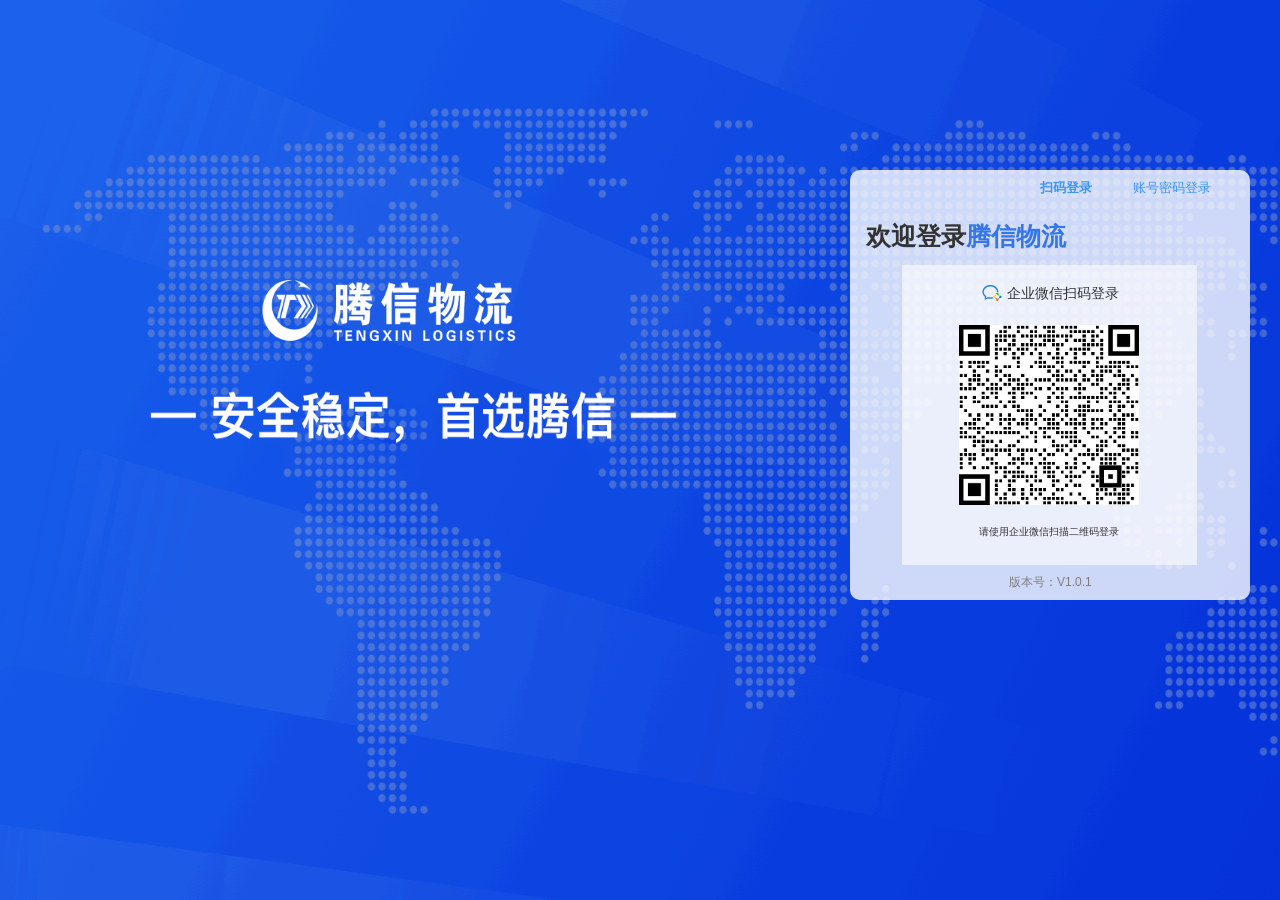
<file: index.html>
﻿<!DOCTYPE html>
<html>
  <head>
    <title>index</title>
    <meta http-equiv="X-UA-Compatible" content="IE=edge"/>
    <meta http-equiv="content-type" content="text/html; charset=utf-8"/>
    <link href="resources/css/axure_rp_page.css" type="text/css" rel="stylesheet"/>
    <link href="data/styles.css" type="text/css" rel="stylesheet"/>
    <link href="files/index/styles.css" type="text/css" rel="stylesheet"/>
    <script src="resources/scripts/jquery-3.2.1.min.js"></script>
    <script src="resources/scripts/axure/axQuery.js"></script>
    <script src="resources/scripts/axure/globals.js"></script>
    <script src="resources/scripts/axutils.js"></script>
    <script src="resources/scripts/axure/annotation.js"></script>
    <script src="resources/scripts/axure/axQuery.std.js"></script>
    <script src="resources/scripts/axure/doc.js"></script>
    <script src="resources/scripts/messagecenter.js"></script>
    <script src="resources/scripts/axure/events.js"></script>
    <script src="resources/scripts/axure/recording.js"></script>
    <script src="resources/scripts/axure/action.js"></script>
    <script src="resources/scripts/axure/expr.js"></script>
    <script src="resources/scripts/axure/geometry.js"></script>
    <script src="resources/scripts/axure/flyout.js"></script>
    <script src="resources/scripts/axure/model.js"></script>
    <script src="resources/scripts/axure/repeater.js"></script>
    <script src="resources/scripts/axure/sto.js"></script>
    <script src="resources/scripts/axure/utils.temp.js"></script>
    <script src="resources/scripts/axure/variables.js"></script>
    <script src="resources/scripts/axure/drag.js"></script>
    <script src="resources/scripts/axure/move.js"></script>
    <script src="resources/scripts/axure/visibility.js"></script>
    <script src="resources/scripts/axure/style.js"></script>
    <script src="resources/scripts/axure/adaptive.js"></script>
    <script src="resources/scripts/axure/tree.js"></script>
    <script src="resources/scripts/axure/init.temp.js"></script>
    <script src="resources/scripts/axure/legacy.js"></script>
    <script src="resources/scripts/axure/viewer.js"></script>
    <script src="resources/scripts/axure/math.js"></script>
    <script src="resources/scripts/axure/jquery.nicescroll.min.js"></script>
    <script src="data/document.js"></script>
    <script src="files/index/data.js"></script>
    <script type="text/javascript">
      $axure.utils.getTransparentGifPath = function() { return 'resources/images/transparent.gif'; };
      $axure.utils.getOtherPath = function() { return 'resources/Other.html'; };
      $axure.utils.getReloadPath = function() { return 'resources/reload.html'; };
    </script>
  </head>
  <body>
    <div id="base" class="">

      <!-- Unnamed (图片 ) -->
      <div id="u0" class="ax_default _图片_">
        <img id="u0_img" class="img " src="images/index/u0.png"/>
        <div id="u0_text" class="text " style="display:none; visibility: hidden">
          <p></p>
        </div>
      </div>

      <!-- Unnamed (矩形) -->
      <div id="u1" class="ax_default box_1">
        <div id="u1_div" class=""></div>
        <div id="u1_text" class="text " style="display:none; visibility: hidden">
          <p></p>
        </div>
      </div>

      <!-- 登录 (动态面板) -->
      <div id="u2" class="ax_default" data-label="登录">
        <div id="u2_state0" class="panel_state" data-label="扫码登录" style="">
          <div id="u2_state0_content" class="panel_state_content">

            <!-- 按钮-扫码登录 (矩形) -->
            <div id="u3" class="ax_default button" data-label="按钮-扫码登录">
              <div id="u3_div" class=""></div>
              <div id="u3_text" class="text ">
                <p><span>扫码登录</span></p>
              </div>
            </div>

            <!-- 按钮-账号密码登录 (矩形) -->
            <div id="u4" class="ax_default button" data-label="按钮-账号密码登录">
              <div id="u4_div" class=""></div>
              <div id="u4_text" class="text ">
                <p><span>账号密码登录</span></p>
              </div>
            </div>

            <!-- Unnamed (矩形) -->
            <div id="u5" class="ax_default box_1">
              <div id="u5_div" class=""></div>
              <div id="u5_text" class="text " style="display:none; visibility: hidden">
                <p></p>
              </div>
            </div>

            <!-- Unnamed (图片 ) -->
            <div id="u6" class="ax_default _图片_">
              <img id="u6_img" class="img " src="images/index/u6.png"/>
              <div id="u6_text" class="text " style="display:none; visibility: hidden">
                <p></p>
              </div>
            </div>

            <!-- Unnamed (组合) -->
            <div id="u7" class="ax_default" data-left="132" data-top="115" data-width="137" data-height="16" layer-opacity="1">

              <!-- Unnamed (组合) -->
              <div id="u8" class="ax_default" data-left="132" data-top="115" data-width="20" data-height="16" layer-opacity="1">

                <!-- Unnamed (形状) -->
                <div id="u9" class="ax_default _形状">
                  <img id="u9_img" class="img " src="images/index/u9.svg"/>
                  <div id="u9_text" class="text " style="display:none; visibility: hidden">
                    <p></p>
                  </div>
                </div>

                <!-- Unnamed (形状) -->
                <div id="u10" class="ax_default _形状">
                  <img id="u10_img" class="img " src="images/index/u10.svg"/>
                  <div id="u10_text" class="text " style="display:none; visibility: hidden">
                    <p></p>
                  </div>
                </div>

                <!-- Unnamed (形状) -->
                <div id="u11" class="ax_default _形状">
                  <img id="u11_img" class="img " src="images/index/u11.svg"/>
                  <div id="u11_text" class="text " style="display:none; visibility: hidden">
                    <p></p>
                  </div>
                </div>

                <!-- Unnamed (形状) -->
                <div id="u12" class="ax_default _形状">
                  <img id="u12_img" class="img " src="images/index/u12.svg"/>
                  <div id="u12_text" class="text " style="display:none; visibility: hidden">
                    <p></p>
                  </div>
                </div>

                <!-- Unnamed (形状) -->
                <div id="u13" class="ax_default _形状">
                  <img id="u13_img" class="img " src="images/index/u13.svg"/>
                  <div id="u13_text" class="text " style="display:none; visibility: hidden">
                    <p></p>
                  </div>
                </div>
              </div>

              <!-- Unnamed (矩形) -->
              <div id="u14" class="ax_default label">
                <div id="u14_div" class=""></div>
                <div id="u14_text" class="text ">
                  <p><span>企业微信扫码登录</span></p>
                </div>
              </div>
            </div>

            <!-- Unnamed (矩形) -->
            <div id="u15" class="ax_default label">
              <div id="u15_div" class=""></div>
              <div id="u15_text" class="text ">
                <p><span>欢迎登录</span><span style="color:#3576EA;">腾信物流</span></p>
              </div>
            </div>

            <!-- Unnamed (矩形) -->
            <div id="u16" class="ax_default label">
              <div id="u16_div" class=""></div>
              <div id="u16_text" class="text ">
                <p><span>请使用企业微信扫描二维码登录</span></p>
              </div>
            </div>
          </div>
        </div>
        <div id="u2_state1" class="panel_state" data-label="账号密码登录" style="visibility: hidden;">
          <div id="u2_state1_content" class="panel_state_content">

            <!-- Unnamed (矩形) -->
            <div id="u17" class="ax_default label">
              <div id="u17_div" class=""></div>
              <div id="u17_text" class="text ">
                <p><span>欢迎登录</span><span style="color:#3576EA;">腾信物流</span></p>
              </div>
            </div>

            <!-- Unnamed (矩形) -->
            <div id="u18" class="ax_default box_1">
              <div id="u18_div" class=""></div>
              <div id="u18_text" class="text " style="display:none; visibility: hidden">
                <p></p>
              </div>
            </div>

            <!-- Unnamed (矩形) -->
            <div id="u19" class="ax_default box_1">
              <div id="u19_div" class=""></div>
              <div id="u19_text" class="text " style="display:none; visibility: hidden">
                <p></p>
              </div>
            </div>

            <!-- Unnamed (形状) -->
            <div id="u20" class="ax_default _形状">
              <img id="u20_img" class="img " src="images/index/u20.svg"/>
              <div id="u20_text" class="text " style="display:none; visibility: hidden">
                <p></p>
              </div>
            </div>

            <!-- Unnamed (形状) -->
            <div id="u21" class="ax_default _形状">
              <img id="u21_img" class="img " src="images/index/u21.svg"/>
              <div id="u21_text" class="text " style="display:none; visibility: hidden">
                <p></p>
              </div>
            </div>

            <!-- Unnamed (组合) -->
            <div id="u22" class="ax_default" data-left="29" data-top="180" data-width="15" data-height="18" layer-opacity="1">

              <!-- Unnamed (形状) -->
              <div id="u23" class="ax_default _形状">
                <img id="u23_img" class="img " src="images/index/u23.svg"/>
                <div id="u23_text" class="text " style="display:none; visibility: hidden">
                  <p></p>
                </div>
              </div>

              <!-- Unnamed (形状) -->
              <div id="u24" class="ax_default _形状">
                <img id="u24_img" class="img " src="images/index/u24.svg"/>
                <div id="u24_text" class="text " style="display:none; visibility: hidden">
                  <p></p>
                </div>
              </div>
            </div>

            <!-- Unnamed (矩形) -->
            <div id="u25" class="ax_default label">
              <div id="u25_div" class=""></div>
              <div id="u25_text" class="text ">
                <p><span>mac: E00AF6C3407F</span></p>
              </div>
            </div>

            <!-- Unnamed (文本框) -->
            <div id="u26" class="ax_default text_field">
              <div id="u26_div" class=""></div>
              <input id="u26_input" type="text" value="" class="u26_input"/>
            </div>

            <!-- Unnamed (文本框) -->
            <div id="u27" class="ax_default text_field">
              <div id="u27_div" class=""></div>
              <input id="u27_input" type="password" value="" class="u27_input"/>
            </div>

            <!-- Unnamed (矩形) -->
            <div id="u28" class="ax_default label">
              <div id="u28_div" class=""></div>
              <div id="u28_text" class="text ">
                <p><span style="text-decoration:underline ;">注册机</span></p>
              </div>
            </div>

            <!-- Unnamed (矩形) -->
            <div id="u29" class="ax_default primary_button">
              <div id="u29_div" class=""></div>
              <div id="u29_text" class="text ">
                <p><span>登录</span></p>
              </div>
            </div>

            <!-- 按钮-扫码登录 (矩形) -->
            <div id="u30" class="ax_default button" data-label="按钮-扫码登录">
              <div id="u30_div" class=""></div>
              <div id="u30_text" class="text ">
                <p><span>扫码登录</span></p>
              </div>
            </div>

            <!-- 按钮-账号密码登录 (矩形) -->
            <div id="u31" class="ax_default button" data-label="按钮-账号密码登录">
              <div id="u31_div" class=""></div>
              <div id="u31_text" class="text ">
                <p><span>账号密码登录</span></p>
              </div>
            </div>
          </div>
        </div>
      </div>

      <!-- Unnamed (矩形) -->
      <div id="u32" class="ax_default label">
        <div id="u32_div" class=""></div>
        <div id="u32_text" class="text ">
          <p><span>版本号：V1.0.1</span></p>
        </div>
      </div>
    </div>
    <script src="resources/scripts/axure/ios.js"></script>
  </body>
</html>
</file>
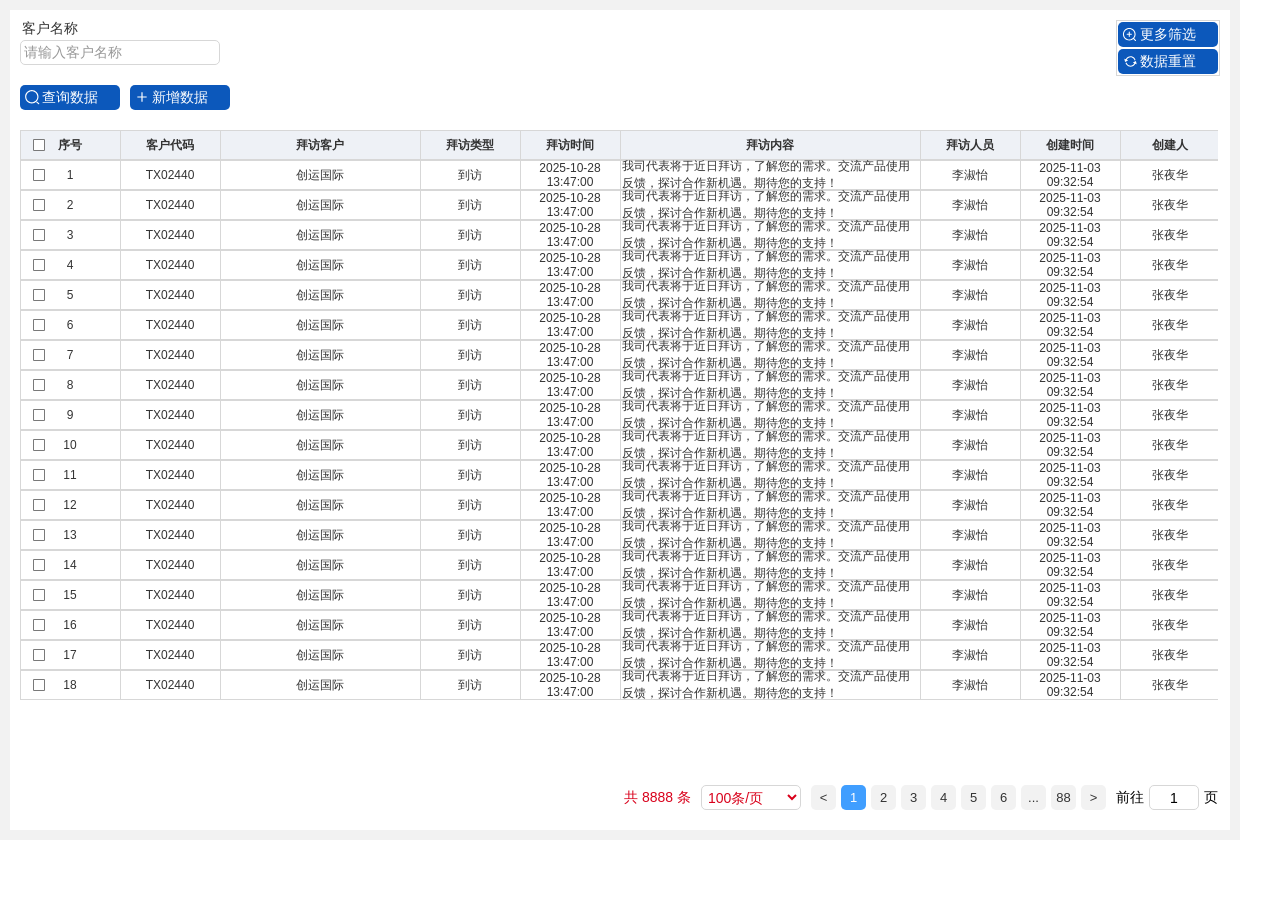
<file: 拜访.html>
﻿<!DOCTYPE html>
<html>
  <head>
    <title>拜访</title>
    <meta http-equiv="X-UA-Compatible" content="IE=edge"/>
    <meta http-equiv="content-type" content="text/html; charset=utf-8"/>
    <link href="resources/css/axure_rp_page.css" type="text/css" rel="stylesheet"/>
    <link href="data/styles.css" type="text/css" rel="stylesheet"/>
    <link href="files/拜访/styles.css" type="text/css" rel="stylesheet"/>
    <script src="resources/scripts/jquery-3.2.1.min.js"></script>
    <script src="resources/scripts/axure/axQuery.js"></script>
    <script src="resources/scripts/axure/globals.js"></script>
    <script src="resources/scripts/axutils.js"></script>
    <script src="resources/scripts/axure/annotation.js"></script>
    <script src="resources/scripts/axure/axQuery.std.js"></script>
    <script src="resources/scripts/axure/doc.js"></script>
    <script src="resources/scripts/messagecenter.js"></script>
    <script src="resources/scripts/axure/events.js"></script>
    <script src="resources/scripts/axure/recording.js"></script>
    <script src="resources/scripts/axure/action.js"></script>
    <script src="resources/scripts/axure/expr.js"></script>
    <script src="resources/scripts/axure/geometry.js"></script>
    <script src="resources/scripts/axure/flyout.js"></script>
    <script src="resources/scripts/axure/model.js"></script>
    <script src="resources/scripts/axure/repeater.js"></script>
    <script src="resources/scripts/axure/sto.js"></script>
    <script src="resources/scripts/axure/utils.temp.js"></script>
    <script src="resources/scripts/axure/variables.js"></script>
    <script src="resources/scripts/axure/drag.js"></script>
    <script src="resources/scripts/axure/move.js"></script>
    <script src="resources/scripts/axure/visibility.js"></script>
    <script src="resources/scripts/axure/style.js"></script>
    <script src="resources/scripts/axure/adaptive.js"></script>
    <script src="resources/scripts/axure/tree.js"></script>
    <script src="resources/scripts/axure/init.temp.js"></script>
    <script src="resources/scripts/axure/legacy.js"></script>
    <script src="resources/scripts/axure/viewer.js"></script>
    <script src="resources/scripts/axure/math.js"></script>
    <script src="resources/scripts/axure/jquery.nicescroll.min.js"></script>
    <script src="data/document.js"></script>
    <script src="files/拜访/data.js"></script>
    <script type="text/javascript">
      $axure.utils.getTransparentGifPath = function() { return 'resources/images/transparent.gif'; };
      $axure.utils.getOtherPath = function() { return 'resources/Other.html'; };
      $axure.utils.getReloadPath = function() { return 'resources/reload.html'; };
    </script>
  </head>
  <body>
    <div id="base" class="">

      <!-- Unnamed (矩形) -->
      <div id="u1480" class="ax_default box_1">
        <div id="u1480_div" class=""></div>
        <div id="u1480_text" class="text " style="display:none; visibility: hidden">
          <p></p>
        </div>
      </div>

      <!-- Unnamed (矩形) -->
      <div id="u1481" class="ax_default box_1">
        <div id="u1481_div" class=""></div>
        <div id="u1481_text" class="text " style="display:none; visibility: hidden">
          <p></p>
        </div>
      </div>

      <!-- Unnamed (组合) -->
      <div id="u1482" class="ax_default" data-left="20" data-top="20" data-width="200" data-height="45" layer-opacity="1">

        <!-- Unnamed (矩形) -->
        <div id="u1483" class="ax_default label">
          <div id="u1483_div" class=""></div>
          <div id="u1483_text" class="text ">
            <p><span>客户名称</span></p>
          </div>
        </div>

        <!-- Unnamed (文本框) -->
        <div id="u1484" class="ax_default text_field">
          <div id="u1484_div" class=""></div>
          <input id="u1484_input" type="text" value="" class="u1484_input"/>
        </div>
      </div>

      <!-- Unnamed (组合) -->
      <div id="u1485" class="ax_default" data-left="1116" data-top="20" data-width="104" data-height="56" layer-opacity="1">

        <!-- Unnamed (矩形) -->
        <div id="u1486" class="ax_default box_1">
          <div id="u1486_div" class=""></div>
          <div id="u1486_text" class="text " style="display:none; visibility: hidden">
            <p></p>
          </div>
        </div>

        <!-- Unnamed (组合) -->
        <div id="u1487" class="ax_default" data-left="1118" data-top="22" data-width="100" data-height="25" layer-opacity="1">

          <!-- Unnamed (矩形) -->
          <div id="u1488" class="ax_default primary_button">
            <div id="u1488_div" class=""></div>
            <div id="u1488_text" class="text ">
              <p><span>更多筛选</span></p>
            </div>
          </div>

          <!-- Unnamed (组合) -->
          <div id="u1489" class="ax_default" data-left="1122" data-top="27" data-width="15" data-height="15" layer-opacity="1">

            <!-- Unnamed (形状) -->
            <div id="u1490" class="ax_default _形状">
              <img id="u1490_img" class="img " src="images/公海客户/u1083.svg"/>
              <div id="u1490_text" class="text " style="display:none; visibility: hidden">
                <p></p>
              </div>
            </div>

            <!-- Unnamed (形状) -->
            <div id="u1491" class="ax_default _形状">
              <img id="u1491_img" class="img " src="images/公海客户/u1084.svg"/>
              <div id="u1491_text" class="text " style="display:none; visibility: hidden">
                <p></p>
              </div>
            </div>
          </div>
        </div>

        <!-- Unnamed (组合) -->
        <div id="u1492" class="ax_default" data-left="1118" data-top="49" data-width="100" data-height="25" layer-opacity="1">

          <!-- Unnamed (矩形) -->
          <div id="u1493" class="ax_default primary_button">
            <div id="u1493_div" class=""></div>
            <div id="u1493_text" class="text ">
              <p><span>数据重置</span></p>
            </div>
          </div>

          <!-- Unnamed (形状) -->
          <div id="u1494" class="ax_default _形状">
            <img id="u1494_img" class="img " src="images/公海客户/u1087.svg"/>
            <div id="u1494_text" class="text " style="display:none; visibility: hidden">
              <p></p>
            </div>
          </div>
        </div>
      </div>

      <!-- Unnamed (组合) -->
      <div id="u1495" class="ax_default" data-left="130" data-top="85" data-width="100" data-height="25" layer-opacity="1">

        <!-- Unnamed (矩形) -->
        <div id="u1496" class="ax_default primary_button">
          <div id="u1496_div" class=""></div>
          <div id="u1496_text" class="text ">
            <p><span>新增数据</span></p>
          </div>
        </div>

        <!-- Unnamed (形状) -->
        <div id="u1497" class="ax_default _形状">
          <img id="u1497_img" class="img " src="images/公海客户/u1090.svg"/>
          <div id="u1497_text" class="text " style="display:none; visibility: hidden">
            <p></p>
          </div>
        </div>
      </div>

      <!-- Unnamed (组合) -->
      <div id="u1498" class="ax_default" data-left="20" data-top="85" data-width="100" data-height="25" layer-opacity="1">

        <!-- Unnamed (矩形) -->
        <div id="u1499" class="ax_default primary_button">
          <div id="u1499_div" class=""></div>
          <div id="u1499_text" class="text ">
            <p><span>查询数据</span></p>
          </div>
        </div>

        <!-- Unnamed (组合) -->
        <div id="u1500" class="ax_default" data-left="25" data-top="90" data-width="15" data-height="15" layer-opacity="1">

          <!-- Unnamed (形状) -->
          <div id="u1501" class="ax_default _形状">
            <img id="u1501_img" class="img " src="images/公海客户/u1100.svg"/>
            <div id="u1501_text" class="text " style="display:none; visibility: hidden">
              <p></p>
            </div>
          </div>

          <!-- Unnamed (形状) -->
          <div id="u1502" class="ax_default _形状">
            <img id="u1502_img" class="img " src="images/公海客户/u1101.svg"/>
            <div id="u1502_text" class="text " style="display:none; visibility: hidden">
              <p></p>
            </div>
          </div>
        </div>
      </div>

      <!-- Unnamed (动态面板) -->
      <div id="u1503" class="ax_default">
        <div id="u1503_state0" class="panel_state" data-label="State1" style="">
          <div id="u1503_state0_content" class="panel_state_content">

            <!-- Unnamed (表格) -->
            <div id="u1504" class="ax_default">

              <!-- Unnamed (单元格) -->
              <div id="u1505" class="ax_default table_cell">
                <img id="u1505_img" class="img " src="images/公海客户/u1107.png"/>
                <div id="u1505_text" class="text ">
                  <p><span>序号</span></p>
                </div>
              </div>

              <!-- Unnamed (单元格) -->
              <div id="u1506" class="ax_default table_cell">
                <img id="u1506_img" class="img " src="images/公海客户/u1107.png"/>
                <div id="u1506_text" class="text ">
                  <p><span>客户代码</span></p>
                </div>
              </div>

              <!-- Unnamed (单元格) -->
              <div id="u1507" class="ax_default table_cell">
                <img id="u1507_img" class="img " src="images/拜访/u1507.png"/>
                <div id="u1507_text" class="text ">
                  <p><span>拜访客户</span></p>
                </div>
              </div>

              <!-- Unnamed (单元格) -->
              <div id="u1508" class="ax_default table_cell">
                <img id="u1508_img" class="img " src="images/公海客户/u1107.png"/>
                <div id="u1508_text" class="text ">
                  <p><span>拜访类型</span></p>
                </div>
              </div>

              <!-- Unnamed (单元格) -->
              <div id="u1509" class="ax_default table_cell">
                <img id="u1509_img" class="img " src="images/公海客户/u1107.png"/>
                <div id="u1509_text" class="text ">
                  <p><span>拜访时间</span></p>
                </div>
              </div>

              <!-- Unnamed (单元格) -->
              <div id="u1510" class="ax_default table_cell">
                <img id="u1510_img" class="img " src="images/拜访/u1510.png"/>
                <div id="u1510_text" class="text ">
                  <p><span>拜访内容</span></p>
                </div>
              </div>

              <!-- Unnamed (单元格) -->
              <div id="u1511" class="ax_default table_cell">
                <img id="u1511_img" class="img " src="images/公海客户/u1107.png"/>
                <div id="u1511_text" class="text ">
                  <p><span>拜访人员</span></p>
                </div>
              </div>

              <!-- Unnamed (单元格) -->
              <div id="u1512" class="ax_default table_cell">
                <img id="u1512_img" class="img " src="images/公海客户/u1107.png"/>
                <div id="u1512_text" class="text ">
                  <p><span>创建时间</span></p>
                </div>
              </div>

              <!-- Unnamed (单元格) -->
              <div id="u1513" class="ax_default table_cell">
                <img id="u1513_img" class="img " src="images/拜访/u1513.png"/>
                <div id="u1513_text" class="text ">
                  <p><span>创建人</span></p>
                </div>
              </div>
            </div>

            <!-- Unnamed (中继器) -->
            <div id="u1514" class="ax_default">
              <script id="u1514_script" type="axure-repeater-template">

                <!-- Unnamed (矩形) -->
                <div id="u1515" class="ax_default box_1 u1515">
                  <div id="u1515_div" class="u1515_div"></div>
                  <div id="u1515_text" class="text u1515_text" style="display:none; visibility: hidden">
                    <p></p>
                  </div>
                </div>

                <!-- Unnamed (矩形) -->
                <div id="u1516" class="ax_default box_1 u1516">
                  <div id="u1516_div" class="u1516_div"></div>
                  <div id="u1516_text" class="text u1516_text">
                    <p><span>TX02440</span></p>
                  </div>
                </div>

                <!-- Unnamed (矩形) -->
                <div id="u1517" class="ax_default box_1 u1517">
                  <div id="u1517_div" class="u1517_div"></div>
                  <div id="u1517_text" class="text u1517_text">
                    <p><span>创运国际</span></p>
                  </div>
                </div>

                <!-- Unnamed (矩形) -->
                <div id="u1518" class="ax_default box_1 u1518">
                  <div id="u1518_div" class="u1518_div"></div>
                  <div id="u1518_text" class="text u1518_text">
                    <p><span>到访</span></p>
                  </div>
                </div>

                <!-- Unnamed (矩形) -->
                <div id="u1519" class="ax_default box_1 u1519">
                  <div id="u1519_div" class="u1519_div"></div>
                  <div id="u1519_text" class="text u1519_text">
                    <p><span>2025-10-28 13:47:00</span></p>
                  </div>
                </div>

                <!-- Unnamed (矩形) -->
                <div id="u1520" class="ax_default box_1 u1520">
                  <div id="u1520_div" class="u1520_div"></div>
                  <div id="u1520_text" class="text u1520_text">
                    <p><span>我司代表将于近日拜访，了解您的需求。交流产品使用反馈，探讨合作新机遇。期待您的支持！</span></p>
                  </div>
                </div>

                <!-- Unnamed (矩形) -->
                <div id="u1521" class="ax_default box_1 u1521">
                  <div id="u1521_div" class="u1521_div"></div>
                  <div id="u1521_text" class="text u1521_text">
                    <p><span>李淑怡</span></p>
                  </div>
                </div>

                <!-- Unnamed (矩形) -->
                <div id="u1522" class="ax_default box_1 u1522">
                  <div id="u1522_div" class="u1522_div"></div>
                  <div id="u1522_text" class="text u1522_text">
                    <p><span>2025-11-03 09:32:54</span></p>
                  </div>
                </div>

                <!-- Unnamed (矩形) -->
                <div id="u1523" class="ax_default box_1 u1523">
                  <div id="u1523_div" class="u1523_div"></div>
                  <div id="u1523_text" class="text u1523_text">
                    <p><span>张夜华</span></p>
                  </div>
                </div>

                <!-- Unnamed (复选框) -->
                <div id="u1524" class="ax_default checkbox u1524">
                  <label id="u1524_input_label" for="u1524_input" style="position: absolute; left: 0px;">
                    <img id="u1524_img" class="img u1524_img" src="images/公海客户/u1170.svg"/>
                    <div id="u1524_text" class="text u1524_text" style="display:none; visibility: hidden">
                      <p></p>
                    </div>
                  </label>
                  <input id="u1524_input" type="checkbox" value="checkbox" class="u1524_input"/>
                </div>
              </script>
              <div id="u1514-1" class="preeval" style="width: 1200px; height: 30px;">

                <!-- Unnamed (矩形) -->
                <div id="u1515-1" class="ax_default box_1 u1515" style="width: 100px; height: 30px; left: 0px; top: 0px;visibility: inherit">
                  <div id="u1515-1_div" class="u1515_div" style="width: 100px; height: 30px;visibility: inherit"></div>
                  <div id="u1515-1_text" class="text u1515_text" style="visibility: inherit">
                    <p><span>1</span></p>
                  </div>
                </div>

                <!-- Unnamed (矩形) -->
                <div id="u1516-1" class="ax_default box_1 u1516" style="width: 100px; height: 30px; left: 100px; top: 0px;visibility: inherit">
                  <div id="u1516-1_div" class="u1516_div" style="width: 100px; height: 30px;visibility: inherit"></div>
                  <div id="u1516-1_text" class="text u1516_text" style="visibility: inherit">
                    <p><span>TX02440</span></p>
                  </div>
                </div>

                <!-- Unnamed (矩形) -->
                <div id="u1517-1" class="ax_default box_1 u1517" style="width: 200px; height: 30px; left: 200px; top: 0px;visibility: inherit">
                  <div id="u1517-1_div" class="u1517_div" style="width: 200px; height: 30px;visibility: inherit"></div>
                  <div id="u1517-1_text" class="text u1517_text" style="visibility: inherit">
                    <p><span>创运国际</span></p>
                  </div>
                </div>

                <!-- Unnamed (矩形) -->
                <div id="u1518-1" class="ax_default box_1 u1518" style="width: 100px; height: 30px; left: 400px; top: 0px;visibility: inherit">
                  <div id="u1518-1_div" class="u1518_div" style="width: 100px; height: 30px;visibility: inherit"></div>
                  <div id="u1518-1_text" class="text u1518_text" style="visibility: inherit">
                    <p><span>到访</span></p>
                  </div>
                </div>

                <!-- Unnamed (矩形) -->
                <div id="u1519-1" class="ax_default box_1 u1519" style="width: 100px; height: 30px; left: 500px; top: 0px;visibility: inherit">
                  <div id="u1519-1_div" class="u1519_div" style="width: 100px; height: 30px;visibility: inherit"></div>
                  <div id="u1519-1_text" class="text u1519_text" style="visibility: inherit">
                    <p><span>2025-10-28 13:47:00</span></p>
                  </div>
                </div>

                <!-- Unnamed (矩形) -->
                <div id="u1520-1" class="ax_default box_1 u1520" style="width: 300px; height: 30px; left: 600px; top: 0px;visibility: inherit">
                  <div id="u1520-1_div" class="u1520_div" style="width: 300px; height: 30px;visibility: inherit"></div>
                  <div id="u1520-1_text" class="text u1520_text" style="visibility: inherit">
                    <p><span>我司代表将于近日拜访，了解您的需求。交流产品使用反馈，探讨合作新机遇。期待您的支持！</span></p>
                  </div>
                </div>

                <!-- Unnamed (矩形) -->
                <div id="u1521-1" class="ax_default box_1 u1521" style="width: 100px; height: 30px; left: 900px; top: 0px;visibility: inherit">
                  <div id="u1521-1_div" class="u1521_div" style="width: 100px; height: 30px;visibility: inherit"></div>
                  <div id="u1521-1_text" class="text u1521_text" style="visibility: inherit">
                    <p><span>李淑怡</span></p>
                  </div>
                </div>

                <!-- Unnamed (矩形) -->
                <div id="u1522-1" class="ax_default box_1 u1522" style="width: 100px; height: 30px; left: 1000px; top: 0px;visibility: inherit">
                  <div id="u1522-1_div" class="u1522_div" style="width: 100px; height: 30px;visibility: inherit"></div>
                  <div id="u1522-1_text" class="text u1522_text" style="visibility: inherit">
                    <p><span>2025-11-03 09:32:54</span></p>
                  </div>
                </div>

                <!-- Unnamed (矩形) -->
                <div id="u1523-1" class="ax_default box_1 u1523" style="width: 100px; height: 30px; left: 1100px; top: 0px;visibility: inherit">
                  <div id="u1523-1_div" class="u1523_div" style="width: 100px; height: 30px;visibility: inherit"></div>
                  <div id="u1523-1_text" class="text u1523_text" style="visibility: inherit">
                    <p><span>张夜华</span></p>
                  </div>
                </div>

                <!-- Unnamed (复选框) -->
                <div id="u1524-1" class="ax_default checkbox u1524" style="width: 12px; height: 16px; left: 13px; top: 9px;visibility: inherit">
                  <label id="u1524_input_label" for="u1524-1_input" style="position: absolute; left: 0px;">
                    <img id="u1524-1_img" class="img u1524_img" src="images/公海客户/u1170.svg"/>
                    <div id="u1524-1_text" class="text u1524_text" style="display:none; visibility: hidden">
                      <p></p>
                    </div>
                  </label>
                  <input id="u1524-1_input" type="checkbox" value="checkbox" class="u1524_input"/>
                </div>
              </div>
              <div id="u1514-2" class="preeval" style="width: 1200px; height: 30px;">

                <!-- Unnamed (矩形) -->
                <div id="u1515-2" class="ax_default box_1 u1515" style="width: 100px; height: 30px; left: 0px; top: 0px;visibility: inherit">
                  <div id="u1515-2_div" class="u1515_div" style="width: 100px; height: 30px;visibility: inherit"></div>
                  <div id="u1515-2_text" class="text u1515_text" style="visibility: inherit">
                    <p><span>2</span></p>
                  </div>
                </div>

                <!-- Unnamed (矩形) -->
                <div id="u1516-2" class="ax_default box_1 u1516" style="width: 100px; height: 30px; left: 100px; top: 0px;visibility: inherit">
                  <div id="u1516-2_div" class="u1516_div" style="width: 100px; height: 30px;visibility: inherit"></div>
                  <div id="u1516-2_text" class="text u1516_text" style="visibility: inherit">
                    <p><span>TX02440</span></p>
                  </div>
                </div>

                <!-- Unnamed (矩形) -->
                <div id="u1517-2" class="ax_default box_1 u1517" style="width: 200px; height: 30px; left: 200px; top: 0px;visibility: inherit">
                  <div id="u1517-2_div" class="u1517_div" style="width: 200px; height: 30px;visibility: inherit"></div>
                  <div id="u1517-2_text" class="text u1517_text" style="visibility: inherit">
                    <p><span>创运国际</span></p>
                  </div>
                </div>

                <!-- Unnamed (矩形) -->
                <div id="u1518-2" class="ax_default box_1 u1518" style="width: 100px; height: 30px; left: 400px; top: 0px;visibility: inherit">
                  <div id="u1518-2_div" class="u1518_div" style="width: 100px; height: 30px;visibility: inherit"></div>
                  <div id="u1518-2_text" class="text u1518_text" style="visibility: inherit">
                    <p><span>到访</span></p>
                  </div>
                </div>

                <!-- Unnamed (矩形) -->
                <div id="u1519-2" class="ax_default box_1 u1519" style="width: 100px; height: 30px; left: 500px; top: 0px;visibility: inherit">
                  <div id="u1519-2_div" class="u1519_div" style="width: 100px; height: 30px;visibility: inherit"></div>
                  <div id="u1519-2_text" class="text u1519_text" style="visibility: inherit">
                    <p><span>2025-10-28 13:47:00</span></p>
                  </div>
                </div>

                <!-- Unnamed (矩形) -->
                <div id="u1520-2" class="ax_default box_1 u1520" style="width: 300px; height: 30px; left: 600px; top: 0px;visibility: inherit">
                  <div id="u1520-2_div" class="u1520_div" style="width: 300px; height: 30px;visibility: inherit"></div>
                  <div id="u1520-2_text" class="text u1520_text" style="visibility: inherit">
                    <p><span>我司代表将于近日拜访，了解您的需求。交流产品使用反馈，探讨合作新机遇。期待您的支持！</span></p>
                  </div>
                </div>

                <!-- Unnamed (矩形) -->
                <div id="u1521-2" class="ax_default box_1 u1521" style="width: 100px; height: 30px; left: 900px; top: 0px;visibility: inherit">
                  <div id="u1521-2_div" class="u1521_div" style="width: 100px; height: 30px;visibility: inherit"></div>
                  <div id="u1521-2_text" class="text u1521_text" style="visibility: inherit">
                    <p><span>李淑怡</span></p>
                  </div>
                </div>

                <!-- Unnamed (矩形) -->
                <div id="u1522-2" class="ax_default box_1 u1522" style="width: 100px; height: 30px; left: 1000px; top: 0px;visibility: inherit">
                  <div id="u1522-2_div" class="u1522_div" style="width: 100px; height: 30px;visibility: inherit"></div>
                  <div id="u1522-2_text" class="text u1522_text" style="visibility: inherit">
                    <p><span>2025-11-03 09:32:54</span></p>
                  </div>
                </div>

                <!-- Unnamed (矩形) -->
                <div id="u1523-2" class="ax_default box_1 u1523" style="width: 100px; height: 30px; left: 1100px; top: 0px;visibility: inherit">
                  <div id="u1523-2_div" class="u1523_div" style="width: 100px; height: 30px;visibility: inherit"></div>
                  <div id="u1523-2_text" class="text u1523_text" style="visibility: inherit">
                    <p><span>张夜华</span></p>
                  </div>
                </div>

                <!-- Unnamed (复选框) -->
                <div id="u1524-2" class="ax_default checkbox u1524" style="width: 12px; height: 16px; left: 13px; top: 9px;visibility: inherit">
                  <label id="u1524_input_label" for="u1524-2_input" style="position: absolute; left: 0px;">
                    <img id="u1524-2_img" class="img u1524_img" src="images/公海客户/u1170.svg"/>
                    <div id="u1524-2_text" class="text u1524_text" style="display:none; visibility: hidden">
                      <p></p>
                    </div>
                  </label>
                  <input id="u1524-2_input" type="checkbox" value="checkbox" class="u1524_input"/>
                </div>
              </div>
              <div id="u1514-3" class="preeval" style="width: 1200px; height: 30px;">

                <!-- Unnamed (矩形) -->
                <div id="u1515-3" class="ax_default box_1 u1515" style="width: 100px; height: 30px; left: 0px; top: 0px;visibility: inherit">
                  <div id="u1515-3_div" class="u1515_div" style="width: 100px; height: 30px;visibility: inherit"></div>
                  <div id="u1515-3_text" class="text u1515_text" style="visibility: inherit">
                    <p><span>3</span></p>
                  </div>
                </div>

                <!-- Unnamed (矩形) -->
                <div id="u1516-3" class="ax_default box_1 u1516" style="width: 100px; height: 30px; left: 100px; top: 0px;visibility: inherit">
                  <div id="u1516-3_div" class="u1516_div" style="width: 100px; height: 30px;visibility: inherit"></div>
                  <div id="u1516-3_text" class="text u1516_text" style="visibility: inherit">
                    <p><span>TX02440</span></p>
                  </div>
                </div>

                <!-- Unnamed (矩形) -->
                <div id="u1517-3" class="ax_default box_1 u1517" style="width: 200px; height: 30px; left: 200px; top: 0px;visibility: inherit">
                  <div id="u1517-3_div" class="u1517_div" style="width: 200px; height: 30px;visibility: inherit"></div>
                  <div id="u1517-3_text" class="text u1517_text" style="visibility: inherit">
                    <p><span>创运国际</span></p>
                  </div>
                </div>

                <!-- Unnamed (矩形) -->
                <div id="u1518-3" class="ax_default box_1 u1518" style="width: 100px; height: 30px; left: 400px; top: 0px;visibility: inherit">
                  <div id="u1518-3_div" class="u1518_div" style="width: 100px; height: 30px;visibility: inherit"></div>
                  <div id="u1518-3_text" class="text u1518_text" style="visibility: inherit">
                    <p><span>到访</span></p>
                  </div>
                </div>

                <!-- Unnamed (矩形) -->
                <div id="u1519-3" class="ax_default box_1 u1519" style="width: 100px; height: 30px; left: 500px; top: 0px;visibility: inherit">
                  <div id="u1519-3_div" class="u1519_div" style="width: 100px; height: 30px;visibility: inherit"></div>
                  <div id="u1519-3_text" class="text u1519_text" style="visibility: inherit">
                    <p><span>2025-10-28 13:47:00</span></p>
                  </div>
                </div>

                <!-- Unnamed (矩形) -->
                <div id="u1520-3" class="ax_default box_1 u1520" style="width: 300px; height: 30px; left: 600px; top: 0px;visibility: inherit">
                  <div id="u1520-3_div" class="u1520_div" style="width: 300px; height: 30px;visibility: inherit"></div>
                  <div id="u1520-3_text" class="text u1520_text" style="visibility: inherit">
                    <p><span>我司代表将于近日拜访，了解您的需求。交流产品使用反馈，探讨合作新机遇。期待您的支持！</span></p>
                  </div>
                </div>

                <!-- Unnamed (矩形) -->
                <div id="u1521-3" class="ax_default box_1 u1521" style="width: 100px; height: 30px; left: 900px; top: 0px;visibility: inherit">
                  <div id="u1521-3_div" class="u1521_div" style="width: 100px; height: 30px;visibility: inherit"></div>
                  <div id="u1521-3_text" class="text u1521_text" style="visibility: inherit">
                    <p><span>李淑怡</span></p>
                  </div>
                </div>

                <!-- Unnamed (矩形) -->
                <div id="u1522-3" class="ax_default box_1 u1522" style="width: 100px; height: 30px; left: 1000px; top: 0px;visibility: inherit">
                  <div id="u1522-3_div" class="u1522_div" style="width: 100px; height: 30px;visibility: inherit"></div>
                  <div id="u1522-3_text" class="text u1522_text" style="visibility: inherit">
                    <p><span>2025-11-03 09:32:54</span></p>
                  </div>
                </div>

                <!-- Unnamed (矩形) -->
                <div id="u1523-3" class="ax_default box_1 u1523" style="width: 100px; height: 30px; left: 1100px; top: 0px;visibility: inherit">
                  <div id="u1523-3_div" class="u1523_div" style="width: 100px; height: 30px;visibility: inherit"></div>
                  <div id="u1523-3_text" class="text u1523_text" style="visibility: inherit">
                    <p><span>张夜华</span></p>
                  </div>
                </div>

                <!-- Unnamed (复选框) -->
                <div id="u1524-3" class="ax_default checkbox u1524" style="width: 12px; height: 16px; left: 13px; top: 9px;visibility: inherit">
                  <label id="u1524_input_label" for="u1524-3_input" style="position: absolute; left: 0px;">
                    <img id="u1524-3_img" class="img u1524_img" src="images/公海客户/u1170.svg"/>
                    <div id="u1524-3_text" class="text u1524_text" style="display:none; visibility: hidden">
                      <p></p>
                    </div>
                  </label>
                  <input id="u1524-3_input" type="checkbox" value="checkbox" class="u1524_input"/>
                </div>
              </div>
              <div id="u1514-4" class="preeval" style="width: 1200px; height: 30px;">

                <!-- Unnamed (矩形) -->
                <div id="u1515-4" class="ax_default box_1 u1515" style="width: 100px; height: 30px; left: 0px; top: 0px;visibility: inherit">
                  <div id="u1515-4_div" class="u1515_div" style="width: 100px; height: 30px;visibility: inherit"></div>
                  <div id="u1515-4_text" class="text u1515_text" style="visibility: inherit">
                    <p><span>4</span></p>
                  </div>
                </div>

                <!-- Unnamed (矩形) -->
                <div id="u1516-4" class="ax_default box_1 u1516" style="width: 100px; height: 30px; left: 100px; top: 0px;visibility: inherit">
                  <div id="u1516-4_div" class="u1516_div" style="width: 100px; height: 30px;visibility: inherit"></div>
                  <div id="u1516-4_text" class="text u1516_text" style="visibility: inherit">
                    <p><span>TX02440</span></p>
                  </div>
                </div>

                <!-- Unnamed (矩形) -->
                <div id="u1517-4" class="ax_default box_1 u1517" style="width: 200px; height: 30px; left: 200px; top: 0px;visibility: inherit">
                  <div id="u1517-4_div" class="u1517_div" style="width: 200px; height: 30px;visibility: inherit"></div>
                  <div id="u1517-4_text" class="text u1517_text" style="visibility: inherit">
                    <p><span>创运国际</span></p>
                  </div>
                </div>

                <!-- Unnamed (矩形) -->
                <div id="u1518-4" class="ax_default box_1 u1518" style="width: 100px; height: 30px; left: 400px; top: 0px;visibility: inherit">
                  <div id="u1518-4_div" class="u1518_div" style="width: 100px; height: 30px;visibility: inherit"></div>
                  <div id="u1518-4_text" class="text u1518_text" style="visibility: inherit">
                    <p><span>到访</span></p>
                  </div>
                </div>

                <!-- Unnamed (矩形) -->
                <div id="u1519-4" class="ax_default box_1 u1519" style="width: 100px; height: 30px; left: 500px; top: 0px;visibility: inherit">
                  <div id="u1519-4_div" class="u1519_div" style="width: 100px; height: 30px;visibility: inherit"></div>
                  <div id="u1519-4_text" class="text u1519_text" style="visibility: inherit">
                    <p><span>2025-10-28 13:47:00</span></p>
                  </div>
                </div>

                <!-- Unnamed (矩形) -->
                <div id="u1520-4" class="ax_default box_1 u1520" style="width: 300px; height: 30px; left: 600px; top: 0px;visibility: inherit">
                  <div id="u1520-4_div" class="u1520_div" style="width: 300px; height: 30px;visibility: inherit"></div>
                  <div id="u1520-4_text" class="text u1520_text" style="visibility: inherit">
                    <p><span>我司代表将于近日拜访，了解您的需求。交流产品使用反馈，探讨合作新机遇。期待您的支持！</span></p>
                  </div>
                </div>

                <!-- Unnamed (矩形) -->
                <div id="u1521-4" class="ax_default box_1 u1521" style="width: 100px; height: 30px; left: 900px; top: 0px;visibility: inherit">
                  <div id="u1521-4_div" class="u1521_div" style="width: 100px; height: 30px;visibility: inherit"></div>
                  <div id="u1521-4_text" class="text u1521_text" style="visibility: inherit">
                    <p><span>李淑怡</span></p>
                  </div>
                </div>

                <!-- Unnamed (矩形) -->
                <div id="u1522-4" class="ax_default box_1 u1522" style="width: 100px; height: 30px; left: 1000px; top: 0px;visibility: inherit">
                  <div id="u1522-4_div" class="u1522_div" style="width: 100px; height: 30px;visibility: inherit"></div>
                  <div id="u1522-4_text" class="text u1522_text" style="visibility: inherit">
                    <p><span>2025-11-03 09:32:54</span></p>
                  </div>
                </div>

                <!-- Unnamed (矩形) -->
                <div id="u1523-4" class="ax_default box_1 u1523" style="width: 100px; height: 30px; left: 1100px; top: 0px;visibility: inherit">
                  <div id="u1523-4_div" class="u1523_div" style="width: 100px; height: 30px;visibility: inherit"></div>
                  <div id="u1523-4_text" class="text u1523_text" style="visibility: inherit">
                    <p><span>张夜华</span></p>
                  </div>
                </div>

                <!-- Unnamed (复选框) -->
                <div id="u1524-4" class="ax_default checkbox u1524" style="width: 12px; height: 16px; left: 13px; top: 9px;visibility: inherit">
                  <label id="u1524_input_label" for="u1524-4_input" style="position: absolute; left: 0px;">
                    <img id="u1524-4_img" class="img u1524_img" src="images/公海客户/u1170.svg"/>
                    <div id="u1524-4_text" class="text u1524_text" style="display:none; visibility: hidden">
                      <p></p>
                    </div>
                  </label>
                  <input id="u1524-4_input" type="checkbox" value="checkbox" class="u1524_input"/>
                </div>
              </div>
              <div id="u1514-5" class="preeval" style="width: 1200px; height: 30px;">

                <!-- Unnamed (矩形) -->
                <div id="u1515-5" class="ax_default box_1 u1515" style="width: 100px; height: 30px; left: 0px; top: 0px;visibility: inherit">
                  <div id="u1515-5_div" class="u1515_div" style="width: 100px; height: 30px;visibility: inherit"></div>
                  <div id="u1515-5_text" class="text u1515_text" style="visibility: inherit">
                    <p><span>5</span></p>
                  </div>
                </div>

                <!-- Unnamed (矩形) -->
                <div id="u1516-5" class="ax_default box_1 u1516" style="width: 100px; height: 30px; left: 100px; top: 0px;visibility: inherit">
                  <div id="u1516-5_div" class="u1516_div" style="width: 100px; height: 30px;visibility: inherit"></div>
                  <div id="u1516-5_text" class="text u1516_text" style="visibility: inherit">
                    <p><span>TX02440</span></p>
                  </div>
                </div>

                <!-- Unnamed (矩形) -->
                <div id="u1517-5" class="ax_default box_1 u1517" style="width: 200px; height: 30px; left: 200px; top: 0px;visibility: inherit">
                  <div id="u1517-5_div" class="u1517_div" style="width: 200px; height: 30px;visibility: inherit"></div>
                  <div id="u1517-5_text" class="text u1517_text" style="visibility: inherit">
                    <p><span>创运国际</span></p>
                  </div>
                </div>

                <!-- Unnamed (矩形) -->
                <div id="u1518-5" class="ax_default box_1 u1518" style="width: 100px; height: 30px; left: 400px; top: 0px;visibility: inherit">
                  <div id="u1518-5_div" class="u1518_div" style="width: 100px; height: 30px;visibility: inherit"></div>
                  <div id="u1518-5_text" class="text u1518_text" style="visibility: inherit">
                    <p><span>到访</span></p>
                  </div>
                </div>

                <!-- Unnamed (矩形) -->
                <div id="u1519-5" class="ax_default box_1 u1519" style="width: 100px; height: 30px; left: 500px; top: 0px;visibility: inherit">
                  <div id="u1519-5_div" class="u1519_div" style="width: 100px; height: 30px;visibility: inherit"></div>
                  <div id="u1519-5_text" class="text u1519_text" style="visibility: inherit">
                    <p><span>2025-10-28 13:47:00</span></p>
                  </div>
                </div>

                <!-- Unnamed (矩形) -->
                <div id="u1520-5" class="ax_default box_1 u1520" style="width: 300px; height: 30px; left: 600px; top: 0px;visibility: inherit">
                  <div id="u1520-5_div" class="u1520_div" style="width: 300px; height: 30px;visibility: inherit"></div>
                  <div id="u1520-5_text" class="text u1520_text" style="visibility: inherit">
                    <p><span>我司代表将于近日拜访，了解您的需求。交流产品使用反馈，探讨合作新机遇。期待您的支持！</span></p>
                  </div>
                </div>

                <!-- Unnamed (矩形) -->
                <div id="u1521-5" class="ax_default box_1 u1521" style="width: 100px; height: 30px; left: 900px; top: 0px;visibility: inherit">
                  <div id="u1521-5_div" class="u1521_div" style="width: 100px; height: 30px;visibility: inherit"></div>
                  <div id="u1521-5_text" class="text u1521_text" style="visibility: inherit">
                    <p><span>李淑怡</span></p>
                  </div>
                </div>

                <!-- Unnamed (矩形) -->
                <div id="u1522-5" class="ax_default box_1 u1522" style="width: 100px; height: 30px; left: 1000px; top: 0px;visibility: inherit">
                  <div id="u1522-5_div" class="u1522_div" style="width: 100px; height: 30px;visibility: inherit"></div>
                  <div id="u1522-5_text" class="text u1522_text" style="visibility: inherit">
                    <p><span>2025-11-03 09:32:54</span></p>
                  </div>
                </div>

                <!-- Unnamed (矩形) -->
                <div id="u1523-5" class="ax_default box_1 u1523" style="width: 100px; height: 30px; left: 1100px; top: 0px;visibility: inherit">
                  <div id="u1523-5_div" class="u1523_div" style="width: 100px; height: 30px;visibility: inherit"></div>
                  <div id="u1523-5_text" class="text u1523_text" style="visibility: inherit">
                    <p><span>张夜华</span></p>
                  </div>
                </div>

                <!-- Unnamed (复选框) -->
                <div id="u1524-5" class="ax_default checkbox u1524" style="width: 12px; height: 16px; left: 13px; top: 9px;visibility: inherit">
                  <label id="u1524_input_label" for="u1524-5_input" style="position: absolute; left: 0px;">
                    <img id="u1524-5_img" class="img u1524_img" src="images/公海客户/u1170.svg"/>
                    <div id="u1524-5_text" class="text u1524_text" style="display:none; visibility: hidden">
                      <p></p>
                    </div>
                  </label>
                  <input id="u1524-5_input" type="checkbox" value="checkbox" class="u1524_input"/>
                </div>
              </div>
              <div id="u1514-6" class="preeval" style="width: 1200px; height: 30px;">

                <!-- Unnamed (矩形) -->
                <div id="u1515-6" class="ax_default box_1 u1515" style="width: 100px; height: 30px; left: 0px; top: 0px;visibility: inherit">
                  <div id="u1515-6_div" class="u1515_div" style="width: 100px; height: 30px;visibility: inherit"></div>
                  <div id="u1515-6_text" class="text u1515_text" style="visibility: inherit">
                    <p><span>6</span></p>
                  </div>
                </div>

                <!-- Unnamed (矩形) -->
                <div id="u1516-6" class="ax_default box_1 u1516" style="width: 100px; height: 30px; left: 100px; top: 0px;visibility: inherit">
                  <div id="u1516-6_div" class="u1516_div" style="width: 100px; height: 30px;visibility: inherit"></div>
                  <div id="u1516-6_text" class="text u1516_text" style="visibility: inherit">
                    <p><span>TX02440</span></p>
                  </div>
                </div>

                <!-- Unnamed (矩形) -->
                <div id="u1517-6" class="ax_default box_1 u1517" style="width: 200px; height: 30px; left: 200px; top: 0px;visibility: inherit">
                  <div id="u1517-6_div" class="u1517_div" style="width: 200px; height: 30px;visibility: inherit"></div>
                  <div id="u1517-6_text" class="text u1517_text" style="visibility: inherit">
                    <p><span>创运国际</span></p>
                  </div>
                </div>

                <!-- Unnamed (矩形) -->
                <div id="u1518-6" class="ax_default box_1 u1518" style="width: 100px; height: 30px; left: 400px; top: 0px;visibility: inherit">
                  <div id="u1518-6_div" class="u1518_div" style="width: 100px; height: 30px;visibility: inherit"></div>
                  <div id="u1518-6_text" class="text u1518_text" style="visibility: inherit">
                    <p><span>到访</span></p>
                  </div>
                </div>

                <!-- Unnamed (矩形) -->
                <div id="u1519-6" class="ax_default box_1 u1519" style="width: 100px; height: 30px; left: 500px; top: 0px;visibility: inherit">
                  <div id="u1519-6_div" class="u1519_div" style="width: 100px; height: 30px;visibility: inherit"></div>
                  <div id="u1519-6_text" class="text u1519_text" style="visibility: inherit">
                    <p><span>2025-10-28 13:47:00</span></p>
                  </div>
                </div>

                <!-- Unnamed (矩形) -->
                <div id="u1520-6" class="ax_default box_1 u1520" style="width: 300px; height: 30px; left: 600px; top: 0px;visibility: inherit">
                  <div id="u1520-6_div" class="u1520_div" style="width: 300px; height: 30px;visibility: inherit"></div>
                  <div id="u1520-6_text" class="text u1520_text" style="visibility: inherit">
                    <p><span>我司代表将于近日拜访，了解您的需求。交流产品使用反馈，探讨合作新机遇。期待您的支持！</span></p>
                  </div>
                </div>

                <!-- Unnamed (矩形) -->
                <div id="u1521-6" class="ax_default box_1 u1521" style="width: 100px; height: 30px; left: 900px; top: 0px;visibility: inherit">
                  <div id="u1521-6_div" class="u1521_div" style="width: 100px; height: 30px;visibility: inherit"></div>
                  <div id="u1521-6_text" class="text u1521_text" style="visibility: inherit">
                    <p><span>李淑怡</span></p>
                  </div>
                </div>

                <!-- Unnamed (矩形) -->
                <div id="u1522-6" class="ax_default box_1 u1522" style="width: 100px; height: 30px; left: 1000px; top: 0px;visibility: inherit">
                  <div id="u1522-6_div" class="u1522_div" style="width: 100px; height: 30px;visibility: inherit"></div>
                  <div id="u1522-6_text" class="text u1522_text" style="visibility: inherit">
                    <p><span>2025-11-03 09:32:54</span></p>
                  </div>
                </div>

                <!-- Unnamed (矩形) -->
                <div id="u1523-6" class="ax_default box_1 u1523" style="width: 100px; height: 30px; left: 1100px; top: 0px;visibility: inherit">
                  <div id="u1523-6_div" class="u1523_div" style="width: 100px; height: 30px;visibility: inherit"></div>
                  <div id="u1523-6_text" class="text u1523_text" style="visibility: inherit">
                    <p><span>张夜华</span></p>
                  </div>
                </div>

                <!-- Unnamed (复选框) -->
                <div id="u1524-6" class="ax_default checkbox u1524" style="width: 12px; height: 16px; left: 13px; top: 9px;visibility: inherit">
                  <label id="u1524_input_label" for="u1524-6_input" style="position: absolute; left: 0px;">
                    <img id="u1524-6_img" class="img u1524_img" src="images/公海客户/u1170.svg"/>
                    <div id="u1524-6_text" class="text u1524_text" style="display:none; visibility: hidden">
                      <p></p>
                    </div>
                  </label>
                  <input id="u1524-6_input" type="checkbox" value="checkbox" class="u1524_input"/>
                </div>
              </div>
              <div id="u1514-7" class="preeval" style="width: 1200px; height: 30px;">

                <!-- Unnamed (矩形) -->
                <div id="u1515-7" class="ax_default box_1 u1515" style="width: 100px; height: 30px; left: 0px; top: 0px;visibility: inherit">
                  <div id="u1515-7_div" class="u1515_div" style="width: 100px; height: 30px;visibility: inherit"></div>
                  <div id="u1515-7_text" class="text u1515_text" style="visibility: inherit">
                    <p><span>7</span></p>
                  </div>
                </div>

                <!-- Unnamed (矩形) -->
                <div id="u1516-7" class="ax_default box_1 u1516" style="width: 100px; height: 30px; left: 100px; top: 0px;visibility: inherit">
                  <div id="u1516-7_div" class="u1516_div" style="width: 100px; height: 30px;visibility: inherit"></div>
                  <div id="u1516-7_text" class="text u1516_text" style="visibility: inherit">
                    <p><span>TX02440</span></p>
                  </div>
                </div>

                <!-- Unnamed (矩形) -->
                <div id="u1517-7" class="ax_default box_1 u1517" style="width: 200px; height: 30px; left: 200px; top: 0px;visibility: inherit">
                  <div id="u1517-7_div" class="u1517_div" style="width: 200px; height: 30px;visibility: inherit"></div>
                  <div id="u1517-7_text" class="text u1517_text" style="visibility: inherit">
                    <p><span>创运国际</span></p>
                  </div>
                </div>

                <!-- Unnamed (矩形) -->
                <div id="u1518-7" class="ax_default box_1 u1518" style="width: 100px; height: 30px; left: 400px; top: 0px;visibility: inherit">
                  <div id="u1518-7_div" class="u1518_div" style="width: 100px; height: 30px;visibility: inherit"></div>
                  <div id="u1518-7_text" class="text u1518_text" style="visibility: inherit">
                    <p><span>到访</span></p>
                  </div>
                </div>

                <!-- Unnamed (矩形) -->
                <div id="u1519-7" class="ax_default box_1 u1519" style="width: 100px; height: 30px; left: 500px; top: 0px;visibility: inherit">
                  <div id="u1519-7_div" class="u1519_div" style="width: 100px; height: 30px;visibility: inherit"></div>
                  <div id="u1519-7_text" class="text u1519_text" style="visibility: inherit">
                    <p><span>2025-10-28 13:47:00</span></p>
                  </div>
                </div>

                <!-- Unnamed (矩形) -->
                <div id="u1520-7" class="ax_default box_1 u1520" style="width: 300px; height: 30px; left: 600px; top: 0px;visibility: inherit">
                  <div id="u1520-7_div" class="u1520_div" style="width: 300px; height: 30px;visibility: inherit"></div>
                  <div id="u1520-7_text" class="text u1520_text" style="visibility: inherit">
                    <p><span>我司代表将于近日拜访，了解您的需求。交流产品使用反馈，探讨合作新机遇。期待您的支持！</span></p>
                  </div>
                </div>

                <!-- Unnamed (矩形) -->
                <div id="u1521-7" class="ax_default box_1 u1521" style="width: 100px; height: 30px; left: 900px; top: 0px;visibility: inherit">
                  <div id="u1521-7_div" class="u1521_div" style="width: 100px; height: 30px;visibility: inherit"></div>
                  <div id="u1521-7_text" class="text u1521_text" style="visibility: inherit">
                    <p><span>李淑怡</span></p>
                  </div>
                </div>

                <!-- Unnamed (矩形) -->
                <div id="u1522-7" class="ax_default box_1 u1522" style="width: 100px; height: 30px; left: 1000px; top: 0px;visibility: inherit">
                  <div id="u1522-7_div" class="u1522_div" style="width: 100px; height: 30px;visibility: inherit"></div>
                  <div id="u1522-7_text" class="text u1522_text" style="visibility: inherit">
                    <p><span>2025-11-03 09:32:54</span></p>
                  </div>
                </div>

                <!-- Unnamed (矩形) -->
                <div id="u1523-7" class="ax_default box_1 u1523" style="width: 100px; height: 30px; left: 1100px; top: 0px;visibility: inherit">
                  <div id="u1523-7_div" class="u1523_div" style="width: 100px; height: 30px;visibility: inherit"></div>
                  <div id="u1523-7_text" class="text u1523_text" style="visibility: inherit">
                    <p><span>张夜华</span></p>
                  </div>
                </div>

                <!-- Unnamed (复选框) -->
                <div id="u1524-7" class="ax_default checkbox u1524" style="width: 12px; height: 16px; left: 13px; top: 9px;visibility: inherit">
                  <label id="u1524_input_label" for="u1524-7_input" style="position: absolute; left: 0px;">
                    <img id="u1524-7_img" class="img u1524_img" src="images/公海客户/u1170.svg"/>
                    <div id="u1524-7_text" class="text u1524_text" style="display:none; visibility: hidden">
                      <p></p>
                    </div>
                  </label>
                  <input id="u1524-7_input" type="checkbox" value="checkbox" class="u1524_input"/>
                </div>
              </div>
              <div id="u1514-8" class="preeval" style="width: 1200px; height: 30px;">

                <!-- Unnamed (矩形) -->
                <div id="u1515-8" class="ax_default box_1 u1515" style="width: 100px; height: 30px; left: 0px; top: 0px;visibility: inherit">
                  <div id="u1515-8_div" class="u1515_div" style="width: 100px; height: 30px;visibility: inherit"></div>
                  <div id="u1515-8_text" class="text u1515_text" style="visibility: inherit">
                    <p><span>8</span></p>
                  </div>
                </div>

                <!-- Unnamed (矩形) -->
                <div id="u1516-8" class="ax_default box_1 u1516" style="width: 100px; height: 30px; left: 100px; top: 0px;visibility: inherit">
                  <div id="u1516-8_div" class="u1516_div" style="width: 100px; height: 30px;visibility: inherit"></div>
                  <div id="u1516-8_text" class="text u1516_text" style="visibility: inherit">
                    <p><span>TX02440</span></p>
                  </div>
                </div>

                <!-- Unnamed (矩形) -->
                <div id="u1517-8" class="ax_default box_1 u1517" style="width: 200px; height: 30px; left: 200px; top: 0px;visibility: inherit">
                  <div id="u1517-8_div" class="u1517_div" style="width: 200px; height: 30px;visibility: inherit"></div>
                  <div id="u1517-8_text" class="text u1517_text" style="visibility: inherit">
                    <p><span>创运国际</span></p>
                  </div>
                </div>

                <!-- Unnamed (矩形) -->
                <div id="u1518-8" class="ax_default box_1 u1518" style="width: 100px; height: 30px; left: 400px; top: 0px;visibility: inherit">
                  <div id="u1518-8_div" class="u1518_div" style="width: 100px; height: 30px;visibility: inherit"></div>
                  <div id="u1518-8_text" class="text u1518_text" style="visibility: inherit">
                    <p><span>到访</span></p>
                  </div>
                </div>

                <!-- Unnamed (矩形) -->
                <div id="u1519-8" class="ax_default box_1 u1519" style="width: 100px; height: 30px; left: 500px; top: 0px;visibility: inherit">
                  <div id="u1519-8_div" class="u1519_div" style="width: 100px; height: 30px;visibility: inherit"></div>
                  <div id="u1519-8_text" class="text u1519_text" style="visibility: inherit">
                    <p><span>2025-10-28 13:47:00</span></p>
                  </div>
                </div>

                <!-- Unnamed (矩形) -->
                <div id="u1520-8" class="ax_default box_1 u1520" style="width: 300px; height: 30px; left: 600px; top: 0px;visibility: inherit">
                  <div id="u1520-8_div" class="u1520_div" style="width: 300px; height: 30px;visibility: inherit"></div>
                  <div id="u1520-8_text" class="text u1520_text" style="visibility: inherit">
                    <p><span>我司代表将于近日拜访，了解您的需求。交流产品使用反馈，探讨合作新机遇。期待您的支持！</span></p>
                  </div>
                </div>

                <!-- Unnamed (矩形) -->
                <div id="u1521-8" class="ax_default box_1 u1521" style="width: 100px; height: 30px; left: 900px; top: 0px;visibility: inherit">
                  <div id="u1521-8_div" class="u1521_div" style="width: 100px; height: 30px;visibility: inherit"></div>
                  <div id="u1521-8_text" class="text u1521_text" style="visibility: inherit">
                    <p><span>李淑怡</span></p>
                  </div>
                </div>

                <!-- Unnamed (矩形) -->
                <div id="u1522-8" class="ax_default box_1 u1522" style="width: 100px; height: 30px; left: 1000px; top: 0px;visibility: inherit">
                  <div id="u1522-8_div" class="u1522_div" style="width: 100px; height: 30px;visibility: inherit"></div>
                  <div id="u1522-8_text" class="text u1522_text" style="visibility: inherit">
                    <p><span>2025-11-03 09:32:54</span></p>
                  </div>
                </div>

                <!-- Unnamed (矩形) -->
                <div id="u1523-8" class="ax_default box_1 u1523" style="width: 100px; height: 30px; left: 1100px; top: 0px;visibility: inherit">
                  <div id="u1523-8_div" class="u1523_div" style="width: 100px; height: 30px;visibility: inherit"></div>
                  <div id="u1523-8_text" class="text u1523_text" style="visibility: inherit">
                    <p><span>张夜华</span></p>
                  </div>
                </div>

                <!-- Unnamed (复选框) -->
                <div id="u1524-8" class="ax_default checkbox u1524" style="width: 12px; height: 16px; left: 13px; top: 9px;visibility: inherit">
                  <label id="u1524_input_label" for="u1524-8_input" style="position: absolute; left: 0px;">
                    <img id="u1524-8_img" class="img u1524_img" src="images/公海客户/u1170.svg"/>
                    <div id="u1524-8_text" class="text u1524_text" style="display:none; visibility: hidden">
                      <p></p>
                    </div>
                  </label>
                  <input id="u1524-8_input" type="checkbox" value="checkbox" class="u1524_input"/>
                </div>
              </div>
              <div id="u1514-9" class="preeval" style="width: 1200px; height: 30px;">

                <!-- Unnamed (矩形) -->
                <div id="u1515-9" class="ax_default box_1 u1515" style="width: 100px; height: 30px; left: 0px; top: 0px;visibility: inherit">
                  <div id="u1515-9_div" class="u1515_div" style="width: 100px; height: 30px;visibility: inherit"></div>
                  <div id="u1515-9_text" class="text u1515_text" style="visibility: inherit">
                    <p><span>9</span></p>
                  </div>
                </div>

                <!-- Unnamed (矩形) -->
                <div id="u1516-9" class="ax_default box_1 u1516" style="width: 100px; height: 30px; left: 100px; top: 0px;visibility: inherit">
                  <div id="u1516-9_div" class="u1516_div" style="width: 100px; height: 30px;visibility: inherit"></div>
                  <div id="u1516-9_text" class="text u1516_text" style="visibility: inherit">
                    <p><span>TX02440</span></p>
                  </div>
                </div>

                <!-- Unnamed (矩形) -->
                <div id="u1517-9" class="ax_default box_1 u1517" style="width: 200px; height: 30px; left: 200px; top: 0px;visibility: inherit">
                  <div id="u1517-9_div" class="u1517_div" style="width: 200px; height: 30px;visibility: inherit"></div>
                  <div id="u1517-9_text" class="text u1517_text" style="visibility: inherit">
                    <p><span>创运国际</span></p>
                  </div>
                </div>

                <!-- Unnamed (矩形) -->
                <div id="u1518-9" class="ax_default box_1 u1518" style="width: 100px; height: 30px; left: 400px; top: 0px;visibility: inherit">
                  <div id="u1518-9_div" class="u1518_div" style="width: 100px; height: 30px;visibility: inherit"></div>
                  <div id="u1518-9_text" class="text u1518_text" style="visibility: inherit">
                    <p><span>到访</span></p>
                  </div>
                </div>

                <!-- Unnamed (矩形) -->
                <div id="u1519-9" class="ax_default box_1 u1519" style="width: 100px; height: 30px; left: 500px; top: 0px;visibility: inherit">
                  <div id="u1519-9_div" class="u1519_div" style="width: 100px; height: 30px;visibility: inherit"></div>
                  <div id="u1519-9_text" class="text u1519_text" style="visibility: inherit">
                    <p><span>2025-10-28 13:47:00</span></p>
                  </div>
                </div>

                <!-- Unnamed (矩形) -->
                <div id="u1520-9" class="ax_default box_1 u1520" style="width: 300px; height: 30px; left: 600px; top: 0px;visibility: inherit">
                  <div id="u1520-9_div" class="u1520_div" style="width: 300px; height: 30px;visibility: inherit"></div>
                  <div id="u1520-9_text" class="text u1520_text" style="visibility: inherit">
                    <p><span>我司代表将于近日拜访，了解您的需求。交流产品使用反馈，探讨合作新机遇。期待您的支持！</span></p>
                  </div>
                </div>

                <!-- Unnamed (矩形) -->
                <div id="u1521-9" class="ax_default box_1 u1521" style="width: 100px; height: 30px; left: 900px; top: 0px;visibility: inherit">
                  <div id="u1521-9_div" class="u1521_div" style="width: 100px; height: 30px;visibility: inherit"></div>
                  <div id="u1521-9_text" class="text u1521_text" style="visibility: inherit">
                    <p><span>李淑怡</span></p>
                  </div>
                </div>

                <!-- Unnamed (矩形) -->
                <div id="u1522-9" class="ax_default box_1 u1522" style="width: 100px; height: 30px; left: 1000px; top: 0px;visibility: inherit">
                  <div id="u1522-9_div" class="u1522_div" style="width: 100px; height: 30px;visibility: inherit"></div>
                  <div id="u1522-9_text" class="text u1522_text" style="visibility: inherit">
                    <p><span>2025-11-03 09:32:54</span></p>
                  </div>
                </div>

                <!-- Unnamed (矩形) -->
                <div id="u1523-9" class="ax_default box_1 u1523" style="width: 100px; height: 30px; left: 1100px; top: 0px;visibility: inherit">
                  <div id="u1523-9_div" class="u1523_div" style="width: 100px; height: 30px;visibility: inherit"></div>
                  <div id="u1523-9_text" class="text u1523_text" style="visibility: inherit">
                    <p><span>张夜华</span></p>
                  </div>
                </div>

                <!-- Unnamed (复选框) -->
                <div id="u1524-9" class="ax_default checkbox u1524" style="width: 12px; height: 16px; left: 13px; top: 9px;visibility: inherit">
                  <label id="u1524_input_label" for="u1524-9_input" style="position: absolute; left: 0px;">
                    <img id="u1524-9_img" class="img u1524_img" src="images/公海客户/u1170.svg"/>
                    <div id="u1524-9_text" class="text u1524_text" style="display:none; visibility: hidden">
                      <p></p>
                    </div>
                  </label>
                  <input id="u1524-9_input" type="checkbox" value="checkbox" class="u1524_input"/>
                </div>
              </div>
              <div id="u1514-10" class="preeval" style="width: 1200px; height: 30px;">

                <!-- Unnamed (矩形) -->
                <div id="u1515-10" class="ax_default box_1 u1515" style="width: 100px; height: 30px; left: 0px; top: 0px;visibility: inherit">
                  <div id="u1515-10_div" class="u1515_div" style="width: 100px; height: 30px;visibility: inherit"></div>
                  <div id="u1515-10_text" class="text u1515_text" style="visibility: inherit">
                    <p><span>10</span></p>
                  </div>
                </div>

                <!-- Unnamed (矩形) -->
                <div id="u1516-10" class="ax_default box_1 u1516" style="width: 100px; height: 30px; left: 100px; top: 0px;visibility: inherit">
                  <div id="u1516-10_div" class="u1516_div" style="width: 100px; height: 30px;visibility: inherit"></div>
                  <div id="u1516-10_text" class="text u1516_text" style="visibility: inherit">
                    <p><span>TX02440</span></p>
                  </div>
                </div>

                <!-- Unnamed (矩形) -->
                <div id="u1517-10" class="ax_default box_1 u1517" style="width: 200px; height: 30px; left: 200px; top: 0px;visibility: inherit">
                  <div id="u1517-10_div" class="u1517_div" style="width: 200px; height: 30px;visibility: inherit"></div>
                  <div id="u1517-10_text" class="text u1517_text" style="visibility: inherit">
                    <p><span>创运国际</span></p>
                  </div>
                </div>

                <!-- Unnamed (矩形) -->
                <div id="u1518-10" class="ax_default box_1 u1518" style="width: 100px; height: 30px; left: 400px; top: 0px;visibility: inherit">
                  <div id="u1518-10_div" class="u1518_div" style="width: 100px; height: 30px;visibility: inherit"></div>
                  <div id="u1518-10_text" class="text u1518_text" style="visibility: inherit">
                    <p><span>到访</span></p>
                  </div>
                </div>

                <!-- Unnamed (矩形) -->
                <div id="u1519-10" class="ax_default box_1 u1519" style="width: 100px; height: 30px; left: 500px; top: 0px;visibility: inherit">
                  <div id="u1519-10_div" class="u1519_div" style="width: 100px; height: 30px;visibility: inherit"></div>
                  <div id="u1519-10_text" class="text u1519_text" style="visibility: inherit">
                    <p><span>2025-10-28 13:47:00</span></p>
                  </div>
                </div>

                <!-- Unnamed (矩形) -->
                <div id="u1520-10" class="ax_default box_1 u1520" style="width: 300px; height: 30px; left: 600px; top: 0px;visibility: inherit">
                  <div id="u1520-10_div" class="u1520_div" style="width: 300px; height: 30px;visibility: inherit"></div>
                  <div id="u1520-10_text" class="text u1520_text" style="visibility: inherit">
                    <p><span>我司代表将于近日拜访，了解您的需求。交流产品使用反馈，探讨合作新机遇。期待您的支持！</span></p>
                  </div>
                </div>

                <!-- Unnamed (矩形) -->
                <div id="u1521-10" class="ax_default box_1 u1521" style="width: 100px; height: 30px; left: 900px; top: 0px;visibility: inherit">
                  <div id="u1521-10_div" class="u1521_div" style="width: 100px; height: 30px;visibility: inherit"></div>
                  <div id="u1521-10_text" class="text u1521_text" style="visibility: inherit">
                    <p><span>李淑怡</span></p>
                  </div>
                </div>

                <!-- Unnamed (矩形) -->
                <div id="u1522-10" class="ax_default box_1 u1522" style="width: 100px; height: 30px; left: 1000px; top: 0px;visibility: inherit">
                  <div id="u1522-10_div" class="u1522_div" style="width: 100px; height: 30px;visibility: inherit"></div>
                  <div id="u1522-10_text" class="text u1522_text" style="visibility: inherit">
                    <p><span>2025-11-03 09:32:54</span></p>
                  </div>
                </div>

                <!-- Unnamed (矩形) -->
                <div id="u1523-10" class="ax_default box_1 u1523" style="width: 100px; height: 30px; left: 1100px; top: 0px;visibility: inherit">
                  <div id="u1523-10_div" class="u1523_div" style="width: 100px; height: 30px;visibility: inherit"></div>
                  <div id="u1523-10_text" class="text u1523_text" style="visibility: inherit">
                    <p><span>张夜华</span></p>
                  </div>
                </div>

                <!-- Unnamed (复选框) -->
                <div id="u1524-10" class="ax_default checkbox u1524" style="width: 12px; height: 16px; left: 13px; top: 9px;visibility: inherit">
                  <label id="u1524_input_label" for="u1524-10_input" style="position: absolute; left: 0px;">
                    <img id="u1524-10_img" class="img u1524_img" src="images/公海客户/u1170.svg"/>
                    <div id="u1524-10_text" class="text u1524_text" style="display:none; visibility: hidden">
                      <p></p>
                    </div>
                  </label>
                  <input id="u1524-10_input" type="checkbox" value="checkbox" class="u1524_input"/>
                </div>
              </div>
              <div id="u1514-11" class="preeval" style="width: 1200px; height: 30px;">

                <!-- Unnamed (矩形) -->
                <div id="u1515-11" class="ax_default box_1 u1515" style="width: 100px; height: 30px; left: 0px; top: 0px;visibility: inherit">
                  <div id="u1515-11_div" class="u1515_div" style="width: 100px; height: 30px;visibility: inherit"></div>
                  <div id="u1515-11_text" class="text u1515_text" style="visibility: inherit">
                    <p><span>11</span></p>
                  </div>
                </div>

                <!-- Unnamed (矩形) -->
                <div id="u1516-11" class="ax_default box_1 u1516" style="width: 100px; height: 30px; left: 100px; top: 0px;visibility: inherit">
                  <div id="u1516-11_div" class="u1516_div" style="width: 100px; height: 30px;visibility: inherit"></div>
                  <div id="u1516-11_text" class="text u1516_text" style="visibility: inherit">
                    <p><span>TX02440</span></p>
                  </div>
                </div>

                <!-- Unnamed (矩形) -->
                <div id="u1517-11" class="ax_default box_1 u1517" style="width: 200px; height: 30px; left: 200px; top: 0px;visibility: inherit">
                  <div id="u1517-11_div" class="u1517_div" style="width: 200px; height: 30px;visibility: inherit"></div>
                  <div id="u1517-11_text" class="text u1517_text" style="visibility: inherit">
                    <p><span>创运国际</span></p>
                  </div>
                </div>

                <!-- Unnamed (矩形) -->
                <div id="u1518-11" class="ax_default box_1 u1518" style="width: 100px; height: 30px; left: 400px; top: 0px;visibility: inherit">
                  <div id="u1518-11_div" class="u1518_div" style="width: 100px; height: 30px;visibility: inherit"></div>
                  <div id="u1518-11_text" class="text u1518_text" style="visibility: inherit">
                    <p><span>到访</span></p>
                  </div>
                </div>

                <!-- Unnamed (矩形) -->
                <div id="u1519-11" class="ax_default box_1 u1519" style="width: 100px; height: 30px; left: 500px; top: 0px;visibility: inherit">
                  <div id="u1519-11_div" class="u1519_div" style="width: 100px; height: 30px;visibility: inherit"></div>
                  <div id="u1519-11_text" class="text u1519_text" style="visibility: inherit">
                    <p><span>2025-10-28 13:47:00</span></p>
                  </div>
                </div>

                <!-- Unnamed (矩形) -->
                <div id="u1520-11" class="ax_default box_1 u1520" style="width: 300px; height: 30px; left: 600px; top: 0px;visibility: inherit">
                  <div id="u1520-11_div" class="u1520_div" style="width: 300px; height: 30px;visibility: inherit"></div>
                  <div id="u1520-11_text" class="text u1520_text" style="visibility: inherit">
                    <p><span>我司代表将于近日拜访，了解您的需求。交流产品使用反馈，探讨合作新机遇。期待您的支持！</span></p>
                  </div>
                </div>

                <!-- Unnamed (矩形) -->
                <div id="u1521-11" class="ax_default box_1 u1521" style="width: 100px; height: 30px; left: 900px; top: 0px;visibility: inherit">
                  <div id="u1521-11_div" class="u1521_div" style="width: 100px; height: 30px;visibility: inherit"></div>
                  <div id="u1521-11_text" class="text u1521_text" style="visibility: inherit">
                    <p><span>李淑怡</span></p>
                  </div>
                </div>

                <!-- Unnamed (矩形) -->
                <div id="u1522-11" class="ax_default box_1 u1522" style="width: 100px; height: 30px; left: 1000px; top: 0px;visibility: inherit">
                  <div id="u1522-11_div" class="u1522_div" style="width: 100px; height: 30px;visibility: inherit"></div>
                  <div id="u1522-11_text" class="text u1522_text" style="visibility: inherit">
                    <p><span>2025-11-03 09:32:54</span></p>
                  </div>
                </div>

                <!-- Unnamed (矩形) -->
                <div id="u1523-11" class="ax_default box_1 u1523" style="width: 100px; height: 30px; left: 1100px; top: 0px;visibility: inherit">
                  <div id="u1523-11_div" class="u1523_div" style="width: 100px; height: 30px;visibility: inherit"></div>
                  <div id="u1523-11_text" class="text u1523_text" style="visibility: inherit">
                    <p><span>张夜华</span></p>
                  </div>
                </div>

                <!-- Unnamed (复选框) -->
                <div id="u1524-11" class="ax_default checkbox u1524" style="width: 12px; height: 16px; left: 13px; top: 9px;visibility: inherit">
                  <label id="u1524_input_label" for="u1524-11_input" style="position: absolute; left: 0px;">
                    <img id="u1524-11_img" class="img u1524_img" src="images/公海客户/u1170.svg"/>
                    <div id="u1524-11_text" class="text u1524_text" style="display:none; visibility: hidden">
                      <p></p>
                    </div>
                  </label>
                  <input id="u1524-11_input" type="checkbox" value="checkbox" class="u1524_input"/>
                </div>
              </div>
              <div id="u1514-12" class="preeval" style="width: 1200px; height: 30px;">

                <!-- Unnamed (矩形) -->
                <div id="u1515-12" class="ax_default box_1 u1515" style="width: 100px; height: 30px; left: 0px; top: 0px;visibility: inherit">
                  <div id="u1515-12_div" class="u1515_div" style="width: 100px; height: 30px;visibility: inherit"></div>
                  <div id="u1515-12_text" class="text u1515_text" style="visibility: inherit">
                    <p><span>12</span></p>
                  </div>
                </div>

                <!-- Unnamed (矩形) -->
                <div id="u1516-12" class="ax_default box_1 u1516" style="width: 100px; height: 30px; left: 100px; top: 0px;visibility: inherit">
                  <div id="u1516-12_div" class="u1516_div" style="width: 100px; height: 30px;visibility: inherit"></div>
                  <div id="u1516-12_text" class="text u1516_text" style="visibility: inherit">
                    <p><span>TX02440</span></p>
                  </div>
                </div>

                <!-- Unnamed (矩形) -->
                <div id="u1517-12" class="ax_default box_1 u1517" style="width: 200px; height: 30px; left: 200px; top: 0px;visibility: inherit">
                  <div id="u1517-12_div" class="u1517_div" style="width: 200px; height: 30px;visibility: inherit"></div>
                  <div id="u1517-12_text" class="text u1517_text" style="visibility: inherit">
                    <p><span>创运国际</span></p>
                  </div>
                </div>

                <!-- Unnamed (矩形) -->
                <div id="u1518-12" class="ax_default box_1 u1518" style="width: 100px; height: 30px; left: 400px; top: 0px;visibility: inherit">
                  <div id="u1518-12_div" class="u1518_div" style="width: 100px; height: 30px;visibility: inherit"></div>
                  <div id="u1518-12_text" class="text u1518_text" style="visibility: inherit">
                    <p><span>到访</span></p>
                  </div>
                </div>

                <!-- Unnamed (矩形) -->
                <div id="u1519-12" class="ax_default box_1 u1519" style="width: 100px; height: 30px; left: 500px; top: 0px;visibility: inherit">
                  <div id="u1519-12_div" class="u1519_div" style="width: 100px; height: 30px;visibility: inherit"></div>
                  <div id="u1519-12_text" class="text u1519_text" style="visibility: inherit">
                    <p><span>2025-10-28 13:47:00</span></p>
                  </div>
                </div>

                <!-- Unnamed (矩形) -->
                <div id="u1520-12" class="ax_default box_1 u1520" style="width: 300px; height: 30px; left: 600px; top: 0px;visibility: inherit">
                  <div id="u1520-12_div" class="u1520_div" style="width: 300px; height: 30px;visibility: inherit"></div>
                  <div id="u1520-12_text" class="text u1520_text" style="visibility: inherit">
                    <p><span>我司代表将于近日拜访，了解您的需求。交流产品使用反馈，探讨合作新机遇。期待您的支持！</span></p>
                  </div>
                </div>

                <!-- Unnamed (矩形) -->
                <div id="u1521-12" class="ax_default box_1 u1521" style="width: 100px; height: 30px; left: 900px; top: 0px;visibility: inherit">
                  <div id="u1521-12_div" class="u1521_div" style="width: 100px; height: 30px;visibility: inherit"></div>
                  <div id="u1521-12_text" class="text u1521_text" style="visibility: inherit">
                    <p><span>李淑怡</span></p>
                  </div>
                </div>

                <!-- Unnamed (矩形) -->
                <div id="u1522-12" class="ax_default box_1 u1522" style="width: 100px; height: 30px; left: 1000px; top: 0px;visibility: inherit">
                  <div id="u1522-12_div" class="u1522_div" style="width: 100px; height: 30px;visibility: inherit"></div>
                  <div id="u1522-12_text" class="text u1522_text" style="visibility: inherit">
                    <p><span>2025-11-03 09:32:54</span></p>
                  </div>
                </div>

                <!-- Unnamed (矩形) -->
                <div id="u1523-12" class="ax_default box_1 u1523" style="width: 100px; height: 30px; left: 1100px; top: 0px;visibility: inherit">
                  <div id="u1523-12_div" class="u1523_div" style="width: 100px; height: 30px;visibility: inherit"></div>
                  <div id="u1523-12_text" class="text u1523_text" style="visibility: inherit">
                    <p><span>张夜华</span></p>
                  </div>
                </div>

                <!-- Unnamed (复选框) -->
                <div id="u1524-12" class="ax_default checkbox u1524" style="width: 12px; height: 16px; left: 13px; top: 9px;visibility: inherit">
                  <label id="u1524_input_label" for="u1524-12_input" style="position: absolute; left: 0px;">
                    <img id="u1524-12_img" class="img u1524_img" src="images/公海客户/u1170.svg"/>
                    <div id="u1524-12_text" class="text u1524_text" style="display:none; visibility: hidden">
                      <p></p>
                    </div>
                  </label>
                  <input id="u1524-12_input" type="checkbox" value="checkbox" class="u1524_input"/>
                </div>
              </div>
              <div id="u1514-13" class="preeval" style="width: 1200px; height: 30px;">

                <!-- Unnamed (矩形) -->
                <div id="u1515-13" class="ax_default box_1 u1515" style="width: 100px; height: 30px; left: 0px; top: 0px;visibility: inherit">
                  <div id="u1515-13_div" class="u1515_div" style="width: 100px; height: 30px;visibility: inherit"></div>
                  <div id="u1515-13_text" class="text u1515_text" style="visibility: inherit">
                    <p><span>13</span></p>
                  </div>
                </div>

                <!-- Unnamed (矩形) -->
                <div id="u1516-13" class="ax_default box_1 u1516" style="width: 100px; height: 30px; left: 100px; top: 0px;visibility: inherit">
                  <div id="u1516-13_div" class="u1516_div" style="width: 100px; height: 30px;visibility: inherit"></div>
                  <div id="u1516-13_text" class="text u1516_text" style="visibility: inherit">
                    <p><span>TX02440</span></p>
                  </div>
                </div>

                <!-- Unnamed (矩形) -->
                <div id="u1517-13" class="ax_default box_1 u1517" style="width: 200px; height: 30px; left: 200px; top: 0px;visibility: inherit">
                  <div id="u1517-13_div" class="u1517_div" style="width: 200px; height: 30px;visibility: inherit"></div>
                  <div id="u1517-13_text" class="text u1517_text" style="visibility: inherit">
                    <p><span>创运国际</span></p>
                  </div>
                </div>

                <!-- Unnamed (矩形) -->
                <div id="u1518-13" class="ax_default box_1 u1518" style="width: 100px; height: 30px; left: 400px; top: 0px;visibility: inherit">
                  <div id="u1518-13_div" class="u1518_div" style="width: 100px; height: 30px;visibility: inherit"></div>
                  <div id="u1518-13_text" class="text u1518_text" style="visibility: inherit">
                    <p><span>到访</span></p>
                  </div>
                </div>

                <!-- Unnamed (矩形) -->
                <div id="u1519-13" class="ax_default box_1 u1519" style="width: 100px; height: 30px; left: 500px; top: 0px;visibility: inherit">
                  <div id="u1519-13_div" class="u1519_div" style="width: 100px; height: 30px;visibility: inherit"></div>
                  <div id="u1519-13_text" class="text u1519_text" style="visibility: inherit">
                    <p><span>2025-10-28 13:47:00</span></p>
                  </div>
                </div>

                <!-- Unnamed (矩形) -->
                <div id="u1520-13" class="ax_default box_1 u1520" style="width: 300px; height: 30px; left: 600px; top: 0px;visibility: inherit">
                  <div id="u1520-13_div" class="u1520_div" style="width: 300px; height: 30px;visibility: inherit"></div>
                  <div id="u1520-13_text" class="text u1520_text" style="visibility: inherit">
                    <p><span>我司代表将于近日拜访，了解您的需求。交流产品使用反馈，探讨合作新机遇。期待您的支持！</span></p>
                  </div>
                </div>

                <!-- Unnamed (矩形) -->
                <div id="u1521-13" class="ax_default box_1 u1521" style="width: 100px; height: 30px; left: 900px; top: 0px;visibility: inherit">
                  <div id="u1521-13_div" class="u1521_div" style="width: 100px; height: 30px;visibility: inherit"></div>
                  <div id="u1521-13_text" class="text u1521_text" style="visibility: inherit">
                    <p><span>李淑怡</span></p>
                  </div>
                </div>

                <!-- Unnamed (矩形) -->
                <div id="u1522-13" class="ax_default box_1 u1522" style="width: 100px; height: 30px; left: 1000px; top: 0px;visibility: inherit">
                  <div id="u1522-13_div" class="u1522_div" style="width: 100px; height: 30px;visibility: inherit"></div>
                  <div id="u1522-13_text" class="text u1522_text" style="visibility: inherit">
                    <p><span>2025-11-03 09:32:54</span></p>
                  </div>
                </div>

                <!-- Unnamed (矩形) -->
                <div id="u1523-13" class="ax_default box_1 u1523" style="width: 100px; height: 30px; left: 1100px; top: 0px;visibility: inherit">
                  <div id="u1523-13_div" class="u1523_div" style="width: 100px; height: 30px;visibility: inherit"></div>
                  <div id="u1523-13_text" class="text u1523_text" style="visibility: inherit">
                    <p><span>张夜华</span></p>
                  </div>
                </div>

                <!-- Unnamed (复选框) -->
                <div id="u1524-13" class="ax_default checkbox u1524" style="width: 12px; height: 16px; left: 13px; top: 9px;visibility: inherit">
                  <label id="u1524_input_label" for="u1524-13_input" style="position: absolute; left: 0px;">
                    <img id="u1524-13_img" class="img u1524_img" src="images/公海客户/u1170.svg"/>
                    <div id="u1524-13_text" class="text u1524_text" style="display:none; visibility: hidden">
                      <p></p>
                    </div>
                  </label>
                  <input id="u1524-13_input" type="checkbox" value="checkbox" class="u1524_input"/>
                </div>
              </div>
              <div id="u1514-14" class="preeval" style="width: 1200px; height: 30px;">

                <!-- Unnamed (矩形) -->
                <div id="u1515-14" class="ax_default box_1 u1515" style="width: 100px; height: 30px; left: 0px; top: 0px;visibility: inherit">
                  <div id="u1515-14_div" class="u1515_div" style="width: 100px; height: 30px;visibility: inherit"></div>
                  <div id="u1515-14_text" class="text u1515_text" style="visibility: inherit">
                    <p><span>14</span></p>
                  </div>
                </div>

                <!-- Unnamed (矩形) -->
                <div id="u1516-14" class="ax_default box_1 u1516" style="width: 100px; height: 30px; left: 100px; top: 0px;visibility: inherit">
                  <div id="u1516-14_div" class="u1516_div" style="width: 100px; height: 30px;visibility: inherit"></div>
                  <div id="u1516-14_text" class="text u1516_text" style="visibility: inherit">
                    <p><span>TX02440</span></p>
                  </div>
                </div>

                <!-- Unnamed (矩形) -->
                <div id="u1517-14" class="ax_default box_1 u1517" style="width: 200px; height: 30px; left: 200px; top: 0px;visibility: inherit">
                  <div id="u1517-14_div" class="u1517_div" style="width: 200px; height: 30px;visibility: inherit"></div>
                  <div id="u1517-14_text" class="text u1517_text" style="visibility: inherit">
                    <p><span>创运国际</span></p>
                  </div>
                </div>

                <!-- Unnamed (矩形) -->
                <div id="u1518-14" class="ax_default box_1 u1518" style="width: 100px; height: 30px; left: 400px; top: 0px;visibility: inherit">
                  <div id="u1518-14_div" class="u1518_div" style="width: 100px; height: 30px;visibility: inherit"></div>
                  <div id="u1518-14_text" class="text u1518_text" style="visibility: inherit">
                    <p><span>到访</span></p>
                  </div>
                </div>

                <!-- Unnamed (矩形) -->
                <div id="u1519-14" class="ax_default box_1 u1519" style="width: 100px; height: 30px; left: 500px; top: 0px;visibility: inherit">
                  <div id="u1519-14_div" class="u1519_div" style="width: 100px; height: 30px;visibility: inherit"></div>
                  <div id="u1519-14_text" class="text u1519_text" style="visibility: inherit">
                    <p><span>2025-10-28 13:47:00</span></p>
                  </div>
                </div>

                <!-- Unnamed (矩形) -->
                <div id="u1520-14" class="ax_default box_1 u1520" style="width: 300px; height: 30px; left: 600px; top: 0px;visibility: inherit">
                  <div id="u1520-14_div" class="u1520_div" style="width: 300px; height: 30px;visibility: inherit"></div>
                  <div id="u1520-14_text" class="text u1520_text" style="visibility: inherit">
                    <p><span>我司代表将于近日拜访，了解您的需求。交流产品使用反馈，探讨合作新机遇。期待您的支持！</span></p>
                  </div>
                </div>

                <!-- Unnamed (矩形) -->
                <div id="u1521-14" class="ax_default box_1 u1521" style="width: 100px; height: 30px; left: 900px; top: 0px;visibility: inherit">
                  <div id="u1521-14_div" class="u1521_div" style="width: 100px; height: 30px;visibility: inherit"></div>
                  <div id="u1521-14_text" class="text u1521_text" style="visibility: inherit">
                    <p><span>李淑怡</span></p>
                  </div>
                </div>

                <!-- Unnamed (矩形) -->
                <div id="u1522-14" class="ax_default box_1 u1522" style="width: 100px; height: 30px; left: 1000px; top: 0px;visibility: inherit">
                  <div id="u1522-14_div" class="u1522_div" style="width: 100px; height: 30px;visibility: inherit"></div>
                  <div id="u1522-14_text" class="text u1522_text" style="visibility: inherit">
                    <p><span>2025-11-03 09:32:54</span></p>
                  </div>
                </div>

                <!-- Unnamed (矩形) -->
                <div id="u1523-14" class="ax_default box_1 u1523" style="width: 100px; height: 30px; left: 1100px; top: 0px;visibility: inherit">
                  <div id="u1523-14_div" class="u1523_div" style="width: 100px; height: 30px;visibility: inherit"></div>
                  <div id="u1523-14_text" class="text u1523_text" style="visibility: inherit">
                    <p><span>张夜华</span></p>
                  </div>
                </div>

                <!-- Unnamed (复选框) -->
                <div id="u1524-14" class="ax_default checkbox u1524" style="width: 12px; height: 16px; left: 13px; top: 9px;visibility: inherit">
                  <label id="u1524_input_label" for="u1524-14_input" style="position: absolute; left: 0px;">
                    <img id="u1524-14_img" class="img u1524_img" src="images/公海客户/u1170.svg"/>
                    <div id="u1524-14_text" class="text u1524_text" style="display:none; visibility: hidden">
                      <p></p>
                    </div>
                  </label>
                  <input id="u1524-14_input" type="checkbox" value="checkbox" class="u1524_input"/>
                </div>
              </div>
              <div id="u1514-15" class="preeval" style="width: 1200px; height: 30px;">

                <!-- Unnamed (矩形) -->
                <div id="u1515-15" class="ax_default box_1 u1515" style="width: 100px; height: 30px; left: 0px; top: 0px;visibility: inherit">
                  <div id="u1515-15_div" class="u1515_div" style="width: 100px; height: 30px;visibility: inherit"></div>
                  <div id="u1515-15_text" class="text u1515_text" style="visibility: inherit">
                    <p><span>15</span></p>
                  </div>
                </div>

                <!-- Unnamed (矩形) -->
                <div id="u1516-15" class="ax_default box_1 u1516" style="width: 100px; height: 30px; left: 100px; top: 0px;visibility: inherit">
                  <div id="u1516-15_div" class="u1516_div" style="width: 100px; height: 30px;visibility: inherit"></div>
                  <div id="u1516-15_text" class="text u1516_text" style="visibility: inherit">
                    <p><span>TX02440</span></p>
                  </div>
                </div>

                <!-- Unnamed (矩形) -->
                <div id="u1517-15" class="ax_default box_1 u1517" style="width: 200px; height: 30px; left: 200px; top: 0px;visibility: inherit">
                  <div id="u1517-15_div" class="u1517_div" style="width: 200px; height: 30px;visibility: inherit"></div>
                  <div id="u1517-15_text" class="text u1517_text" style="visibility: inherit">
                    <p><span>创运国际</span></p>
                  </div>
                </div>

                <!-- Unnamed (矩形) -->
                <div id="u1518-15" class="ax_default box_1 u1518" style="width: 100px; height: 30px; left: 400px; top: 0px;visibility: inherit">
                  <div id="u1518-15_div" class="u1518_div" style="width: 100px; height: 30px;visibility: inherit"></div>
                  <div id="u1518-15_text" class="text u1518_text" style="visibility: inherit">
                    <p><span>到访</span></p>
                  </div>
                </div>

                <!-- Unnamed (矩形) -->
                <div id="u1519-15" class="ax_default box_1 u1519" style="width: 100px; height: 30px; left: 500px; top: 0px;visibility: inherit">
                  <div id="u1519-15_div" class="u1519_div" style="width: 100px; height: 30px;visibility: inherit"></div>
                  <div id="u1519-15_text" class="text u1519_text" style="visibility: inherit">
                    <p><span>2025-10-28 13:47:00</span></p>
                  </div>
                </div>

                <!-- Unnamed (矩形) -->
                <div id="u1520-15" class="ax_default box_1 u1520" style="width: 300px; height: 30px; left: 600px; top: 0px;visibility: inherit">
                  <div id="u1520-15_div" class="u1520_div" style="width: 300px; height: 30px;visibility: inherit"></div>
                  <div id="u1520-15_text" class="text u1520_text" style="visibility: inherit">
                    <p><span>我司代表将于近日拜访，了解您的需求。交流产品使用反馈，探讨合作新机遇。期待您的支持！</span></p>
                  </div>
                </div>

                <!-- Unnamed (矩形) -->
                <div id="u1521-15" class="ax_default box_1 u1521" style="width: 100px; height: 30px; left: 900px; top: 0px;visibility: inherit">
                  <div id="u1521-15_div" class="u1521_div" style="width: 100px; height: 30px;visibility: inherit"></div>
                  <div id="u1521-15_text" class="text u1521_text" style="visibility: inherit">
                    <p><span>李淑怡</span></p>
                  </div>
                </div>

                <!-- Unnamed (矩形) -->
                <div id="u1522-15" class="ax_default box_1 u1522" style="width: 100px; height: 30px; left: 1000px; top: 0px;visibility: inherit">
                  <div id="u1522-15_div" class="u1522_div" style="width: 100px; height: 30px;visibility: inherit"></div>
                  <div id="u1522-15_text" class="text u1522_text" style="visibility: inherit">
                    <p><span>2025-11-03 09:32:54</span></p>
                  </div>
                </div>

                <!-- Unnamed (矩形) -->
                <div id="u1523-15" class="ax_default box_1 u1523" style="width: 100px; height: 30px; left: 1100px; top: 0px;visibility: inherit">
                  <div id="u1523-15_div" class="u1523_div" style="width: 100px; height: 30px;visibility: inherit"></div>
                  <div id="u1523-15_text" class="text u1523_text" style="visibility: inherit">
                    <p><span>张夜华</span></p>
                  </div>
                </div>

                <!-- Unnamed (复选框) -->
                <div id="u1524-15" class="ax_default checkbox u1524" style="width: 12px; height: 16px; left: 13px; top: 9px;visibility: inherit">
                  <label id="u1524_input_label" for="u1524-15_input" style="position: absolute; left: 0px;">
                    <img id="u1524-15_img" class="img u1524_img" src="images/公海客户/u1170.svg"/>
                    <div id="u1524-15_text" class="text u1524_text" style="display:none; visibility: hidden">
                      <p></p>
                    </div>
                  </label>
                  <input id="u1524-15_input" type="checkbox" value="checkbox" class="u1524_input"/>
                </div>
              </div>
              <div id="u1514-16" class="preeval" style="width: 1200px; height: 30px;">

                <!-- Unnamed (矩形) -->
                <div id="u1515-16" class="ax_default box_1 u1515" style="width: 100px; height: 30px; left: 0px; top: 0px;visibility: inherit">
                  <div id="u1515-16_div" class="u1515_div" style="width: 100px; height: 30px;visibility: inherit"></div>
                  <div id="u1515-16_text" class="text u1515_text" style="visibility: inherit">
                    <p><span>16</span></p>
                  </div>
                </div>

                <!-- Unnamed (矩形) -->
                <div id="u1516-16" class="ax_default box_1 u1516" style="width: 100px; height: 30px; left: 100px; top: 0px;visibility: inherit">
                  <div id="u1516-16_div" class="u1516_div" style="width: 100px; height: 30px;visibility: inherit"></div>
                  <div id="u1516-16_text" class="text u1516_text" style="visibility: inherit">
                    <p><span>TX02440</span></p>
                  </div>
                </div>

                <!-- Unnamed (矩形) -->
                <div id="u1517-16" class="ax_default box_1 u1517" style="width: 200px; height: 30px; left: 200px; top: 0px;visibility: inherit">
                  <div id="u1517-16_div" class="u1517_div" style="width: 200px; height: 30px;visibility: inherit"></div>
                  <div id="u1517-16_text" class="text u1517_text" style="visibility: inherit">
                    <p><span>创运国际</span></p>
                  </div>
                </div>

                <!-- Unnamed (矩形) -->
                <div id="u1518-16" class="ax_default box_1 u1518" style="width: 100px; height: 30px; left: 400px; top: 0px;visibility: inherit">
                  <div id="u1518-16_div" class="u1518_div" style="width: 100px; height: 30px;visibility: inherit"></div>
                  <div id="u1518-16_text" class="text u1518_text" style="visibility: inherit">
                    <p><span>到访</span></p>
                  </div>
                </div>

                <!-- Unnamed (矩形) -->
                <div id="u1519-16" class="ax_default box_1 u1519" style="width: 100px; height: 30px; left: 500px; top: 0px;visibility: inherit">
                  <div id="u1519-16_div" class="u1519_div" style="width: 100px; height: 30px;visibility: inherit"></div>
                  <div id="u1519-16_text" class="text u1519_text" style="visibility: inherit">
                    <p><span>2025-10-28 13:47:00</span></p>
                  </div>
                </div>

                <!-- Unnamed (矩形) -->
                <div id="u1520-16" class="ax_default box_1 u1520" style="width: 300px; height: 30px; left: 600px; top: 0px;visibility: inherit">
                  <div id="u1520-16_div" class="u1520_div" style="width: 300px; height: 30px;visibility: inherit"></div>
                  <div id="u1520-16_text" class="text u1520_text" style="visibility: inherit">
                    <p><span>我司代表将于近日拜访，了解您的需求。交流产品使用反馈，探讨合作新机遇。期待您的支持！</span></p>
                  </div>
                </div>

                <!-- Unnamed (矩形) -->
                <div id="u1521-16" class="ax_default box_1 u1521" style="width: 100px; height: 30px; left: 900px; top: 0px;visibility: inherit">
                  <div id="u1521-16_div" class="u1521_div" style="width: 100px; height: 30px;visibility: inherit"></div>
                  <div id="u1521-16_text" class="text u1521_text" style="visibility: inherit">
                    <p><span>李淑怡</span></p>
                  </div>
                </div>

                <!-- Unnamed (矩形) -->
                <div id="u1522-16" class="ax_default box_1 u1522" style="width: 100px; height: 30px; left: 1000px; top: 0px;visibility: inherit">
                  <div id="u1522-16_div" class="u1522_div" style="width: 100px; height: 30px;visibility: inherit"></div>
                  <div id="u1522-16_text" class="text u1522_text" style="visibility: inherit">
                    <p><span>2025-11-03 09:32:54</span></p>
                  </div>
                </div>

                <!-- Unnamed (矩形) -->
                <div id="u1523-16" class="ax_default box_1 u1523" style="width: 100px; height: 30px; left: 1100px; top: 0px;visibility: inherit">
                  <div id="u1523-16_div" class="u1523_div" style="width: 100px; height: 30px;visibility: inherit"></div>
                  <div id="u1523-16_text" class="text u1523_text" style="visibility: inherit">
                    <p><span>张夜华</span></p>
                  </div>
                </div>

                <!-- Unnamed (复选框) -->
                <div id="u1524-16" class="ax_default checkbox u1524" style="width: 12px; height: 16px; left: 13px; top: 9px;visibility: inherit">
                  <label id="u1524_input_label" for="u1524-16_input" style="position: absolute; left: 0px;">
                    <img id="u1524-16_img" class="img u1524_img" src="images/公海客户/u1170.svg"/>
                    <div id="u1524-16_text" class="text u1524_text" style="display:none; visibility: hidden">
                      <p></p>
                    </div>
                  </label>
                  <input id="u1524-16_input" type="checkbox" value="checkbox" class="u1524_input"/>
                </div>
              </div>
              <div id="u1514-17" class="preeval" style="width: 1200px; height: 30px;">

                <!-- Unnamed (矩形) -->
                <div id="u1515-17" class="ax_default box_1 u1515" style="width: 100px; height: 30px; left: 0px; top: 0px;visibility: inherit">
                  <div id="u1515-17_div" class="u1515_div" style="width: 100px; height: 30px;visibility: inherit"></div>
                  <div id="u1515-17_text" class="text u1515_text" style="visibility: inherit">
                    <p><span>17</span></p>
                  </div>
                </div>

                <!-- Unnamed (矩形) -->
                <div id="u1516-17" class="ax_default box_1 u1516" style="width: 100px; height: 30px; left: 100px; top: 0px;visibility: inherit">
                  <div id="u1516-17_div" class="u1516_div" style="width: 100px; height: 30px;visibility: inherit"></div>
                  <div id="u1516-17_text" class="text u1516_text" style="visibility: inherit">
                    <p><span>TX02440</span></p>
                  </div>
                </div>

                <!-- Unnamed (矩形) -->
                <div id="u1517-17" class="ax_default box_1 u1517" style="width: 200px; height: 30px; left: 200px; top: 0px;visibility: inherit">
                  <div id="u1517-17_div" class="u1517_div" style="width: 200px; height: 30px;visibility: inherit"></div>
                  <div id="u1517-17_text" class="text u1517_text" style="visibility: inherit">
                    <p><span>创运国际</span></p>
                  </div>
                </div>

                <!-- Unnamed (矩形) -->
                <div id="u1518-17" class="ax_default box_1 u1518" style="width: 100px; height: 30px; left: 400px; top: 0px;visibility: inherit">
                  <div id="u1518-17_div" class="u1518_div" style="width: 100px; height: 30px;visibility: inherit"></div>
                  <div id="u1518-17_text" class="text u1518_text" style="visibility: inherit">
                    <p><span>到访</span></p>
                  </div>
                </div>

                <!-- Unnamed (矩形) -->
                <div id="u1519-17" class="ax_default box_1 u1519" style="width: 100px; height: 30px; left: 500px; top: 0px;visibility: inherit">
                  <div id="u1519-17_div" class="u1519_div" style="width: 100px; height: 30px;visibility: inherit"></div>
                  <div id="u1519-17_text" class="text u1519_text" style="visibility: inherit">
                    <p><span>2025-10-28 13:47:00</span></p>
                  </div>
                </div>

                <!-- Unnamed (矩形) -->
                <div id="u1520-17" class="ax_default box_1 u1520" style="width: 300px; height: 30px; left: 600px; top: 0px;visibility: inherit">
                  <div id="u1520-17_div" class="u1520_div" style="width: 300px; height: 30px;visibility: inherit"></div>
                  <div id="u1520-17_text" class="text u1520_text" style="visibility: inherit">
                    <p><span>我司代表将于近日拜访，了解您的需求。交流产品使用反馈，探讨合作新机遇。期待您的支持！</span></p>
                  </div>
                </div>

                <!-- Unnamed (矩形) -->
                <div id="u1521-17" class="ax_default box_1 u1521" style="width: 100px; height: 30px; left: 900px; top: 0px;visibility: inherit">
                  <div id="u1521-17_div" class="u1521_div" style="width: 100px; height: 30px;visibility: inherit"></div>
                  <div id="u1521-17_text" class="text u1521_text" style="visibility: inherit">
                    <p><span>李淑怡</span></p>
                  </div>
                </div>

                <!-- Unnamed (矩形) -->
                <div id="u1522-17" class="ax_default box_1 u1522" style="width: 100px; height: 30px; left: 1000px; top: 0px;visibility: inherit">
                  <div id="u1522-17_div" class="u1522_div" style="width: 100px; height: 30px;visibility: inherit"></div>
                  <div id="u1522-17_text" class="text u1522_text" style="visibility: inherit">
                    <p><span>2025-11-03 09:32:54</span></p>
                  </div>
                </div>

                <!-- Unnamed (矩形) -->
                <div id="u1523-17" class="ax_default box_1 u1523" style="width: 100px; height: 30px; left: 1100px; top: 0px;visibility: inherit">
                  <div id="u1523-17_div" class="u1523_div" style="width: 100px; height: 30px;visibility: inherit"></div>
                  <div id="u1523-17_text" class="text u1523_text" style="visibility: inherit">
                    <p><span>张夜华</span></p>
                  </div>
                </div>

                <!-- Unnamed (复选框) -->
                <div id="u1524-17" class="ax_default checkbox u1524" style="width: 12px; height: 16px; left: 13px; top: 9px;visibility: inherit">
                  <label id="u1524_input_label" for="u1524-17_input" style="position: absolute; left: 0px;">
                    <img id="u1524-17_img" class="img u1524_img" src="images/公海客户/u1170.svg"/>
                    <div id="u1524-17_text" class="text u1524_text" style="display:none; visibility: hidden">
                      <p></p>
                    </div>
                  </label>
                  <input id="u1524-17_input" type="checkbox" value="checkbox" class="u1524_input"/>
                </div>
              </div>
              <div id="u1514-18" class="preeval" style="width: 1200px; height: 30px;">

                <!-- Unnamed (矩形) -->
                <div id="u1515-18" class="ax_default box_1 u1515" style="width: 100px; height: 30px; left: 0px; top: 0px;visibility: inherit">
                  <div id="u1515-18_div" class="u1515_div" style="width: 100px; height: 30px;visibility: inherit"></div>
                  <div id="u1515-18_text" class="text u1515_text" style="visibility: inherit">
                    <p><span>18</span></p>
                  </div>
                </div>

                <!-- Unnamed (矩形) -->
                <div id="u1516-18" class="ax_default box_1 u1516" style="width: 100px; height: 30px; left: 100px; top: 0px;visibility: inherit">
                  <div id="u1516-18_div" class="u1516_div" style="width: 100px; height: 30px;visibility: inherit"></div>
                  <div id="u1516-18_text" class="text u1516_text" style="visibility: inherit">
                    <p><span>TX02440</span></p>
                  </div>
                </div>

                <!-- Unnamed (矩形) -->
                <div id="u1517-18" class="ax_default box_1 u1517" style="width: 200px; height: 30px; left: 200px; top: 0px;visibility: inherit">
                  <div id="u1517-18_div" class="u1517_div" style="width: 200px; height: 30px;visibility: inherit"></div>
                  <div id="u1517-18_text" class="text u1517_text" style="visibility: inherit">
                    <p><span>创运国际</span></p>
                  </div>
                </div>

                <!-- Unnamed (矩形) -->
                <div id="u1518-18" class="ax_default box_1 u1518" style="width: 100px; height: 30px; left: 400px; top: 0px;visibility: inherit">
                  <div id="u1518-18_div" class="u1518_div" style="width: 100px; height: 30px;visibility: inherit"></div>
                  <div id="u1518-18_text" class="text u1518_text" style="visibility: inherit">
                    <p><span>到访</span></p>
                  </div>
                </div>

                <!-- Unnamed (矩形) -->
                <div id="u1519-18" class="ax_default box_1 u1519" style="width: 100px; height: 30px; left: 500px; top: 0px;visibility: inherit">
                  <div id="u1519-18_div" class="u1519_div" style="width: 100px; height: 30px;visibility: inherit"></div>
                  <div id="u1519-18_text" class="text u1519_text" style="visibility: inherit">
                    <p><span>2025-10-28 13:47:00</span></p>
                  </div>
                </div>

                <!-- Unnamed (矩形) -->
                <div id="u1520-18" class="ax_default box_1 u1520" style="width: 300px; height: 30px; left: 600px; top: 0px;visibility: inherit">
                  <div id="u1520-18_div" class="u1520_div" style="width: 300px; height: 30px;visibility: inherit"></div>
                  <div id="u1520-18_text" class="text u1520_text" style="visibility: inherit">
                    <p><span>我司代表将于近日拜访，了解您的需求。交流产品使用反馈，探讨合作新机遇。期待您的支持！</span></p>
                  </div>
                </div>

                <!-- Unnamed (矩形) -->
                <div id="u1521-18" class="ax_default box_1 u1521" style="width: 100px; height: 30px; left: 900px; top: 0px;visibility: inherit">
                  <div id="u1521-18_div" class="u1521_div" style="width: 100px; height: 30px;visibility: inherit"></div>
                  <div id="u1521-18_text" class="text u1521_text" style="visibility: inherit">
                    <p><span>李淑怡</span></p>
                  </div>
                </div>

                <!-- Unnamed (矩形) -->
                <div id="u1522-18" class="ax_default box_1 u1522" style="width: 100px; height: 30px; left: 1000px; top: 0px;visibility: inherit">
                  <div id="u1522-18_div" class="u1522_div" style="width: 100px; height: 30px;visibility: inherit"></div>
                  <div id="u1522-18_text" class="text u1522_text" style="visibility: inherit">
                    <p><span>2025-11-03 09:32:54</span></p>
                  </div>
                </div>

                <!-- Unnamed (矩形) -->
                <div id="u1523-18" class="ax_default box_1 u1523" style="width: 100px; height: 30px; left: 1100px; top: 0px;visibility: inherit">
                  <div id="u1523-18_div" class="u1523_div" style="width: 100px; height: 30px;visibility: inherit"></div>
                  <div id="u1523-18_text" class="text u1523_text" style="visibility: inherit">
                    <p><span>张夜华</span></p>
                  </div>
                </div>

                <!-- Unnamed (复选框) -->
                <div id="u1524-18" class="ax_default checkbox u1524" style="width: 12px; height: 16px; left: 13px; top: 9px;visibility: inherit">
                  <label id="u1524_input_label" for="u1524-18_input" style="position: absolute; left: 0px;">
                    <img id="u1524-18_img" class="img u1524_img" src="images/公海客户/u1170.svg"/>
                    <div id="u1524-18_text" class="text u1524_text" style="display:none; visibility: hidden">
                      <p></p>
                    </div>
                  </label>
                  <input id="u1524-18_input" type="checkbox" value="checkbox" class="u1524_input"/>
                </div>
              </div>
            </div>

            <!-- Unnamed (复选框) -->
            <div id="u1525" class="ax_default checkbox">
              <label id="u1525_input_label" for="u1525_input" style="position: absolute; left: 0px;">
                <img id="u1525_img" class="img " src="images/公海客户/u1170.svg"/>
                <div id="u1525_text" class="text " style="display:none; visibility: hidden">
                  <p></p>
                </div>
              </label>
              <input id="u1525_input" type="checkbox" value="checkbox"/>
            </div>
          </div>
        </div>
      </div>

      <!-- Unnamed (组合) -->
      <div id="u1526" class="ax_default" data-left="624" data-top="785" data-width="594" data-height="25" layer-opacity="1">

        <!-- Unnamed (矩形) -->
        <div id="u1527" class="ax_default label">
          <div id="u1527_div" class=""></div>
          <div id="u1527_text" class="text ">
            <p><span>共 8888 条</span></p>
          </div>
        </div>

        <!-- Unnamed (下拉列表) -->
        <div id="u1528" class="ax_default droplist">
          <div id="u1528_div" class=""></div>
          <select id="u1528_input" class="u1528_input">
            <option class="u1528_input_option" selected value="100条/页">100条/页</option>
            <option class="u1528_input_option" value="500条/页">500条/页</option>
            <option class="u1528_input_option" value="1000条/页">1000条/页</option>
            <option class="u1528_input_option" value="2000条/页">2000条/页</option>
            <option class="u1528_input_option" value="5000条/页">5000条/页</option>
            <option class="u1528_input_option" value="10000条/页">10000条/页</option>
            <option class="u1528_input_option" value="50000条/页">50000条/页</option>
          </select>
        </div>

        <!-- Unnamed (组合) -->
        <div id="u1529" class="ax_default" data-left="1116" data-top="785" data-width="102" data-height="25" layer-opacity="1">

          <!-- Unnamed (矩形) -->
          <div id="u1530" class="ax_default label">
            <div id="u1530_div" class=""></div>
            <div id="u1530_text" class="text ">
              <p><span>前往</span></p>
            </div>
          </div>

          <!-- Unnamed (矩形) -->
          <div id="u1531" class="ax_default label">
            <div id="u1531_div" class=""></div>
            <div id="u1531_text" class="text ">
              <p><span>页</span></p>
            </div>
          </div>

          <!-- Unnamed (文本框) -->
          <div id="u1532" class="ax_default text_field">
            <div id="u1532_div" class=""></div>
            <input id="u1532_input" type="text" value="1" class="u1532_input"/>
          </div>
        </div>

        <!-- Unnamed (组合) -->
        <div id="u1533" class="ax_default" data-left="811" data-top="785" data-width="295" data-height="25" layer-opacity="1">

          <!-- 页签-3 (矩形) -->
          <div id="u1534" class="ax_default button" data-label="页签-3">
            <div id="u1534_div" class=""></div>
            <div id="u1534_text" class="text ">
              <p><span>3</span></p>
            </div>
          </div>

          <!-- Unnamed (矩形) -->
          <div id="u1535" class="ax_default button">
            <div id="u1535_div" class=""></div>
            <div id="u1535_text" class="text ">
              <p><span>&gt;</span></p>
            </div>
          </div>

          <!-- 页签-4 (矩形) -->
          <div id="u1536" class="ax_default button" data-label="页签-4">
            <div id="u1536_div" class=""></div>
            <div id="u1536_text" class="text ">
              <p><span>4</span></p>
            </div>
          </div>

          <!-- 页签-5 (矩形) -->
          <div id="u1537" class="ax_default button" data-label="页签-5">
            <div id="u1537_div" class=""></div>
            <div id="u1537_text" class="text ">
              <p><span>5</span></p>
            </div>
          </div>

          <!-- 页签-6 (矩形) -->
          <div id="u1538" class="ax_default button" data-label="页签-6">
            <div id="u1538_div" class=""></div>
            <div id="u1538_text" class="text ">
              <p><span>6</span></p>
            </div>
          </div>

          <!-- 页签-88 (矩形) -->
          <div id="u1539" class="ax_default button" data-label="页签-88">
            <div id="u1539_div" class=""></div>
            <div id="u1539_text" class="text ">
              <p><span>88</span></p>
            </div>
          </div>

          <!-- 页签-2 (矩形) -->
          <div id="u1540" class="ax_default button" data-label="页签-2">
            <div id="u1540_div" class=""></div>
            <div id="u1540_text" class="text ">
              <p><span>2</span></p>
            </div>
          </div>

          <!-- 页签-1 (矩形) -->
          <div id="u1541" class="ax_default button" data-label="页签-1">
            <div id="u1541_div" class=""></div>
            <div id="u1541_text" class="text ">
              <p><span>1</span></p>
            </div>
          </div>

          <!-- Unnamed (矩形) -->
          <div id="u1542" class="ax_default button">
            <div id="u1542_div" class=""></div>
            <div id="u1542_text" class="text ">
              <p><span>&lt;</span></p>
            </div>
          </div>

          <!-- Unnamed (矩形) -->
          <div id="u1543" class="ax_default button">
            <div id="u1543_div" class=""></div>
            <div id="u1543_text" class="text ">
              <p><span>...</span></p>
            </div>
          </div>
        </div>
      </div>

      <!-- Unnamed (动态面板) -->
      <div id="u1544" class="ax_default ax_default_hidden" style="display:none; visibility: hidden">
        <div id="u1544_state0" class="panel_state" data-label="查询结果为空" style="">
          <div id="u1544_state0_content" class="panel_state_content">

            <!-- Unnamed (矩形) -->
            <div id="u1545" class="ax_default box_1">
              <div id="u1545_div" class=""></div>
              <div id="u1545_text" class="text " style="display:none; visibility: hidden">
                <p></p>
              </div>
            </div>

            <!-- Unnamed (组合) -->
            <div id="u1546" class="ax_default" data-left="460" data-top="0" data-width="300" data-height="40" layer-opacity="1">

              <!-- Unnamed (矩形) -->
              <div id="u1547" class="ax_default box_1">
                <div id="u1547_div" class=""></div>
                <div id="u1547_text" class="text " style="display:none; visibility: hidden">
                  <p></p>
                </div>
              </div>

              <!-- Unnamed (矩形) -->
              <div id="u1548" class="ax_default label">
                <div id="u1548_div" class=""></div>
                <div id="u1548_text" class="text ">
                  <p><span>查询结果为空</span></p>
                </div>
              </div>

              <!-- Unnamed (形状) -->
              <div id="u1549" class="ax_default _形状">
                <img id="u1549_img" class="img " src="images/公海客户/u1195.svg"/>
                <div id="u1549_text" class="text " style="display:none; visibility: hidden">
                  <p></p>
                </div>
              </div>
            </div>

            <!-- Unnamed (热区) -->
            <div id="u1550" class="ax_default">
            </div>
          </div>
        </div>
        <div id="u1544_state1" class="panel_state" data-label="未勾选" style="visibility: hidden;">
          <div id="u1544_state1_content" class="panel_state_content">

            <!-- Unnamed (矩形) -->
            <div id="u1551" class="ax_default box_1">
              <div id="u1551_div" class=""></div>
              <div id="u1551_text" class="text " style="display:none; visibility: hidden">
                <p></p>
              </div>
            </div>

            <!-- Unnamed (组合) -->
            <div id="u1552" class="ax_default" data-left="419" data-top="200" data-width="400" data-height="300" layer-opacity="1">

              <!-- Unnamed (矩形) -->
              <div id="u1553" class="ax_default box_1">
                <div id="u1553_div" class=""></div>
                <div id="u1553_text" class="text " style="display:none; visibility: hidden">
                  <p></p>
                </div>
              </div>

              <!-- Unnamed (矩形) -->
              <div id="u1554" class="ax_default box_1">
                <div id="u1554_div" class=""></div>
                <div id="u1554_text" class="text ">
                  <p><span>&nbsp;&nbsp;&nbsp; 提&nbsp; 示</span></p>
                </div>
              </div>

              <!-- Unnamed (矩形) -->
              <div id="u1555" class="ax_default primary_button">
                <div id="u1555_div" class=""></div>
                <div id="u1555_text" class="text ">
                  <p><span>确定</span></p>
                </div>
              </div>

              <!-- Unnamed (矩形) -->
              <div id="u1556" class="ax_default label">
                <div id="u1556_div" class=""></div>
                <div id="u1556_text" class="text ">
                  <p><span>请选择要修改的数据！</span></p>
                </div>
              </div>
            </div>
          </div>
        </div>
        <div id="u1544_state2" class="panel_state" data-label="编辑未勾选" style="visibility: hidden;">
          <div id="u1544_state2_content" class="panel_state_content">

            <!-- Unnamed (矩形) -->
            <div id="u1557" class="ax_default box_1">
              <div id="u1557_div" class=""></div>
              <div id="u1557_text" class="text " style="display:none; visibility: hidden">
                <p></p>
              </div>
            </div>

            <!-- Unnamed (组合) -->
            <div id="u1558" class="ax_default" data-left="419" data-top="200" data-width="400" data-height="300" layer-opacity="1">

              <!-- Unnamed (矩形) -->
              <div id="u1559" class="ax_default box_1">
                <div id="u1559_div" class=""></div>
                <div id="u1559_text" class="text " style="display:none; visibility: hidden">
                  <p></p>
                </div>
              </div>

              <!-- Unnamed (矩形) -->
              <div id="u1560" class="ax_default box_1">
                <div id="u1560_div" class=""></div>
                <div id="u1560_text" class="text ">
                  <p><span>&nbsp;&nbsp;&nbsp; 提&nbsp; 示</span></p>
                </div>
              </div>

              <!-- Unnamed (矩形) -->
              <div id="u1561" class="ax_default primary_button">
                <div id="u1561_div" class=""></div>
                <div id="u1561_text" class="text ">
                  <p><span>确定</span></p>
                </div>
              </div>

              <!-- Unnamed (矩形) -->
              <div id="u1562" class="ax_default label">
                <div id="u1562_div" class=""></div>
                <div id="u1562_text" class="text ">
                  <p><span>请选择要修改的数据,且只能选择一条</span></p>
                </div>
              </div>
            </div>
          </div>
        </div>
        <div id="u1544_state3" class="panel_state" data-label="成功" style="visibility: hidden;">
          <div id="u1544_state3_content" class="panel_state_content">

            <!-- Unnamed (矩形) -->
            <div id="u1563" class="ax_default box_1">
              <div id="u1563_div" class=""></div>
              <div id="u1563_text" class="text " style="display:none; visibility: hidden">
                <p></p>
              </div>
            </div>

            <!-- Unnamed (组合) -->
            <div id="u1564" class="ax_default" data-left="419" data-top="200" data-width="400" data-height="300" layer-opacity="1">

              <!-- Unnamed (矩形) -->
              <div id="u1565" class="ax_default box_1">
                <div id="u1565_div" class=""></div>
                <div id="u1565_text" class="text " style="display:none; visibility: hidden">
                  <p></p>
                </div>
              </div>

              <!-- Unnamed (矩形) -->
              <div id="u1566" class="ax_default box_1">
                <div id="u1566_div" class=""></div>
                <div id="u1566_text" class="text ">
                  <p><span>&nbsp;&nbsp;&nbsp; 提&nbsp; 示</span></p>
                </div>
              </div>

              <!-- Unnamed (矩形) -->
              <div id="u1567" class="ax_default primary_button">
                <div id="u1567_div" class=""></div>
                <div id="u1567_text" class="text ">
                  <p><span>确定</span></p>
                </div>
              </div>

              <!-- Unnamed (矩形) -->
              <div id="u1568" class="ax_default label">
                <div id="u1568_div" class=""></div>
                <div id="u1568_text" class="text ">
                  <p><span>成功！</span></p>
                </div>
              </div>
            </div>
          </div>
        </div>
        <div id="u1544_state4" class="panel_state" data-label="分配客户" style="visibility: hidden;">
          <div id="u1544_state4_content" class="panel_state_content">

            <!-- Unnamed (矩形) -->
            <div id="u1569" class="ax_default box_1">
              <div id="u1569_div" class=""></div>
              <div id="u1569_text" class="text " style="display:none; visibility: hidden">
                <p></p>
              </div>
            </div>

            <!-- Unnamed (组合) -->
            <div id="u1570" class="ax_default" data-left="640" data-top="0" data-width="600" data-height="840" layer-opacity="1">

              <!-- Unnamed (矩形) -->
              <div id="u1571" class="ax_default box_1">
                <div id="u1571_div" class=""></div>
                <div id="u1571_text" class="text " style="display:none; visibility: hidden">
                  <p></p>
                </div>
              </div>

              <!-- Unnamed (矩形) -->
              <div id="u1572" class="ax_default box_1">
                <div id="u1572_div" class=""></div>
                <div id="u1572_text" class="text ">
                  <p><span>&nbsp;&nbsp;&nbsp; 分配公海客户-批量操作</span></p>
                </div>
              </div>

              <!-- Unnamed (矩形) -->
              <div id="u1573" class="ax_default box_1">
                <div id="u1573_div" class=""></div>
                <div id="u1573_text" class="text " style="display:none; visibility: hidden">
                  <p></p>
                </div>
              </div>

              <!-- Unnamed (组合) -->
              <div id="u1574" class="ax_default" data-left="655" data-top="40" data-width="570" data-height="45" layer-opacity="1">

                <!-- Unnamed (矩形) -->
                <div id="u1575" class="ax_default label">
                  <div id="u1575_div" class=""></div>
                  <div id="u1575_text" class="text ">
                    <p><span style="color:#D9001B;">*</span><span>分配人</span></p>
                  </div>
                </div>

                <!-- Unnamed (下拉列表) -->
                <div id="u1576" class="ax_default droplist">
                  <div id="u1576_div" class=""></div>
                  <select id="u1576_input" class="u1576_input">
                    <option class="u1576_input_option" selected value="请选择分配人">请选择分配人</option>
                    <option class="u1576_input_option" value="张三">张三</option>
                    <option class="u1576_input_option" value="李四">李四</option>
                    <option class="u1576_input_option" value="王五">王五</option>
                    <option class="u1576_input_option" value="孙六">孙六</option>
                  </select>
                </div>
              </div>

              <!-- Unnamed (矩形) -->
              <div id="u1577" class="ax_default primary_button">
                <div id="u1577_div" class=""></div>
                <div id="u1577_text" class="text ">
                  <p><span>取消</span></p>
                </div>
              </div>

              <!-- Unnamed (矩形) -->
              <div id="u1578" class="ax_default primary_button">
                <div id="u1578_div" class=""></div>
                <div id="u1578_text" class="text ">
                  <p><span>确定</span></p>
                </div>
              </div>
            </div>
          </div>
        </div>
        <div id="u1544_state5" class="panel_state" data-label="新增界面" style="visibility: hidden;">
          <div id="u1544_state5_content" class="panel_state_content">

            <!-- Unnamed (矩形) -->
            <div id="u1579" class="ax_default box_1">
              <div id="u1579_div" class=""></div>
              <div id="u1579_text" class="text " style="display:none; visibility: hidden">
                <p></p>
              </div>
            </div>

            <!-- Unnamed (组合) -->
            <div id="u1580" class="ax_default" data-left="413" data-top="0" data-width="827" data-height="840" layer-opacity="1">

              <!-- Unnamed (矩形) -->
              <div id="u1581" class="ax_default box_1">
                <div id="u1581_div" class=""></div>
                <div id="u1581_text" class="text " style="display:none; visibility: hidden">
                  <p></p>
                </div>
              </div>

              <!-- Unnamed (矩形) -->
              <div id="u1582" class="ax_default box_1">
                <div id="u1582_div" class=""></div>
                <div id="u1582_text" class="text ">
                  <p><span>&nbsp;&nbsp;&nbsp; 新增数据</span></p>
                </div>
              </div>

              <!-- Unnamed (矩形) -->
              <div id="u1583" class="ax_default box_1">
                <div id="u1583_div" class=""></div>
                <div id="u1583_text" class="text " style="display:none; visibility: hidden">
                  <p></p>
                </div>
              </div>

              <!-- Unnamed (矩形) -->
              <div id="u1584" class="ax_default primary_button">
                <div id="u1584_div" class=""></div>
                <div id="u1584_text" class="text ">
                  <p><span>取消</span></p>
                </div>
              </div>

              <!-- Unnamed (矩形) -->
              <div id="u1585" class="ax_default primary_button">
                <div id="u1585_div" class=""></div>
                <div id="u1585_text" class="text ">
                  <p><span>确定</span></p>
                </div>
              </div>

              <!-- Unnamed (动态面板) -->
              <div id="u1586" class="ax_default">
                <div id="u1586_state0" class="panel_state" data-label="State1" style="">
                  <div id="u1586_state0_content" class="panel_state_content">

                    <!-- Unnamed (组合) -->
                    <div id="u1587" class="ax_default" data-left="37" data-top="44" data-width="250" data-height="53" layer-opacity="1">

                      <!-- Unnamed (矩形) -->
                      <div id="u1588" class="ax_default label">
                        <div id="u1588_div" class=""></div>
                        <div id="u1588_text" class="text ">
                          <p><span style="color:#D9001B;">*</span><span>拜访客户</span></p>
                        </div>
                      </div>

                      <!-- Unnamed (下拉列表) -->
                      <div id="u1589" class="ax_default droplist">
                        <div id="u1589_div" class=""></div>
                        <select id="u1589_input" class="u1589_input">
                          <option class="u1589_input_option" selected value="请选择拜访客户">请选择拜访客户</option>
                          <option class="u1589_input_option" value="创运国际">创运国际</option>
                          <option class="u1589_input_option" value="中证物流">中证物流</option>
                          <option class="u1589_input_option" value="中式物流">中式物流</option>
                          <option class="u1589_input_option" value="中纤物流">中纤物流</option>
                        </select>
                      </div>

                      <!-- Unnamed (矩形) -->
                      <div id="u1590" class="ax_default label">
                        <div id="u1590_div" class=""></div>
                        <div id="u1590_text" class="text ">
                          <p><span>该项不能为空</span></p>
                        </div>
                      </div>
                    </div>

                    <!-- Unnamed (矩形) -->
                    <div id="u1591" class="ax_default box_1">
                      <div id="u1591_div" class=""></div>
                      <div id="u1591_text" class="text ">
                        <p><span>基本信息</span></p>
                      </div>
                    </div>

                    <!-- Unnamed (组合) -->
                    <div id="u1592" class="ax_default" data-left="37" data-top="99" data-width="250" data-height="45" layer-opacity="1">

                      <!-- Unnamed (矩形) -->
                      <div id="u1593" class="ax_default label">
                        <div id="u1593_div" class=""></div>
                        <div id="u1593_text" class="text ">
                          <p><span style="color:#D9001B;">*</span><span>拜访时间</span></p>
                        </div>
                      </div>

                      <!-- Unnamed (文本框) -->
                      <div id="u1594" class="ax_default text_field">
                        <div id="u1594_div" class=""></div>
                        <input id="u1594_input" type="date" value="" class="u1594_input"/>
                      </div>
                    </div>

                    <!-- Unnamed (组合) -->
                    <div id="u1595" class="ax_default" data-left="297" data-top="99" data-width="250" data-height="70" layer-opacity="1">

                      <!-- Unnamed (矩形) -->
                      <div id="u1596" class="ax_default label">
                        <div id="u1596_div" class=""></div>
                        <div id="u1596_text" class="text ">
                          <p><span style="color:#D9001B;">*</span><span>拜访内容</span></p>
                        </div>
                      </div>

                      <!-- Unnamed (文本框) -->
                      <div id="u1597" class="ax_default text_field">
                        <div id="u1597_div" class=""></div>
                        <input id="u1597_input" type="text" value="" class="u1597_input"/>
                      </div>
                    </div>

                    <!-- Unnamed (组合) -->
                    <div id="u1598" class="ax_default" data-left="557" data-top="44" data-width="250" data-height="45" layer-opacity="1">

                      <!-- Unnamed (矩形) -->
                      <div id="u1599" class="ax_default label">
                        <div id="u1599_div" class=""></div>
                        <div id="u1599_text" class="text ">
                          <p><span style="color:#D9001B;">*</span><span>拜访人员</span></p>
                        </div>
                      </div>

                      <!-- Unnamed (下拉列表) -->
                      <div id="u1600" class="ax_default droplist">
                        <div id="u1600_div" class=""></div>
                        <select id="u1600_input" class="u1600_input">
                          <option class="u1600_input_option" selected value="请选择拜访人员">请选择拜访人员</option>
                          <option class="u1600_input_option" value="张三">张三</option>
                          <option class="u1600_input_option" value="李四">李四</option>
                          <option class="u1600_input_option" value="王五">王五</option>
                          <option class="u1600_input_option" value="孙六">孙六</option>
                        </select>
                      </div>
                    </div>

                    <!-- Unnamed (组合) -->
                    <div id="u1601" class="ax_default" data-left="297" data-top="44" data-width="250" data-height="45" layer-opacity="1">

                      <!-- Unnamed (矩形) -->
                      <div id="u1602" class="ax_default label">
                        <div id="u1602_div" class=""></div>
                        <div id="u1602_text" class="text ">
                          <p><span style="color:#D9001B;">*</span><span>拜访类型</span></p>
                        </div>
                      </div>

                      <!-- Unnamed (下拉列表) -->
                      <div id="u1603" class="ax_default droplist">
                        <div id="u1603_div" class=""></div>
                        <select id="u1603_input" class="u1603_input">
                          <option class="u1603_input_option" selected value="请选择拜访类型">请选择拜访类型</option>
                          <option class="u1603_input_option" value="到访">到访</option>
                          <option class="u1603_input_option" value="电话">电话</option>
                          <option class="u1603_input_option" value="微信">微信</option>
                          <option class="u1603_input_option" value="短信">短信</option>
                          <option class="u1603_input_option" value="邮件">邮件</option>
                          <option class="u1603_input_option" value="QQ">QQ</option>
                          <option class="u1603_input_option" value="其他">其他</option>
                        </select>
                      </div>
                    </div>

                    <!-- Unnamed (组合) -->
                    <div id="u1604" class="ax_default" data-left="37" data-top="189" data-width="601" data-height="132" layer-opacity="1">

                      <!-- Unnamed (矩形) -->
                      <div id="u1605" class="ax_default label">
                        <div id="u1605_div" class=""></div>
                        <div id="u1605_text" class="text ">
                          <p><span>上传附件</span></p>
                        </div>
                      </div>

                      <!-- Unnamed (矩形) -->
                      <div id="u1606" class="ax_default label">
                        <div id="u1606_div" class=""></div>
                        <div id="u1606_text" class="text ">
                          <p><span>请上传 大小不超过 </span><span style="color:#D9001B;">5MB</span><span> 格式为 </span><span style="color:#D9001B;">frx/FRX/doc/DOC/docx/DOCX/xls/XLS/xlsx/XLSX/ppt/PPT/pptx/PPTX/txt/TXT/pdf/PDF</span></p><p><span style="color:#D9001B;">/zip/ZIP/rar/RAR/jpg/JPG/jpeg/JPEG/png/PNG/gif/GIF/bmp/BMP</span><span> 的文件 最多上传</span><span style="color:#D9001B;">99个附件</span></p>
                        </div>
                      </div>

                      <!-- Unnamed (动态面板) -->
                      <div id="u1607" class="ax_default">
                        <div id="u1607_state0" class="panel_state" data-label="State1" style="">
                          <div id="u1607_state0_content" class="panel_state_content">

                            <!-- changeIMG1 (图片 ) -->
                            <div id="u1608" class="ax_default _图片_" data-label="changeIMG1">
                              <img id="u1608_img" class="img " src="images/拜访/changeimg1_u1608.svg"/>
                              <div id="u1608_text" class="text " style="display:none; visibility: hidden">
                                <p></p>
                              </div>
                            </div>

                            <!-- fileChose1 (文本框) -->
                            <div id="u1609" class="ax_default text_field" data-label="fileChose1">
                              <div id="u1609_div" class=""></div>
                              <input id="u1609_input" type="file" value="" class="u1609_input"/>
                            </div>
                          </div>
                        </div>
                      </div>
                    </div>
                  </div>
                </div>
              </div>
            </div>
          </div>
        </div>
        <div id="u1544_state6" class="panel_state" data-label="编辑界面" style="visibility: hidden;">
          <div id="u1544_state6_content" class="panel_state_content">

            <!-- Unnamed (矩形) -->
            <div id="u1610" class="ax_default box_1">
              <div id="u1610_div" class=""></div>
              <div id="u1610_text" class="text " style="display:none; visibility: hidden">
                <p></p>
              </div>
            </div>

            <!-- Unnamed (组合) -->
            <div id="u1611" class="ax_default" data-left="413" data-top="0" data-width="827" data-height="840" layer-opacity="1">

              <!-- Unnamed (矩形) -->
              <div id="u1612" class="ax_default box_1">
                <div id="u1612_div" class=""></div>
                <div id="u1612_text" class="text " style="display:none; visibility: hidden">
                  <p></p>
                </div>
              </div>

              <!-- Unnamed (矩形) -->
              <div id="u1613" class="ax_default box_1">
                <div id="u1613_div" class=""></div>
                <div id="u1613_text" class="text ">
                  <p><span>&nbsp;&nbsp;&nbsp; 编辑数据</span></p>
                </div>
              </div>

              <!-- Unnamed (矩形) -->
              <div id="u1614" class="ax_default box_1">
                <div id="u1614_div" class=""></div>
                <div id="u1614_text" class="text " style="display:none; visibility: hidden">
                  <p></p>
                </div>
              </div>

              <!-- Unnamed (矩形) -->
              <div id="u1615" class="ax_default primary_button">
                <div id="u1615_div" class=""></div>
                <div id="u1615_text" class="text ">
                  <p><span>取消</span></p>
                </div>
              </div>

              <!-- Unnamed (矩形) -->
              <div id="u1616" class="ax_default primary_button">
                <div id="u1616_div" class=""></div>
                <div id="u1616_text" class="text ">
                  <p><span>确定</span></p>
                </div>
              </div>

              <!-- Unnamed (动态面板) -->
              <div id="u1617" class="ax_default">
                <div id="u1617_state0" class="panel_state" data-label="State1" style="">
                  <div id="u1617_state0_content" class="panel_state_content">

                    <!-- Unnamed (组合) -->
                    <div id="u1618" class="ax_default" data-left="37" data-top="284" data-width="250" data-height="45" layer-opacity="1">

                      <!-- Unnamed (矩形) -->
                      <div id="u1619" class="ax_default label">
                        <div id="u1619_div" class=""></div>
                        <div id="u1619_text" class="text ">
                          <p><span style="color:#D9001B;">*</span><span>客户类型</span></p>
                        </div>
                      </div>

                      <!-- Unnamed (下拉列表) -->
                      <div id="u1620" class="ax_default droplist">
                        <div id="u1620_div" class=""></div>
                        <select id="u1620_input" class="u1620_input">
                          <option class="u1620_input_option" selected value="请选择客户类型">请选择客户类型</option>
                          <option class="u1620_input_option" value="直客">直客</option>
                          <option class="u1620_input_option" value="同行">同行</option>
                        </select>
                      </div>
                    </div>

                    <!-- Unnamed (矩形) -->
                    <div id="u1621" class="ax_default box_1">
                      <div id="u1621_div" class=""></div>
                      <div id="u1621_text" class="text ">
                        <p><span>基本信息</span></p>
                      </div>
                    </div>

                    <!-- Unnamed (组合) -->
                    <div id="u1622" class="ax_default" data-left="37" data-top="44" data-width="250" data-height="53" layer-opacity="1">

                      <!-- Unnamed (矩形) -->
                      <div id="u1623" class="ax_default label">
                        <div id="u1623_div" class=""></div>
                        <div id="u1623_text" class="text ">
                          <p><span style="color:#D9001B;">*</span><span>客户简称</span></p>
                        </div>
                      </div>

                      <!-- Unnamed (文本框) -->
                      <div id="u1624" class="ax_default text_field">
                        <div id="u1624_div" class=""></div>
                        <input id="u1624_input" type="text" value="" class="u1624_input"/>
                      </div>

                      <!-- Unnamed (矩形) -->
                      <div id="u1625" class="ax_default label">
                        <div id="u1625_div" class=""></div>
                        <div id="u1625_text" class="text ">
                          <p><span>该项不能为空</span></p>
                        </div>
                      </div>
                    </div>

                    <!-- Unnamed (组合) -->
                    <div id="u1626" class="ax_default" data-left="557" data-top="44" data-width="250" data-height="45" layer-opacity="1">

                      <!-- Unnamed (矩形) -->
                      <div id="u1627" class="ax_default label">
                        <div id="u1627_div" class=""></div>
                        <div id="u1627_text" class="text ">
                          <p><span>客户电话</span></p>
                        </div>
                      </div>

                      <!-- Unnamed (文本框) -->
                      <div id="u1628" class="ax_default text_field">
                        <div id="u1628_div" class=""></div>
                        <input id="u1628_input" type="text" value="" class="u1628_input"/>
                      </div>
                    </div>

                    <!-- Unnamed (组合) -->
                    <div id="u1629" class="ax_default" data-left="297" data-top="44" data-width="250" data-height="45" layer-opacity="1">

                      <!-- Unnamed (矩形) -->
                      <div id="u1630" class="ax_default label">
                        <div id="u1630_div" class=""></div>
                        <div id="u1630_text" class="text ">
                          <p><span style="color:#D9001B;">*</span><span>客户全称</span></p>
                        </div>
                      </div>

                      <!-- Unnamed (文本框) -->
                      <div id="u1631" class="ax_default text_field">
                        <div id="u1631_div" class=""></div>
                        <input id="u1631_input" type="text" value="" class="u1631_input"/>
                      </div>
                    </div>

                    <!-- Unnamed (组合) -->
                    <div id="u1632" class="ax_default" data-left="37" data-top="99" data-width="250" data-height="45" layer-opacity="1">

                      <!-- Unnamed (矩形) -->
                      <div id="u1633" class="ax_default label">
                        <div id="u1633_div" class=""></div>
                        <div id="u1633_text" class="text ">
                          <p><span>客户邮箱</span></p>
                        </div>
                      </div>

                      <!-- Unnamed (文本框) -->
                      <div id="u1634" class="ax_default text_field">
                        <div id="u1634_div" class=""></div>
                        <input id="u1634_input" type="text" value="" class="u1634_input"/>
                      </div>
                    </div>

                    <!-- Unnamed (组合) -->
                    <div id="u1635" class="ax_default" data-left="557" data-top="99" data-width="250" data-height="45" layer-opacity="1">

                      <!-- Unnamed (矩形) -->
                      <div id="u1636" class="ax_default label">
                        <div id="u1636_div" class=""></div>
                        <div id="u1636_text" class="text ">
                          <p><span style="color:#D9001B;">*</span><span>联系电话</span></p>
                        </div>
                      </div>

                      <!-- Unnamed (文本框) -->
                      <div id="u1637" class="ax_default text_field">
                        <div id="u1637_div" class=""></div>
                        <input id="u1637_input" type="text" value="" class="u1637_input"/>
                      </div>
                    </div>

                    <!-- Unnamed (组合) -->
                    <div id="u1638" class="ax_default" data-left="297" data-top="99" data-width="250" data-height="45" layer-opacity="1">

                      <!-- Unnamed (矩形) -->
                      <div id="u1639" class="ax_default label">
                        <div id="u1639_div" class=""></div>
                        <div id="u1639_text" class="text ">
                          <p><span style="color:#D9001B;">*</span><span>联系人</span></p>
                        </div>
                      </div>

                      <!-- Unnamed (文本框) -->
                      <div id="u1640" class="ax_default text_field">
                        <div id="u1640_div" class=""></div>
                        <input id="u1640_input" type="text" value="" class="u1640_input"/>
                      </div>
                    </div>

                    <!-- Unnamed (组合) -->
                    <div id="u1641" class="ax_default" data-left="37" data-top="159" data-width="250" data-height="45" layer-opacity="1">

                      <!-- Unnamed (矩形) -->
                      <div id="u1642" class="ax_default label">
                        <div id="u1642_div" class=""></div>
                        <div id="u1642_text" class="text ">
                          <p><span>客户地址</span></p>
                        </div>
                      </div>

                      <!-- Unnamed (文本框) -->
                      <div id="u1643" class="ax_default text_field disabled">
                        <div id="u1643_div" class="disabled"></div>
                        <input id="u1643_input" type="text" value="" class="u1643_input" disabled/>
                      </div>
                    </div>

                    <!-- Unnamed (组合) -->
                    <div id="u1644" class="ax_default" data-left="297" data-top="159" data-width="250" data-height="70" layer-opacity="1">

                      <!-- Unnamed (矩形) -->
                      <div id="u1645" class="ax_default label">
                        <div id="u1645_div" class=""></div>
                        <div id="u1645_text" class="text ">
                          <p><span style="color:#D9001B;">*</span><span>详细地址</span></p>
                        </div>
                      </div>

                      <!-- Unnamed (文本框) -->
                      <div id="u1646" class="ax_default text_field">
                        <div id="u1646_div" class=""></div>
                        <input id="u1646_input" type="text" value="" class="u1646_input"/>
                      </div>
                    </div>

                    <!-- Unnamed (矩形) -->
                    <div id="u1647" class="ax_default box_1">
                      <div id="u1647_div" class=""></div>
                      <div id="u1647_text" class="text ">
                        <p><span>属性信息</span></p>
                      </div>
                    </div>

                    <!-- Unnamed (组合) -->
                    <div id="u1648" class="ax_default" data-left="557" data-top="284" data-width="250" data-height="45" layer-opacity="1">

                      <!-- Unnamed (矩形) -->
                      <div id="u1649" class="ax_default label">
                        <div id="u1649_div" class=""></div>
                        <div id="u1649_text" class="text ">
                          <p><span style="color:#D9001B;">*</span><span>客户来源</span></p>
                        </div>
                      </div>

                      <!-- Unnamed (下拉列表) -->
                      <div id="u1650" class="ax_default droplist">
                        <div id="u1650_div" class=""></div>
                        <select id="u1650_input" class="u1650_input">
                          <option class="u1650_input_option" selected value="请选择客户来源">请选择客户来源</option>
                          <option class="u1650_input_option" value="阿里巴巴">阿里巴巴</option>
                          <option class="u1650_input_option" value="展会">展会</option>
                          <option class="u1650_input_option" value="电销">电销</option>
                        </select>
                      </div>
                    </div>

                    <!-- Unnamed (组合) -->
                    <div id="u1651" class="ax_default" data-left="297" data-top="284" data-width="250" data-height="45" layer-opacity="1">

                      <!-- Unnamed (矩形) -->
                      <div id="u1652" class="ax_default label">
                        <div id="u1652_div" class=""></div>
                        <div id="u1652_text" class="text ">
                          <p><span style="color:#D9001B;">*</span><span>企业类型</span></p>
                        </div>
                      </div>

                      <!-- Unnamed (下拉列表) -->
                      <div id="u1653" class="ax_default droplist">
                        <div id="u1653_div" class=""></div>
                        <select id="u1653_input" class="u1653_input">
                          <option class="u1653_input_option" selected value="请选择企业类型">请选择企业类型</option>
                          <option class="u1653_input_option" value="个体工商户">个体工商户</option>
                          <option class="u1653_input_option" value="有限责任公司">有限责任公司</option>
                          <option class="u1653_input_option" value="个人">个人</option>
                        </select>
                      </div>
                    </div>

                    <!-- Unnamed (矩形) -->
                    <div id="u1654" class="ax_default box_1">
                      <div id="u1654_div" class=""></div>
                      <div id="u1654_text" class="text ">
                        <p><span>关联信息</span></p>
                      </div>
                    </div>

                    <!-- Unnamed (动态面板) -->
                    <div id="u1655" class="ax_default">
                      <div id="u1655_state0" class="panel_state" data-label="签订合同-否" style="">
                        <div id="u1655_state0_content" class="panel_state_content">

                          <!-- Unnamed (组合) -->
                          <div id="u1656" class="ax_default" data-left="263" data-top="0" data-width="250" data-height="45" layer-opacity="1">

                            <!-- Unnamed (矩形) -->
                            <div id="u1657" class="ax_default label">
                              <div id="u1657_div" class=""></div>
                              <div id="u1657_text" class="text ">
                                <p><span style="color:#D9001B;">*</span><span>法人名称</span></p>
                              </div>
                            </div>

                            <!-- Unnamed (文本框) -->
                            <div id="u1658" class="ax_default text_field">
                              <div id="u1658_div" class=""></div>
                              <input id="u1658_input" type="text" value="" class="u1658_input"/>
                            </div>
                          </div>

                          <!-- Unnamed (组合) -->
                          <div id="u1659" class="ax_default" data-left="523" data-top="0" data-width="250" data-height="45" layer-opacity="1">

                            <!-- Unnamed (矩形) -->
                            <div id="u1660" class="ax_default label">
                              <div id="u1660_div" class=""></div>
                              <div id="u1660_text" class="text ">
                                <p><span>法人身份证</span></p>
                              </div>
                            </div>

                            <!-- Unnamed (文本框) -->
                            <div id="u1661" class="ax_default text_field">
                              <div id="u1661_div" class=""></div>
                              <input id="u1661_input" type="text" value="" class="u1661_input"/>
                            </div>
                          </div>

                          <!-- Unnamed (组合) -->
                          <div id="u1662" class="ax_default" data-left="3" data-top="55" data-width="250" data-height="45" layer-opacity="1">

                            <!-- Unnamed (矩形) -->
                            <div id="u1663" class="ax_default label">
                              <div id="u1663_div" class=""></div>
                              <div id="u1663_text" class="text ">
                                <p><span>开户名</span></p>
                              </div>
                            </div>

                            <!-- Unnamed (文本框) -->
                            <div id="u1664" class="ax_default text_field">
                              <div id="u1664_div" class=""></div>
                              <input id="u1664_input" type="text" value="" class="u1664_input"/>
                            </div>
                          </div>

                          <!-- Unnamed (组合) -->
                          <div id="u1665" class="ax_default" data-left="263" data-top="55" data-width="250" data-height="45" layer-opacity="1">

                            <!-- Unnamed (矩形) -->
                            <div id="u1666" class="ax_default label">
                              <div id="u1666_div" class=""></div>
                              <div id="u1666_text" class="text ">
                                <p><span>开户行</span></p>
                              </div>
                            </div>

                            <!-- Unnamed (文本框) -->
                            <div id="u1667" class="ax_default text_field">
                              <div id="u1667_div" class=""></div>
                              <input id="u1667_input" type="text" value="" class="u1667_input"/>
                            </div>
                          </div>

                          <!-- Unnamed (组合) -->
                          <div id="u1668" class="ax_default" data-left="523" data-top="55" data-width="250" data-height="45" layer-opacity="1">

                            <!-- Unnamed (矩形) -->
                            <div id="u1669" class="ax_default label">
                              <div id="u1669_div" class=""></div>
                              <div id="u1669_text" class="text ">
                                <p><span>银行账号</span></p>
                              </div>
                            </div>

                            <!-- Unnamed (文本框) -->
                            <div id="u1670" class="ax_default text_field">
                              <div id="u1670_div" class=""></div>
                              <input id="u1670_input" type="text" value="" class="u1670_input"/>
                            </div>
                          </div>

                          <!-- Unnamed (组合) -->
                          <div id="u1671" class="ax_default" data-left="3" data-top="110" data-width="250" data-height="45" layer-opacity="1">

                            <!-- Unnamed (矩形) -->
                            <div id="u1672" class="ax_default label">
                              <div id="u1672_div" class=""></div>
                              <div id="u1672_text" class="text ">
                                <p><span>寄货要求</span></p>
                              </div>
                            </div>

                            <!-- Unnamed (文本框) -->
                            <div id="u1673" class="ax_default text_field">
                              <div id="u1673_div" class=""></div>
                              <input id="u1673_input" type="text" value="" class="u1673_input"/>
                            </div>
                          </div>

                          <!-- Unnamed (组合) -->
                          <div id="u1674" class="ax_default" data-left="263" data-top="110" data-width="250" data-height="45" layer-opacity="1">

                            <!-- Unnamed (矩形) -->
                            <div id="u1675" class="ax_default label">
                              <div id="u1675_div" class=""></div>
                              <div id="u1675_text" class="text ">
                                <p><span>提货要求</span></p>
                              </div>
                            </div>

                            <!-- Unnamed (文本框) -->
                            <div id="u1676" class="ax_default text_field">
                              <div id="u1676_div" class=""></div>
                              <input id="u1676_input" type="text" value="" class="u1676_input"/>
                            </div>
                          </div>
                        </div>
                      </div>
                      <div id="u1655_state1" class="panel_state" data-label="签订合同-是" style="visibility: hidden;">
                        <div id="u1655_state1_content" class="panel_state_content">

                          <!-- Unnamed (组合) -->
                          <div id="u1677" class="ax_default" data-left="263" data-top="0" data-width="250" data-height="45" layer-opacity="1">

                            <!-- Unnamed (矩形) -->
                            <div id="u1678" class="ax_default label">
                              <div id="u1678_div" class=""></div>
                              <div id="u1678_text" class="text ">
                                <p><span style="color:#D9001B;">*</span><span>合同签订日期</span></p>
                              </div>
                            </div>

                            <!-- Unnamed (文本框) -->
                            <div id="u1679" class="ax_default text_field">
                              <div id="u1679_div" class=""></div>
                              <input id="u1679_input" type="date" value="" class="u1679_input"/>
                            </div>
                          </div>

                          <!-- Unnamed (组合) -->
                          <div id="u1680" class="ax_default" data-left="521" data-top="0" data-width="250" data-height="45" layer-opacity="1">

                            <!-- Unnamed (矩形) -->
                            <div id="u1681" class="ax_default label">
                              <div id="u1681_div" class=""></div>
                              <div id="u1681_text" class="text ">
                                <p><span style="color:#D9001B;">*</span><span>合同结束日期</span></p>
                              </div>
                            </div>

                            <!-- Unnamed (文本框) -->
                            <div id="u1682" class="ax_default text_field">
                              <div id="u1682_div" class=""></div>
                              <input id="u1682_input" type="date" value="" class="u1682_input"/>
                            </div>
                          </div>

                          <!-- Unnamed (组合) -->
                          <div id="u1683" class="ax_default" data-left="3" data-top="55" data-width="250" data-height="45" layer-opacity="1">

                            <!-- Unnamed (矩形) -->
                            <div id="u1684" class="ax_default label">
                              <div id="u1684_div" class=""></div>
                              <div id="u1684_text" class="text ">
                                <p><span style="color:#D9001B;">*</span><span>法人名称</span></p>
                              </div>
                            </div>

                            <!-- Unnamed (文本框) -->
                            <div id="u1685" class="ax_default text_field">
                              <div id="u1685_div" class=""></div>
                              <input id="u1685_input" type="text" value="" class="u1685_input"/>
                            </div>
                          </div>

                          <!-- Unnamed (组合) -->
                          <div id="u1686" class="ax_default" data-left="263" data-top="55" data-width="250" data-height="45" layer-opacity="1">

                            <!-- Unnamed (矩形) -->
                            <div id="u1687" class="ax_default label">
                              <div id="u1687_div" class=""></div>
                              <div id="u1687_text" class="text ">
                                <p><span>法人身份证</span></p>
                              </div>
                            </div>

                            <!-- Unnamed (文本框) -->
                            <div id="u1688" class="ax_default text_field">
                              <div id="u1688_div" class=""></div>
                              <input id="u1688_input" type="text" value="" class="u1688_input"/>
                            </div>
                          </div>

                          <!-- Unnamed (组合) -->
                          <div id="u1689" class="ax_default" data-left="521" data-top="55" data-width="250" data-height="45" layer-opacity="1">

                            <!-- Unnamed (矩形) -->
                            <div id="u1690" class="ax_default label">
                              <div id="u1690_div" class=""></div>
                              <div id="u1690_text" class="text ">
                                <p><span>开户名</span></p>
                              </div>
                            </div>

                            <!-- Unnamed (文本框) -->
                            <div id="u1691" class="ax_default text_field">
                              <div id="u1691_div" class=""></div>
                              <input id="u1691_input" type="text" value="" class="u1691_input"/>
                            </div>
                          </div>

                          <!-- Unnamed (组合) -->
                          <div id="u1692" class="ax_default" data-left="3" data-top="110" data-width="250" data-height="45" layer-opacity="1">

                            <!-- Unnamed (矩形) -->
                            <div id="u1693" class="ax_default label">
                              <div id="u1693_div" class=""></div>
                              <div id="u1693_text" class="text ">
                                <p><span>开户行</span></p>
                              </div>
                            </div>

                            <!-- Unnamed (文本框) -->
                            <div id="u1694" class="ax_default text_field">
                              <div id="u1694_div" class=""></div>
                              <input id="u1694_input" type="text" value="" class="u1694_input"/>
                            </div>
                          </div>

                          <!-- Unnamed (组合) -->
                          <div id="u1695" class="ax_default" data-left="263" data-top="110" data-width="250" data-height="45" layer-opacity="1">

                            <!-- Unnamed (矩形) -->
                            <div id="u1696" class="ax_default label">
                              <div id="u1696_div" class=""></div>
                              <div id="u1696_text" class="text ">
                                <p><span>银行账号</span></p>
                              </div>
                            </div>

                            <!-- Unnamed (文本框) -->
                            <div id="u1697" class="ax_default text_field">
                              <div id="u1697_div" class=""></div>
                              <input id="u1697_input" type="text" value="" class="u1697_input"/>
                            </div>
                          </div>

                          <!-- Unnamed (组合) -->
                          <div id="u1698" class="ax_default" data-left="521" data-top="110" data-width="250" data-height="45" layer-opacity="1">

                            <!-- Unnamed (矩形) -->
                            <div id="u1699" class="ax_default label">
                              <div id="u1699_div" class=""></div>
                              <div id="u1699_text" class="text ">
                                <p><span>寄货要求</span></p>
                              </div>
                            </div>

                            <!-- Unnamed (文本框) -->
                            <div id="u1700" class="ax_default text_field">
                              <div id="u1700_div" class=""></div>
                              <input id="u1700_input" type="text" value="" class="u1700_input"/>
                            </div>
                          </div>

                          <!-- Unnamed (组合) -->
                          <div id="u1701" class="ax_default" data-left="3" data-top="165" data-width="250" data-height="45" layer-opacity="1">

                            <!-- Unnamed (矩形) -->
                            <div id="u1702" class="ax_default label">
                              <div id="u1702_div" class=""></div>
                              <div id="u1702_text" class="text ">
                                <p><span>提货要求</span></p>
                              </div>
                            </div>

                            <!-- Unnamed (文本框) -->
                            <div id="u1703" class="ax_default text_field">
                              <div id="u1703_div" class=""></div>
                              <input id="u1703_input" type="text" value="" class="u1703_input"/>
                            </div>
                          </div>
                        </div>
                      </div>
                    </div>

                    <!-- Unnamed (组合) -->
                    <div id="u1704" class="ax_default" data-left="37" data-top="384" data-width="250" data-height="45" layer-opacity="1">

                      <!-- Unnamed (矩形) -->
                      <div id="u1705" class="ax_default label">
                        <div id="u1705_div" class=""></div>
                        <div id="u1705_text" class="text ">
                          <p><span style="color:#D9001B;">*</span><span>是否签订合同</span></p>
                        </div>
                      </div>

                      <!-- Unnamed (下拉列表) -->
                      <div id="u1706" class="ax_default droplist">
                        <div id="u1706_div" class=""></div>
                        <select id="u1706_input" class="u1706_input">
                          <option class="u1706_input_option" selected value="请选择是否签订合同">请选择是否签订合同</option>
                          <option class="u1706_input_option" value="是">是</option>
                          <option class="u1706_input_option" value="否">否</option>
                        </select>
                      </div>
                    </div>

                    <!-- Unnamed (组合) -->
                    <div id="u1707" class="ax_default" data-left="37" data-top="569" data-width="216" data-height="147" layer-opacity="1">

                      <!-- Unnamed (矩形) -->
                      <div id="u1708" class="ax_default label">
                        <div id="u1708_div" class=""></div>
                        <div id="u1708_text" class="text ">
                          <p><span>营业执照</span></p>
                        </div>
                      </div>

                      <!-- Unnamed (矩形) -->
                      <div id="u1709" class="ax_default label">
                        <div id="u1709_div" class=""></div>
                        <div id="u1709_text" class="text ">
                          <p><span>大小不能超过5M,支持jpg，png，xlsx,xls,pdf格式</span></p>
                        </div>
                      </div>

                      <!-- Unnamed (动态面板) -->
                      <div id="u1710" class="ax_default">
                        <div id="u1710_state0" class="panel_state" data-label="State1" style="">
                          <div id="u1710_state0_content" class="panel_state_content">

                            <!-- changeIMG5 (图片 ) -->
                            <div id="u1711" class="ax_default _图片_" data-label="changeIMG5">
                              <img id="u1711_img" class="img " src="images/公海客户/changeimg1_u1339.svg"/>
                              <div id="u1711_text" class="text " style="display:none; visibility: hidden">
                                <p></p>
                              </div>
                            </div>

                            <!-- fileChose5 (文本框) -->
                            <div id="u1712" class="ax_default text_field" data-label="fileChose5">
                              <div id="u1712_div" class=""></div>
                              <input id="u1712_input" type="file" value="" class="u1712_input"/>
                            </div>
                          </div>
                        </div>
                      </div>
                    </div>

                    <!-- Unnamed (组合) -->
                    <div id="u1713" class="ax_default" data-left="37" data-top="736" data-width="187" data-height="147" layer-opacity="1">

                      <!-- Unnamed (矩形) -->
                      <div id="u1714" class="ax_default label">
                        <div id="u1714_div" class=""></div>
                        <div id="u1714_text" class="text ">
                          <p><span>身份证正反面</span></p>
                        </div>
                      </div>

                      <!-- Unnamed (矩形) -->
                      <div id="u1715" class="ax_default label">
                        <div id="u1715_div" class=""></div>
                        <div id="u1715_text" class="text ">
                          <p><span>大小不能超过5M,支持jpg，png，bmp格式</span></p>
                        </div>
                      </div>

                      <!-- Unnamed (动态面板) -->
                      <div id="u1716" class="ax_default">
                        <div id="u1716_state0" class="panel_state" data-label="State1" style="">
                          <div id="u1716_state0_content" class="panel_state_content">

                            <!-- changeIMG6 (图片 ) -->
                            <div id="u1717" class="ax_default _图片_" data-label="changeIMG6">
                              <img id="u1717_img" class="img " src="images/公海客户/changeimg1_u1339.svg"/>
                              <div id="u1717_text" class="text " style="display:none; visibility: hidden">
                                <p></p>
                              </div>
                            </div>

                            <!-- fileChose6 (文本框) -->
                            <div id="u1718" class="ax_default text_field" data-label="fileChose6">
                              <div id="u1718_div" class=""></div>
                              <input id="u1718_input" type="file" value="" class="u1718_input"/>
                            </div>
                          </div>
                        </div>
                      </div>
                    </div>

                    <!-- Unnamed (组合) -->
                    <div id="u1719" class="ax_default" data-left="37" data-top="903" data-width="216" data-height="147" layer-opacity="1">

                      <!-- Unnamed (矩形) -->
                      <div id="u1720" class="ax_default label">
                        <div id="u1720_div" class=""></div>
                        <div id="u1720_text" class="text ">
                          <p><span>签约合同</span></p>
                        </div>
                      </div>

                      <!-- Unnamed (矩形) -->
                      <div id="u1721" class="ax_default label">
                        <div id="u1721_div" class=""></div>
                        <div id="u1721_text" class="text ">
                          <p><span>大小不能超过5M,支持jpg，png，xlsx,xls,pdf格式</span></p>
                        </div>
                      </div>

                      <!-- Unnamed (动态面板) -->
                      <div id="u1722" class="ax_default">
                        <div id="u1722_state0" class="panel_state" data-label="State1" style="">
                          <div id="u1722_state0_content" class="panel_state_content">

                            <!-- changeIMG7 (图片 ) -->
                            <div id="u1723" class="ax_default _图片_" data-label="changeIMG7">
                              <img id="u1723_img" class="img " src="images/公海客户/changeimg1_u1339.svg"/>
                              <div id="u1723_text" class="text " style="display:none; visibility: hidden">
                                <p></p>
                              </div>
                            </div>

                            <!-- fileChose7 (文本框) -->
                            <div id="u1724" class="ax_default text_field" data-label="fileChose7">
                              <div id="u1724_div" class=""></div>
                              <input id="u1724_input" type="file" value="" class="u1724_input"/>
                            </div>
                          </div>
                        </div>
                      </div>
                    </div>

                    <!-- Unnamed (组合) -->
                    <div id="u1725" class="ax_default" data-left="37" data-top="1070" data-width="260" data-height="147" layer-opacity="1">

                      <!-- Unnamed (矩形) -->
                      <div id="u1726" class="ax_default label">
                        <div id="u1726_div" class=""></div>
                        <div id="u1726_text" class="text ">
                          <p><span>其他附件</span></p>
                        </div>
                      </div>

                      <!-- Unnamed (矩形) -->
                      <div id="u1727" class="ax_default label">
                        <div id="u1727_div" class=""></div>
                        <div id="u1727_text" class="text ">
                          <p><span>大小不能超过5M,支持jpg，png，bmp，xlsx，xls，pdf格式</span></p>
                        </div>
                      </div>

                      <!-- Unnamed (动态面板) -->
                      <div id="u1728" class="ax_default">
                        <div id="u1728_state0" class="panel_state" data-label="State1" style="">
                          <div id="u1728_state0_content" class="panel_state_content">

                            <!-- changeIMG8 (图片 ) -->
                            <div id="u1729" class="ax_default _图片_" data-label="changeIMG8">
                              <img id="u1729_img" class="img " src="images/公海客户/changeimg1_u1339.svg"/>
                              <div id="u1729_text" class="text " style="display:none; visibility: hidden">
                                <p></p>
                              </div>
                            </div>

                            <!-- fileChose8 (文本框) -->
                            <div id="u1730" class="ax_default text_field" data-label="fileChose8">
                              <div id="u1730_div" class=""></div>
                              <input id="u1730_input" type="file" value="" class="u1730_input"/>
                            </div>
                          </div>
                        </div>
                      </div>
                    </div>
                  </div>
                </div>
              </div>
            </div>
          </div>
        </div>
      </div>
    </div>
    <script src="resources/scripts/axure/ios.js"></script>
  </body>
</html>
</file>
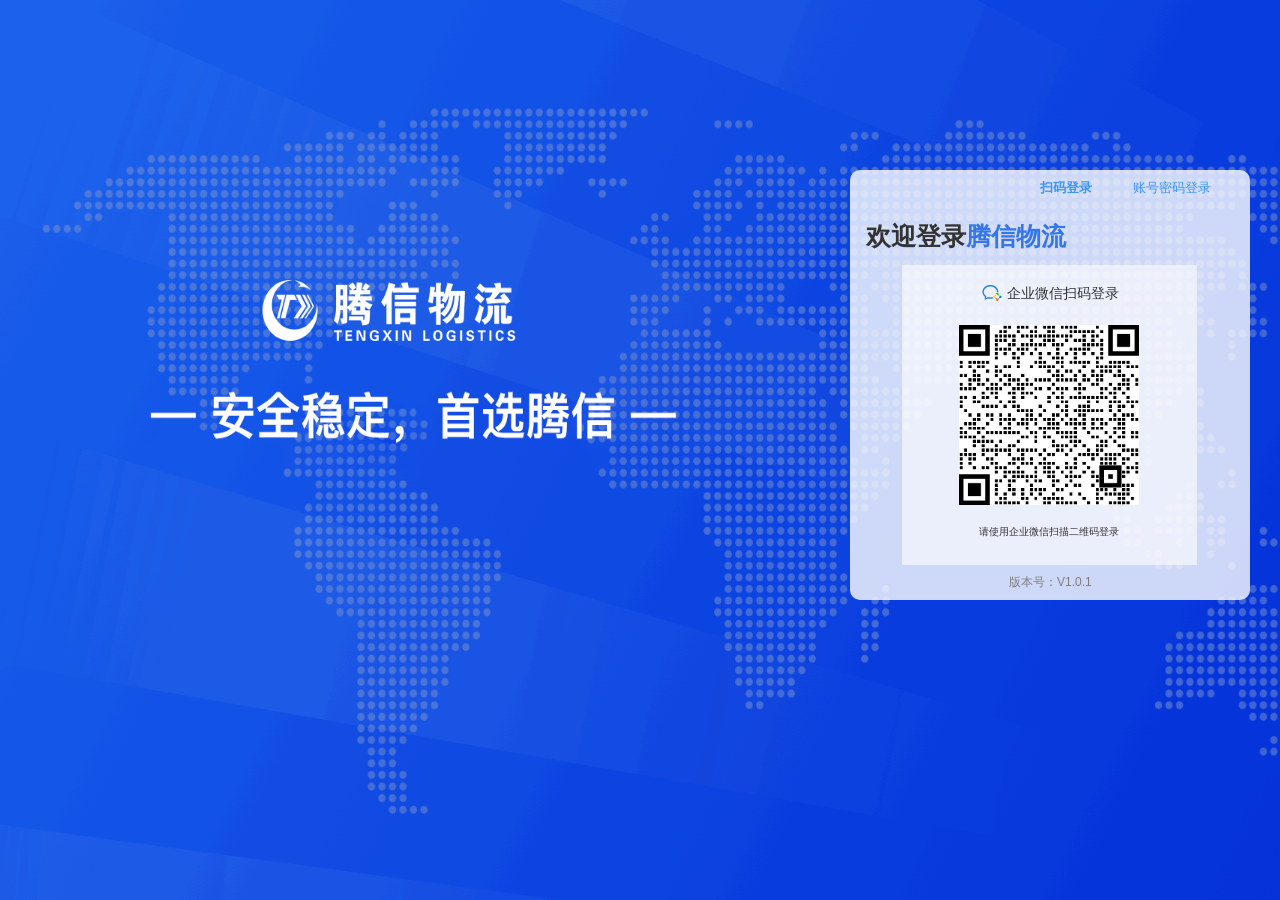
<file: 登录页.html>
﻿<!DOCTYPE html>
<html>
  <head>
    <title>登录页</title>
    <meta http-equiv="X-UA-Compatible" content="IE=edge"/>
    <meta http-equiv="content-type" content="text/html; charset=utf-8"/>
    <link href="resources/css/axure_rp_page.css" type="text/css" rel="stylesheet"/>
    <link href="data/styles.css" type="text/css" rel="stylesheet"/>
    <link href="files/登录页/styles.css" type="text/css" rel="stylesheet"/>
    <script src="resources/scripts/jquery-3.2.1.min.js"></script>
    <script src="resources/scripts/axure/axQuery.js"></script>
    <script src="resources/scripts/axure/globals.js"></script>
    <script src="resources/scripts/axutils.js"></script>
    <script src="resources/scripts/axure/annotation.js"></script>
    <script src="resources/scripts/axure/axQuery.std.js"></script>
    <script src="resources/scripts/axure/doc.js"></script>
    <script src="resources/scripts/messagecenter.js"></script>
    <script src="resources/scripts/axure/events.js"></script>
    <script src="resources/scripts/axure/recording.js"></script>
    <script src="resources/scripts/axure/action.js"></script>
    <script src="resources/scripts/axure/expr.js"></script>
    <script src="resources/scripts/axure/geometry.js"></script>
    <script src="resources/scripts/axure/flyout.js"></script>
    <script src="resources/scripts/axure/model.js"></script>
    <script src="resources/scripts/axure/repeater.js"></script>
    <script src="resources/scripts/axure/sto.js"></script>
    <script src="resources/scripts/axure/utils.temp.js"></script>
    <script src="resources/scripts/axure/variables.js"></script>
    <script src="resources/scripts/axure/drag.js"></script>
    <script src="resources/scripts/axure/move.js"></script>
    <script src="resources/scripts/axure/visibility.js"></script>
    <script src="resources/scripts/axure/style.js"></script>
    <script src="resources/scripts/axure/adaptive.js"></script>
    <script src="resources/scripts/axure/tree.js"></script>
    <script src="resources/scripts/axure/init.temp.js"></script>
    <script src="resources/scripts/axure/legacy.js"></script>
    <script src="resources/scripts/axure/viewer.js"></script>
    <script src="resources/scripts/axure/math.js"></script>
    <script src="resources/scripts/axure/jquery.nicescroll.min.js"></script>
    <script src="data/document.js"></script>
    <script src="files/登录页/data.js"></script>
    <script type="text/javascript">
      $axure.utils.getTransparentGifPath = function() { return 'resources/images/transparent.gif'; };
      $axure.utils.getOtherPath = function() { return 'resources/Other.html'; };
      $axure.utils.getReloadPath = function() { return 'resources/reload.html'; };
    </script>
  </head>
  <body>
    <div id="base" class="">

      <!-- Unnamed (图片 ) -->
      <div id="u33" class="ax_default _图片_">
        <img id="u33_img" class="img " src="images/index/u0.png"/>
        <div id="u33_text" class="text " style="display:none; visibility: hidden">
          <p></p>
        </div>
      </div>

      <!-- Unnamed (矩形) -->
      <div id="u34" class="ax_default box_1">
        <div id="u34_div" class=""></div>
        <div id="u34_text" class="text " style="display:none; visibility: hidden">
          <p></p>
        </div>
      </div>

      <!-- 登录 (动态面板) -->
      <div id="u35" class="ax_default" data-label="登录">
        <div id="u35_state0" class="panel_state" data-label="扫码登录" style="">
          <div id="u35_state0_content" class="panel_state_content">

            <!-- 按钮-扫码登录 (矩形) -->
            <div id="u36" class="ax_default button" data-label="按钮-扫码登录">
              <div id="u36_div" class=""></div>
              <div id="u36_text" class="text ">
                <p><span>扫码登录</span></p>
              </div>
            </div>

            <!-- 按钮-账号密码登录 (矩形) -->
            <div id="u37" class="ax_default button" data-label="按钮-账号密码登录">
              <div id="u37_div" class=""></div>
              <div id="u37_text" class="text ">
                <p><span>账号密码登录</span></p>
              </div>
            </div>

            <!-- Unnamed (矩形) -->
            <div id="u38" class="ax_default box_1">
              <div id="u38_div" class=""></div>
              <div id="u38_text" class="text " style="display:none; visibility: hidden">
                <p></p>
              </div>
            </div>

            <!-- Unnamed (图片 ) -->
            <div id="u39" class="ax_default _图片_">
              <img id="u39_img" class="img " src="images/index/u6.png"/>
              <div id="u39_text" class="text " style="display:none; visibility: hidden">
                <p></p>
              </div>
            </div>

            <!-- Unnamed (组合) -->
            <div id="u40" class="ax_default" data-left="132" data-top="115" data-width="137" data-height="16" layer-opacity="1">

              <!-- Unnamed (组合) -->
              <div id="u41" class="ax_default" data-left="132" data-top="115" data-width="20" data-height="16" layer-opacity="1">

                <!-- Unnamed (形状) -->
                <div id="u42" class="ax_default _形状">
                  <img id="u42_img" class="img " src="images/index/u9.svg"/>
                  <div id="u42_text" class="text " style="display:none; visibility: hidden">
                    <p></p>
                  </div>
                </div>

                <!-- Unnamed (形状) -->
                <div id="u43" class="ax_default _形状">
                  <img id="u43_img" class="img " src="images/index/u10.svg"/>
                  <div id="u43_text" class="text " style="display:none; visibility: hidden">
                    <p></p>
                  </div>
                </div>

                <!-- Unnamed (形状) -->
                <div id="u44" class="ax_default _形状">
                  <img id="u44_img" class="img " src="images/index/u11.svg"/>
                  <div id="u44_text" class="text " style="display:none; visibility: hidden">
                    <p></p>
                  </div>
                </div>

                <!-- Unnamed (形状) -->
                <div id="u45" class="ax_default _形状">
                  <img id="u45_img" class="img " src="images/index/u12.svg"/>
                  <div id="u45_text" class="text " style="display:none; visibility: hidden">
                    <p></p>
                  </div>
                </div>

                <!-- Unnamed (形状) -->
                <div id="u46" class="ax_default _形状">
                  <img id="u46_img" class="img " src="images/index/u13.svg"/>
                  <div id="u46_text" class="text " style="display:none; visibility: hidden">
                    <p></p>
                  </div>
                </div>
              </div>

              <!-- Unnamed (矩形) -->
              <div id="u47" class="ax_default label">
                <div id="u47_div" class=""></div>
                <div id="u47_text" class="text ">
                  <p><span>企业微信扫码登录</span></p>
                </div>
              </div>
            </div>

            <!-- Unnamed (矩形) -->
            <div id="u48" class="ax_default label">
              <div id="u48_div" class=""></div>
              <div id="u48_text" class="text ">
                <p><span>欢迎登录</span><span style="color:#3576EA;">腾信物流</span></p>
              </div>
            </div>

            <!-- Unnamed (矩形) -->
            <div id="u49" class="ax_default label">
              <div id="u49_div" class=""></div>
              <div id="u49_text" class="text ">
                <p><span>请使用企业微信扫描二维码登录</span></p>
              </div>
            </div>
          </div>
        </div>
        <div id="u35_state1" class="panel_state" data-label="账号密码登录" style="visibility: hidden;">
          <div id="u35_state1_content" class="panel_state_content">

            <!-- Unnamed (矩形) -->
            <div id="u50" class="ax_default label">
              <div id="u50_div" class=""></div>
              <div id="u50_text" class="text ">
                <p><span>欢迎登录</span><span style="color:#3576EA;">腾信物流</span></p>
              </div>
            </div>

            <!-- Unnamed (矩形) -->
            <div id="u51" class="ax_default box_1">
              <div id="u51_div" class=""></div>
              <div id="u51_text" class="text " style="display:none; visibility: hidden">
                <p></p>
              </div>
            </div>

            <!-- Unnamed (矩形) -->
            <div id="u52" class="ax_default box_1">
              <div id="u52_div" class=""></div>
              <div id="u52_text" class="text " style="display:none; visibility: hidden">
                <p></p>
              </div>
            </div>

            <!-- Unnamed (形状) -->
            <div id="u53" class="ax_default _形状">
              <img id="u53_img" class="img " src="images/index/u20.svg"/>
              <div id="u53_text" class="text " style="display:none; visibility: hidden">
                <p></p>
              </div>
            </div>

            <!-- Unnamed (形状) -->
            <div id="u54" class="ax_default _形状">
              <img id="u54_img" class="img " src="images/index/u21.svg"/>
              <div id="u54_text" class="text " style="display:none; visibility: hidden">
                <p></p>
              </div>
            </div>

            <!-- Unnamed (组合) -->
            <div id="u55" class="ax_default" data-left="29" data-top="180" data-width="15" data-height="18" layer-opacity="1">

              <!-- Unnamed (形状) -->
              <div id="u56" class="ax_default _形状">
                <img id="u56_img" class="img " src="images/index/u23.svg"/>
                <div id="u56_text" class="text " style="display:none; visibility: hidden">
                  <p></p>
                </div>
              </div>

              <!-- Unnamed (形状) -->
              <div id="u57" class="ax_default _形状">
                <img id="u57_img" class="img " src="images/index/u24.svg"/>
                <div id="u57_text" class="text " style="display:none; visibility: hidden">
                  <p></p>
                </div>
              </div>
            </div>

            <!-- Unnamed (矩形) -->
            <div id="u58" class="ax_default label">
              <div id="u58_div" class=""></div>
              <div id="u58_text" class="text ">
                <p><span>mac: E00AF6C3407F</span></p>
              </div>
            </div>

            <!-- Unnamed (文本框) -->
            <div id="u59" class="ax_default text_field">
              <div id="u59_div" class=""></div>
              <input id="u59_input" type="text" value="" class="u59_input"/>
            </div>

            <!-- Unnamed (文本框) -->
            <div id="u60" class="ax_default text_field">
              <div id="u60_div" class=""></div>
              <input id="u60_input" type="password" value="" class="u60_input"/>
            </div>

            <!-- Unnamed (矩形) -->
            <div id="u61" class="ax_default label">
              <div id="u61_div" class=""></div>
              <div id="u61_text" class="text ">
                <p><span style="text-decoration:underline ;">注册机</span></p>
              </div>
            </div>

            <!-- Unnamed (矩形) -->
            <div id="u62" class="ax_default primary_button">
              <div id="u62_div" class=""></div>
              <div id="u62_text" class="text ">
                <p><span>登录</span></p>
              </div>
            </div>

            <!-- 按钮-扫码登录 (矩形) -->
            <div id="u63" class="ax_default button" data-label="按钮-扫码登录">
              <div id="u63_div" class=""></div>
              <div id="u63_text" class="text ">
                <p><span>扫码登录</span></p>
              </div>
            </div>

            <!-- 按钮-账号密码登录 (矩形) -->
            <div id="u64" class="ax_default button" data-label="按钮-账号密码登录">
              <div id="u64_div" class=""></div>
              <div id="u64_text" class="text ">
                <p><span>账号密码登录</span></p>
              </div>
            </div>
          </div>
        </div>
      </div>

      <!-- Unnamed (矩形) -->
      <div id="u65" class="ax_default label">
        <div id="u65_div" class=""></div>
        <div id="u65_text" class="text ">
          <p><span>版本号：V1.0.1</span></p>
        </div>
      </div>
    </div>
    <script src="resources/scripts/axure/ios.js"></script>
  </body>
</html>
</file>
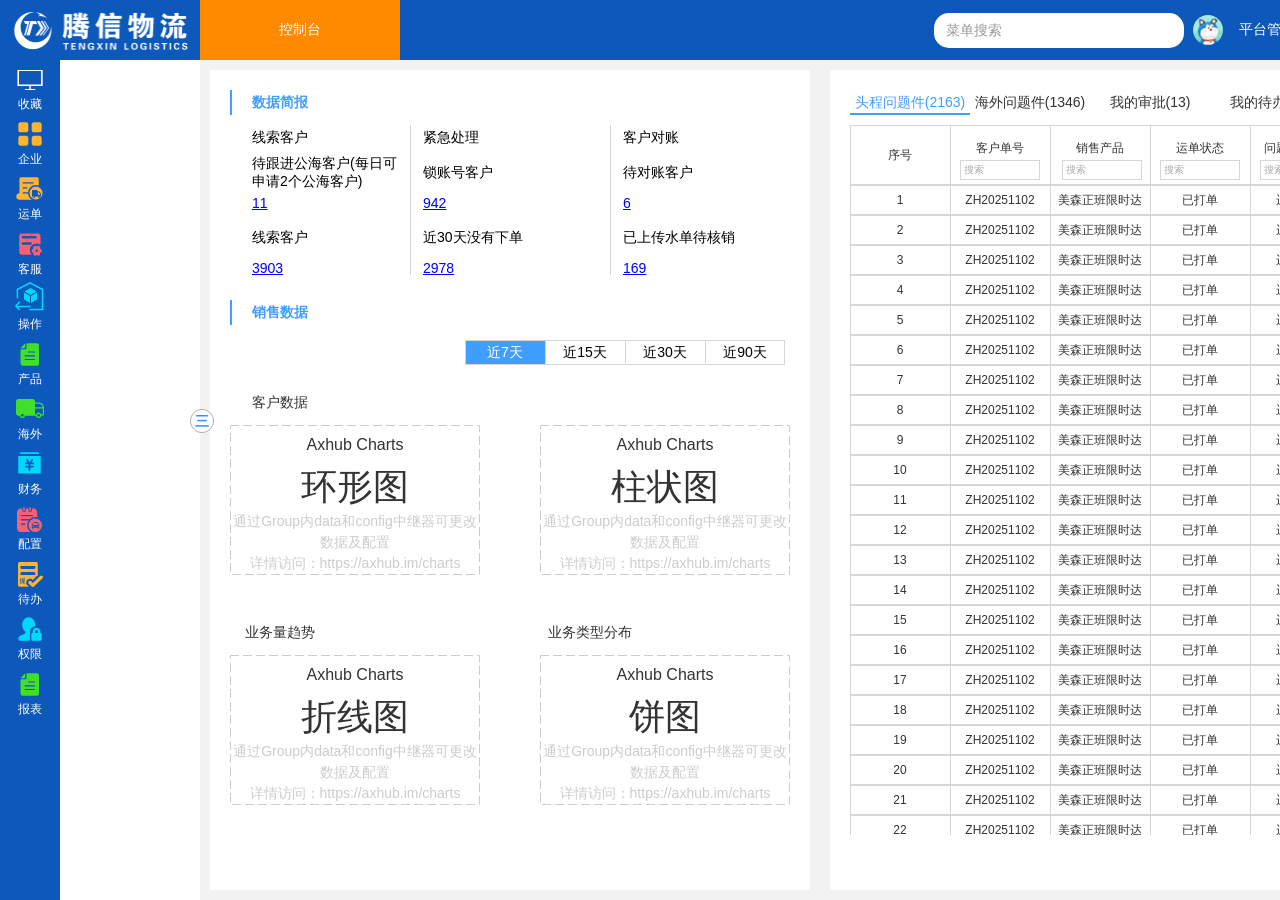
<file: 页面框架.html>
﻿<!DOCTYPE html>
<html>
  <head>
    <title>页面框架</title>
    <meta http-equiv="X-UA-Compatible" content="IE=edge"/>
    <meta http-equiv="content-type" content="text/html; charset=utf-8"/>
    <link href="resources/css/axure_rp_page.css" type="text/css" rel="stylesheet"/>
    <link href="data/styles.css" type="text/css" rel="stylesheet"/>
    <link href="files/页面框架/styles.css" type="text/css" rel="stylesheet"/>
    <script src="resources/scripts/jquery-3.2.1.min.js"></script>
    <script src="resources/scripts/axure/axQuery.js"></script>
    <script src="resources/scripts/axure/globals.js"></script>
    <script src="resources/scripts/axutils.js"></script>
    <script src="resources/scripts/axure/annotation.js"></script>
    <script src="resources/scripts/axure/axQuery.std.js"></script>
    <script src="resources/scripts/axure/doc.js"></script>
    <script src="resources/scripts/messagecenter.js"></script>
    <script src="resources/scripts/axure/events.js"></script>
    <script src="resources/scripts/axure/recording.js"></script>
    <script src="resources/scripts/axure/action.js"></script>
    <script src="resources/scripts/axure/expr.js"></script>
    <script src="resources/scripts/axure/geometry.js"></script>
    <script src="resources/scripts/axure/flyout.js"></script>
    <script src="resources/scripts/axure/model.js"></script>
    <script src="resources/scripts/axure/repeater.js"></script>
    <script src="resources/scripts/axure/sto.js"></script>
    <script src="resources/scripts/axure/utils.temp.js"></script>
    <script src="resources/scripts/axure/variables.js"></script>
    <script src="resources/scripts/axure/drag.js"></script>
    <script src="resources/scripts/axure/move.js"></script>
    <script src="resources/scripts/axure/visibility.js"></script>
    <script src="resources/scripts/axure/style.js"></script>
    <script src="resources/scripts/axure/adaptive.js"></script>
    <script src="resources/scripts/axure/tree.js"></script>
    <script src="resources/scripts/axure/init.temp.js"></script>
    <script src="resources/scripts/axure/legacy.js"></script>
    <script src="resources/scripts/axure/viewer.js"></script>
    <script src="resources/scripts/axure/math.js"></script>
    <script src="resources/scripts/axure/jquery.nicescroll.min.js"></script>
    <script src="data/document.js"></script>
    <script src="files/页面框架/data.js"></script>
    <script type="text/javascript">
      $axure.utils.getTransparentGifPath = function() { return 'resources/images/transparent.gif'; };
      $axure.utils.getOtherPath = function() { return 'resources/Other.html'; };
      $axure.utils.getReloadPath = function() { return 'resources/reload.html'; };
    </script>
  </head>
  <body>
    <div id="base" class="">

      <!-- Unnamed (矩形) -->
      <div id="u66" class="ax_default box_1">
        <div id="u66_div" class=""></div>
        <div id="u66_text" class="text " style="display:none; visibility: hidden">
          <p></p>
        </div>
      </div>

      <!-- 框架 (内联框架) -->
      <div id="u67" class="ax_default" data-label="框架">
        <iframe id="u67_input" data-label="框架" scrolling="auto" frameborder="0" webkitallowfullscreen mozallowfullscreen allowfullscreen></iframe>
      </div>

      <!-- 左侧导航 (动态面板) -->
      <div id="u68" class="ax_default" data-label="左侧导航">
        <div id="u68_state0" class="panel_state" data-label="展开" style="">
          <div id="u68_state0_content" class="panel_state_content">

            <!-- Unnamed (矩形) -->
            <div id="u69" class="ax_default box_1">
              <div id="u69_div" class=""></div>
              <div id="u69_text" class="text " style="display:none; visibility: hidden">
                <p></p>
              </div>
            </div>

            <!-- Unnamed (矩形) -->
            <div id="u70" class="ax_default box_1">
              <div id="u70_div" class=""></div>
              <div id="u70_text" class="text " style="display:none; visibility: hidden">
                <p></p>
              </div>
            </div>

            <!-- 1级菜单-收藏 (组合) -->
            <div id="u71" class="ax_default" data-label="1级菜单-收藏" data-left="0" data-top="60" data-width="60" data-height="55" layer-opacity="1">

              <!-- 矩形-收藏 (矩形) -->
              <div id="u72" class="ax_default box_1" data-label="矩形-收藏">
                <div id="u72_div" class=""></div>
                <div id="u72_text" class="text " style="display:none; visibility: hidden">
                  <p></p>
                </div>
              </div>

              <!-- Unnamed (形状) -->
              <div id="u73" class="ax_default _形状">
                <img id="u73_img" class="img " src="images/页面框架/u73.svg"/>
                <div id="u73_text" class="text " style="display:none; visibility: hidden">
                  <p></p>
                </div>
              </div>

              <!-- Unnamed (矩形) -->
              <div id="u74" class="ax_default label">
                <div id="u74_div" class=""></div>
                <div id="u74_text" class="text ">
                  <p><span>收藏</span></p>
                </div>
              </div>

              <!-- Unnamed (热区) -->
              <div id="u75" class="ax_default">
              </div>
            </div>

            <!-- 1级菜单-运单 (组合) -->
            <div id="u76" class="ax_default" data-label="1级菜单-运单" data-left="0" data-top="170" data-width="60" data-height="55" layer-opacity="1">

              <!-- 矩形-运单 (矩形) -->
              <div id="u77" class="ax_default box_1" data-label="矩形-运单">
                <div id="u77_div" class=""></div>
                <div id="u77_text" class="text " style="display:none; visibility: hidden">
                  <p></p>
                </div>
              </div>

              <!-- 运单 (组合) -->
              <div id="u78" class="ax_default" data-label="运单" data-left="15" data-top="176" data-width="29" data-height="25" layer-opacity="1">

                <!-- 矩形 (矩形) -->
                <div id="u79" class="ax_default _形状" data-label="矩形">
                  <div id="u79_div" class=""></div>
                  <div id="u79_text" class="text " style="display:none; visibility: hidden">
                    <p></p>
                  </div>
                </div>

                <!-- 网点经营 运单管理 (组合) -->
                <div id="u80" class="ax_default" data-label="网点经营 运单管理" data-left="16" data-top="177" data-width="28" data-height="24" layer-opacity="1">

                  <!-- 形状 (形状) -->
                  <div id="u81" class="ax_default _形状" data-label="形状">
                    <img id="u81_img" class="img " src="images/页面框架/形状_u81.svg"/>
                    <div id="u81_text" class="text " style="display:none; visibility: hidden">
                      <p></p>
                    </div>
                  </div>

                  <!-- 椭圆形 (圆形) -->
                  <div id="u82" class="ax_default _形状" data-label="椭圆形">
                    <img id="u82_img" class="img " src="images/页面框架/椭圆形_u82.svg"/>
                    <div id="u82_text" class="text " style="display:none; visibility: hidden">
                      <p></p>
                    </div>
                  </div>

                  <!-- 订单 (组合) -->
                  <div id="u83" class="ax_default" data-label="订单" data-left="31" data-top="189" data-width="10" data-height="10" layer-opacity="1">

                    <!-- 矩形 (矩形) -->
                    <div id="u84" class="ax_default _形状" data-label="矩形">
                      <div id="u84_div" class=""></div>
                      <div id="u84_text" class="text " style="display:none; visibility: hidden">
                        <p></p>
                      </div>
                    </div>

                    <!-- 形状结合 (形状) -->
                    <div id="u85" class="ax_default _形状" data-label="形状结合">
                      <img id="u85_img" class="img " src="images/页面框架/形状结合_u85.svg"/>
                      <div id="u85_text" class="text " style="display:none; visibility: hidden">
                        <p></p>
                      </div>
                    </div>
                  </div>
                </div>
              </div>

              <!-- Unnamed (矩形) -->
              <div id="u86" class="ax_default label">
                <div id="u86_div" class=""></div>
                <div id="u86_text" class="text ">
                  <p><span>运单</span></p>
                </div>
              </div>

              <!-- Unnamed (热区) -->
              <div id="u87" class="ax_default">
              </div>
            </div>

            <!-- 1级菜单-客服 (组合) -->
            <div id="u88" class="ax_default" data-label="1级菜单-客服" data-left="0" data-top="225" data-width="60" data-height="55" layer-opacity="1">

              <!-- 矩形-客服 (矩形) -->
              <div id="u89" class="ax_default box_1" data-label="矩形-客服">
                <div id="u89_div" class=""></div>
                <div id="u89_text" class="text " style="display:none; visibility: hidden">
                  <p></p>
                </div>
              </div>

              <!-- 配置 (组合) -->
              <div id="u90" class="ax_default" data-label="配置" data-left="18" data-top="231" data-width="25" data-height="25" layer-opacity="1">

                <!-- 矩形 (矩形) -->
                <div id="u91" class="ax_default _形状" data-label="矩形">
                  <div id="u91_div" class=""></div>
                  <div id="u91_text" class="text " style="display:none; visibility: hidden">
                    <p></p>
                  </div>
                </div>

                <!-- 形状 (形状) -->
                <div id="u92" class="ax_default _形状" data-label="形状">
                  <img id="u92_img" class="img " src="images/页面框架/形状_u92.svg"/>
                  <div id="u92_text" class="text " style="display:none; visibility: hidden">
                    <p></p>
                  </div>
                </div>
              </div>

              <!-- Unnamed (矩形) -->
              <div id="u93" class="ax_default label">
                <div id="u93_div" class=""></div>
                <div id="u93_text" class="text ">
                  <p><span>客服</span></p>
                </div>
              </div>

              <!-- Unnamed (热区) -->
              <div id="u94" class="ax_default">
              </div>
            </div>

            <!-- 1级菜单-操作 (组合) -->
            <div id="u95" class="ax_default" data-label="1级菜单-操作" data-left="0" data-top="280" data-width="60" data-height="55" layer-opacity="1">

              <!-- 矩形-操作 (矩形) -->
              <div id="u96" class="ax_default box_1" data-label="矩形-操作">
                <div id="u96_div" class=""></div>
                <div id="u96_text" class="text " style="display:none; visibility: hidden">
                  <p></p>
                </div>
              </div>

              <!-- 操作 (组合) -->
              <div id="u97" class="ax_default" data-label="操作" data-left="16" data-top="283" data-width="27" data-height="28" layer-opacity="1">

                <!-- 直线 2 (线段) -->
                <div id="u98" class="ax_default _形状" data-label="直线 2">
                  <img id="u98_img" class="img " src="images/页面框架/直线_2_u98.svg"/>
                  <div id="u98_text" class="text " style="display:none; visibility: hidden">
                    <p></p>
                  </div>
                </div>

                <!-- 订单 (组合) -->
                <div id="u99" class="ax_default" data-label="订单" data-left="23" data-top="288" data-width="15" data-height="15" layer-opacity="1">

                  <!-- 矩形 (矩形) -->
                  <div id="u100" class="ax_default _形状" data-label="矩形">
                    <div id="u100_div" class=""></div>
                    <div id="u100_text" class="text " style="display:none; visibility: hidden">
                      <p></p>
                    </div>
                  </div>

                  <!-- 形状 (形状) -->
                  <div id="u101" class="ax_default _形状" data-label="形状">
                    <img id="u101_img" class="img " src="images/页面框架/形状_u101.svg"/>
                    <div id="u101_text" class="text " style="display:none; visibility: hidden">
                      <p></p>
                    </div>
                  </div>
                </div>

                <!-- 路径 2 (形状) -->
                <div id="u102" class="ax_default _形状" data-label="路径 2">
                  <img id="u102_img" class="img " src="images/页面框架/路径_2_u102.svg"/>
                  <div id="u102_text" class="text " style="display:none; visibility: hidden">
                    <p></p>
                  </div>
                </div>

                <!-- 路径 3 (形状) -->
                <div id="u103" class="ax_default _形状" data-label="路径 3">
                  <img id="u103_img" class="img " src="images/页面框架/路径_3_u103.svg"/>
                  <div id="u103_text" class="text " style="display:none; visibility: hidden">
                    <p></p>
                  </div>
                </div>
              </div>

              <!-- Unnamed (矩形) -->
              <div id="u104" class="ax_default label">
                <div id="u104_div" class=""></div>
                <div id="u104_text" class="text ">
                  <p><span>操作</span></p>
                </div>
              </div>

              <!-- Unnamed (热区) -->
              <div id="u105" class="ax_default">
              </div>
            </div>

            <!-- 1级菜单-产品 (组合) -->
            <div id="u106" class="ax_default" data-label="1级菜单-产品" data-left="0" data-top="335" data-width="60" data-height="55" layer-opacity="1">

              <!-- 矩形-产品 (矩形) -->
              <div id="u107" class="ax_default box_1" data-label="矩形-产品">
                <div id="u107_div" class=""></div>
                <div id="u107_text" class="text " style="display:none; visibility: hidden">
                  <p></p>
                </div>
              </div>

              <!-- 资料 (组合) -->
              <div id="u108" class="ax_default" data-label="资料" data-left="18" data-top="342" data-width="25" data-height="25" layer-opacity="1">

                <!-- 矩形 (矩形) -->
                <div id="u109" class="ax_default _形状" data-label="矩形">
                  <div id="u109_div" class=""></div>
                  <div id="u109_text" class="text " style="display:none; visibility: hidden">
                    <p></p>
                  </div>
                </div>

                <!-- 形状 (形状) -->
                <div id="u110" class="ax_default _形状" data-label="形状">
                  <img id="u110_img" class="img " src="images/页面框架/形状_u110.svg"/>
                  <div id="u110_text" class="text " style="display:none; visibility: hidden">
                    <p></p>
                  </div>
                </div>
              </div>

              <!-- Unnamed (矩形) -->
              <div id="u111" class="ax_default label">
                <div id="u111_div" class=""></div>
                <div id="u111_text" class="text ">
                  <p><span>产品</span></p>
                </div>
              </div>

              <!-- Unnamed (热区) -->
              <div id="u112" class="ax_default">
              </div>
            </div>

            <!-- 1级菜单-海外 (组合) -->
            <div id="u113" class="ax_default" data-label="1级菜单-海外" data-left="0" data-top="390" data-width="60" data-height="55" layer-opacity="1">

              <!-- 矩形-海外 (矩形) -->
              <div id="u114" class="ax_default box_1" data-label="矩形-海外">
                <div id="u114_div" class=""></div>
                <div id="u114_text" class="text " style="display:none; visibility: hidden">
                  <p></p>
                </div>
              </div>

              <!-- 形状 (形状) -->
              <div id="u115" class="ax_default _形状" data-label="形状">
                <img id="u115_img" class="img " src="images/页面框架/形状_u115.svg"/>
                <div id="u115_text" class="text " style="display:none; visibility: hidden">
                  <p></p>
                </div>
              </div>

              <!-- Unnamed (矩形) -->
              <div id="u116" class="ax_default label">
                <div id="u116_div" class=""></div>
                <div id="u116_text" class="text ">
                  <p><span>海外</span></p>
                </div>
              </div>

              <!-- Unnamed (热区) -->
              <div id="u117" class="ax_default">
              </div>
            </div>

            <!-- 1级菜单-财务 (组合) -->
            <div id="u118" class="ax_default" data-label="1级菜单-财务" data-left="0" data-top="445" data-width="60" data-height="55" layer-opacity="1">

              <!-- 矩形-财务 (矩形) -->
              <div id="u119" class="ax_default box_1" data-label="矩形-财务">
                <div id="u119_div" class=""></div>
                <div id="u119_text" class="text " style="display:none; visibility: hidden">
                  <p></p>
                </div>
              </div>

              <!-- 财务 (组合) -->
              <div id="u120" class="ax_default" data-label="财务" data-left="17" data-top="451" data-width="25" data-height="25" layer-opacity="1">

                <!-- 矩形 (矩形) -->
                <div id="u121" class="ax_default _形状" data-label="矩形">
                  <div id="u121_div" class=""></div>
                  <div id="u121_text" class="text " style="display:none; visibility: hidden">
                    <p></p>
                  </div>
                </div>

                <!-- 形状 (形状) -->
                <div id="u122" class="ax_default _形状" data-label="形状">
                  <img id="u122_img" class="img " src="images/页面框架/形状_u122.svg"/>
                  <div id="u122_text" class="text " style="display:none; visibility: hidden">
                    <p></p>
                  </div>
                </div>
              </div>

              <!-- Unnamed (矩形) -->
              <div id="u123" class="ax_default label">
                <div id="u123_div" class=""></div>
                <div id="u123_text" class="text ">
                  <p><span>财务</span></p>
                </div>
              </div>

              <!-- Unnamed (热区) -->
              <div id="u124" class="ax_default">
              </div>
            </div>

            <!-- 1级菜单-配置 (组合) -->
            <div id="u125" class="ax_default" data-label="1级菜单-配置" data-left="0" data-top="500" data-width="60" data-height="55" layer-opacity="1">

              <!-- 矩形-配置 (矩形) -->
              <div id="u126" class="ax_default box_1" data-label="矩形-配置">
                <div id="u126_div" class=""></div>
                <div id="u126_text" class="text " style="display:none; visibility: hidden">
                  <p></p>
                </div>
              </div>

              <!-- 车管 (组合) -->
              <div id="u127" class="ax_default" data-label="车管" data-left="17" data-top="507" data-width="25" data-height="25" layer-opacity="1">

                <!-- 形状 (形状) -->
                <div id="u128" class="ax_default _形状" data-label="形状">
                  <img id="u128_img" class="img " src="images/页面框架/形状_u128.svg"/>
                  <div id="u128_text" class="text " style="display:none; visibility: hidden">
                    <p></p>
                  </div>
                </div>

                <!-- 形状 (形状) -->
                <div id="u129" class="ax_default _形状" data-label="形状">
                  <img id="u129_img" class="img " src="images/页面框架/形状_u129.svg"/>
                  <div id="u129_text" class="text " style="display:none; visibility: hidden">
                    <p></p>
                  </div>
                </div>

                <!-- 路径 (形状) -->
                <div id="u130" class="ax_default _形状" data-label="路径">
                  <img id="u130_img" class="img " src="images/页面框架/路径_u130.svg"/>
                  <div id="u130_text" class="text " style="display:none; visibility: hidden">
                    <p></p>
                  </div>
                </div>

                <!-- 形状 (形状) -->
                <div id="u131" class="ax_default _形状" data-label="形状">
                  <img id="u131_img" class="img " src="images/页面框架/形状_u131.svg"/>
                  <div id="u131_text" class="text " style="display:none; visibility: hidden">
                    <p></p>
                  </div>
                </div>
              </div>

              <!-- Unnamed (矩形) -->
              <div id="u132" class="ax_default label">
                <div id="u132_div" class=""></div>
                <div id="u132_text" class="text ">
                  <p><span>配置</span></p>
                </div>
              </div>

              <!-- Unnamed (热区) -->
              <div id="u133" class="ax_default">
              </div>
            </div>

            <!-- 1级菜单-待办 (组合) -->
            <div id="u134" class="ax_default" data-label="1级菜单-待办" data-left="0" data-top="555" data-width="60" data-height="55" layer-opacity="1">

              <!-- 矩形-待办 (矩形) -->
              <div id="u135" class="ax_default box_1" data-label="矩形-待办">
                <div id="u135_div" class=""></div>
                <div id="u135_text" class="text " style="display:none; visibility: hidden">
                  <p></p>
                </div>
              </div>

              <!-- 提单 (组合) -->
              <div id="u136" class="ax_default" data-label="提单" data-left="18" data-top="562" data-width="25" data-height="25" layer-opacity="1">

                <!-- 形状结合 (形状) -->
                <div id="u137" class="ax_default _形状" data-label="形状结合">
                  <img id="u137_img" class="img " src="images/页面框架/形状结合_u137.svg"/>
                  <div id="u137_text" class="text " style="display:none; visibility: hidden">
                    <p></p>
                  </div>
                </div>

                <!-- 路径 (形状) -->
                <div id="u138" class="ax_default _形状" data-label="路径">
                  <img id="u138_img" class="img " src="images/页面框架/路径_u138.svg"/>
                  <div id="u138_text" class="text " style="display:none; visibility: hidden">
                    <p></p>
                  </div>
                </div>
              </div>

              <!-- Unnamed (矩形) -->
              <div id="u139" class="ax_default label">
                <div id="u139_div" class=""></div>
                <div id="u139_text" class="text ">
                  <p><span>待办</span></p>
                </div>
              </div>

              <!-- Unnamed (热区) -->
              <div id="u140" class="ax_default">
              </div>
            </div>

            <!-- 1级菜单-权限 (组合) -->
            <div id="u141" class="ax_default" data-label="1级菜单-权限" data-left="0" data-top="610" data-width="60" data-height="55" layer-opacity="1">

              <!-- 矩形-权限 (矩形) -->
              <div id="u142" class="ax_default box_1" data-label="矩形-权限">
                <div id="u142_div" class=""></div>
                <div id="u142_text" class="text " style="display:none; visibility: hidden">
                  <p></p>
                </div>
              </div>

              <!-- 权限 (组合) -->
              <div id="u143" class="ax_default" data-label="权限" data-left="17" data-top="616" data-width="26" data-height="26" layer-opacity="1">

                <!-- 矩形 (矩形) -->
                <div id="u144" class="ax_default _形状" data-label="矩形">
                  <div id="u144_div" class=""></div>
                  <div id="u144_text" class="text " style="display:none; visibility: hidden">
                    <p></p>
                  </div>
                </div>

                <!-- 角色权限管理 (组合) -->
                <div id="u145" class="ax_default" data-label="角色权限管理" data-left="18" data-top="617" data-width="24" data-height="24" layer-opacity="1">

                  <!-- 路径 (形状) -->
                  <div id="u146" class="ax_default _形状" data-label="路径">
                    <img id="u146_img" class="img " src="images/页面框架/路径_u146.svg"/>
                    <div id="u146_text" class="text " style="display:none; visibility: hidden">
                      <p></p>
                    </div>
                  </div>

                  <!-- 形状 (形状) -->
                  <div id="u147" class="ax_default _形状" data-label="形状">
                    <img id="u147_img" class="img " src="images/页面框架/形状_u147.svg"/>
                    <div id="u147_text" class="text " style="display:none; visibility: hidden">
                      <p></p>
                    </div>
                  </div>
                </div>
              </div>

              <!-- Unnamed (矩形) -->
              <div id="u148" class="ax_default label">
                <div id="u148_div" class=""></div>
                <div id="u148_text" class="text ">
                  <p><span>权限</span></p>
                </div>
              </div>

              <!-- Unnamed (热区) -->
              <div id="u149" class="ax_default">
              </div>
            </div>

            <!-- 1级菜单-报表 (组合) -->
            <div id="u150" class="ax_default" data-label="1级菜单-报表" data-left="0" data-top="665" data-width="60" data-height="55" layer-opacity="1">

              <!-- 矩形-报表 (矩形) -->
              <div id="u151" class="ax_default box_1" data-label="矩形-报表">
                <div id="u151_div" class=""></div>
                <div id="u151_text" class="text " style="display:none; visibility: hidden">
                  <p></p>
                </div>
              </div>

              <!-- 资料 (组合) -->
              <div id="u152" class="ax_default" data-label="资料" data-left="18" data-top="672" data-width="25" data-height="25" layer-opacity="1">

                <!-- 矩形 (矩形) -->
                <div id="u153" class="ax_default _形状" data-label="矩形">
                  <div id="u153_div" class=""></div>
                  <div id="u153_text" class="text " style="display:none; visibility: hidden">
                    <p></p>
                  </div>
                </div>

                <!-- 形状 (形状) -->
                <div id="u154" class="ax_default _形状" data-label="形状">
                  <img id="u154_img" class="img " src="images/页面框架/形状_u110.svg"/>
                  <div id="u154_text" class="text " style="display:none; visibility: hidden">
                    <p></p>
                  </div>
                </div>
              </div>

              <!-- Unnamed (矩形) -->
              <div id="u155" class="ax_default label">
                <div id="u155_div" class=""></div>
                <div id="u155_text" class="text ">
                  <p><span>报表</span></p>
                </div>
              </div>

              <!-- Unnamed (热区) -->
              <div id="u156" class="ax_default">
              </div>
            </div>

            <!-- 1级菜单-企业 (组合) -->
            <div id="u157" class="ax_default" data-label="1级菜单-企业" data-left="0" data-top="115" data-width="60" data-height="55" layer-opacity="1">

              <!-- 矩形-企业 (矩形) -->
              <div id="u158" class="ax_default box_1" data-label="矩形-企业">
                <div id="u158_div" class=""></div>
                <div id="u158_text" class="text " style="display:none; visibility: hidden">
                  <p></p>
                </div>
              </div>

              <!-- 菜单 (组合) -->
              <div id="u159" class="ax_default" data-label="菜单" data-left="17" data-top="121" data-width="26" data-height="26" layer-opacity="1">

                <!-- 矩形 (矩形) -->
                <div id="u160" class="ax_default _形状" data-label="矩形">
                  <div id="u160_div" class=""></div>
                  <div id="u160_text" class="text " style="display:none; visibility: hidden">
                    <p></p>
                  </div>
                </div>

                <!-- 形状结合 (形状) -->
                <div id="u161" class="ax_default _形状" data-label="形状结合">
                  <img id="u161_img" class="img " src="images/页面框架/形状结合_u161.svg"/>
                  <div id="u161_text" class="text " style="display:none; visibility: hidden">
                    <p></p>
                  </div>
                </div>
              </div>

              <!-- Unnamed (矩形) -->
              <div id="u162" class="ax_default label">
                <div id="u162_div" class=""></div>
                <div id="u162_text" class="text ">
                  <p><span>企业</span></p>
                </div>
              </div>

              <!-- Unnamed (热区) -->
              <div id="u163" class="ax_default">
              </div>
            </div>

            <!-- 2级菜单栏-展开 (动态面板) -->
            <div id="u164" class="ax_default" data-label="2级菜单栏-展开">
              <div id="u164_state0" class="panel_state" data-label="空白" style="">
                <div id="u164_state0_content" class="panel_state_content">

                  <!-- Unnamed (矩形) -->
                  <div id="u165" class="ax_default box_1">
                    <div id="u165_div" class=""></div>
                    <div id="u165_text" class="text " style="display:none; visibility: hidden">
                      <p></p>
                    </div>
                  </div>
                </div>
              </div>
              <div id="u164_state1" class="panel_state" data-label="收藏" style="visibility: hidden;">
                <div id="u164_state1_content" class="panel_state_content">

                  <!-- Unnamed (矩形) -->
                  <div id="u166" class="ax_default box_1">
                    <div id="u166_div" class=""></div>
                    <div id="u166_text" class="text " style="display:none; visibility: hidden">
                      <p></p>
                    </div>
                  </div>

                  <!-- Unnamed (矩形) -->
                  <div id="u167" class="ax_default box_1">
                    <div id="u167_div" class=""></div>
                    <div id="u167_text" class="text ">
                      <p><span>客户管理</span></p>
                    </div>
                  </div>

                  <!-- Unnamed (矩形) -->
                  <div id="u168" class="ax_default box_1">
                    <div id="u168_div" class=""></div>
                    <div id="u168_text" class="text ">
                      <p><span>运单管理</span></p>
                    </div>
                  </div>
                </div>
              </div>
              <div id="u164_state2" class="panel_state" data-label="企业" style="visibility: hidden;">
                <div id="u164_state2_content" class="panel_state_content">

                  <!-- Unnamed (矩形) -->
                  <div id="u169" class="ax_default box_1">
                    <div id="u169_div" class=""></div>
                    <div id="u169_text" class="text " style="display:none; visibility: hidden">
                      <p></p>
                    </div>
                  </div>

                  <!-- Unnamed (矩形) -->
                  <div id="u170" class="ax_default box_1">
                    <div id="u170_div" class=""></div>
                    <div id="u170_text" class="text ">
                      <p><span>公海客户</span></p>
                    </div>
                  </div>

                  <!-- Unnamed (矩形) -->
                  <div id="u171" class="ax_default box_1">
                    <div id="u171_div" class=""></div>
                    <div id="u171_text" class="text ">
                      <p><span>拜访</span></p>
                    </div>
                  </div>

                  <!-- Unnamed (矩形) -->
                  <div id="u172" class="ax_default box_1">
                    <div id="u172_div" class=""></div>
                    <div id="u172_text" class="text ">
                      <p><span>客户管理</span></p>
                    </div>
                  </div>

                  <!-- Unnamed (矩形) -->
                  <div id="u173" class="ax_default box_1">
                    <div id="u173_div" class=""></div>
                    <div id="u173_text" class="text ">
                      <p><span>服务商</span></p>
                    </div>
                  </div>

                  <!-- Unnamed (矩形) -->
                  <div id="u174" class="ax_default box_1">
                    <div id="u174_div" class=""></div>
                    <div id="u174_text" class="text ">
                      <p><span>员工管理</span></p>
                    </div>
                  </div>

                  <!-- Unnamed (矩形) -->
                  <div id="u175" class="ax_default box_1">
                    <div id="u175_div" class=""></div>
                    <div id="u175_text" class="text ">
                      <p><span>银行账户</span></p>
                    </div>
                  </div>

                  <!-- Unnamed (矩形) -->
                  <div id="u176" class="ax_default box_1">
                    <div id="u176_div" class=""></div>
                    <div id="u176_text" class="text ">
                      <p><span>账户MAC地址管理</span></p>
                    </div>
                  </div>

                  <!-- Unnamed (矩形) -->
                  <div id="u177" class="ax_default box_1">
                    <div id="u177_div" class=""></div>
                    <div id="u177_text" class="text ">
                      <p><span>岗位管理</span></p>
                    </div>
                  </div>

                  <!-- Unnamed (矩形) -->
                  <div id="u178" class="ax_default box_1">
                    <div id="u178_div" class=""></div>
                    <div id="u178_text" class="text ">
                      <p><span>客户可用产品价格</span></p>
                    </div>
                  </div>

                  <!-- Unnamed (矩形) -->
                  <div id="u179" class="ax_default box_1">
                    <div id="u179_div" class=""></div>
                    <div id="u179_text" class="text ">
                      <p><span>小程序用户列表</span></p>
                    </div>
                  </div>
                </div>
              </div>
              <div id="u164_state3" class="panel_state" data-label="运单" style="visibility: hidden;">
                <div id="u164_state3_content" class="panel_state_content">

                  <!-- Unnamed (矩形) -->
                  <div id="u180" class="ax_default box_1">
                    <div id="u180_div" class=""></div>
                    <div id="u180_text" class="text " style="display:none; visibility: hidden">
                      <p></p>
                    </div>
                  </div>

                  <!-- Unnamed (矩形) -->
                  <div id="u181" class="ax_default box_1">
                    <div id="u181_div" class=""></div>
                    <div id="u181_text" class="text ">
                      <p><span>FBA录入</span></p>
                    </div>
                  </div>

                  <!-- Unnamed (矩形) -->
                  <div id="u182" class="ax_default box_1">
                    <div id="u182_div" class=""></div>
                    <div id="u182_text" class="text ">
                      <p><span>导入FBA订单</span></p>
                    </div>
                  </div>

                  <!-- Unnamed (矩形) -->
                  <div id="u183" class="ax_default box_1">
                    <div id="u183_div" class=""></div>
                    <div id="u183_text" class="text ">
                      <p><span>批量导入FBA订单</span></p>
                    </div>
                  </div>

                  <!-- Unnamed (矩形) -->
                  <div id="u184" class="ax_default box_1">
                    <div id="u184_div" class=""></div>
                    <div id="u184_text" class="text ">
                      <p><span>网上订单查询</span></p>
                    </div>
                  </div>

                  <!-- Unnamed (矩形) -->
                  <div id="u185" class="ax_default box_1">
                    <div id="u185_div" class=""></div>
                    <div id="u185_text" class="text ">
                      <p><span>业务员运单查询</span></p>
                    </div>
                  </div>

                  <!-- Unnamed (矩形) -->
                  <div id="u186" class="ax_default box_1">
                    <div id="u186_div" class=""></div>
                    <div id="u186_text" class="text ">
                      <p><span>运单管理</span></p>
                    </div>
                  </div>

                  <!-- Unnamed (矩形) -->
                  <div id="u187" class="ax_default box_1">
                    <div id="u187_div" class=""></div>
                    <div id="u187_text" class="text ">
                      <p><span>运单管理（非主营）</span></p>
                    </div>
                  </div>

                  <!-- Unnamed (矩形) -->
                  <div id="u188" class="ax_default box_1">
                    <div id="u188_div" class=""></div>
                    <div id="u188_text" class="text ">
                      <p><span>销售运费试算</span></p>
                    </div>
                  </div>

                  <!-- Unnamed (矩形) -->
                  <div id="u189" class="ax_default box_1">
                    <div id="u189_div" class=""></div>
                    <div id="u189_text" class="text ">
                      <p><span>私卡运费试算</span></p>
                    </div>
                  </div>

                  <!-- Unnamed (矩形) -->
                  <div id="u190" class="ax_default box_1">
                    <div id="u190_div" class=""></div>
                    <div id="u190_text" class="text ">
                      <p><span>私卡询价管理</span></p>
                    </div>
                  </div>

                  <!-- Unnamed (矩形) -->
                  <div id="u191" class="ax_default box_1">
                    <div id="u191_div" class=""></div>
                    <div id="u191_text" class="text ">
                      <p><span>业务员成本试算</span></p>
                    </div>
                  </div>

                  <!-- Unnamed (矩形) -->
                  <div id="u192" class="ax_default box_1">
                    <div id="u192_div" class=""></div>
                    <div id="u192_text" class="text ">
                      <p><span>应付费用试算</span></p>
                    </div>
                  </div>

                  <!-- 3级菜单栏-提货管理 (动态面板) -->
                  <div id="u193" class="ax_default" data-label="3级菜单栏-提货管理">
                    <div id="u193_state0" class="panel_state" data-label="收起" style="">
                      <div id="u193_state0_content" class="panel_state_content">

                        <!-- Unnamed (矩形) -->
                        <div id="u194" class="ax_default box_1">
                          <div id="u194_div" class=""></div>
                          <div id="u194_text" class="text ">
                            <p><span>提货管理</span></p>
                          </div>
                        </div>

                        <!-- Unnamed (形状) -->
                        <div id="u195" class="ax_default _形状">
                          <img id="u195_img" class="img " src="images/页面框架/u195.svg"/>
                          <div id="u195_text" class="text " style="display:none; visibility: hidden">
                            <p></p>
                          </div>
                        </div>
                      </div>
                    </div>
                    <div id="u193_state1" class="panel_state" data-label="展开" style="visibility: hidden;">
                      <div id="u193_state1_content" class="panel_state_content">

                        <!-- Unnamed (矩形) -->
                        <div id="u196" class="ax_default box_1">
                          <div id="u196_div" class=""></div>
                          <div id="u196_text" class="text ">
                            <p><span>提货管理</span></p>
                          </div>
                        </div>

                        <!-- Unnamed (形状) -->
                        <div id="u197" class="ax_default _形状">
                          <img id="u197_img" class="img " src="images/页面框架/u195.svg"/>
                          <div id="u197_text" class="text " style="display:none; visibility: hidden">
                            <p></p>
                          </div>
                        </div>

                        <!-- Unnamed (矩形) -->
                        <div id="u198" class="ax_default box_1">
                          <div id="u198_div" class=""></div>
                          <div id="u198_text" class="text ">
                            <p><span>提货管理</span></p>
                          </div>
                        </div>
                      </div>
                    </div>
                  </div>
                </div>
              </div>
              <div id="u164_state4" class="panel_state" data-label="客服" style="visibility: hidden;">
                <div id="u164_state4_content" class="panel_state_content">

                  <!-- Unnamed (矩形) -->
                  <div id="u199" class="ax_default box_1">
                    <div id="u199_div" class=""></div>
                    <div id="u199_text" class="text " style="display:none; visibility: hidden">
                      <p></p>
                    </div>
                  </div>

                  <!-- Unnamed (矩形) -->
                  <div id="u200" class="ax_default box_1">
                    <div id="u200_div" class=""></div>
                    <div id="u200_text" class="text ">
                      <p><span>问题件跟踪</span></p>
                    </div>
                  </div>

                  <!-- Unnamed (矩形) -->
                  <div id="u201" class="ax_default box_1">
                    <div id="u201_div" class=""></div>
                    <div id="u201_text" class="text ">
                      <p><span>偏远地址类型</span></p>
                    </div>
                  </div>

                  <!-- Unnamed (矩形) -->
                  <div id="u202" class="ax_default box_1">
                    <div id="u202_div" class=""></div>
                    <div id="u202_text" class="text ">
                      <p><span>偏远数据查询</span></p>
                    </div>
                  </div>

                  <!-- Unnamed (矩形) -->
                  <div id="u203" class="ax_default box_1">
                    <div id="u203_div" class=""></div>
                    <div id="u203_text" class="text ">
                      <p><span>轨迹查询</span></p>
                    </div>
                  </div>

                  <!-- Unnamed (矩形) -->
                  <div id="u204" class="ax_default box_1">
                    <div id="u204_div" class=""></div>
                    <div id="u204_text" class="text ">
                      <p><span>轨迹维护</span></p>
                    </div>
                  </div>

                  <!-- Unnamed (矩形) -->
                  <div id="u205" class="ax_default box_1">
                    <div id="u205_div" class=""></div>
                    <div id="u205_text" class="text ">
                      <p><span>燃油查询</span></p>
                    </div>
                  </div>

                  <!-- Unnamed (矩形) -->
                  <div id="u206" class="ax_default box_1">
                    <div id="u206_div" class=""></div>
                    <div id="u206_text" class="text ">
                      <p><span>燃油费管理</span></p>
                    </div>
                  </div>

                  <!-- Unnamed (矩形) -->
                  <div id="u207" class="ax_default box_1">
                    <div id="u207_div" class=""></div>
                    <div id="u207_text" class="text ">
                      <p><span>单票轨迹跟踪</span></p>
                    </div>
                  </div>

                  <!-- 3级菜单栏-客服配置 (动态面板) -->
                  <div id="u208" class="ax_default" data-label="3级菜单栏-客服配置">
                    <div id="u208_state0" class="panel_state" data-label="收起" style="">
                      <div id="u208_state0_content" class="panel_state_content">

                        <!-- Unnamed (矩形) -->
                        <div id="u209" class="ax_default box_1">
                          <div id="u209_div" class=""></div>
                          <div id="u209_text" class="text ">
                            <p><span>客服配置</span></p>
                          </div>
                        </div>

                        <!-- Unnamed (形状) -->
                        <div id="u210" class="ax_default _形状">
                          <img id="u210_img" class="img " src="images/页面框架/u195.svg"/>
                          <div id="u210_text" class="text " style="display:none; visibility: hidden">
                            <p></p>
                          </div>
                        </div>
                      </div>
                    </div>
                    <div id="u208_state1" class="panel_state" data-label="展开" style="visibility: hidden;">
                      <div id="u208_state1_content" class="panel_state_content">

                        <!-- Unnamed (矩形) -->
                        <div id="u211" class="ax_default box_1">
                          <div id="u211_div" class=""></div>
                          <div id="u211_text" class="text ">
                            <p><span>客服配置</span></p>
                          </div>
                        </div>

                        <!-- Unnamed (形状) -->
                        <div id="u212" class="ax_default _形状">
                          <img id="u212_img" class="img " src="images/页面框架/u195.svg"/>
                          <div id="u212_text" class="text " style="display:none; visibility: hidden">
                            <p></p>
                          </div>
                        </div>

                        <!-- Unnamed (矩形) -->
                        <div id="u213" class="ax_default box_1">
                          <div id="u213_div" class=""></div>
                          <div id="u213_text" class="text ">
                            <p><span>问题件类型</span></p>
                          </div>
                        </div>

                        <!-- Unnamed (矩形) -->
                        <div id="u214" class="ax_default box_1">
                          <div id="u214_div" class=""></div>
                          <div id="u214_text" class="text ">
                            <p><span>轨迹配置</span></p>
                          </div>
                        </div>

                        <!-- Unnamed (矩形) -->
                        <div id="u215" class="ax_default box_1">
                          <div id="u215_div" class=""></div>
                          <div id="u215_text" class="text ">
                            <p><span>流程节点</span></p>
                          </div>
                        </div>
                      </div>
                    </div>
                  </div>
                </div>
              </div>
              <div id="u164_state5" class="panel_state" data-label="操作" style="visibility: hidden;">
                <div id="u164_state5_content" class="panel_state_content">

                  <!-- Unnamed (矩形) -->
                  <div id="u216" class="ax_default box_1">
                    <div id="u216_div" class=""></div>
                    <div id="u216_text" class="text " style="display:none; visibility: hidden">
                      <p></p>
                    </div>
                  </div>

                  <!-- Unnamed (矩形) -->
                  <div id="u217" class="ax_default box_1">
                    <div id="u217_div" class=""></div>
                    <div id="u217_text" class="text ">
                      <p><span>调拨登记</span></p>
                    </div>
                  </div>

                  <!-- Unnamed (矩形) -->
                  <div id="u218" class="ax_default box_1">
                    <div id="u218_div" class=""></div>
                    <div id="u218_text" class="text ">
                      <p><span>调拨出库管理</span></p>
                    </div>
                  </div>

                  <!-- Unnamed (矩形) -->
                  <div id="u219" class="ax_default box_1">
                    <div id="u219_div" class=""></div>
                    <div id="u219_text" class="text ">
                      <p><span>调拨入库管理</span></p>
                    </div>
                  </div>

                  <!-- Unnamed (矩形) -->
                  <div id="u220" class="ax_default box_1">
                    <div id="u220_div" class=""></div>
                    <div id="u220_text" class="text ">
                      <p><span>快递单管理</span></p>
                    </div>
                  </div>

                  <!-- Unnamed (矩形) -->
                  <div id="u221" class="ax_default box_1">
                    <div id="u221_div" class=""></div>
                    <div id="u221_text" class="text ">
                      <p><span>制单管理</span></p>
                    </div>
                  </div>

                  <!-- Unnamed (矩形) -->
                  <div id="u222" class="ax_default box_1">
                    <div id="u222_div" class=""></div>
                    <div id="u222_text" class="text ">
                      <p><span>补货落货信息</span></p>
                    </div>
                  </div>

                  <!-- Unnamed (矩形) -->
                  <div id="u223" class="ax_default box_1">
                    <div id="u223_div" class=""></div>
                    <div id="u223_text" class="text ">
                      <p><span>托盘信息</span></p>
                    </div>
                  </div>

                  <!-- 3级菜单栏-车辆管理 (动态面板) -->
                  <div id="u224" class="ax_default" data-label="3级菜单栏-车辆管理">
                    <div id="u224_state0" class="panel_state" data-label="收起" style="">
                      <div id="u224_state0_content" class="panel_state_content">

                        <!-- Unnamed (矩形) -->
                        <div id="u225" class="ax_default box_1">
                          <div id="u225_div" class=""></div>
                          <div id="u225_text" class="text ">
                            <p><span>车辆管理</span></p>
                          </div>
                        </div>

                        <!-- Unnamed (形状) -->
                        <div id="u226" class="ax_default _形状">
                          <img id="u226_img" class="img " src="images/页面框架/u195.svg"/>
                          <div id="u226_text" class="text " style="display:none; visibility: hidden">
                            <p></p>
                          </div>
                        </div>
                      </div>
                    </div>
                    <div id="u224_state1" class="panel_state" data-label="展开" style="visibility: hidden;">
                      <div id="u224_state1_content" class="panel_state_content">

                        <!-- Unnamed (矩形) -->
                        <div id="u227" class="ax_default box_1">
                          <div id="u227_div" class=""></div>
                          <div id="u227_text" class="text ">
                            <p><span>车辆管理</span></p>
                          </div>
                        </div>

                        <!-- Unnamed (形状) -->
                        <div id="u228" class="ax_default _形状">
                          <img id="u228_img" class="img " src="images/页面框架/u195.svg"/>
                          <div id="u228_text" class="text " style="display:none; visibility: hidden">
                            <p></p>
                          </div>
                        </div>

                        <!-- Unnamed (矩形) -->
                        <div id="u229" class="ax_default box_1">
                          <div id="u229_div" class=""></div>
                          <div id="u229_text" class="text ">
                            <p><span>年检推送记录</span></p>
                          </div>
                        </div>

                        <!-- Unnamed (矩形) -->
                        <div id="u230" class="ax_default box_1">
                          <div id="u230_div" class=""></div>
                          <div id="u230_text" class="text ">
                            <p><span>车辆管理</span></p>
                          </div>
                        </div>

                        <!-- Unnamed (矩形) -->
                        <div id="u231" class="ax_default box_1">
                          <div id="u231_div" class=""></div>
                          <div id="u231_text" class="text ">
                            <p><span>加油卡管理</span></p>
                          </div>
                        </div>

                        <!-- Unnamed (矩形) -->
                        <div id="u232" class="ax_default box_1">
                          <div id="u232_div" class=""></div>
                          <div id="u232_text" class="text ">
                            <p><span>保养登记</span></p>
                          </div>
                        </div>

                        <!-- Unnamed (矩形) -->
                        <div id="u233" class="ax_default box_1">
                          <div id="u233_div" class=""></div>
                          <div id="u233_text" class="text ">
                            <p><span>路桥费登记</span></p>
                          </div>
                        </div>

                        <!-- Unnamed (矩形) -->
                        <div id="u234" class="ax_default box_1">
                          <div id="u234_div" class=""></div>
                          <div id="u234_text" class="text ">
                            <p><span>加油登记</span></p>
                          </div>
                        </div>

                        <!-- Unnamed (矩形) -->
                        <div id="u235" class="ax_default box_1">
                          <div id="u235_div" class=""></div>
                          <div id="u235_text" class="text ">
                            <p><span>维修登记</span></p>
                          </div>
                        </div>
                      </div>
                    </div>
                  </div>

                  <!-- 3级菜单栏-操作管理 (动态面板) -->
                  <div id="u236" class="ax_default" data-label="3级菜单栏-操作管理">
                    <div id="u236_state0" class="panel_state" data-label="收起" style="">
                      <div id="u236_state0_content" class="panel_state_content">

                        <!-- Unnamed (矩形) -->
                        <div id="u237" class="ax_default box_1">
                          <div id="u237_div" class=""></div>
                          <div id="u237_text" class="text ">
                            <p><span>操作管理</span></p>
                          </div>
                        </div>

                        <!-- Unnamed (形状) -->
                        <div id="u238" class="ax_default _形状">
                          <img id="u238_img" class="img " src="images/页面框架/u195.svg"/>
                          <div id="u238_text" class="text " style="display:none; visibility: hidden">
                            <p></p>
                          </div>
                        </div>
                      </div>
                    </div>
                    <div id="u236_state1" class="panel_state" data-label="展开" style="visibility: hidden;">
                      <div id="u236_state1_content" class="panel_state_content">

                        <!-- Unnamed (矩形) -->
                        <div id="u239" class="ax_default box_1">
                          <div id="u239_div" class=""></div>
                          <div id="u239_text" class="text ">
                            <p><span>操作管理</span></p>
                          </div>
                        </div>

                        <!-- Unnamed (形状) -->
                        <div id="u240" class="ax_default _形状">
                          <img id="u240_img" class="img " src="images/页面框架/u195.svg"/>
                          <div id="u240_text" class="text " style="display:none; visibility: hidden">
                            <p></p>
                          </div>
                        </div>

                        <!-- Unnamed (矩形) -->
                        <div id="u241" class="ax_default box_1">
                          <div id="u241_div" class=""></div>
                          <div id="u241_text" class="text ">
                            <p><span>快速签入</span></p>
                          </div>
                        </div>

                        <!-- Unnamed (矩形) -->
                        <div id="u242" class="ax_default box_1">
                          <div id="u242_div" class=""></div>
                          <div id="u242_text" class="text ">
                            <p><span>入库尺寸复核</span></p>
                          </div>
                        </div>

                        <!-- Unnamed (矩形) -->
                        <div id="u243" class="ax_default box_1">
                          <div id="u243_div" class=""></div>
                          <div id="u243_text" class="text ">
                            <p><span>出库尺寸复核</span></p>
                          </div>
                        </div>
                      </div>
                    </div>
                  </div>

                  <!-- Unnamed (矩形) -->
                  <div id="u244" class="ax_default box_1">
                    <div id="u244_div" class=""></div>
                    <div id="u244_text" class="text ">
                      <p><span>渠道出库总单</span></p>
                    </div>
                  </div>

                  <!-- Unnamed (矩形) -->
                  <div id="u245" class="ax_default box_1">
                    <div id="u245_div" class=""></div>
                    <div id="u245_text" class="text ">
                      <p><span>托盘打印</span></p>
                    </div>
                  </div>

                  <!-- Unnamed (矩形) -->
                  <div id="u246" class="ax_default box_1">
                    <div id="u246_div" class=""></div>
                    <div id="u246_text" class="text ">
                      <p><span>预配仓规则</span></p>
                    </div>
                  </div>

                  <!-- Unnamed (矩形) -->
                  <div id="u247" class="ax_default box_1">
                    <div id="u247_div" class=""></div>
                    <div id="u247_text" class="text ">
                      <p><span>查货操作</span></p>
                    </div>
                  </div>
                </div>
              </div>
              <div id="u164_state6" class="panel_state" data-label="产品" style="visibility: hidden;">
                <div id="u164_state6_content" class="panel_state_content">

                  <!-- Unnamed (矩形) -->
                  <div id="u248" class="ax_default box_1">
                    <div id="u248_div" class=""></div>
                    <div id="u248_text" class="text " style="display:none; visibility: hidden">
                      <p></p>
                    </div>
                  </div>

                  <!-- Unnamed (矩形) -->
                  <div id="u249" class="ax_default box_1">
                    <div id="u249_div" class=""></div>
                    <div id="u249_text" class="text ">
                      <p><span>提单创建</span></p>
                    </div>
                  </div>

                  <!-- Unnamed (矩形) -->
                  <div id="u250" class="ax_default box_1">
                    <div id="u250_div" class=""></div>
                    <div id="u250_text" class="text ">
                      <p><span>提单创建（批量）</span></p>
                    </div>
                  </div>

                  <!-- Unnamed (矩形) -->
                  <div id="u251" class="ax_default box_1">
                    <div id="u251_div" class=""></div>
                    <div id="u251_text" class="text ">
                      <p><span>待配仓</span></p>
                    </div>
                  </div>

                  <!-- Unnamed (矩形) -->
                  <div id="u252" class="ax_default box_1">
                    <div id="u252_div" class=""></div>
                    <div id="u252_text" class="text ">
                      <p><span>终配舱登记</span></p>
                    </div>
                  </div>

                  <!-- Unnamed (矩形) -->
                  <div id="u253" class="ax_default box_1">
                    <div id="u253_div" class=""></div>
                    <div id="u253_text" class="text ">
                      <p><span>提单管理</span></p>
                    </div>
                  </div>

                  <!-- Unnamed (矩形) -->
                  <div id="u254" class="ax_default box_1">
                    <div id="u254_div" class=""></div>
                    <div id="u254_text" class="text ">
                      <p><span>拖车记录</span></p>
                    </div>
                  </div>

                  <!-- Unnamed (矩形) -->
                  <div id="u255" class="ax_default box_1">
                    <div id="u255_div" class=""></div>
                    <div id="u255_text" class="text ">
                      <p><span>保险记录</span></p>
                    </div>
                  </div>

                  <!-- Unnamed (矩形) -->
                  <div id="u256" class="ax_default box_1">
                    <div id="u256_div" class=""></div>
                    <div id="u256_text" class="text ">
                      <p><span>报关管理</span></p>
                    </div>
                  </div>

                  <!-- Unnamed (矩形) -->
                  <div id="u257" class="ax_default box_1">
                    <div id="u257_div" class=""></div>
                    <div id="u257_text" class="text ">
                      <p><span>清关管理</span></p>
                    </div>
                  </div>

                  <!-- Unnamed (矩形) -->
                  <div id="u258" class="ax_default box_1">
                    <div id="u258_div" class=""></div>
                    <div id="u258_text" class="text ">
                      <p><span>舱单管理</span></p>
                    </div>
                  </div>

                  <!-- Unnamed (矩形) -->
                  <div id="u259" class="ax_default box_1">
                    <div id="u259_div" class=""></div>
                    <div id="u259_text" class="text ">
                      <p><span>AMS</span></p>
                    </div>
                  </div>

                  <!-- Unnamed (矩形) -->
                  <div id="u260" class="ax_default box_1">
                    <div id="u260_div" class=""></div>
                    <div id="u260_text" class="text ">
                      <p><span>ISF</span></p>
                    </div>
                  </div>

                  <!-- Unnamed (矩形) -->
                  <div id="u261" class="ax_default box_1">
                    <div id="u261_div" class=""></div>
                    <div id="u261_text" class="text ">
                      <p><span>收发通</span></p>
                    </div>
                  </div>

                  <!-- Unnamed (矩形) -->
                  <div id="u262" class="ax_default box_1">
                    <div id="u262_div" class=""></div>
                    <div id="u262_text" class="text ">
                      <p><span>模拟配舱</span></p>
                    </div>
                  </div>

                  <!-- Unnamed (矩形) -->
                  <div id="u263" class="ax_default box_1">
                    <div id="u263_div" class=""></div>
                    <div id="u263_text" class="text ">
                      <p><span>报关明细</span></p>
                    </div>
                  </div>
                </div>
              </div>
              <div id="u164_state7" class="panel_state" data-label="海外" style="visibility: hidden;">
                <div id="u164_state7_content" class="panel_state_content">

                  <!-- Unnamed (矩形) -->
                  <div id="u264" class="ax_default box_1">
                    <div id="u264_div" class=""></div>
                    <div id="u264_text" class="text " style="display:none; visibility: hidden">
                      <p></p>
                    </div>
                  </div>

                  <!-- Unnamed (矩形) -->
                  <div id="u265" class="ax_default box_1">
                    <div id="u265_div" class=""></div>
                    <div id="u265_text" class="text ">
                      <p><span>海外跟进工单</span></p>
                    </div>
                  </div>

                  <!-- Unnamed (矩形) -->
                  <div id="u266" class="ax_default box_1">
                    <div id="u266_div" class=""></div>
                    <div id="u266_text" class="text ">
                      <p><span>海外改派工单（GW）</span></p>
                    </div>
                  </div>

                  <!-- Unnamed (矩形) -->
                  <div id="u267" class="ax_default box_1">
                    <div id="u267_div" class=""></div>
                    <div id="u267_text" class="text ">
                      <p><span>快递异常件（子单）</span></p>
                    </div>
                  </div>

                  <!-- Unnamed (矩形) -->
                  <div id="u268" class="ax_default box_1">
                    <div id="u268_div" class=""></div>
                    <div id="u268_text" class="text ">
                      <p><span>主单跟进</span></p>
                    </div>
                  </div>

                  <!-- Unnamed (矩形) -->
                  <div id="u269" class="ax_default box_1">
                    <div id="u269_div" class=""></div>
                    <div id="u269_text" class="text ">
                      <p><span>海外组跟进（汇总）</span></p>
                    </div>
                  </div>

                  <!-- Unnamed (矩形) -->
                  <div id="u270" class="ax_default box_1">
                    <div id="u270_div" class=""></div>
                    <div id="u270_text" class="text ">
                      <p><span>尾单单票跟踪</span></p>
                    </div>
                  </div>

                  <!-- Unnamed (矩形) -->
                  <div id="u271" class="ax_default box_1">
                    <div id="u271_div" class=""></div>
                    <div id="u271_text" class="text ">
                      <p><span>尾程快递件</span></p>
                    </div>
                  </div>

                  <!-- Unnamed (矩形) -->
                  <div id="u272" class="ax_default box_1">
                    <div id="u272_div" class=""></div>
                    <div id="u272_text" class="text ">
                      <p><span>海外卡派自提件</span></p>
                    </div>
                  </div>

                  <!-- Unnamed (矩形) -->
                  <div id="u273" class="ax_default box_1">
                    <div id="u273_div" class=""></div>
                    <div id="u273_text" class="text ">
                      <p><span>海外卡派总单</span></p>
                    </div>
                  </div>

                  <!-- Unnamed (矩形) -->
                  <div id="u274" class="ax_default box_1">
                    <div id="u274_div" class=""></div>
                    <div id="u274_text" class="text ">
                      <p><span>移仓单管理</span></p>
                    </div>
                  </div>
                </div>
              </div>
              <div id="u164_state8" class="panel_state" data-label="财务" style="visibility: hidden;">
                <div id="u164_state8_content" class="panel_state_content">

                  <!-- Unnamed (矩形) -->
                  <div id="u275" class="ax_default box_1">
                    <div id="u275_div" class=""></div>
                    <div id="u275_text" class="text " style="display:none; visibility: hidden">
                      <p></p>
                    </div>
                  </div>

                  <!-- Unnamed (矩形) -->
                  <div id="u276" class="ax_default box_1">
                    <div id="u276_div" class=""></div>
                    <div id="u276_text" class="text ">
                      <p><span>请款单管理</span></p>
                    </div>
                  </div>

                  <!-- Unnamed (矩形) -->
                  <div id="u277" class="ax_default box_1">
                    <div id="u277_div" class=""></div>
                    <div id="u277_text" class="text ">
                      <p><span>指定票件收款</span></p>
                    </div>
                  </div>

                  <!-- Unnamed (矩形) -->
                  <div id="u278" class="ax_default box_1">
                    <div id="u278_div" class=""></div>
                    <div id="u278_text" class="text ">
                      <p><span>收款管理</span></p>
                    </div>
                  </div>

                  <!-- Unnamed (矩形) -->
                  <div id="u279" class="ax_default box_1">
                    <div id="u279_div" class=""></div>
                    <div id="u279_text" class="text ">
                      <p><span>银行凭证</span></p>
                    </div>
                  </div>

                  <!-- Unnamed (矩形) -->
                  <div id="u280" class="ax_default box_1">
                    <div id="u280_div" class=""></div>
                    <div id="u280_text" class="text ">
                      <p><span>付款管理</span></p>
                    </div>
                  </div>

                  <!-- Unnamed (矩形) -->
                  <div id="u281" class="ax_default box_1">
                    <div id="u281_div" class=""></div>
                    <div id="u281_text" class="text ">
                      <p><span>主单实际费用</span></p>
                    </div>
                  </div>

                  <!-- Unnamed (矩形) -->
                  <div id="u282" class="ax_default box_1">
                    <div id="u282_div" class=""></div>
                    <div id="u282_text" class="text ">
                      <p><span>业务数据统计（财务）</span></p>
                    </div>
                  </div>

                  <!-- Unnamed (矩形) -->
                  <div id="u283" class="ax_default box_1">
                    <div id="u283_div" class=""></div>
                    <div id="u283_text" class="text ">
                      <p><span>业务数据统计（渠道）</span></p>
                    </div>
                  </div>

                  <!-- 3级菜单栏-赔偿管理 (动态面板) -->
                  <div id="u284" class="ax_default" data-label="3级菜单栏-赔偿管理">
                    <div id="u284_state0" class="panel_state" data-label="收起" style="">
                      <div id="u284_state0_content" class="panel_state_content">

                        <!-- Unnamed (矩形) -->
                        <div id="u285" class="ax_default box_1">
                          <div id="u285_div" class=""></div>
                          <div id="u285_text" class="text ">
                            <p><span>赔偿管理</span></p>
                          </div>
                        </div>

                        <!-- Unnamed (形状) -->
                        <div id="u286" class="ax_default _形状">
                          <img id="u286_img" class="img " src="images/页面框架/u195.svg"/>
                          <div id="u286_text" class="text " style="display:none; visibility: hidden">
                            <p></p>
                          </div>
                        </div>
                      </div>
                    </div>
                    <div id="u284_state1" class="panel_state" data-label="展开" style="visibility: hidden;">
                      <div id="u284_state1_content" class="panel_state_content">

                        <!-- Unnamed (矩形) -->
                        <div id="u287" class="ax_default box_1">
                          <div id="u287_div" class=""></div>
                          <div id="u287_text" class="text ">
                            <p><span>赔偿管理</span></p>
                          </div>
                        </div>

                        <!-- Unnamed (形状) -->
                        <div id="u288" class="ax_default _形状">
                          <img id="u288_img" class="img " src="images/页面框架/u195.svg"/>
                          <div id="u288_text" class="text " style="display:none; visibility: hidden">
                            <p></p>
                          </div>
                        </div>

                        <!-- Unnamed (矩形) -->
                        <div id="u289" class="ax_default box_1">
                          <div id="u289_div" class=""></div>
                          <div id="u289_text" class="text ">
                            <p><span>服务商赔偿</span></p>
                          </div>
                        </div>

                        <!-- Unnamed (矩形) -->
                        <div id="u290" class="ax_default box_1">
                          <div id="u290_div" class=""></div>
                          <div id="u290_text" class="text ">
                            <p><span>运单赔偿</span></p>
                          </div>
                        </div>
                      </div>
                    </div>
                  </div>

                  <!-- Unnamed (矩形) -->
                  <div id="u291" class="ax_default box_1">
                    <div id="u291_div" class=""></div>
                    <div id="u291_text" class="text ">
                      <p><span>主单预估费用</span></p>
                    </div>
                  </div>

                  <!-- Unnamed (矩形) -->
                  <div id="u292" class="ax_default box_1">
                    <div id="u292_div" class=""></div>
                    <div id="u292_text" class="text ">
                      <p><span>业务数据统计</span></p>
                    </div>
                  </div>

                  <!-- 3级菜单栏-费用报销 (动态面板) -->
                  <div id="u293" class="ax_default" data-label="3级菜单栏-费用报销">
                    <div id="u293_state0" class="panel_state" data-label="收起" style="">
                      <div id="u293_state0_content" class="panel_state_content">

                        <!-- Unnamed (矩形) -->
                        <div id="u294" class="ax_default box_1">
                          <div id="u294_div" class=""></div>
                          <div id="u294_text" class="text ">
                            <p><span>费用报销</span></p>
                          </div>
                        </div>

                        <!-- Unnamed (形状) -->
                        <div id="u295" class="ax_default _形状">
                          <img id="u295_img" class="img " src="images/页面框架/u195.svg"/>
                          <div id="u295_text" class="text " style="display:none; visibility: hidden">
                            <p></p>
                          </div>
                        </div>
                      </div>
                    </div>
                    <div id="u293_state1" class="panel_state" data-label="展开" style="visibility: hidden;">
                      <div id="u293_state1_content" class="panel_state_content">

                        <!-- Unnamed (矩形) -->
                        <div id="u296" class="ax_default box_1">
                          <div id="u296_div" class=""></div>
                          <div id="u296_text" class="text ">
                            <p><span>费用报销</span></p>
                          </div>
                        </div>

                        <!-- Unnamed (形状) -->
                        <div id="u297" class="ax_default _形状">
                          <img id="u297_img" class="img " src="images/页面框架/u195.svg"/>
                          <div id="u297_text" class="text " style="display:none; visibility: hidden">
                            <p></p>
                          </div>
                        </div>

                        <!-- Unnamed (矩形) -->
                        <div id="u298" class="ax_default box_1">
                          <div id="u298_div" class=""></div>
                          <div id="u298_text" class="text ">
                            <p><span>费用报销（我的）</span></p>
                          </div>
                        </div>

                        <!-- Unnamed (矩形) -->
                        <div id="u299" class="ax_default box_1">
                          <div id="u299_div" class=""></div>
                          <div id="u299_text" class="text ">
                            <p><span>费用报销（结算）</span></p>
                          </div>
                        </div>
                      </div>
                    </div>
                  </div>

                  <!-- 3级菜单栏-成本管理 (动态面板) -->
                  <div id="u300" class="ax_default" data-label="3级菜单栏-成本管理">
                    <div id="u300_state0" class="panel_state" data-label="收起" style="">
                      <div id="u300_state0_content" class="panel_state_content">

                        <!-- Unnamed (矩形) -->
                        <div id="u301" class="ax_default box_1">
                          <div id="u301_div" class=""></div>
                          <div id="u301_text" class="text ">
                            <p><span>成本管理</span></p>
                          </div>
                        </div>

                        <!-- Unnamed (形状) -->
                        <div id="u302" class="ax_default _形状">
                          <img id="u302_img" class="img " src="images/页面框架/u195.svg"/>
                          <div id="u302_text" class="text " style="display:none; visibility: hidden">
                            <p></p>
                          </div>
                        </div>
                      </div>
                    </div>
                    <div id="u300_state1" class="panel_state" data-label="展开" style="visibility: hidden;">
                      <div id="u300_state1_content" class="panel_state_content">

                        <!-- Unnamed (矩形) -->
                        <div id="u303" class="ax_default box_1">
                          <div id="u303_div" class=""></div>
                          <div id="u303_text" class="text ">
                            <p><span>成本管理</span></p>
                          </div>
                        </div>

                        <!-- Unnamed (形状) -->
                        <div id="u304" class="ax_default _形状">
                          <img id="u304_img" class="img " src="images/页面框架/u195.svg"/>
                          <div id="u304_text" class="text " style="display:none; visibility: hidden">
                            <p></p>
                          </div>
                        </div>

                        <!-- Unnamed (矩形) -->
                        <div id="u305" class="ax_default box_1">
                          <div id="u305_div" class=""></div>
                          <div id="u305_text" class="text ">
                            <p><span>外部成本管理（实际）</span></p>
                          </div>
                        </div>

                        <!-- Unnamed (矩形) -->
                        <div id="u306" class="ax_default box_1">
                          <div id="u306_div" class=""></div>
                          <div id="u306_text" class="text ">
                            <p><span>外部成本管理（预估）</span></p>
                          </div>
                        </div>

                        <!-- Unnamed (矩形) -->
                        <div id="u307" class="ax_default box_1">
                          <div id="u307_div" class=""></div>
                          <div id="u307_text" class="text ">
                            <p><span>业务成本</span></p>
                          </div>
                        </div>
                      </div>
                    </div>
                  </div>

                  <!-- 3级菜单栏-预估基础费用 (动态面板) -->
                  <div id="u308" class="ax_default" data-label="3级菜单栏-预估基础费用">
                    <div id="u308_state0" class="panel_state" data-label="收起" style="">
                      <div id="u308_state0_content" class="panel_state_content">

                        <!-- Unnamed (矩形) -->
                        <div id="u309" class="ax_default box_1">
                          <div id="u309_div" class=""></div>
                          <div id="u309_text" class="text ">
                            <p><span>预估基础费用</span></p>
                          </div>
                        </div>

                        <!-- Unnamed (形状) -->
                        <div id="u310" class="ax_default _形状">
                          <img id="u310_img" class="img " src="images/页面框架/u195.svg"/>
                          <div id="u310_text" class="text " style="display:none; visibility: hidden">
                            <p></p>
                          </div>
                        </div>
                      </div>
                    </div>
                    <div id="u308_state1" class="panel_state" data-label="展开" style="visibility: hidden;">
                      <div id="u308_state1_content" class="panel_state_content">

                        <!-- Unnamed (矩形) -->
                        <div id="u311" class="ax_default box_1">
                          <div id="u311_div" class=""></div>
                          <div id="u311_text" class="text ">
                            <p><span>预估基础费用</span></p>
                          </div>
                        </div>

                        <!-- Unnamed (形状) -->
                        <div id="u312" class="ax_default _形状">
                          <img id="u312_img" class="img " src="images/页面框架/u195.svg"/>
                          <div id="u312_text" class="text " style="display:none; visibility: hidden">
                            <p></p>
                          </div>
                        </div>

                        <!-- Unnamed (矩形) -->
                        <div id="u313" class="ax_default box_1">
                          <div id="u313_div" class=""></div>
                          <div id="u313_text" class="text ">
                            <p><span>主单基础费用</span></p>
                          </div>
                        </div>

                        <!-- Unnamed (矩形) -->
                        <div id="u314" class="ax_default box_1">
                          <div id="u314_div" class=""></div>
                          <div id="u314_text" class="text ">
                            <p><span>提货费</span></p>
                          </div>
                        </div>

                        <!-- Unnamed (矩形) -->
                        <div id="u315" class="ax_default box_1">
                          <div id="u315_div" class=""></div>
                          <div id="u315_text" class="text ">
                            <p><span>内陆调拨费</span></p>
                          </div>
                        </div>

                        <!-- Unnamed (矩形) -->
                        <div id="u316" class="ax_default box_1">
                          <div id="u316_div" class=""></div>
                          <div id="u316_text" class="text ">
                            <p><span>装柜卸货费</span></p>
                          </div>
                        </div>

                        <!-- Unnamed (矩形) -->
                        <div id="u317" class="ax_default box_1">
                          <div id="u317_div" class=""></div>
                          <div id="u317_text" class="text ">
                            <p><span>国内仓储费</span></p>
                          </div>
                        </div>

                        <!-- Unnamed (矩形) -->
                        <div id="u318" class="ax_default box_1">
                          <div id="u318_div" class=""></div>
                          <div id="u318_text" class="text ">
                            <p><span>仓库操作费</span></p>
                          </div>
                        </div>
                      </div>
                    </div>
                  </div>

                  <!-- Unnamed (矩形) -->
                  <div id="u319" class="ax_default box_1">
                    <div id="u319_div" class=""></div>
                    <div id="u319_text" class="text ">
                      <p><span>客户交款单</span></p>
                    </div>
                  </div>

                  <!-- Unnamed (矩形) -->
                  <div id="u320" class="ax_default box_1">
                    <div id="u320_div" class=""></div>
                    <div id="u320_text" class="text ">
                      <p><span>银行凭证（财务）</span></p>
                    </div>
                  </div>
                </div>
              </div>
              <div id="u164_state9" class="panel_state" data-label="配置" style="visibility: hidden;">
                <div id="u164_state9_content" class="panel_state_content">

                  <!-- Unnamed (矩形) -->
                  <div id="u321" class="ax_default box_1">
                    <div id="u321_div" class=""></div>
                    <div id="u321_text" class="text " style="display:none; visibility: hidden">
                      <p></p>
                    </div>
                  </div>

                  <!-- Unnamed (矩形) -->
                  <div id="u322" class="ax_default box_1">
                    <div id="u322_div" class=""></div>
                    <div id="u322_text" class="text ">
                      <p><span>服务商渠道管理</span></p>
                    </div>
                  </div>

                  <!-- Unnamed (矩形) -->
                  <div id="u323" class="ax_default box_1">
                    <div id="u323_div" class=""></div>
                    <div id="u323_text" class="text ">
                      <p><span>销售产品</span></p>
                    </div>
                  </div>

                  <!-- Unnamed (矩形) -->
                  <div id="u324" class="ax_default box_1">
                    <div id="u324_div" class=""></div>
                    <div id="u324_text" class="text ">
                      <p><span>代理报价</span></p>
                    </div>
                  </div>

                  <!-- Unnamed (矩形) -->
                  <div id="u325" class="ax_default box_1">
                    <div id="u325_div" class=""></div>
                    <div id="u325_text" class="text ">
                      <p><span>业务员成本</span></p>
                    </div>
                  </div>

                  <!-- Unnamed (矩形) -->
                  <div id="u326" class="ax_default box_1">
                    <div id="u326_div" class=""></div>
                    <div id="u326_text" class="text ">
                      <p><span>销售报价</span></p>
                    </div>
                  </div>

                  <!-- Unnamed (矩形) -->
                  <div id="u327" class="ax_default box_1">
                    <div id="u327_div" class=""></div>
                    <div id="u327_text" class="text ">
                      <p><span>头程价格</span></p>
                    </div>
                  </div>

                  <!-- Unnamed (矩形) -->
                  <div id="u328" class="ax_default box_1">
                    <div id="u328_div" class=""></div>
                    <div id="u328_text" class="text ">
                      <p><span>分区管理</span></p>
                    </div>
                  </div>

                  <!-- Unnamed (矩形) -->
                  <div id="u329" class="ax_default box_1">
                    <div id="u329_div" class=""></div>
                    <div id="u329_text" class="text ">
                      <p><span>比重优惠</span></p>
                    </div>
                  </div>

                  <!-- 3级菜单栏-业务配置 (动态面板) -->
                  <div id="u330" class="ax_default" data-label="3级菜单栏-业务配置">
                    <div id="u330_state0" class="panel_state" data-label="收起" style="">
                      <div id="u330_state0_content" class="panel_state_content">

                        <!-- Unnamed (矩形) -->
                        <div id="u331" class="ax_default box_1">
                          <div id="u331_div" class=""></div>
                          <div id="u331_text" class="text ">
                            <p><span>业务配置</span></p>
                          </div>
                        </div>

                        <!-- Unnamed (形状) -->
                        <div id="u332" class="ax_default _形状">
                          <img id="u332_img" class="img " src="images/页面框架/u195.svg"/>
                          <div id="u332_text" class="text " style="display:none; visibility: hidden">
                            <p></p>
                          </div>
                        </div>
                      </div>
                    </div>
                    <div id="u330_state1" class="panel_state" data-label="展开" style="visibility: hidden;">
                      <div id="u330_state1_content" class="panel_state_content">

                        <!-- Unnamed (矩形) -->
                        <div id="u333" class="ax_default box_1">
                          <div id="u333_div" class=""></div>
                          <div id="u333_text" class="text ">
                            <p><span>业务配置</span></p>
                          </div>
                        </div>

                        <!-- Unnamed (形状) -->
                        <div id="u334" class="ax_default _形状">
                          <img id="u334_img" class="img " src="images/页面框架/u195.svg"/>
                          <div id="u334_text" class="text " style="display:none; visibility: hidden">
                            <p></p>
                          </div>
                        </div>

                        <!-- Unnamed (矩形) -->
                        <div id="u335" class="ax_default box_1">
                          <div id="u335_div" class=""></div>
                          <div id="u335_text" class="text ">
                            <p><span>费用类型</span></p>
                          </div>
                        </div>

                        <!-- Unnamed (矩形) -->
                        <div id="u336" class="ax_default box_1">
                          <div id="u336_div" class=""></div>
                          <div id="u336_text" class="text ">
                            <p><span>打单代理可用渠道</span></p>
                          </div>
                        </div>

                        <!-- Unnamed (矩形) -->
                        <div id="u337" class="ax_default box_1">
                          <div id="u337_div" class=""></div>
                          <div id="u337_text" class="text ">
                            <p><span>标签管理</span></p>
                          </div>
                        </div>

                        <!-- Unnamed (矩形) -->
                        <div id="u338" class="ax_default box_1">
                          <div id="u338_div" class=""></div>
                          <div id="u338_text" class="text ">
                            <p><span>风控规则</span></p>
                          </div>
                        </div>

                        <!-- Unnamed (矩形) -->
                        <div id="u339" class="ax_default box_1">
                          <div id="u339_div" class=""></div>
                          <div id="u339_text" class="text ">
                            <p><span>编码规则</span></p>
                          </div>
                        </div>

                        <!-- Unnamed (矩形) -->
                        <div id="u340" class="ax_default box_1">
                          <div id="u340_div" class=""></div>
                          <div id="u340_text" class="text ">
                            <p><span>待办流程</span></p>
                          </div>
                        </div>

                        <!-- Unnamed (矩形) -->
                        <div id="u341" class="ax_default box_1">
                          <div id="u341_div" class=""></div>
                          <div id="u341_text" class="text ">
                            <p><span>消息管理</span></p>
                          </div>
                        </div>

                        <!-- Unnamed (矩形) -->
                        <div id="u342" class="ax_default box_1">
                          <div id="u342_div" class=""></div>
                          <div id="u342_text" class="text ">
                            <p><span>审批流程</span></p>
                          </div>
                        </div>
                      </div>
                    </div>
                  </div>

                  <!-- Unnamed (矩形) -->
                  <div id="u343" class="ax_default box_1">
                    <div id="u343_div" class=""></div>
                    <div id="u343_text" class="text ">
                      <p><span>附加杂费配置</span></p>
                    </div>
                  </div>

                  <!-- Unnamed (矩形) -->
                  <div id="u344" class="ax_default box_1">
                    <div id="u344_div" class=""></div>
                    <div id="u344_text" class="text ">
                      <p><span>重量段管理</span></p>
                    </div>
                  </div>

                  <!-- 3级菜单栏-基础资料 (动态面板) -->
                  <div id="u345" class="ax_default" data-label="3级菜单栏-基础资料">
                    <div id="u345_state0" class="panel_state" data-label="收起" style="">
                      <div id="u345_state0_content" class="panel_state_content">

                        <!-- Unnamed (矩形) -->
                        <div id="u346" class="ax_default box_1">
                          <div id="u346_div" class=""></div>
                          <div id="u346_text" class="text ">
                            <p><span>基础资料</span></p>
                          </div>
                        </div>

                        <!-- Unnamed (形状) -->
                        <div id="u347" class="ax_default _形状">
                          <img id="u347_img" class="img " src="images/页面框架/u195.svg"/>
                          <div id="u347_text" class="text " style="display:none; visibility: hidden">
                            <p></p>
                          </div>
                        </div>
                      </div>
                    </div>
                    <div id="u345_state1" class="panel_state" data-label="展开" style="visibility: hidden;">
                      <div id="u345_state1_content" class="panel_state_content">

                        <!-- Unnamed (矩形) -->
                        <div id="u348" class="ax_default box_1">
                          <div id="u348_div" class=""></div>
                          <div id="u348_text" class="text ">
                            <p><span>基础资料</span></p>
                          </div>
                        </div>

                        <!-- Unnamed (形状) -->
                        <div id="u349" class="ax_default _形状">
                          <img id="u349_img" class="img " src="images/页面框架/u195.svg"/>
                          <div id="u349_text" class="text " style="display:none; visibility: hidden">
                            <p></p>
                          </div>
                        </div>

                        <!-- Unnamed (矩形) -->
                        <div id="u350" class="ax_default box_1">
                          <div id="u350_div" class=""></div>
                          <div id="u350_text" class="text ">
                            <p><span>数据字典</span></p>
                          </div>
                        </div>

                        <!-- Unnamed (矩形) -->
                        <div id="u351" class="ax_default box_1">
                          <div id="u351_div" class=""></div>
                          <div id="u351_text" class="text ">
                            <p><span>汇率管理</span></p>
                          </div>
                        </div>

                        <!-- Unnamed (矩形) -->
                        <div id="u352" class="ax_default box_1">
                          <div id="u352_div" class=""></div>
                          <div id="u352_text" class="text ">
                            <p><span>到货机器码</span></p>
                          </div>
                        </div>

                        <!-- Unnamed (矩形) -->
                        <div id="u353" class="ax_default box_1">
                          <div id="u353_div" class=""></div>
                          <div id="u353_text" class="text ">
                            <p><span>仓库列表</span></p>
                          </div>
                        </div>

                        <!-- Unnamed (矩形) -->
                        <div id="u354" class="ax_default box_1">
                          <div id="u354_div" class=""></div>
                          <div id="u354_text" class="text ">
                            <p><span>国家列表</span></p>
                          </div>
                        </div>

                        <!-- Unnamed (矩形) -->
                        <div id="u355" class="ax_default box_1">
                          <div id="u355_div" class=""></div>
                          <div id="u355_text" class="text ">
                            <p><span>州/省列表</span></p>
                          </div>
                        </div>

                        <!-- Unnamed (矩形) -->
                        <div id="u356" class="ax_default box_1">
                          <div id="u356_div" class=""></div>
                          <div id="u356_text" class="text ">
                            <p><span>城市列表</span></p>
                          </div>
                        </div>

                        <!-- Unnamed (矩形) -->
                        <div id="u357" class="ax_default box_1">
                          <div id="u357_div" class=""></div>
                          <div id="u357_text" class="text ">
                            <p><span>港口机场基础信息</span></p>
                          </div>
                        </div>

                        <!-- Unnamed (矩形) -->
                        <div id="u358" class="ax_default box_1">
                          <div id="u358_div" class=""></div>
                          <div id="u358_text" class="text ">
                            <p><span>报表SQL管理</span></p>
                          </div>
                        </div>
                      </div>
                    </div>
                  </div>

                  <!-- Unnamed (矩形) -->
                  <div id="u359" class="ax_default box_1">
                    <div id="u359_div" class=""></div>
                    <div id="u359_text" class="text ">
                      <p><span>配舱规则</span></p>
                    </div>
                  </div>

                  <!-- Unnamed (矩形) -->
                  <div id="u360" class="ax_default box_1">
                    <div id="u360_div" class=""></div>
                    <div id="u360_text" class="text ">
                      <p><span>配舱附加杂费管理</span></p>
                    </div>
                  </div>

                  <!-- Unnamed (矩形) -->
                  <div id="u361" class="ax_default box_1">
                    <div id="u361_div" class=""></div>
                    <div id="u361_text" class="text ">
                      <p><span>导出管理</span></p>
                    </div>
                  </div>

                  <!-- Unnamed (矩形) -->
                  <div id="u362" class="ax_default box_1">
                    <div id="u362_div" class=""></div>
                    <div id="u362_text" class="text ">
                      <p><span>配舱报价</span></p>
                    </div>
                  </div>

                  <!-- Unnamed (矩形) -->
                  <div id="u363" class="ax_default box_1">
                    <div id="u363_div" class=""></div>
                    <div id="u363_text" class="text ">
                      <p><span>配舱全包价管理</span></p>
                    </div>
                  </div>
                </div>
              </div>
              <div id="u164_state10" class="panel_state" data-label="待办" style="visibility: hidden;">
                <div id="u164_state10_content" class="panel_state_content">

                  <!-- Unnamed (矩形) -->
                  <div id="u364" class="ax_default box_1">
                    <div id="u364_div" class=""></div>
                    <div id="u364_text" class="text " style="display:none; visibility: hidden">
                      <p></p>
                    </div>
                  </div>

                  <!-- Unnamed (矩形) -->
                  <div id="u365" class="ax_default box_1">
                    <div id="u365_div" class=""></div>
                    <div id="u365_text" class="text ">
                      <p><span>我的待办</span></p>
                    </div>
                  </div>

                  <!-- Unnamed (矩形) -->
                  <div id="u366" class="ax_default box_1">
                    <div id="u366_div" class=""></div>
                    <div id="u366_text" class="text ">
                      <p><span>我的审批</span></p>
                    </div>
                  </div>
                </div>
              </div>
              <div id="u164_state11" class="panel_state" data-label="权限" style="visibility: hidden;">
                <div id="u164_state11_content" class="panel_state_content">

                  <!-- Unnamed (矩形) -->
                  <div id="u367" class="ax_default box_1">
                    <div id="u367_div" class=""></div>
                    <div id="u367_text" class="text " style="display:none; visibility: hidden">
                      <p></p>
                    </div>
                  </div>

                  <!-- Unnamed (矩形) -->
                  <div id="u368" class="ax_default box_1">
                    <div id="u368_div" class=""></div>
                    <div id="u368_text" class="text ">
                      <p><span>用户管理</span></p>
                    </div>
                  </div>

                  <!-- Unnamed (矩形) -->
                  <div id="u369" class="ax_default box_1">
                    <div id="u369_div" class=""></div>
                    <div id="u369_text" class="text ">
                      <p><span>角色管理</span></p>
                    </div>
                  </div>

                  <!-- 3级菜单栏-组织架构 (动态面板) -->
                  <div id="u370" class="ax_default" data-label="3级菜单栏-组织架构">
                    <div id="u370_state0" class="panel_state" data-label="收起" style="">
                      <div id="u370_state0_content" class="panel_state_content">

                        <!-- Unnamed (矩形) -->
                        <div id="u371" class="ax_default box_1">
                          <div id="u371_div" class=""></div>
                          <div id="u371_text" class="text ">
                            <p><span>组织架构</span></p>
                          </div>
                        </div>

                        <!-- Unnamed (形状) -->
                        <div id="u372" class="ax_default _形状">
                          <img id="u372_img" class="img " src="images/页面框架/u195.svg"/>
                          <div id="u372_text" class="text " style="display:none; visibility: hidden">
                            <p></p>
                          </div>
                        </div>
                      </div>
                    </div>
                    <div id="u370_state1" class="panel_state" data-label="展开" style="visibility: hidden;">
                      <div id="u370_state1_content" class="panel_state_content">

                        <!-- Unnamed (矩形) -->
                        <div id="u373" class="ax_default box_1">
                          <div id="u373_div" class=""></div>
                          <div id="u373_text" class="text ">
                            <p><span>组织架构</span></p>
                          </div>
                        </div>

                        <!-- Unnamed (形状) -->
                        <div id="u374" class="ax_default _形状">
                          <img id="u374_img" class="img " src="images/页面框架/u195.svg"/>
                          <div id="u374_text" class="text " style="display:none; visibility: hidden">
                            <p></p>
                          </div>
                        </div>

                        <!-- Unnamed (矩形) -->
                        <div id="u375" class="ax_default box_1">
                          <div id="u375_div" class=""></div>
                          <div id="u375_text" class="text ">
                            <p><span>总部管理</span></p>
                          </div>
                        </div>

                        <!-- Unnamed (矩形) -->
                        <div id="u376" class="ax_default box_1">
                          <div id="u376_div" class=""></div>
                          <div id="u376_text" class="text ">
                            <p><span>大区分公司</span></p>
                          </div>
                        </div>

                        <!-- Unnamed (矩形) -->
                        <div id="u377" class="ax_default box_1">
                          <div id="u377_div" class=""></div>
                          <div id="u377_text" class="text ">
                            <p><span>部门小组</span></p>
                          </div>
                        </div>

                        <!-- Unnamed (矩形) -->
                        <div id="u378" class="ax_default box_1">
                          <div id="u378_div" class=""></div>
                          <div id="u378_text" class="text ">
                            <p><span>菜单管理</span></p>
                          </div>
                        </div>
                      </div>
                    </div>
                  </div>
                </div>
              </div>
              <div id="u164_state12" class="panel_state" data-label="报表" style="visibility: hidden;">
                <div id="u164_state12_content" class="panel_state_content">

                  <!-- Unnamed (矩形) -->
                  <div id="u379" class="ax_default box_1">
                    <div id="u379_div" class=""></div>
                    <div id="u379_text" class="text " style="display:none; visibility: hidden">
                      <p></p>
                    </div>
                  </div>

                  <!-- 3级菜单栏-操作类 (动态面板) -->
                  <div id="u380" class="ax_default" data-label="3级菜单栏-操作类">
                    <div id="u380_state0" class="panel_state" data-label="收起" style="">
                      <div id="u380_state0_content" class="panel_state_content">

                        <!-- Unnamed (矩形) -->
                        <div id="u381" class="ax_default box_1">
                          <div id="u381_div" class=""></div>
                          <div id="u381_text" class="text ">
                            <p><span>操作类</span></p>
                          </div>
                        </div>

                        <!-- Unnamed (形状) -->
                        <div id="u382" class="ax_default _形状">
                          <img id="u382_img" class="img " src="images/页面框架/u195.svg"/>
                          <div id="u382_text" class="text " style="display:none; visibility: hidden">
                            <p></p>
                          </div>
                        </div>
                      </div>
                    </div>
                    <div id="u380_state1" class="panel_state" data-label="展开" style="visibility: hidden;">
                      <div id="u380_state1_content" class="panel_state_content">

                        <!-- Unnamed (矩形) -->
                        <div id="u383" class="ax_default box_1">
                          <div id="u383_div" class=""></div>
                          <div id="u383_text" class="text ">
                            <p><span>操作类</span></p>
                          </div>
                        </div>

                        <!-- Unnamed (形状) -->
                        <div id="u384" class="ax_default _形状">
                          <img id="u384_img" class="img " src="images/页面框架/u195.svg"/>
                          <div id="u384_text" class="text " style="display:none; visibility: hidden">
                            <p></p>
                          </div>
                        </div>

                        <!-- Unnamed (矩形) -->
                        <div id="u385" class="ax_default box_1">
                          <div id="u385_div" class=""></div>
                          <div id="u385_text" class="text ">
                            <p><span>货量数据统计</span></p>
                          </div>
                        </div>

                        <!-- Unnamed (矩形) -->
                        <div id="u386" class="ax_default box_1">
                          <div id="u386_div" class=""></div>
                          <div id="u386_text" class="text ">
                            <p><span>签入操作记录表</span></p>
                          </div>
                        </div>

                        <!-- Unnamed (矩形) -->
                        <div id="u387" class="ax_default box_1">
                          <div id="u387_div" class=""></div>
                          <div id="u387_text" class="text ">
                            <p><span>查货数据统计</span></p>
                          </div>
                        </div>

                        <!-- Unnamed (矩形) -->
                        <div id="u388" class="ax_default box_1">
                          <div id="u388_div" class=""></div>
                          <div id="u388_text" class="text ">
                            <p><span>打单数据统计</span></p>
                          </div>
                        </div>

                        <!-- Unnamed (矩形) -->
                        <div id="u389" class="ax_default box_1">
                          <div id="u389_div" class=""></div>
                          <div id="u389_text" class="text ">
                            <p><span>配舱运单详细表</span></p>
                          </div>
                        </div>

                        <!-- Unnamed (矩形) -->
                        <div id="u390" class="ax_default box_1">
                          <div id="u390_div" class=""></div>
                          <div id="u390_text" class="text ">
                            <p><span>司机取件时效表</span></p>
                          </div>
                        </div>

                        <!-- Unnamed (矩形) -->
                        <div id="u391" class="ax_default box_1">
                          <div id="u391_div" class=""></div>
                          <div id="u391_text" class="text ">
                            <p><span>主单报表</span></p>
                          </div>
                        </div>

                        <!-- Unnamed (矩形) -->
                        <div id="u392" class="ax_default box_1">
                          <div id="u392_div" class=""></div>
                          <div id="u392_text" class="text ">
                            <p><span>亚马逊报表</span></p>
                          </div>
                        </div>

                        <!-- Unnamed (矩形) -->
                        <div id="u393" class="ax_default box_1">
                          <div id="u393_div" class=""></div>
                          <div id="u393_text" class="text ">
                            <p><span>收件人信息</span></p>
                          </div>
                        </div>
                      </div>
                    </div>
                  </div>

                  <!-- 3级菜单栏-财务类 (动态面板) -->
                  <div id="u394" class="ax_default" data-label="3级菜单栏-财务类">
                    <div id="u394_state0" class="panel_state" data-label="收起" style="">
                      <div id="u394_state0_content" class="panel_state_content">

                        <!-- Unnamed (矩形) -->
                        <div id="u395" class="ax_default box_1">
                          <div id="u395_div" class=""></div>
                          <div id="u395_text" class="text ">
                            <p><span>财务类</span></p>
                          </div>
                        </div>

                        <!-- Unnamed (形状) -->
                        <div id="u396" class="ax_default _形状">
                          <img id="u396_img" class="img " src="images/页面框架/u195.svg"/>
                          <div id="u396_text" class="text " style="display:none; visibility: hidden">
                            <p></p>
                          </div>
                        </div>
                      </div>
                    </div>
                    <div id="u394_state1" class="panel_state" data-label="展开" style="visibility: hidden;">
                      <div id="u394_state1_content" class="panel_state_content">

                        <!-- Unnamed (矩形) -->
                        <div id="u397" class="ax_default box_1">
                          <div id="u397_div" class=""></div>
                          <div id="u397_text" class="text ">
                            <p><span>财务类</span></p>
                          </div>
                        </div>

                        <!-- Unnamed (形状) -->
                        <div id="u398" class="ax_default _形状">
                          <img id="u398_img" class="img " src="images/页面框架/u195.svg"/>
                          <div id="u398_text" class="text " style="display:none; visibility: hidden">
                            <p></p>
                          </div>
                        </div>

                        <!-- Unnamed (矩形) -->
                        <div id="u399" class="ax_default box_1">
                          <div id="u399_div" class=""></div>
                          <div id="u399_text" class="text ">
                            <p><span>应收费用明细</span></p>
                          </div>
                        </div>

                        <!-- Unnamed (矩形) -->
                        <div id="u400" class="ax_default box_1">
                          <div id="u400_div" class=""></div>
                          <div id="u400_text" class="text ">
                            <p><span>业务员成本明细</span></p>
                          </div>
                        </div>

                        <!-- Unnamed (矩形) -->
                        <div id="u401" class="ax_default box_1">
                          <div id="u401_div" class=""></div>
                          <div id="u401_text" class="text ">
                            <p><span>应付明细</span></p>
                          </div>
                        </div>

                        <!-- Unnamed (矩形) -->
                        <div id="u402" class="ax_default box_1">
                          <div id="u402_div" class=""></div>
                          <div id="u402_text" class="text ">
                            <p><span>业务数据统计</span></p>
                          </div>
                        </div>

                        <!-- Unnamed (矩形) -->
                        <div id="u403" class="ax_default box_1">
                          <div id="u403_div" class=""></div>
                          <div id="u403_text" class="text ">
                            <p><span>部门销售回款数据</span></p>
                          </div>
                        </div>

                        <!-- Unnamed (矩形) -->
                        <div id="u404" class="ax_default box_1">
                          <div id="u404_div" class=""></div>
                          <div id="u404_text" class="text ">
                            <p><span>头程主单</span></p>
                          </div>
                        </div>

                        <!-- Unnamed (矩形) -->
                        <div id="u405" class="ax_default box_1">
                          <div id="u405_div" class=""></div>
                          <div id="u405_text" class="text ">
                            <p><span>客户资料</span></p>
                          </div>
                        </div>

                        <!-- Unnamed (矩形) -->
                        <div id="u406" class="ax_default box_1">
                          <div id="u406_div" class=""></div>
                          <div id="u406_text" class="text ">
                            <p><span>业务排名</span></p>
                          </div>
                        </div>

                        <!-- Unnamed (矩形) -->
                        <div id="u407" class="ax_default box_1">
                          <div id="u407_div" class=""></div>
                          <div id="u407_text" class="text ">
                            <p><span>新客户开发</span></p>
                          </div>
                        </div>

                        <!-- Unnamed (矩形) -->
                        <div id="u408" class="ax_default box_1">
                          <div id="u408_div" class=""></div>
                          <div id="u408_text" class="text ">
                            <p><span>头程主单费用归集</span></p>
                          </div>
                        </div>

                        <!-- Unnamed (矩形) -->
                        <div id="u409" class="ax_default box_1">
                          <div id="u409_div" class=""></div>
                          <div id="u409_text" class="text ">
                            <p><span>轨迹</span></p>
                          </div>
                        </div>

                        <!-- Unnamed (矩形) -->
                        <div id="u410" class="ax_default box_1">
                          <div id="u410_div" class=""></div>
                          <div id="u410_text" class="text ">
                            <p><span>资金占用</span></p>
                          </div>
                        </div>

                        <!-- Unnamed (矩形) -->
                        <div id="u411" class="ax_default box_1">
                          <div id="u411_div" class=""></div>
                          <div id="u411_text" class="text ">
                            <p><span>异常运单排查</span></p>
                          </div>
                        </div>
                      </div>
                    </div>
                  </div>

                  <!-- 3级菜单栏-客服类 (动态面板) -->
                  <div id="u412" class="ax_default" data-label="3级菜单栏-客服类">
                    <div id="u412_state0" class="panel_state" data-label="收起" style="">
                      <div id="u412_state0_content" class="panel_state_content">

                        <!-- Unnamed (矩形) -->
                        <div id="u413" class="ax_default box_1">
                          <div id="u413_div" class=""></div>
                          <div id="u413_text" class="text ">
                            <p><span>客服类</span></p>
                          </div>
                        </div>

                        <!-- Unnamed (形状) -->
                        <div id="u414" class="ax_default _形状">
                          <img id="u414_img" class="img " src="images/页面框架/u195.svg"/>
                          <div id="u414_text" class="text " style="display:none; visibility: hidden">
                            <p></p>
                          </div>
                        </div>
                      </div>
                    </div>
                    <div id="u412_state1" class="panel_state" data-label="展开" style="visibility: hidden;">
                      <div id="u412_state1_content" class="panel_state_content">

                        <!-- Unnamed (矩形) -->
                        <div id="u415" class="ax_default box_1">
                          <div id="u415_div" class=""></div>
                          <div id="u415_text" class="text ">
                            <p><span>客服类</span></p>
                          </div>
                        </div>

                        <!-- Unnamed (形状) -->
                        <div id="u416" class="ax_default _形状">
                          <img id="u416_img" class="img " src="images/页面框架/u195.svg"/>
                          <div id="u416_text" class="text " style="display:none; visibility: hidden">
                            <p></p>
                          </div>
                        </div>

                        <!-- Unnamed (矩形) -->
                        <div id="u417" class="ax_default box_1">
                          <div id="u417_div" class=""></div>
                          <div id="u417_text" class="text ">
                            <p><span>泉州德邦</span></p>
                          </div>
                        </div>
                      </div>
                    </div>
                  </div>

                  <!-- 3级菜单栏-渠道类 (动态面板) -->
                  <div id="u418" class="ax_default" data-label="3级菜单栏-渠道类">
                    <div id="u418_state0" class="panel_state" data-label="收起" style="">
                      <div id="u418_state0_content" class="panel_state_content">

                        <!-- Unnamed (矩形) -->
                        <div id="u419" class="ax_default box_1">
                          <div id="u419_div" class=""></div>
                          <div id="u419_text" class="text ">
                            <p><span>渠道类</span></p>
                          </div>
                        </div>

                        <!-- Unnamed (形状) -->
                        <div id="u420" class="ax_default _形状">
                          <img id="u420_img" class="img " src="images/页面框架/u195.svg"/>
                          <div id="u420_text" class="text " style="display:none; visibility: hidden">
                            <p></p>
                          </div>
                        </div>
                      </div>
                    </div>
                    <div id="u418_state1" class="panel_state" data-label="展开" style="visibility: hidden;">
                      <div id="u418_state1_content" class="panel_state_content">

                        <!-- Unnamed (矩形) -->
                        <div id="u421" class="ax_default box_1">
                          <div id="u421_div" class=""></div>
                          <div id="u421_text" class="text ">
                            <p><span>渠道类</span></p>
                          </div>
                        </div>

                        <!-- Unnamed (形状) -->
                        <div id="u422" class="ax_default _形状">
                          <img id="u422_img" class="img " src="images/页面框架/u195.svg"/>
                          <div id="u422_text" class="text " style="display:none; visibility: hidden">
                            <p></p>
                          </div>
                        </div>

                        <!-- Unnamed (矩形) -->
                        <div id="u423" class="ax_default box_1">
                          <div id="u423_div" class=""></div>
                          <div id="u423_text" class="text ">
                            <p><span>过机服务重量差</span></p>
                          </div>
                        </div>
                      </div>
                    </div>
                  </div>
                </div>
              </div>
            </div>

            <!-- Unnamed (组合) -->
            <div id="u424" class="ax_default" data-left="190" data-top="409" data-width="24" data-height="24" layer-opacity="1">

              <!-- Unnamed (圆形) -->
              <div id="u425" class="ax_default ellipse">
                <img id="u425_img" class="img " src="images/页面框架/u425.svg"/>
                <div id="u425_text" class="text " style="display:none; visibility: hidden">
                  <p></p>
                </div>
              </div>

              <!-- Unnamed (矩形) -->
              <div id="u426" class="ax_default label">
                <div id="u426_div" class=""></div>
                <div id="u426_text" class="text ">
                  <p><span>三</span></p>
                </div>
              </div>
            </div>
          </div>
        </div>
        <div id="u68_state1" class="panel_state" data-label="收起" style="visibility: hidden;">
          <div id="u68_state1_content" class="panel_state_content">

            <!-- Unnamed (矩形) -->
            <div id="u427" class="ax_default box_1">
              <div id="u427_div" class=""></div>
              <div id="u427_text" class="text " style="display:none; visibility: hidden">
                <p></p>
              </div>
            </div>

            <!-- 1级菜单-收藏 (组合) -->
            <div id="u428" class="ax_default" data-label="1级菜单-收藏" data-left="0" data-top="60" data-width="60" data-height="55" layer-opacity="1">

              <!-- 矩形-收藏2 (矩形) -->
              <div id="u429" class="ax_default box_1" data-label="矩形-收藏2">
                <div id="u429_div" class=""></div>
                <div id="u429_text" class="text " style="display:none; visibility: hidden">
                  <p></p>
                </div>
              </div>

              <!-- Unnamed (形状) -->
              <div id="u430" class="ax_default _形状">
                <img id="u430_img" class="img " src="images/页面框架/u73.svg"/>
                <div id="u430_text" class="text " style="display:none; visibility: hidden">
                  <p></p>
                </div>
              </div>

              <!-- Unnamed (矩形) -->
              <div id="u431" class="ax_default label">
                <div id="u431_div" class=""></div>
                <div id="u431_text" class="text ">
                  <p><span>收藏</span></p>
                </div>
              </div>

              <!-- Unnamed (热区) -->
              <div id="u432" class="ax_default">
              </div>
            </div>

            <!-- 1级菜单-运单 (组合) -->
            <div id="u433" class="ax_default" data-label="1级菜单-运单" data-left="0" data-top="170" data-width="60" data-height="55" layer-opacity="1">

              <!-- 矩形-运单2 (矩形) -->
              <div id="u434" class="ax_default box_1" data-label="矩形-运单2">
                <div id="u434_div" class=""></div>
                <div id="u434_text" class="text " style="display:none; visibility: hidden">
                  <p></p>
                </div>
              </div>

              <!-- 运单 (组合) -->
              <div id="u435" class="ax_default" data-label="运单" data-left="15" data-top="176" data-width="29" data-height="25" layer-opacity="1">

                <!-- 矩形 (矩形) -->
                <div id="u436" class="ax_default _形状" data-label="矩形">
                  <div id="u436_div" class=""></div>
                  <div id="u436_text" class="text " style="display:none; visibility: hidden">
                    <p></p>
                  </div>
                </div>

                <!-- 网点经营 运单管理 (组合) -->
                <div id="u437" class="ax_default" data-label="网点经营 运单管理" data-left="16" data-top="177" data-width="28" data-height="24" layer-opacity="1">

                  <!-- 形状 (形状) -->
                  <div id="u438" class="ax_default _形状" data-label="形状">
                    <img id="u438_img" class="img " src="images/页面框架/形状_u81.svg"/>
                    <div id="u438_text" class="text " style="display:none; visibility: hidden">
                      <p></p>
                    </div>
                  </div>

                  <!-- 椭圆形 (圆形) -->
                  <div id="u439" class="ax_default _形状" data-label="椭圆形">
                    <img id="u439_img" class="img " src="images/页面框架/椭圆形_u82.svg"/>
                    <div id="u439_text" class="text " style="display:none; visibility: hidden">
                      <p></p>
                    </div>
                  </div>

                  <!-- 订单 (组合) -->
                  <div id="u440" class="ax_default" data-label="订单" data-left="31" data-top="189" data-width="10" data-height="10" layer-opacity="1">

                    <!-- 矩形 (矩形) -->
                    <div id="u441" class="ax_default _形状" data-label="矩形">
                      <div id="u441_div" class=""></div>
                      <div id="u441_text" class="text " style="display:none; visibility: hidden">
                        <p></p>
                      </div>
                    </div>

                    <!-- 形状结合 (形状) -->
                    <div id="u442" class="ax_default _形状" data-label="形状结合">
                      <img id="u442_img" class="img " src="images/页面框架/形状结合_u85.svg"/>
                      <div id="u442_text" class="text " style="display:none; visibility: hidden">
                        <p></p>
                      </div>
                    </div>
                  </div>
                </div>
              </div>

              <!-- Unnamed (矩形) -->
              <div id="u443" class="ax_default label">
                <div id="u443_div" class=""></div>
                <div id="u443_text" class="text ">
                  <p><span>运单</span></p>
                </div>
              </div>

              <!-- Unnamed (热区) -->
              <div id="u444" class="ax_default">
              </div>
            </div>

            <!-- 1级菜单-客服 (组合) -->
            <div id="u445" class="ax_default" data-label="1级菜单-客服" data-left="0" data-top="225" data-width="60" data-height="55" layer-opacity="1">

              <!-- 矩形-客服2 (矩形) -->
              <div id="u446" class="ax_default box_1" data-label="矩形-客服2">
                <div id="u446_div" class=""></div>
                <div id="u446_text" class="text " style="display:none; visibility: hidden">
                  <p></p>
                </div>
              </div>

              <!-- 配置 (组合) -->
              <div id="u447" class="ax_default" data-label="配置" data-left="18" data-top="231" data-width="25" data-height="25" layer-opacity="1">

                <!-- 矩形 (矩形) -->
                <div id="u448" class="ax_default _形状" data-label="矩形">
                  <div id="u448_div" class=""></div>
                  <div id="u448_text" class="text " style="display:none; visibility: hidden">
                    <p></p>
                  </div>
                </div>

                <!-- 形状 (形状) -->
                <div id="u449" class="ax_default _形状" data-label="形状">
                  <img id="u449_img" class="img " src="images/页面框架/形状_u92.svg"/>
                  <div id="u449_text" class="text " style="display:none; visibility: hidden">
                    <p></p>
                  </div>
                </div>
              </div>

              <!-- Unnamed (矩形) -->
              <div id="u450" class="ax_default label">
                <div id="u450_div" class=""></div>
                <div id="u450_text" class="text ">
                  <p><span>客服</span></p>
                </div>
              </div>

              <!-- Unnamed (热区) -->
              <div id="u451" class="ax_default">
              </div>
            </div>

            <!-- 1级菜单-操作 (组合) -->
            <div id="u452" class="ax_default" data-label="1级菜单-操作" data-left="0" data-top="280" data-width="60" data-height="55" layer-opacity="1">

              <!-- 矩形-操作2 (矩形) -->
              <div id="u453" class="ax_default box_1" data-label="矩形-操作2">
                <div id="u453_div" class=""></div>
                <div id="u453_text" class="text " style="display:none; visibility: hidden">
                  <p></p>
                </div>
              </div>

              <!-- 操作 (组合) -->
              <div id="u454" class="ax_default" data-label="操作" data-left="16" data-top="283" data-width="27" data-height="28" layer-opacity="1">

                <!-- 直线 2 (线段) -->
                <div id="u455" class="ax_default _形状" data-label="直线 2">
                  <img id="u455_img" class="img " src="images/页面框架/直线_2_u98.svg"/>
                  <div id="u455_text" class="text " style="display:none; visibility: hidden">
                    <p></p>
                  </div>
                </div>

                <!-- 订单 (组合) -->
                <div id="u456" class="ax_default" data-label="订单" data-left="23" data-top="288" data-width="15" data-height="15" layer-opacity="1">

                  <!-- 矩形 (矩形) -->
                  <div id="u457" class="ax_default _形状" data-label="矩形">
                    <div id="u457_div" class=""></div>
                    <div id="u457_text" class="text " style="display:none; visibility: hidden">
                      <p></p>
                    </div>
                  </div>

                  <!-- 形状 (形状) -->
                  <div id="u458" class="ax_default _形状" data-label="形状">
                    <img id="u458_img" class="img " src="images/页面框架/形状_u101.svg"/>
                    <div id="u458_text" class="text " style="display:none; visibility: hidden">
                      <p></p>
                    </div>
                  </div>
                </div>

                <!-- 路径 2 (形状) -->
                <div id="u459" class="ax_default _形状" data-label="路径 2">
                  <img id="u459_img" class="img " src="images/页面框架/路径_2_u102.svg"/>
                  <div id="u459_text" class="text " style="display:none; visibility: hidden">
                    <p></p>
                  </div>
                </div>

                <!-- 路径 3 (形状) -->
                <div id="u460" class="ax_default _形状" data-label="路径 3">
                  <img id="u460_img" class="img " src="images/页面框架/路径_3_u103.svg"/>
                  <div id="u460_text" class="text " style="display:none; visibility: hidden">
                    <p></p>
                  </div>
                </div>
              </div>

              <!-- Unnamed (矩形) -->
              <div id="u461" class="ax_default label">
                <div id="u461_div" class=""></div>
                <div id="u461_text" class="text ">
                  <p><span>操作</span></p>
                </div>
              </div>

              <!-- Unnamed (热区) -->
              <div id="u462" class="ax_default">
              </div>
            </div>

            <!-- 1级菜单-产品 (组合) -->
            <div id="u463" class="ax_default" data-label="1级菜单-产品" data-left="0" data-top="335" data-width="60" data-height="55" layer-opacity="1">

              <!-- 矩形-产品2 (矩形) -->
              <div id="u464" class="ax_default box_1" data-label="矩形-产品2">
                <div id="u464_div" class=""></div>
                <div id="u464_text" class="text " style="display:none; visibility: hidden">
                  <p></p>
                </div>
              </div>

              <!-- 资料 (组合) -->
              <div id="u465" class="ax_default" data-label="资料" data-left="18" data-top="342" data-width="25" data-height="25" layer-opacity="1">

                <!-- 矩形 (矩形) -->
                <div id="u466" class="ax_default _形状" data-label="矩形">
                  <div id="u466_div" class=""></div>
                  <div id="u466_text" class="text " style="display:none; visibility: hidden">
                    <p></p>
                  </div>
                </div>

                <!-- 形状 (形状) -->
                <div id="u467" class="ax_default _形状" data-label="形状">
                  <img id="u467_img" class="img " src="images/页面框架/形状_u110.svg"/>
                  <div id="u467_text" class="text " style="display:none; visibility: hidden">
                    <p></p>
                  </div>
                </div>
              </div>

              <!-- Unnamed (矩形) -->
              <div id="u468" class="ax_default label">
                <div id="u468_div" class=""></div>
                <div id="u468_text" class="text ">
                  <p><span>产品</span></p>
                </div>
              </div>

              <!-- Unnamed (热区) -->
              <div id="u469" class="ax_default">
              </div>
            </div>

            <!-- 1级菜单-海外 (组合) -->
            <div id="u470" class="ax_default" data-label="1级菜单-海外" data-left="0" data-top="390" data-width="60" data-height="55" layer-opacity="1">

              <!-- 矩形-海外2 (矩形) -->
              <div id="u471" class="ax_default box_1" data-label="矩形-海外2">
                <div id="u471_div" class=""></div>
                <div id="u471_text" class="text " style="display:none; visibility: hidden">
                  <p></p>
                </div>
              </div>

              <!-- 形状 (形状) -->
              <div id="u472" class="ax_default _形状" data-label="形状">
                <img id="u472_img" class="img " src="images/页面框架/形状_u115.svg"/>
                <div id="u472_text" class="text " style="display:none; visibility: hidden">
                  <p></p>
                </div>
              </div>

              <!-- Unnamed (矩形) -->
              <div id="u473" class="ax_default label">
                <div id="u473_div" class=""></div>
                <div id="u473_text" class="text ">
                  <p><span>海外</span></p>
                </div>
              </div>

              <!-- Unnamed (热区) -->
              <div id="u474" class="ax_default">
              </div>
            </div>

            <!-- 1级菜单-财务 (组合) -->
            <div id="u475" class="ax_default" data-label="1级菜单-财务" data-left="0" data-top="445" data-width="60" data-height="55" layer-opacity="1">

              <!-- 矩形-财务2 (矩形) -->
              <div id="u476" class="ax_default box_1" data-label="矩形-财务2">
                <div id="u476_div" class=""></div>
                <div id="u476_text" class="text " style="display:none; visibility: hidden">
                  <p></p>
                </div>
              </div>

              <!-- 财务 (组合) -->
              <div id="u477" class="ax_default" data-label="财务" data-left="17" data-top="451" data-width="25" data-height="25" layer-opacity="1">

                <!-- 矩形 (矩形) -->
                <div id="u478" class="ax_default _形状" data-label="矩形">
                  <div id="u478_div" class=""></div>
                  <div id="u478_text" class="text " style="display:none; visibility: hidden">
                    <p></p>
                  </div>
                </div>

                <!-- 形状 (形状) -->
                <div id="u479" class="ax_default _形状" data-label="形状">
                  <img id="u479_img" class="img " src="images/页面框架/形状_u122.svg"/>
                  <div id="u479_text" class="text " style="display:none; visibility: hidden">
                    <p></p>
                  </div>
                </div>
              </div>

              <!-- Unnamed (矩形) -->
              <div id="u480" class="ax_default label">
                <div id="u480_div" class=""></div>
                <div id="u480_text" class="text ">
                  <p><span>财务</span></p>
                </div>
              </div>

              <!-- Unnamed (热区) -->
              <div id="u481" class="ax_default">
              </div>
            </div>

            <!-- 1级菜单-配置 (组合) -->
            <div id="u482" class="ax_default" data-label="1级菜单-配置" data-left="0" data-top="500" data-width="60" data-height="55" layer-opacity="1">

              <!-- 矩形-配置2 (矩形) -->
              <div id="u483" class="ax_default box_1" data-label="矩形-配置2">
                <div id="u483_div" class=""></div>
                <div id="u483_text" class="text " style="display:none; visibility: hidden">
                  <p></p>
                </div>
              </div>

              <!-- 车管 (组合) -->
              <div id="u484" class="ax_default" data-label="车管" data-left="17" data-top="507" data-width="25" data-height="25" layer-opacity="1">

                <!-- 形状 (形状) -->
                <div id="u485" class="ax_default _形状" data-label="形状">
                  <img id="u485_img" class="img " src="images/页面框架/形状_u128.svg"/>
                  <div id="u485_text" class="text " style="display:none; visibility: hidden">
                    <p></p>
                  </div>
                </div>

                <!-- 形状 (形状) -->
                <div id="u486" class="ax_default _形状" data-label="形状">
                  <img id="u486_img" class="img " src="images/页面框架/形状_u129.svg"/>
                  <div id="u486_text" class="text " style="display:none; visibility: hidden">
                    <p></p>
                  </div>
                </div>

                <!-- 路径 (形状) -->
                <div id="u487" class="ax_default _形状" data-label="路径">
                  <img id="u487_img" class="img " src="images/页面框架/路径_u130.svg"/>
                  <div id="u487_text" class="text " style="display:none; visibility: hidden">
                    <p></p>
                  </div>
                </div>

                <!-- 形状 (形状) -->
                <div id="u488" class="ax_default _形状" data-label="形状">
                  <img id="u488_img" class="img " src="images/页面框架/形状_u131.svg"/>
                  <div id="u488_text" class="text " style="display:none; visibility: hidden">
                    <p></p>
                  </div>
                </div>
              </div>

              <!-- Unnamed (矩形) -->
              <div id="u489" class="ax_default label">
                <div id="u489_div" class=""></div>
                <div id="u489_text" class="text ">
                  <p><span>配置</span></p>
                </div>
              </div>

              <!-- Unnamed (热区) -->
              <div id="u490" class="ax_default">
              </div>
            </div>

            <!-- 1级菜单-待办 (组合) -->
            <div id="u491" class="ax_default" data-label="1级菜单-待办" data-left="0" data-top="555" data-width="60" data-height="55" layer-opacity="1">

              <!-- 矩形-待办2 (矩形) -->
              <div id="u492" class="ax_default box_1" data-label="矩形-待办2">
                <div id="u492_div" class=""></div>
                <div id="u492_text" class="text " style="display:none; visibility: hidden">
                  <p></p>
                </div>
              </div>

              <!-- 提单 (组合) -->
              <div id="u493" class="ax_default" data-label="提单" data-left="18" data-top="562" data-width="25" data-height="25" layer-opacity="1">

                <!-- 形状结合 (形状) -->
                <div id="u494" class="ax_default _形状" data-label="形状结合">
                  <img id="u494_img" class="img " src="images/页面框架/形状结合_u137.svg"/>
                  <div id="u494_text" class="text " style="display:none; visibility: hidden">
                    <p></p>
                  </div>
                </div>

                <!-- 路径 (形状) -->
                <div id="u495" class="ax_default _形状" data-label="路径">
                  <img id="u495_img" class="img " src="images/页面框架/路径_u138.svg"/>
                  <div id="u495_text" class="text " style="display:none; visibility: hidden">
                    <p></p>
                  </div>
                </div>
              </div>

              <!-- Unnamed (矩形) -->
              <div id="u496" class="ax_default label">
                <div id="u496_div" class=""></div>
                <div id="u496_text" class="text ">
                  <p><span>待办</span></p>
                </div>
              </div>

              <!-- Unnamed (热区) -->
              <div id="u497" class="ax_default">
              </div>
            </div>

            <!-- 1级菜单-权限 (组合) -->
            <div id="u498" class="ax_default" data-label="1级菜单-权限" data-left="0" data-top="610" data-width="60" data-height="55" layer-opacity="1">

              <!-- 矩形-权限2 (矩形) -->
              <div id="u499" class="ax_default box_1" data-label="矩形-权限2">
                <div id="u499_div" class=""></div>
                <div id="u499_text" class="text " style="display:none; visibility: hidden">
                  <p></p>
                </div>
              </div>

              <!-- 权限 (组合) -->
              <div id="u500" class="ax_default" data-label="权限" data-left="17" data-top="616" data-width="26" data-height="26" layer-opacity="1">

                <!-- 矩形 (矩形) -->
                <div id="u501" class="ax_default _形状" data-label="矩形">
                  <div id="u501_div" class=""></div>
                  <div id="u501_text" class="text " style="display:none; visibility: hidden">
                    <p></p>
                  </div>
                </div>

                <!-- 角色权限管理 (组合) -->
                <div id="u502" class="ax_default" data-label="角色权限管理" data-left="18" data-top="617" data-width="24" data-height="24" layer-opacity="1">

                  <!-- 路径 (形状) -->
                  <div id="u503" class="ax_default _形状" data-label="路径">
                    <img id="u503_img" class="img " src="images/页面框架/路径_u146.svg"/>
                    <div id="u503_text" class="text " style="display:none; visibility: hidden">
                      <p></p>
                    </div>
                  </div>

                  <!-- 形状 (形状) -->
                  <div id="u504" class="ax_default _形状" data-label="形状">
                    <img id="u504_img" class="img " src="images/页面框架/形状_u147.svg"/>
                    <div id="u504_text" class="text " style="display:none; visibility: hidden">
                      <p></p>
                    </div>
                  </div>
                </div>
              </div>

              <!-- Unnamed (矩形) -->
              <div id="u505" class="ax_default label">
                <div id="u505_div" class=""></div>
                <div id="u505_text" class="text ">
                  <p><span>权限</span></p>
                </div>
              </div>

              <!-- Unnamed (热区) -->
              <div id="u506" class="ax_default">
              </div>
            </div>

            <!-- 1级菜单-报表 (组合) -->
            <div id="u507" class="ax_default" data-label="1级菜单-报表" data-left="0" data-top="665" data-width="60" data-height="55" layer-opacity="1">

              <!-- 矩形-报表2 (矩形) -->
              <div id="u508" class="ax_default box_1" data-label="矩形-报表2">
                <div id="u508_div" class=""></div>
                <div id="u508_text" class="text " style="display:none; visibility: hidden">
                  <p></p>
                </div>
              </div>

              <!-- 资料 (组合) -->
              <div id="u509" class="ax_default" data-label="资料" data-left="18" data-top="672" data-width="25" data-height="25" layer-opacity="1">

                <!-- 矩形 (矩形) -->
                <div id="u510" class="ax_default _形状" data-label="矩形">
                  <div id="u510_div" class=""></div>
                  <div id="u510_text" class="text " style="display:none; visibility: hidden">
                    <p></p>
                  </div>
                </div>

                <!-- 形状 (形状) -->
                <div id="u511" class="ax_default _形状" data-label="形状">
                  <img id="u511_img" class="img " src="images/页面框架/形状_u110.svg"/>
                  <div id="u511_text" class="text " style="display:none; visibility: hidden">
                    <p></p>
                  </div>
                </div>
              </div>

              <!-- Unnamed (矩形) -->
              <div id="u512" class="ax_default label">
                <div id="u512_div" class=""></div>
                <div id="u512_text" class="text ">
                  <p><span>报表</span></p>
                </div>
              </div>

              <!-- Unnamed (热区) -->
              <div id="u513" class="ax_default">
              </div>
            </div>

            <!-- 1级菜单-企业 (组合) -->
            <div id="u514" class="ax_default" data-label="1级菜单-企业" data-left="0" data-top="115" data-width="60" data-height="55" layer-opacity="1">

              <!-- 矩形-企业2 (矩形) -->
              <div id="u515" class="ax_default box_1" data-label="矩形-企业2">
                <div id="u515_div" class=""></div>
                <div id="u515_text" class="text " style="display:none; visibility: hidden">
                  <p></p>
                </div>
              </div>

              <!-- 菜单 (组合) -->
              <div id="u516" class="ax_default" data-label="菜单" data-left="17" data-top="121" data-width="26" data-height="26" layer-opacity="1">

                <!-- 矩形 (矩形) -->
                <div id="u517" class="ax_default _形状" data-label="矩形">
                  <div id="u517_div" class=""></div>
                  <div id="u517_text" class="text " style="display:none; visibility: hidden">
                    <p></p>
                  </div>
                </div>

                <!-- 形状结合 (形状) -->
                <div id="u518" class="ax_default _形状" data-label="形状结合">
                  <img id="u518_img" class="img " src="images/页面框架/形状结合_u161.svg"/>
                  <div id="u518_text" class="text " style="display:none; visibility: hidden">
                    <p></p>
                  </div>
                </div>
              </div>

              <!-- Unnamed (矩形) -->
              <div id="u519" class="ax_default label">
                <div id="u519_div" class=""></div>
                <div id="u519_text" class="text ">
                  <p><span>企业</span></p>
                </div>
              </div>

              <!-- Unnamed (热区) -->
              <div id="u520" class="ax_default">
              </div>
            </div>

            <!-- 2级菜单栏-收起 (动态面板) -->
            <div id="u521" class="ax_default" data-label="2级菜单栏-收起">
              <div id="u521_state0" class="panel_state" data-label="空白" style="">
                <div id="u521_state0_content" class="panel_state_content">
                </div>
              </div>
              <div id="u521_state1" class="panel_state" data-label="收藏" style="visibility: hidden;">
                <div id="u521_state1_content" class="panel_state_content">

                  <!-- Unnamed (矩形) -->
                  <div id="u522" class="ax_default box_1">
                    <div id="u522_div" class=""></div>
                    <div id="u522_text" class="text ">
                      <p><span>客户管理</span></p>
                    </div>
                  </div>

                  <!-- Unnamed (矩形) -->
                  <div id="u523" class="ax_default box_1">
                    <div id="u523_div" class=""></div>
                    <div id="u523_text" class="text ">
                      <p><span>运单管理</span></p>
                    </div>
                  </div>
                </div>
              </div>
              <div id="u521_state2" class="panel_state" data-label="企业" style="visibility: hidden;">
                <div id="u521_state2_content" class="panel_state_content">

                  <!-- Unnamed (矩形) -->
                  <div id="u524" class="ax_default box_1">
                    <div id="u524_div" class=""></div>
                    <div id="u524_text" class="text ">
                      <p><span>公海客户</span></p>
                    </div>
                  </div>

                  <!-- Unnamed (矩形) -->
                  <div id="u525" class="ax_default box_1">
                    <div id="u525_div" class=""></div>
                    <div id="u525_text" class="text ">
                      <p><span>拜访</span></p>
                    </div>
                  </div>

                  <!-- Unnamed (矩形) -->
                  <div id="u526" class="ax_default box_1">
                    <div id="u526_div" class=""></div>
                    <div id="u526_text" class="text ">
                      <p><span>客户管理</span></p>
                    </div>
                  </div>

                  <!-- Unnamed (矩形) -->
                  <div id="u527" class="ax_default box_1">
                    <div id="u527_div" class=""></div>
                    <div id="u527_text" class="text ">
                      <p><span>服务商</span></p>
                    </div>
                  </div>

                  <!-- Unnamed (矩形) -->
                  <div id="u528" class="ax_default box_1">
                    <div id="u528_div" class=""></div>
                    <div id="u528_text" class="text ">
                      <p><span>员工管理</span></p>
                    </div>
                  </div>

                  <!-- Unnamed (矩形) -->
                  <div id="u529" class="ax_default box_1">
                    <div id="u529_div" class=""></div>
                    <div id="u529_text" class="text ">
                      <p><span>银行账户</span></p>
                    </div>
                  </div>

                  <!-- Unnamed (矩形) -->
                  <div id="u530" class="ax_default box_1">
                    <div id="u530_div" class=""></div>
                    <div id="u530_text" class="text ">
                      <p><span>账户MAC地址管理</span></p>
                    </div>
                  </div>

                  <!-- Unnamed (矩形) -->
                  <div id="u531" class="ax_default box_1">
                    <div id="u531_div" class=""></div>
                    <div id="u531_text" class="text ">
                      <p><span>岗位管理</span></p>
                    </div>
                  </div>

                  <!-- Unnamed (矩形) -->
                  <div id="u532" class="ax_default box_1">
                    <div id="u532_div" class=""></div>
                    <div id="u532_text" class="text ">
                      <p><span>客户可用产品价格</span></p>
                    </div>
                  </div>

                  <!-- Unnamed (矩形) -->
                  <div id="u533" class="ax_default box_1">
                    <div id="u533_div" class=""></div>
                    <div id="u533_text" class="text ">
                      <p><span>小程序用户列表</span></p>
                    </div>
                  </div>
                </div>
              </div>
              <div id="u521_state3" class="panel_state" data-label="运单" style="visibility: hidden;">
                <div id="u521_state3_content" class="panel_state_content">

                  <!-- Unnamed (矩形) -->
                  <div id="u534" class="ax_default box_1">
                    <div id="u534_div" class=""></div>
                    <div id="u534_text" class="text ">
                      <p><span>FBA录入</span></p>
                    </div>
                  </div>

                  <!-- Unnamed (矩形) -->
                  <div id="u535" class="ax_default box_1">
                    <div id="u535_div" class=""></div>
                    <div id="u535_text" class="text ">
                      <p><span>导入FBA订单</span></p>
                    </div>
                  </div>

                  <!-- Unnamed (矩形) -->
                  <div id="u536" class="ax_default box_1">
                    <div id="u536_div" class=""></div>
                    <div id="u536_text" class="text ">
                      <p><span>批量导入FBA订单</span></p>
                    </div>
                  </div>

                  <!-- Unnamed (矩形) -->
                  <div id="u537" class="ax_default box_1">
                    <div id="u537_div" class=""></div>
                    <div id="u537_text" class="text ">
                      <p><span>网上订单查询</span></p>
                    </div>
                  </div>

                  <!-- Unnamed (矩形) -->
                  <div id="u538" class="ax_default box_1">
                    <div id="u538_div" class=""></div>
                    <div id="u538_text" class="text ">
                      <p><span>业务员运单查询</span></p>
                    </div>
                  </div>

                  <!-- Unnamed (矩形) -->
                  <div id="u539" class="ax_default box_1">
                    <div id="u539_div" class=""></div>
                    <div id="u539_text" class="text ">
                      <p><span>运单管理</span></p>
                    </div>
                  </div>

                  <!-- Unnamed (矩形) -->
                  <div id="u540" class="ax_default box_1">
                    <div id="u540_div" class=""></div>
                    <div id="u540_text" class="text ">
                      <p><span>运单管理（非主营）</span></p>
                    </div>
                  </div>

                  <!-- Unnamed (矩形) -->
                  <div id="u541" class="ax_default box_1">
                    <div id="u541_div" class=""></div>
                    <div id="u541_text" class="text ">
                      <p><span>销售运费试算</span></p>
                    </div>
                  </div>

                  <!-- Unnamed (矩形) -->
                  <div id="u542" class="ax_default box_1">
                    <div id="u542_div" class=""></div>
                    <div id="u542_text" class="text ">
                      <p><span>私卡运费试算</span></p>
                    </div>
                  </div>

                  <!-- Unnamed (矩形) -->
                  <div id="u543" class="ax_default box_1">
                    <div id="u543_div" class=""></div>
                    <div id="u543_text" class="text ">
                      <p><span>私卡询价管理</span></p>
                    </div>
                  </div>

                  <!-- Unnamed (矩形) -->
                  <div id="u544" class="ax_default box_1">
                    <div id="u544_div" class=""></div>
                    <div id="u544_text" class="text ">
                      <p><span>业务员成本试算</span></p>
                    </div>
                  </div>

                  <!-- Unnamed (矩形) -->
                  <div id="u545" class="ax_default box_1">
                    <div id="u545_div" class=""></div>
                    <div id="u545_text" class="text ">
                      <p><span>应付费用试算</span></p>
                    </div>
                  </div>

                  <!-- 3级菜单栏-提货管理 (动态面板) -->
                  <div id="u546" class="ax_default" data-label="3级菜单栏-提货管理">
                    <div id="u546_state0" class="panel_state" data-label="收起" style="">
                      <div id="u546_state0_content" class="panel_state_content">

                        <!-- Unnamed (矩形) -->
                        <div id="u547" class="ax_default box_1">
                          <div id="u547_div" class=""></div>
                          <div id="u547_text" class="text ">
                            <p><span>提货管理</span></p>
                          </div>
                        </div>

                        <!-- Unnamed (形状) -->
                        <div id="u548" class="ax_default _形状">
                          <img id="u548_img" class="img " src="images/页面框架/u195.svg"/>
                          <div id="u548_text" class="text " style="display:none; visibility: hidden">
                            <p></p>
                          </div>
                        </div>
                      </div>
                    </div>
                    <div id="u546_state1" class="panel_state" data-label="展开" style="visibility: hidden;">
                      <div id="u546_state1_content" class="panel_state_content">

                        <!-- Unnamed (矩形) -->
                        <div id="u549" class="ax_default box_1">
                          <div id="u549_div" class=""></div>
                          <div id="u549_text" class="text ">
                            <p><span>提货管理</span></p>
                          </div>
                        </div>

                        <!-- Unnamed (形状) -->
                        <div id="u550" class="ax_default _形状">
                          <img id="u550_img" class="img " src="images/页面框架/u195.svg"/>
                          <div id="u550_text" class="text " style="display:none; visibility: hidden">
                            <p></p>
                          </div>
                        </div>

                        <!-- Unnamed (矩形) -->
                        <div id="u551" class="ax_default box_1">
                          <div id="u551_div" class=""></div>
                          <div id="u551_text" class="text ">
                            <p><span>提货管理</span></p>
                          </div>
                        </div>
                      </div>
                    </div>
                  </div>
                </div>
              </div>
              <div id="u521_state4" class="panel_state" data-label="客服" style="visibility: hidden;">
                <div id="u521_state4_content" class="panel_state_content">

                  <!-- Unnamed (矩形) -->
                  <div id="u552" class="ax_default box_1">
                    <div id="u552_div" class=""></div>
                    <div id="u552_text" class="text ">
                      <p><span>问题件跟踪</span></p>
                    </div>
                  </div>

                  <!-- Unnamed (矩形) -->
                  <div id="u553" class="ax_default box_1">
                    <div id="u553_div" class=""></div>
                    <div id="u553_text" class="text ">
                      <p><span>偏远地址类型</span></p>
                    </div>
                  </div>

                  <!-- Unnamed (矩形) -->
                  <div id="u554" class="ax_default box_1">
                    <div id="u554_div" class=""></div>
                    <div id="u554_text" class="text ">
                      <p><span>偏远数据查询</span></p>
                    </div>
                  </div>

                  <!-- Unnamed (矩形) -->
                  <div id="u555" class="ax_default box_1">
                    <div id="u555_div" class=""></div>
                    <div id="u555_text" class="text ">
                      <p><span>轨迹查询</span></p>
                    </div>
                  </div>

                  <!-- Unnamed (矩形) -->
                  <div id="u556" class="ax_default box_1">
                    <div id="u556_div" class=""></div>
                    <div id="u556_text" class="text ">
                      <p><span>轨迹维护</span></p>
                    </div>
                  </div>

                  <!-- Unnamed (矩形) -->
                  <div id="u557" class="ax_default box_1">
                    <div id="u557_div" class=""></div>
                    <div id="u557_text" class="text ">
                      <p><span>燃油查询</span></p>
                    </div>
                  </div>

                  <!-- Unnamed (矩形) -->
                  <div id="u558" class="ax_default box_1">
                    <div id="u558_div" class=""></div>
                    <div id="u558_text" class="text ">
                      <p><span>燃油费管理</span></p>
                    </div>
                  </div>

                  <!-- Unnamed (矩形) -->
                  <div id="u559" class="ax_default box_1">
                    <div id="u559_div" class=""></div>
                    <div id="u559_text" class="text ">
                      <p><span>单票轨迹跟踪</span></p>
                    </div>
                  </div>

                  <!-- 3级菜单栏-客服配置 (动态面板) -->
                  <div id="u560" class="ax_default" data-label="3级菜单栏-客服配置">
                    <div id="u560_state0" class="panel_state" data-label="收起" style="">
                      <div id="u560_state0_content" class="panel_state_content">

                        <!-- Unnamed (矩形) -->
                        <div id="u561" class="ax_default box_1">
                          <div id="u561_div" class=""></div>
                          <div id="u561_text" class="text ">
                            <p><span>客服配置</span></p>
                          </div>
                        </div>

                        <!-- Unnamed (形状) -->
                        <div id="u562" class="ax_default _形状">
                          <img id="u562_img" class="img " src="images/页面框架/u195.svg"/>
                          <div id="u562_text" class="text " style="display:none; visibility: hidden">
                            <p></p>
                          </div>
                        </div>
                      </div>
                    </div>
                    <div id="u560_state1" class="panel_state" data-label="展开" style="visibility: hidden;">
                      <div id="u560_state1_content" class="panel_state_content">

                        <!-- Unnamed (矩形) -->
                        <div id="u563" class="ax_default box_1">
                          <div id="u563_div" class=""></div>
                          <div id="u563_text" class="text ">
                            <p><span>客服配置</span></p>
                          </div>
                        </div>

                        <!-- Unnamed (形状) -->
                        <div id="u564" class="ax_default _形状">
                          <img id="u564_img" class="img " src="images/页面框架/u195.svg"/>
                          <div id="u564_text" class="text " style="display:none; visibility: hidden">
                            <p></p>
                          </div>
                        </div>

                        <!-- Unnamed (矩形) -->
                        <div id="u565" class="ax_default box_1">
                          <div id="u565_div" class=""></div>
                          <div id="u565_text" class="text ">
                            <p><span>问题件类型</span></p>
                          </div>
                        </div>

                        <!-- Unnamed (矩形) -->
                        <div id="u566" class="ax_default box_1">
                          <div id="u566_div" class=""></div>
                          <div id="u566_text" class="text ">
                            <p><span>轨迹配置</span></p>
                          </div>
                        </div>

                        <!-- Unnamed (矩形) -->
                        <div id="u567" class="ax_default box_1">
                          <div id="u567_div" class=""></div>
                          <div id="u567_text" class="text ">
                            <p><span>流程节点</span></p>
                          </div>
                        </div>
                      </div>
                    </div>
                  </div>
                </div>
              </div>
              <div id="u521_state5" class="panel_state" data-label="操作" style="visibility: hidden;">
                <div id="u521_state5_content" class="panel_state_content">

                  <!-- Unnamed (矩形) -->
                  <div id="u568" class="ax_default box_1">
                    <div id="u568_div" class=""></div>
                    <div id="u568_text" class="text ">
                      <p><span>调拨登记</span></p>
                    </div>
                  </div>

                  <!-- Unnamed (矩形) -->
                  <div id="u569" class="ax_default box_1">
                    <div id="u569_div" class=""></div>
                    <div id="u569_text" class="text ">
                      <p><span>调拨出库管理</span></p>
                    </div>
                  </div>

                  <!-- Unnamed (矩形) -->
                  <div id="u570" class="ax_default box_1">
                    <div id="u570_div" class=""></div>
                    <div id="u570_text" class="text ">
                      <p><span>调拨入库管理</span></p>
                    </div>
                  </div>

                  <!-- Unnamed (矩形) -->
                  <div id="u571" class="ax_default box_1">
                    <div id="u571_div" class=""></div>
                    <div id="u571_text" class="text ">
                      <p><span>快递单管理</span></p>
                    </div>
                  </div>

                  <!-- Unnamed (矩形) -->
                  <div id="u572" class="ax_default box_1">
                    <div id="u572_div" class=""></div>
                    <div id="u572_text" class="text ">
                      <p><span>制单管理</span></p>
                    </div>
                  </div>

                  <!-- Unnamed (矩形) -->
                  <div id="u573" class="ax_default box_1">
                    <div id="u573_div" class=""></div>
                    <div id="u573_text" class="text ">
                      <p><span>补货落货信息</span></p>
                    </div>
                  </div>

                  <!-- Unnamed (矩形) -->
                  <div id="u574" class="ax_default box_1">
                    <div id="u574_div" class=""></div>
                    <div id="u574_text" class="text ">
                      <p><span>托盘信息</span></p>
                    </div>
                  </div>

                  <!-- 3级菜单栏-车辆管理 (动态面板) -->
                  <div id="u575" class="ax_default" data-label="3级菜单栏-车辆管理">
                    <div id="u575_state0" class="panel_state" data-label="收起" style="">
                      <div id="u575_state0_content" class="panel_state_content">

                        <!-- Unnamed (矩形) -->
                        <div id="u576" class="ax_default box_1">
                          <div id="u576_div" class=""></div>
                          <div id="u576_text" class="text ">
                            <p><span>车辆管理</span></p>
                          </div>
                        </div>

                        <!-- Unnamed (形状) -->
                        <div id="u577" class="ax_default _形状">
                          <img id="u577_img" class="img " src="images/页面框架/u195.svg"/>
                          <div id="u577_text" class="text " style="display:none; visibility: hidden">
                            <p></p>
                          </div>
                        </div>
                      </div>
                    </div>
                    <div id="u575_state1" class="panel_state" data-label="展开" style="visibility: hidden;">
                      <div id="u575_state1_content" class="panel_state_content">

                        <!-- Unnamed (矩形) -->
                        <div id="u578" class="ax_default box_1">
                          <div id="u578_div" class=""></div>
                          <div id="u578_text" class="text ">
                            <p><span>车辆管理</span></p>
                          </div>
                        </div>

                        <!-- Unnamed (形状) -->
                        <div id="u579" class="ax_default _形状">
                          <img id="u579_img" class="img " src="images/页面框架/u195.svg"/>
                          <div id="u579_text" class="text " style="display:none; visibility: hidden">
                            <p></p>
                          </div>
                        </div>

                        <!-- Unnamed (矩形) -->
                        <div id="u580" class="ax_default box_1">
                          <div id="u580_div" class=""></div>
                          <div id="u580_text" class="text ">
                            <p><span>年检推送记录</span></p>
                          </div>
                        </div>

                        <!-- Unnamed (矩形) -->
                        <div id="u581" class="ax_default box_1">
                          <div id="u581_div" class=""></div>
                          <div id="u581_text" class="text ">
                            <p><span>车辆管理</span></p>
                          </div>
                        </div>

                        <!-- Unnamed (矩形) -->
                        <div id="u582" class="ax_default box_1">
                          <div id="u582_div" class=""></div>
                          <div id="u582_text" class="text ">
                            <p><span>加油卡管理</span></p>
                          </div>
                        </div>

                        <!-- Unnamed (矩形) -->
                        <div id="u583" class="ax_default box_1">
                          <div id="u583_div" class=""></div>
                          <div id="u583_text" class="text ">
                            <p><span>保养登记</span></p>
                          </div>
                        </div>

                        <!-- Unnamed (矩形) -->
                        <div id="u584" class="ax_default box_1">
                          <div id="u584_div" class=""></div>
                          <div id="u584_text" class="text ">
                            <p><span>路桥费登记</span></p>
                          </div>
                        </div>

                        <!-- Unnamed (矩形) -->
                        <div id="u585" class="ax_default box_1">
                          <div id="u585_div" class=""></div>
                          <div id="u585_text" class="text ">
                            <p><span>加油登记</span></p>
                          </div>
                        </div>

                        <!-- Unnamed (矩形) -->
                        <div id="u586" class="ax_default box_1">
                          <div id="u586_div" class=""></div>
                          <div id="u586_text" class="text ">
                            <p><span>维修登记</span></p>
                          </div>
                        </div>
                      </div>
                    </div>
                  </div>

                  <!-- 3级菜单栏-操作管理 (动态面板) -->
                  <div id="u587" class="ax_default" data-label="3级菜单栏-操作管理">
                    <div id="u587_state0" class="panel_state" data-label="收起" style="">
                      <div id="u587_state0_content" class="panel_state_content">

                        <!-- Unnamed (矩形) -->
                        <div id="u588" class="ax_default box_1">
                          <div id="u588_div" class=""></div>
                          <div id="u588_text" class="text ">
                            <p><span>操作管理</span></p>
                          </div>
                        </div>

                        <!-- Unnamed (形状) -->
                        <div id="u589" class="ax_default _形状">
                          <img id="u589_img" class="img " src="images/页面框架/u195.svg"/>
                          <div id="u589_text" class="text " style="display:none; visibility: hidden">
                            <p></p>
                          </div>
                        </div>
                      </div>
                    </div>
                    <div id="u587_state1" class="panel_state" data-label="展开" style="visibility: hidden;">
                      <div id="u587_state1_content" class="panel_state_content">

                        <!-- Unnamed (矩形) -->
                        <div id="u590" class="ax_default box_1">
                          <div id="u590_div" class=""></div>
                          <div id="u590_text" class="text ">
                            <p><span>操作管理</span></p>
                          </div>
                        </div>

                        <!-- Unnamed (形状) -->
                        <div id="u591" class="ax_default _形状">
                          <img id="u591_img" class="img " src="images/页面框架/u195.svg"/>
                          <div id="u591_text" class="text " style="display:none; visibility: hidden">
                            <p></p>
                          </div>
                        </div>

                        <!-- Unnamed (矩形) -->
                        <div id="u592" class="ax_default box_1">
                          <div id="u592_div" class=""></div>
                          <div id="u592_text" class="text ">
                            <p><span>快速签入</span></p>
                          </div>
                        </div>

                        <!-- Unnamed (矩形) -->
                        <div id="u593" class="ax_default box_1">
                          <div id="u593_div" class=""></div>
                          <div id="u593_text" class="text ">
                            <p><span>入库尺寸复核</span></p>
                          </div>
                        </div>

                        <!-- Unnamed (矩形) -->
                        <div id="u594" class="ax_default box_1">
                          <div id="u594_div" class=""></div>
                          <div id="u594_text" class="text ">
                            <p><span>出库尺寸复核</span></p>
                          </div>
                        </div>
                      </div>
                    </div>
                  </div>

                  <!-- Unnamed (矩形) -->
                  <div id="u595" class="ax_default box_1">
                    <div id="u595_div" class=""></div>
                    <div id="u595_text" class="text ">
                      <p><span>渠道出库总单</span></p>
                    </div>
                  </div>

                  <!-- Unnamed (矩形) -->
                  <div id="u596" class="ax_default box_1">
                    <div id="u596_div" class=""></div>
                    <div id="u596_text" class="text ">
                      <p><span>托盘打印</span></p>
                    </div>
                  </div>

                  <!-- Unnamed (矩形) -->
                  <div id="u597" class="ax_default box_1">
                    <div id="u597_div" class=""></div>
                    <div id="u597_text" class="text ">
                      <p><span>预配仓规则</span></p>
                    </div>
                  </div>

                  <!-- Unnamed (矩形) -->
                  <div id="u598" class="ax_default box_1">
                    <div id="u598_div" class=""></div>
                    <div id="u598_text" class="text ">
                      <p><span>查货操作</span></p>
                    </div>
                  </div>
                </div>
              </div>
              <div id="u521_state6" class="panel_state" data-label="产品" style="visibility: hidden;">
                <div id="u521_state6_content" class="panel_state_content">

                  <!-- Unnamed (矩形) -->
                  <div id="u599" class="ax_default box_1">
                    <div id="u599_div" class=""></div>
                    <div id="u599_text" class="text ">
                      <p><span>提单创建</span></p>
                    </div>
                  </div>

                  <!-- Unnamed (矩形) -->
                  <div id="u600" class="ax_default box_1">
                    <div id="u600_div" class=""></div>
                    <div id="u600_text" class="text ">
                      <p><span>提单创建（批量）</span></p>
                    </div>
                  </div>

                  <!-- Unnamed (矩形) -->
                  <div id="u601" class="ax_default box_1">
                    <div id="u601_div" class=""></div>
                    <div id="u601_text" class="text ">
                      <p><span>待配仓</span></p>
                    </div>
                  </div>

                  <!-- Unnamed (矩形) -->
                  <div id="u602" class="ax_default box_1">
                    <div id="u602_div" class=""></div>
                    <div id="u602_text" class="text ">
                      <p><span>终配舱登记</span></p>
                    </div>
                  </div>

                  <!-- Unnamed (矩形) -->
                  <div id="u603" class="ax_default box_1">
                    <div id="u603_div" class=""></div>
                    <div id="u603_text" class="text ">
                      <p><span>提单管理</span></p>
                    </div>
                  </div>

                  <!-- Unnamed (矩形) -->
                  <div id="u604" class="ax_default box_1">
                    <div id="u604_div" class=""></div>
                    <div id="u604_text" class="text ">
                      <p><span>拖车记录</span></p>
                    </div>
                  </div>

                  <!-- Unnamed (矩形) -->
                  <div id="u605" class="ax_default box_1">
                    <div id="u605_div" class=""></div>
                    <div id="u605_text" class="text ">
                      <p><span>保险记录</span></p>
                    </div>
                  </div>

                  <!-- Unnamed (矩形) -->
                  <div id="u606" class="ax_default box_1">
                    <div id="u606_div" class=""></div>
                    <div id="u606_text" class="text ">
                      <p><span>报关管理</span></p>
                    </div>
                  </div>

                  <!-- Unnamed (矩形) -->
                  <div id="u607" class="ax_default box_1">
                    <div id="u607_div" class=""></div>
                    <div id="u607_text" class="text ">
                      <p><span>清关管理</span></p>
                    </div>
                  </div>

                  <!-- Unnamed (矩形) -->
                  <div id="u608" class="ax_default box_1">
                    <div id="u608_div" class=""></div>
                    <div id="u608_text" class="text ">
                      <p><span>舱单管理</span></p>
                    </div>
                  </div>

                  <!-- Unnamed (矩形) -->
                  <div id="u609" class="ax_default box_1">
                    <div id="u609_div" class=""></div>
                    <div id="u609_text" class="text ">
                      <p><span>AMS</span></p>
                    </div>
                  </div>

                  <!-- Unnamed (矩形) -->
                  <div id="u610" class="ax_default box_1">
                    <div id="u610_div" class=""></div>
                    <div id="u610_text" class="text ">
                      <p><span>ISF</span></p>
                    </div>
                  </div>

                  <!-- Unnamed (矩形) -->
                  <div id="u611" class="ax_default box_1">
                    <div id="u611_div" class=""></div>
                    <div id="u611_text" class="text ">
                      <p><span>收发通</span></p>
                    </div>
                  </div>

                  <!-- Unnamed (矩形) -->
                  <div id="u612" class="ax_default box_1">
                    <div id="u612_div" class=""></div>
                    <div id="u612_text" class="text ">
                      <p><span>模拟配舱</span></p>
                    </div>
                  </div>

                  <!-- Unnamed (矩形) -->
                  <div id="u613" class="ax_default box_1">
                    <div id="u613_div" class=""></div>
                    <div id="u613_text" class="text ">
                      <p><span>报关明细</span></p>
                    </div>
                  </div>
                </div>
              </div>
              <div id="u521_state7" class="panel_state" data-label="海外" style="visibility: hidden;">
                <div id="u521_state7_content" class="panel_state_content">

                  <!-- Unnamed (矩形) -->
                  <div id="u614" class="ax_default box_1">
                    <div id="u614_div" class=""></div>
                    <div id="u614_text" class="text ">
                      <p><span>海外跟进工单</span></p>
                    </div>
                  </div>

                  <!-- Unnamed (矩形) -->
                  <div id="u615" class="ax_default box_1">
                    <div id="u615_div" class=""></div>
                    <div id="u615_text" class="text ">
                      <p><span>海外改派工单（GW）</span></p>
                    </div>
                  </div>

                  <!-- Unnamed (矩形) -->
                  <div id="u616" class="ax_default box_1">
                    <div id="u616_div" class=""></div>
                    <div id="u616_text" class="text ">
                      <p><span>快递异常件（子单）</span></p>
                    </div>
                  </div>

                  <!-- Unnamed (矩形) -->
                  <div id="u617" class="ax_default box_1">
                    <div id="u617_div" class=""></div>
                    <div id="u617_text" class="text ">
                      <p><span>主单跟进</span></p>
                    </div>
                  </div>

                  <!-- Unnamed (矩形) -->
                  <div id="u618" class="ax_default box_1">
                    <div id="u618_div" class=""></div>
                    <div id="u618_text" class="text ">
                      <p><span>海外组跟进（汇总）</span></p>
                    </div>
                  </div>

                  <!-- Unnamed (矩形) -->
                  <div id="u619" class="ax_default box_1">
                    <div id="u619_div" class=""></div>
                    <div id="u619_text" class="text ">
                      <p><span>尾单单票跟踪</span></p>
                    </div>
                  </div>

                  <!-- Unnamed (矩形) -->
                  <div id="u620" class="ax_default box_1">
                    <div id="u620_div" class=""></div>
                    <div id="u620_text" class="text ">
                      <p><span>尾程快递件</span></p>
                    </div>
                  </div>

                  <!-- Unnamed (矩形) -->
                  <div id="u621" class="ax_default box_1">
                    <div id="u621_div" class=""></div>
                    <div id="u621_text" class="text ">
                      <p><span>海外卡派自提件</span></p>
                    </div>
                  </div>

                  <!-- Unnamed (矩形) -->
                  <div id="u622" class="ax_default box_1">
                    <div id="u622_div" class=""></div>
                    <div id="u622_text" class="text ">
                      <p><span>海外卡派总单</span></p>
                    </div>
                  </div>

                  <!-- Unnamed (矩形) -->
                  <div id="u623" class="ax_default box_1">
                    <div id="u623_div" class=""></div>
                    <div id="u623_text" class="text ">
                      <p><span>移仓单管理</span></p>
                    </div>
                  </div>
                </div>
              </div>
              <div id="u521_state8" class="panel_state" data-label="财务" style="visibility: hidden;">
                <div id="u521_state8_content" class="panel_state_content">

                  <!-- Unnamed (矩形) -->
                  <div id="u624" class="ax_default box_1">
                    <div id="u624_div" class=""></div>
                    <div id="u624_text" class="text ">
                      <p><span>请款单管理</span></p>
                    </div>
                  </div>

                  <!-- Unnamed (矩形) -->
                  <div id="u625" class="ax_default box_1">
                    <div id="u625_div" class=""></div>
                    <div id="u625_text" class="text ">
                      <p><span>指定票件收款</span></p>
                    </div>
                  </div>

                  <!-- Unnamed (矩形) -->
                  <div id="u626" class="ax_default box_1">
                    <div id="u626_div" class=""></div>
                    <div id="u626_text" class="text ">
                      <p><span>收款管理</span></p>
                    </div>
                  </div>

                  <!-- Unnamed (矩形) -->
                  <div id="u627" class="ax_default box_1">
                    <div id="u627_div" class=""></div>
                    <div id="u627_text" class="text ">
                      <p><span>银行凭证</span></p>
                    </div>
                  </div>

                  <!-- Unnamed (矩形) -->
                  <div id="u628" class="ax_default box_1">
                    <div id="u628_div" class=""></div>
                    <div id="u628_text" class="text ">
                      <p><span>付款管理</span></p>
                    </div>
                  </div>

                  <!-- Unnamed (矩形) -->
                  <div id="u629" class="ax_default box_1">
                    <div id="u629_div" class=""></div>
                    <div id="u629_text" class="text ">
                      <p><span>主单实际费用</span></p>
                    </div>
                  </div>

                  <!-- Unnamed (矩形) -->
                  <div id="u630" class="ax_default box_1">
                    <div id="u630_div" class=""></div>
                    <div id="u630_text" class="text ">
                      <p><span>业务数据统计（财务）</span></p>
                    </div>
                  </div>

                  <!-- Unnamed (矩形) -->
                  <div id="u631" class="ax_default box_1">
                    <div id="u631_div" class=""></div>
                    <div id="u631_text" class="text ">
                      <p><span>业务数据统计（渠道）</span></p>
                    </div>
                  </div>

                  <!-- 3级菜单栏-赔偿管理 (动态面板) -->
                  <div id="u632" class="ax_default" data-label="3级菜单栏-赔偿管理">
                    <div id="u632_state0" class="panel_state" data-label="收起" style="">
                      <div id="u632_state0_content" class="panel_state_content">

                        <!-- Unnamed (矩形) -->
                        <div id="u633" class="ax_default box_1">
                          <div id="u633_div" class=""></div>
                          <div id="u633_text" class="text ">
                            <p><span>赔偿管理</span></p>
                          </div>
                        </div>

                        <!-- Unnamed (形状) -->
                        <div id="u634" class="ax_default _形状">
                          <img id="u634_img" class="img " src="images/页面框架/u195.svg"/>
                          <div id="u634_text" class="text " style="display:none; visibility: hidden">
                            <p></p>
                          </div>
                        </div>
                      </div>
                    </div>
                    <div id="u632_state1" class="panel_state" data-label="展开" style="visibility: hidden;">
                      <div id="u632_state1_content" class="panel_state_content">

                        <!-- Unnamed (矩形) -->
                        <div id="u635" class="ax_default box_1">
                          <div id="u635_div" class=""></div>
                          <div id="u635_text" class="text ">
                            <p><span>赔偿管理</span></p>
                          </div>
                        </div>

                        <!-- Unnamed (形状) -->
                        <div id="u636" class="ax_default _形状">
                          <img id="u636_img" class="img " src="images/页面框架/u195.svg"/>
                          <div id="u636_text" class="text " style="display:none; visibility: hidden">
                            <p></p>
                          </div>
                        </div>

                        <!-- Unnamed (矩形) -->
                        <div id="u637" class="ax_default box_1">
                          <div id="u637_div" class=""></div>
                          <div id="u637_text" class="text ">
                            <p><span>服务商赔偿</span></p>
                          </div>
                        </div>

                        <!-- Unnamed (矩形) -->
                        <div id="u638" class="ax_default box_1">
                          <div id="u638_div" class=""></div>
                          <div id="u638_text" class="text ">
                            <p><span>运单赔偿</span></p>
                          </div>
                        </div>
                      </div>
                    </div>
                  </div>

                  <!-- Unnamed (矩形) -->
                  <div id="u639" class="ax_default box_1">
                    <div id="u639_div" class=""></div>
                    <div id="u639_text" class="text ">
                      <p><span>主单预估费用</span></p>
                    </div>
                  </div>

                  <!-- Unnamed (矩形) -->
                  <div id="u640" class="ax_default box_1">
                    <div id="u640_div" class=""></div>
                    <div id="u640_text" class="text ">
                      <p><span>业务数据统计</span></p>
                    </div>
                  </div>

                  <!-- 3级菜单栏-费用报销 (动态面板) -->
                  <div id="u641" class="ax_default" data-label="3级菜单栏-费用报销">
                    <div id="u641_state0" class="panel_state" data-label="收起" style="">
                      <div id="u641_state0_content" class="panel_state_content">

                        <!-- Unnamed (矩形) -->
                        <div id="u642" class="ax_default box_1">
                          <div id="u642_div" class=""></div>
                          <div id="u642_text" class="text ">
                            <p><span>费用报销</span></p>
                          </div>
                        </div>

                        <!-- Unnamed (形状) -->
                        <div id="u643" class="ax_default _形状">
                          <img id="u643_img" class="img " src="images/页面框架/u195.svg"/>
                          <div id="u643_text" class="text " style="display:none; visibility: hidden">
                            <p></p>
                          </div>
                        </div>
                      </div>
                    </div>
                    <div id="u641_state1" class="panel_state" data-label="展开" style="visibility: hidden;">
                      <div id="u641_state1_content" class="panel_state_content">

                        <!-- Unnamed (矩形) -->
                        <div id="u644" class="ax_default box_1">
                          <div id="u644_div" class=""></div>
                          <div id="u644_text" class="text ">
                            <p><span>费用报销</span></p>
                          </div>
                        </div>

                        <!-- Unnamed (形状) -->
                        <div id="u645" class="ax_default _形状">
                          <img id="u645_img" class="img " src="images/页面框架/u195.svg"/>
                          <div id="u645_text" class="text " style="display:none; visibility: hidden">
                            <p></p>
                          </div>
                        </div>

                        <!-- Unnamed (矩形) -->
                        <div id="u646" class="ax_default box_1">
                          <div id="u646_div" class=""></div>
                          <div id="u646_text" class="text ">
                            <p><span>费用报销（我的）</span></p>
                          </div>
                        </div>

                        <!-- Unnamed (矩形) -->
                        <div id="u647" class="ax_default box_1">
                          <div id="u647_div" class=""></div>
                          <div id="u647_text" class="text ">
                            <p><span>费用报销（结算）</span></p>
                          </div>
                        </div>
                      </div>
                    </div>
                  </div>

                  <!-- 3级菜单栏-成本管理 (动态面板) -->
                  <div id="u648" class="ax_default" data-label="3级菜单栏-成本管理">
                    <div id="u648_state0" class="panel_state" data-label="收起" style="">
                      <div id="u648_state0_content" class="panel_state_content">

                        <!-- Unnamed (矩形) -->
                        <div id="u649" class="ax_default box_1">
                          <div id="u649_div" class=""></div>
                          <div id="u649_text" class="text ">
                            <p><span>成本管理</span></p>
                          </div>
                        </div>

                        <!-- Unnamed (形状) -->
                        <div id="u650" class="ax_default _形状">
                          <img id="u650_img" class="img " src="images/页面框架/u195.svg"/>
                          <div id="u650_text" class="text " style="display:none; visibility: hidden">
                            <p></p>
                          </div>
                        </div>
                      </div>
                    </div>
                    <div id="u648_state1" class="panel_state" data-label="展开" style="visibility: hidden;">
                      <div id="u648_state1_content" class="panel_state_content">

                        <!-- Unnamed (矩形) -->
                        <div id="u651" class="ax_default box_1">
                          <div id="u651_div" class=""></div>
                          <div id="u651_text" class="text ">
                            <p><span>成本管理</span></p>
                          </div>
                        </div>

                        <!-- Unnamed (形状) -->
                        <div id="u652" class="ax_default _形状">
                          <img id="u652_img" class="img " src="images/页面框架/u195.svg"/>
                          <div id="u652_text" class="text " style="display:none; visibility: hidden">
                            <p></p>
                          </div>
                        </div>

                        <!-- Unnamed (矩形) -->
                        <div id="u653" class="ax_default box_1">
                          <div id="u653_div" class=""></div>
                          <div id="u653_text" class="text ">
                            <p><span>外部成本管理（实际）</span></p>
                          </div>
                        </div>

                        <!-- Unnamed (矩形) -->
                        <div id="u654" class="ax_default box_1">
                          <div id="u654_div" class=""></div>
                          <div id="u654_text" class="text ">
                            <p><span>外部成本管理（预估）</span></p>
                          </div>
                        </div>

                        <!-- Unnamed (矩形) -->
                        <div id="u655" class="ax_default box_1">
                          <div id="u655_div" class=""></div>
                          <div id="u655_text" class="text ">
                            <p><span>业务成本</span></p>
                          </div>
                        </div>
                      </div>
                    </div>
                  </div>

                  <!-- 3级菜单栏-预估基础费用 (动态面板) -->
                  <div id="u656" class="ax_default" data-label="3级菜单栏-预估基础费用">
                    <div id="u656_state0" class="panel_state" data-label="收起" style="">
                      <div id="u656_state0_content" class="panel_state_content">

                        <!-- Unnamed (矩形) -->
                        <div id="u657" class="ax_default box_1">
                          <div id="u657_div" class=""></div>
                          <div id="u657_text" class="text ">
                            <p><span>预估基础费用</span></p>
                          </div>
                        </div>

                        <!-- Unnamed (形状) -->
                        <div id="u658" class="ax_default _形状">
                          <img id="u658_img" class="img " src="images/页面框架/u195.svg"/>
                          <div id="u658_text" class="text " style="display:none; visibility: hidden">
                            <p></p>
                          </div>
                        </div>
                      </div>
                    </div>
                    <div id="u656_state1" class="panel_state" data-label="展开" style="visibility: hidden;">
                      <div id="u656_state1_content" class="panel_state_content">

                        <!-- Unnamed (矩形) -->
                        <div id="u659" class="ax_default box_1">
                          <div id="u659_div" class=""></div>
                          <div id="u659_text" class="text ">
                            <p><span>预估基础费用</span></p>
                          </div>
                        </div>

                        <!-- Unnamed (形状) -->
                        <div id="u660" class="ax_default _形状">
                          <img id="u660_img" class="img " src="images/页面框架/u195.svg"/>
                          <div id="u660_text" class="text " style="display:none; visibility: hidden">
                            <p></p>
                          </div>
                        </div>

                        <!-- Unnamed (矩形) -->
                        <div id="u661" class="ax_default box_1">
                          <div id="u661_div" class=""></div>
                          <div id="u661_text" class="text ">
                            <p><span>主单基础费用</span></p>
                          </div>
                        </div>

                        <!-- Unnamed (矩形) -->
                        <div id="u662" class="ax_default box_1">
                          <div id="u662_div" class=""></div>
                          <div id="u662_text" class="text ">
                            <p><span>提货费</span></p>
                          </div>
                        </div>

                        <!-- Unnamed (矩形) -->
                        <div id="u663" class="ax_default box_1">
                          <div id="u663_div" class=""></div>
                          <div id="u663_text" class="text ">
                            <p><span>内陆调拨费</span></p>
                          </div>
                        </div>

                        <!-- Unnamed (矩形) -->
                        <div id="u664" class="ax_default box_1">
                          <div id="u664_div" class=""></div>
                          <div id="u664_text" class="text ">
                            <p><span>装柜卸货费</span></p>
                          </div>
                        </div>

                        <!-- Unnamed (矩形) -->
                        <div id="u665" class="ax_default box_1">
                          <div id="u665_div" class=""></div>
                          <div id="u665_text" class="text ">
                            <p><span>国内仓储费</span></p>
                          </div>
                        </div>

                        <!-- Unnamed (矩形) -->
                        <div id="u666" class="ax_default box_1">
                          <div id="u666_div" class=""></div>
                          <div id="u666_text" class="text ">
                            <p><span>仓库操作费</span></p>
                          </div>
                        </div>
                      </div>
                    </div>
                  </div>

                  <!-- Unnamed (矩形) -->
                  <div id="u667" class="ax_default box_1">
                    <div id="u667_div" class=""></div>
                    <div id="u667_text" class="text ">
                      <p><span>客户交款单</span></p>
                    </div>
                  </div>

                  <!-- Unnamed (矩形) -->
                  <div id="u668" class="ax_default box_1">
                    <div id="u668_div" class=""></div>
                    <div id="u668_text" class="text ">
                      <p><span>银行凭证（财务）</span></p>
                    </div>
                  </div>
                </div>
              </div>
              <div id="u521_state9" class="panel_state" data-label="配置" style="visibility: hidden;">
                <div id="u521_state9_content" class="panel_state_content">

                  <!-- Unnamed (矩形) -->
                  <div id="u669" class="ax_default box_1">
                    <div id="u669_div" class=""></div>
                    <div id="u669_text" class="text ">
                      <p><span>服务商渠道管理</span></p>
                    </div>
                  </div>

                  <!-- Unnamed (矩形) -->
                  <div id="u670" class="ax_default box_1">
                    <div id="u670_div" class=""></div>
                    <div id="u670_text" class="text ">
                      <p><span>销售产品</span></p>
                    </div>
                  </div>

                  <!-- Unnamed (矩形) -->
                  <div id="u671" class="ax_default box_1">
                    <div id="u671_div" class=""></div>
                    <div id="u671_text" class="text ">
                      <p><span>代理报价</span></p>
                    </div>
                  </div>

                  <!-- Unnamed (矩形) -->
                  <div id="u672" class="ax_default box_1">
                    <div id="u672_div" class=""></div>
                    <div id="u672_text" class="text ">
                      <p><span>业务员成本</span></p>
                    </div>
                  </div>

                  <!-- Unnamed (矩形) -->
                  <div id="u673" class="ax_default box_1">
                    <div id="u673_div" class=""></div>
                    <div id="u673_text" class="text ">
                      <p><span>销售报价</span></p>
                    </div>
                  </div>

                  <!-- Unnamed (矩形) -->
                  <div id="u674" class="ax_default box_1">
                    <div id="u674_div" class=""></div>
                    <div id="u674_text" class="text ">
                      <p><span>头程价格</span></p>
                    </div>
                  </div>

                  <!-- Unnamed (矩形) -->
                  <div id="u675" class="ax_default box_1">
                    <div id="u675_div" class=""></div>
                    <div id="u675_text" class="text ">
                      <p><span>分区管理</span></p>
                    </div>
                  </div>

                  <!-- Unnamed (矩形) -->
                  <div id="u676" class="ax_default box_1">
                    <div id="u676_div" class=""></div>
                    <div id="u676_text" class="text ">
                      <p><span>比重优惠</span></p>
                    </div>
                  </div>

                  <!-- 3级菜单栏-业务配置 (动态面板) -->
                  <div id="u677" class="ax_default" data-label="3级菜单栏-业务配置">
                    <div id="u677_state0" class="panel_state" data-label="收起" style="">
                      <div id="u677_state0_content" class="panel_state_content">

                        <!-- Unnamed (矩形) -->
                        <div id="u678" class="ax_default box_1">
                          <div id="u678_div" class=""></div>
                          <div id="u678_text" class="text ">
                            <p><span>业务配置</span></p>
                          </div>
                        </div>

                        <!-- Unnamed (形状) -->
                        <div id="u679" class="ax_default _形状">
                          <img id="u679_img" class="img " src="images/页面框架/u195.svg"/>
                          <div id="u679_text" class="text " style="display:none; visibility: hidden">
                            <p></p>
                          </div>
                        </div>
                      </div>
                    </div>
                    <div id="u677_state1" class="panel_state" data-label="展开" style="visibility: hidden;">
                      <div id="u677_state1_content" class="panel_state_content">

                        <!-- Unnamed (矩形) -->
                        <div id="u680" class="ax_default box_1">
                          <div id="u680_div" class=""></div>
                          <div id="u680_text" class="text ">
                            <p><span>业务配置</span></p>
                          </div>
                        </div>

                        <!-- Unnamed (形状) -->
                        <div id="u681" class="ax_default _形状">
                          <img id="u681_img" class="img " src="images/页面框架/u195.svg"/>
                          <div id="u681_text" class="text " style="display:none; visibility: hidden">
                            <p></p>
                          </div>
                        </div>

                        <!-- Unnamed (矩形) -->
                        <div id="u682" class="ax_default box_1">
                          <div id="u682_div" class=""></div>
                          <div id="u682_text" class="text ">
                            <p><span>费用类型</span></p>
                          </div>
                        </div>

                        <!-- Unnamed (矩形) -->
                        <div id="u683" class="ax_default box_1">
                          <div id="u683_div" class=""></div>
                          <div id="u683_text" class="text ">
                            <p><span>打单代理可用渠道</span></p>
                          </div>
                        </div>

                        <!-- Unnamed (矩形) -->
                        <div id="u684" class="ax_default box_1">
                          <div id="u684_div" class=""></div>
                          <div id="u684_text" class="text ">
                            <p><span>标签管理</span></p>
                          </div>
                        </div>

                        <!-- Unnamed (矩形) -->
                        <div id="u685" class="ax_default box_1">
                          <div id="u685_div" class=""></div>
                          <div id="u685_text" class="text ">
                            <p><span>风控规则</span></p>
                          </div>
                        </div>

                        <!-- Unnamed (矩形) -->
                        <div id="u686" class="ax_default box_1">
                          <div id="u686_div" class=""></div>
                          <div id="u686_text" class="text ">
                            <p><span>编码规则</span></p>
                          </div>
                        </div>

                        <!-- Unnamed (矩形) -->
                        <div id="u687" class="ax_default box_1">
                          <div id="u687_div" class=""></div>
                          <div id="u687_text" class="text ">
                            <p><span>待办流程</span></p>
                          </div>
                        </div>

                        <!-- Unnamed (矩形) -->
                        <div id="u688" class="ax_default box_1">
                          <div id="u688_div" class=""></div>
                          <div id="u688_text" class="text ">
                            <p><span>消息管理</span></p>
                          </div>
                        </div>

                        <!-- Unnamed (矩形) -->
                        <div id="u689" class="ax_default box_1">
                          <div id="u689_div" class=""></div>
                          <div id="u689_text" class="text ">
                            <p><span>审批流程</span></p>
                          </div>
                        </div>
                      </div>
                    </div>
                  </div>

                  <!-- Unnamed (矩形) -->
                  <div id="u690" class="ax_default box_1">
                    <div id="u690_div" class=""></div>
                    <div id="u690_text" class="text ">
                      <p><span>附加杂费配置</span></p>
                    </div>
                  </div>

                  <!-- Unnamed (矩形) -->
                  <div id="u691" class="ax_default box_1">
                    <div id="u691_div" class=""></div>
                    <div id="u691_text" class="text ">
                      <p><span>重量段管理</span></p>
                    </div>
                  </div>

                  <!-- 3级菜单栏-基础资料 (动态面板) -->
                  <div id="u692" class="ax_default" data-label="3级菜单栏-基础资料">
                    <div id="u692_state0" class="panel_state" data-label="收起" style="">
                      <div id="u692_state0_content" class="panel_state_content">

                        <!-- Unnamed (矩形) -->
                        <div id="u693" class="ax_default box_1">
                          <div id="u693_div" class=""></div>
                          <div id="u693_text" class="text ">
                            <p><span>基础资料</span></p>
                          </div>
                        </div>

                        <!-- Unnamed (形状) -->
                        <div id="u694" class="ax_default _形状">
                          <img id="u694_img" class="img " src="images/页面框架/u195.svg"/>
                          <div id="u694_text" class="text " style="display:none; visibility: hidden">
                            <p></p>
                          </div>
                        </div>
                      </div>
                    </div>
                    <div id="u692_state1" class="panel_state" data-label="展开" style="visibility: hidden;">
                      <div id="u692_state1_content" class="panel_state_content">

                        <!-- Unnamed (矩形) -->
                        <div id="u695" class="ax_default box_1">
                          <div id="u695_div" class=""></div>
                          <div id="u695_text" class="text ">
                            <p><span>基础资料</span></p>
                          </div>
                        </div>

                        <!-- Unnamed (形状) -->
                        <div id="u696" class="ax_default _形状">
                          <img id="u696_img" class="img " src="images/页面框架/u195.svg"/>
                          <div id="u696_text" class="text " style="display:none; visibility: hidden">
                            <p></p>
                          </div>
                        </div>

                        <!-- Unnamed (矩形) -->
                        <div id="u697" class="ax_default box_1">
                          <div id="u697_div" class=""></div>
                          <div id="u697_text" class="text ">
                            <p><span>数据字典</span></p>
                          </div>
                        </div>

                        <!-- Unnamed (矩形) -->
                        <div id="u698" class="ax_default box_1">
                          <div id="u698_div" class=""></div>
                          <div id="u698_text" class="text ">
                            <p><span>汇率管理</span></p>
                          </div>
                        </div>

                        <!-- Unnamed (矩形) -->
                        <div id="u699" class="ax_default box_1">
                          <div id="u699_div" class=""></div>
                          <div id="u699_text" class="text ">
                            <p><span>到货机器码</span></p>
                          </div>
                        </div>

                        <!-- Unnamed (矩形) -->
                        <div id="u700" class="ax_default box_1">
                          <div id="u700_div" class=""></div>
                          <div id="u700_text" class="text ">
                            <p><span>仓库列表</span></p>
                          </div>
                        </div>

                        <!-- Unnamed (矩形) -->
                        <div id="u701" class="ax_default box_1">
                          <div id="u701_div" class=""></div>
                          <div id="u701_text" class="text ">
                            <p><span>国家列表</span></p>
                          </div>
                        </div>

                        <!-- Unnamed (矩形) -->
                        <div id="u702" class="ax_default box_1">
                          <div id="u702_div" class=""></div>
                          <div id="u702_text" class="text ">
                            <p><span>州/省列表</span></p>
                          </div>
                        </div>

                        <!-- Unnamed (矩形) -->
                        <div id="u703" class="ax_default box_1">
                          <div id="u703_div" class=""></div>
                          <div id="u703_text" class="text ">
                            <p><span>城市列表</span></p>
                          </div>
                        </div>

                        <!-- Unnamed (矩形) -->
                        <div id="u704" class="ax_default box_1">
                          <div id="u704_div" class=""></div>
                          <div id="u704_text" class="text ">
                            <p><span>港口机场基础信息</span></p>
                          </div>
                        </div>

                        <!-- Unnamed (矩形) -->
                        <div id="u705" class="ax_default box_1">
                          <div id="u705_div" class=""></div>
                          <div id="u705_text" class="text ">
                            <p><span>报表SQL管理</span></p>
                          </div>
                        </div>
                      </div>
                    </div>
                  </div>

                  <!-- Unnamed (矩形) -->
                  <div id="u706" class="ax_default box_1">
                    <div id="u706_div" class=""></div>
                    <div id="u706_text" class="text ">
                      <p><span>配舱规则</span></p>
                    </div>
                  </div>

                  <!-- Unnamed (矩形) -->
                  <div id="u707" class="ax_default box_1">
                    <div id="u707_div" class=""></div>
                    <div id="u707_text" class="text ">
                      <p><span>配舱附加杂费管理</span></p>
                    </div>
                  </div>

                  <!-- Unnamed (矩形) -->
                  <div id="u708" class="ax_default box_1">
                    <div id="u708_div" class=""></div>
                    <div id="u708_text" class="text ">
                      <p><span>导出管理</span></p>
                    </div>
                  </div>

                  <!-- Unnamed (矩形) -->
                  <div id="u709" class="ax_default box_1">
                    <div id="u709_div" class=""></div>
                    <div id="u709_text" class="text ">
                      <p><span>配舱报价</span></p>
                    </div>
                  </div>

                  <!-- Unnamed (矩形) -->
                  <div id="u710" class="ax_default box_1">
                    <div id="u710_div" class=""></div>
                    <div id="u710_text" class="text ">
                      <p><span>配舱全包价管理</span></p>
                    </div>
                  </div>
                </div>
              </div>
              <div id="u521_state10" class="panel_state" data-label="待办" style="visibility: hidden;">
                <div id="u521_state10_content" class="panel_state_content">

                  <!-- Unnamed (矩形) -->
                  <div id="u711" class="ax_default box_1">
                    <div id="u711_div" class=""></div>
                    <div id="u711_text" class="text ">
                      <p><span>我的待办</span></p>
                    </div>
                  </div>

                  <!-- Unnamed (矩形) -->
                  <div id="u712" class="ax_default box_1">
                    <div id="u712_div" class=""></div>
                    <div id="u712_text" class="text ">
                      <p><span>我的审批</span></p>
                    </div>
                  </div>
                </div>
              </div>
              <div id="u521_state11" class="panel_state" data-label="权限" style="visibility: hidden;">
                <div id="u521_state11_content" class="panel_state_content">

                  <!-- Unnamed (矩形) -->
                  <div id="u713" class="ax_default box_1">
                    <div id="u713_div" class=""></div>
                    <div id="u713_text" class="text ">
                      <p><span>用户管理</span></p>
                    </div>
                  </div>

                  <!-- Unnamed (矩形) -->
                  <div id="u714" class="ax_default box_1">
                    <div id="u714_div" class=""></div>
                    <div id="u714_text" class="text ">
                      <p><span>角色管理</span></p>
                    </div>
                  </div>

                  <!-- 3级菜单栏-组织架构 (动态面板) -->
                  <div id="u715" class="ax_default" data-label="3级菜单栏-组织架构">
                    <div id="u715_state0" class="panel_state" data-label="收起" style="">
                      <div id="u715_state0_content" class="panel_state_content">

                        <!-- Unnamed (矩形) -->
                        <div id="u716" class="ax_default box_1">
                          <div id="u716_div" class=""></div>
                          <div id="u716_text" class="text ">
                            <p><span>组织架构</span></p>
                          </div>
                        </div>

                        <!-- Unnamed (形状) -->
                        <div id="u717" class="ax_default _形状">
                          <img id="u717_img" class="img " src="images/页面框架/u195.svg"/>
                          <div id="u717_text" class="text " style="display:none; visibility: hidden">
                            <p></p>
                          </div>
                        </div>
                      </div>
                    </div>
                    <div id="u715_state1" class="panel_state" data-label="展开" style="visibility: hidden;">
                      <div id="u715_state1_content" class="panel_state_content">

                        <!-- Unnamed (矩形) -->
                        <div id="u718" class="ax_default box_1">
                          <div id="u718_div" class=""></div>
                          <div id="u718_text" class="text ">
                            <p><span>组织架构</span></p>
                          </div>
                        </div>

                        <!-- Unnamed (形状) -->
                        <div id="u719" class="ax_default _形状">
                          <img id="u719_img" class="img " src="images/页面框架/u195.svg"/>
                          <div id="u719_text" class="text " style="display:none; visibility: hidden">
                            <p></p>
                          </div>
                        </div>

                        <!-- Unnamed (矩形) -->
                        <div id="u720" class="ax_default box_1">
                          <div id="u720_div" class=""></div>
                          <div id="u720_text" class="text ">
                            <p><span>总部管理</span></p>
                          </div>
                        </div>

                        <!-- Unnamed (矩形) -->
                        <div id="u721" class="ax_default box_1">
                          <div id="u721_div" class=""></div>
                          <div id="u721_text" class="text ">
                            <p><span>大区分公司</span></p>
                          </div>
                        </div>

                        <!-- Unnamed (矩形) -->
                        <div id="u722" class="ax_default box_1">
                          <div id="u722_div" class=""></div>
                          <div id="u722_text" class="text ">
                            <p><span>部门小组</span></p>
                          </div>
                        </div>

                        <!-- Unnamed (矩形) -->
                        <div id="u723" class="ax_default box_1">
                          <div id="u723_div" class=""></div>
                          <div id="u723_text" class="text ">
                            <p><span>菜单管理</span></p>
                          </div>
                        </div>
                      </div>
                    </div>
                  </div>
                </div>
              </div>
              <div id="u521_state12" class="panel_state" data-label="报表" style="visibility: hidden;">
                <div id="u521_state12_content" class="panel_state_content">

                  <!-- 3级菜单栏-操作类 (动态面板) -->
                  <div id="u724" class="ax_default" data-label="3级菜单栏-操作类">
                    <div id="u724_state0" class="panel_state" data-label="收起" style="">
                      <div id="u724_state0_content" class="panel_state_content">

                        <!-- Unnamed (矩形) -->
                        <div id="u725" class="ax_default box_1">
                          <div id="u725_div" class=""></div>
                          <div id="u725_text" class="text ">
                            <p><span>操作类</span></p>
                          </div>
                        </div>

                        <!-- Unnamed (形状) -->
                        <div id="u726" class="ax_default _形状">
                          <img id="u726_img" class="img " src="images/页面框架/u195.svg"/>
                          <div id="u726_text" class="text " style="display:none; visibility: hidden">
                            <p></p>
                          </div>
                        </div>
                      </div>
                    </div>
                    <div id="u724_state1" class="panel_state" data-label="展开" style="visibility: hidden;">
                      <div id="u724_state1_content" class="panel_state_content">

                        <!-- Unnamed (矩形) -->
                        <div id="u727" class="ax_default box_1">
                          <div id="u727_div" class=""></div>
                          <div id="u727_text" class="text ">
                            <p><span>操作类</span></p>
                          </div>
                        </div>

                        <!-- Unnamed (形状) -->
                        <div id="u728" class="ax_default _形状">
                          <img id="u728_img" class="img " src="images/页面框架/u195.svg"/>
                          <div id="u728_text" class="text " style="display:none; visibility: hidden">
                            <p></p>
                          </div>
                        </div>

                        <!-- Unnamed (矩形) -->
                        <div id="u729" class="ax_default box_1">
                          <div id="u729_div" class=""></div>
                          <div id="u729_text" class="text ">
                            <p><span>货量数据统计</span></p>
                          </div>
                        </div>

                        <!-- Unnamed (矩形) -->
                        <div id="u730" class="ax_default box_1">
                          <div id="u730_div" class=""></div>
                          <div id="u730_text" class="text ">
                            <p><span>签入操作记录表</span></p>
                          </div>
                        </div>

                        <!-- Unnamed (矩形) -->
                        <div id="u731" class="ax_default box_1">
                          <div id="u731_div" class=""></div>
                          <div id="u731_text" class="text ">
                            <p><span>查货数据统计</span></p>
                          </div>
                        </div>

                        <!-- Unnamed (矩形) -->
                        <div id="u732" class="ax_default box_1">
                          <div id="u732_div" class=""></div>
                          <div id="u732_text" class="text ">
                            <p><span>打单数据统计</span></p>
                          </div>
                        </div>

                        <!-- Unnamed (矩形) -->
                        <div id="u733" class="ax_default box_1">
                          <div id="u733_div" class=""></div>
                          <div id="u733_text" class="text ">
                            <p><span>配舱运单详细表</span></p>
                          </div>
                        </div>

                        <!-- Unnamed (矩形) -->
                        <div id="u734" class="ax_default box_1">
                          <div id="u734_div" class=""></div>
                          <div id="u734_text" class="text ">
                            <p><span>司机取件时效表</span></p>
                          </div>
                        </div>

                        <!-- Unnamed (矩形) -->
                        <div id="u735" class="ax_default box_1">
                          <div id="u735_div" class=""></div>
                          <div id="u735_text" class="text ">
                            <p><span>主单报表</span></p>
                          </div>
                        </div>

                        <!-- Unnamed (矩形) -->
                        <div id="u736" class="ax_default box_1">
                          <div id="u736_div" class=""></div>
                          <div id="u736_text" class="text ">
                            <p><span>亚马逊报表</span></p>
                          </div>
                        </div>

                        <!-- Unnamed (矩形) -->
                        <div id="u737" class="ax_default box_1">
                          <div id="u737_div" class=""></div>
                          <div id="u737_text" class="text ">
                            <p><span>收件人信息</span></p>
                          </div>
                        </div>
                      </div>
                    </div>
                  </div>

                  <!-- 3级菜单栏-财务类 (动态面板) -->
                  <div id="u738" class="ax_default" data-label="3级菜单栏-财务类">
                    <div id="u738_state0" class="panel_state" data-label="收起" style="">
                      <div id="u738_state0_content" class="panel_state_content">

                        <!-- Unnamed (矩形) -->
                        <div id="u739" class="ax_default box_1">
                          <div id="u739_div" class=""></div>
                          <div id="u739_text" class="text ">
                            <p><span>财务类</span></p>
                          </div>
                        </div>

                        <!-- Unnamed (形状) -->
                        <div id="u740" class="ax_default _形状">
                          <img id="u740_img" class="img " src="images/页面框架/u195.svg"/>
                          <div id="u740_text" class="text " style="display:none; visibility: hidden">
                            <p></p>
                          </div>
                        </div>
                      </div>
                    </div>
                    <div id="u738_state1" class="panel_state" data-label="展开" style="visibility: hidden;">
                      <div id="u738_state1_content" class="panel_state_content">

                        <!-- Unnamed (矩形) -->
                        <div id="u741" class="ax_default box_1">
                          <div id="u741_div" class=""></div>
                          <div id="u741_text" class="text ">
                            <p><span>财务类</span></p>
                          </div>
                        </div>

                        <!-- Unnamed (形状) -->
                        <div id="u742" class="ax_default _形状">
                          <img id="u742_img" class="img " src="images/页面框架/u195.svg"/>
                          <div id="u742_text" class="text " style="display:none; visibility: hidden">
                            <p></p>
                          </div>
                        </div>

                        <!-- Unnamed (矩形) -->
                        <div id="u743" class="ax_default box_1">
                          <div id="u743_div" class=""></div>
                          <div id="u743_text" class="text ">
                            <p><span>应收费用明细</span></p>
                          </div>
                        </div>

                        <!-- Unnamed (矩形) -->
                        <div id="u744" class="ax_default box_1">
                          <div id="u744_div" class=""></div>
                          <div id="u744_text" class="text ">
                            <p><span>业务员成本明细</span></p>
                          </div>
                        </div>

                        <!-- Unnamed (矩形) -->
                        <div id="u745" class="ax_default box_1">
                          <div id="u745_div" class=""></div>
                          <div id="u745_text" class="text ">
                            <p><span>应付明细</span></p>
                          </div>
                        </div>

                        <!-- Unnamed (矩形) -->
                        <div id="u746" class="ax_default box_1">
                          <div id="u746_div" class=""></div>
                          <div id="u746_text" class="text ">
                            <p><span>业务数据统计</span></p>
                          </div>
                        </div>

                        <!-- Unnamed (矩形) -->
                        <div id="u747" class="ax_default box_1">
                          <div id="u747_div" class=""></div>
                          <div id="u747_text" class="text ">
                            <p><span>部门销售回款数据</span></p>
                          </div>
                        </div>

                        <!-- Unnamed (矩形) -->
                        <div id="u748" class="ax_default box_1">
                          <div id="u748_div" class=""></div>
                          <div id="u748_text" class="text ">
                            <p><span>头程主单</span></p>
                          </div>
                        </div>

                        <!-- Unnamed (矩形) -->
                        <div id="u749" class="ax_default box_1">
                          <div id="u749_div" class=""></div>
                          <div id="u749_text" class="text ">
                            <p><span>客户资料</span></p>
                          </div>
                        </div>

                        <!-- Unnamed (矩形) -->
                        <div id="u750" class="ax_default box_1">
                          <div id="u750_div" class=""></div>
                          <div id="u750_text" class="text ">
                            <p><span>业务排名</span></p>
                          </div>
                        </div>

                        <!-- Unnamed (矩形) -->
                        <div id="u751" class="ax_default box_1">
                          <div id="u751_div" class=""></div>
                          <div id="u751_text" class="text ">
                            <p><span>新客户开发</span></p>
                          </div>
                        </div>

                        <!-- Unnamed (矩形) -->
                        <div id="u752" class="ax_default box_1">
                          <div id="u752_div" class=""></div>
                          <div id="u752_text" class="text ">
                            <p><span>头程主单费用归集</span></p>
                          </div>
                        </div>

                        <!-- Unnamed (矩形) -->
                        <div id="u753" class="ax_default box_1">
                          <div id="u753_div" class=""></div>
                          <div id="u753_text" class="text ">
                            <p><span>轨迹</span></p>
                          </div>
                        </div>

                        <!-- Unnamed (矩形) -->
                        <div id="u754" class="ax_default box_1">
                          <div id="u754_div" class=""></div>
                          <div id="u754_text" class="text ">
                            <p><span>资金占用</span></p>
                          </div>
                        </div>

                        <!-- Unnamed (矩形) -->
                        <div id="u755" class="ax_default box_1">
                          <div id="u755_div" class=""></div>
                          <div id="u755_text" class="text ">
                            <p><span>异常运单排查</span></p>
                          </div>
                        </div>
                      </div>
                    </div>
                  </div>

                  <!-- 3级菜单栏-客服类 (动态面板) -->
                  <div id="u756" class="ax_default" data-label="3级菜单栏-客服类">
                    <div id="u756_state0" class="panel_state" data-label="收起" style="">
                      <div id="u756_state0_content" class="panel_state_content">

                        <!-- Unnamed (矩形) -->
                        <div id="u757" class="ax_default box_1">
                          <div id="u757_div" class=""></div>
                          <div id="u757_text" class="text ">
                            <p><span>客服类</span></p>
                          </div>
                        </div>

                        <!-- Unnamed (形状) -->
                        <div id="u758" class="ax_default _形状">
                          <img id="u758_img" class="img " src="images/页面框架/u195.svg"/>
                          <div id="u758_text" class="text " style="display:none; visibility: hidden">
                            <p></p>
                          </div>
                        </div>
                      </div>
                    </div>
                    <div id="u756_state1" class="panel_state" data-label="展开" style="visibility: hidden;">
                      <div id="u756_state1_content" class="panel_state_content">

                        <!-- Unnamed (矩形) -->
                        <div id="u759" class="ax_default box_1">
                          <div id="u759_div" class=""></div>
                          <div id="u759_text" class="text ">
                            <p><span>客服类</span></p>
                          </div>
                        </div>

                        <!-- Unnamed (形状) -->
                        <div id="u760" class="ax_default _形状">
                          <img id="u760_img" class="img " src="images/页面框架/u195.svg"/>
                          <div id="u760_text" class="text " style="display:none; visibility: hidden">
                            <p></p>
                          </div>
                        </div>

                        <!-- Unnamed (矩形) -->
                        <div id="u761" class="ax_default box_1">
                          <div id="u761_div" class=""></div>
                          <div id="u761_text" class="text ">
                            <p><span>泉州德邦</span></p>
                          </div>
                        </div>
                      </div>
                    </div>
                  </div>

                  <!-- 3级菜单栏-渠道类 (动态面板) -->
                  <div id="u762" class="ax_default" data-label="3级菜单栏-渠道类">
                    <div id="u762_state0" class="panel_state" data-label="收起" style="">
                      <div id="u762_state0_content" class="panel_state_content">

                        <!-- Unnamed (矩形) -->
                        <div id="u763" class="ax_default box_1">
                          <div id="u763_div" class=""></div>
                          <div id="u763_text" class="text ">
                            <p><span>渠道类</span></p>
                          </div>
                        </div>

                        <!-- Unnamed (形状) -->
                        <div id="u764" class="ax_default _形状">
                          <img id="u764_img" class="img " src="images/页面框架/u195.svg"/>
                          <div id="u764_text" class="text " style="display:none; visibility: hidden">
                            <p></p>
                          </div>
                        </div>
                      </div>
                    </div>
                    <div id="u762_state1" class="panel_state" data-label="展开" style="visibility: hidden;">
                      <div id="u762_state1_content" class="panel_state_content">

                        <!-- Unnamed (矩形) -->
                        <div id="u765" class="ax_default box_1">
                          <div id="u765_div" class=""></div>
                          <div id="u765_text" class="text ">
                            <p><span>渠道类</span></p>
                          </div>
                        </div>

                        <!-- Unnamed (形状) -->
                        <div id="u766" class="ax_default _形状">
                          <img id="u766_img" class="img " src="images/页面框架/u195.svg"/>
                          <div id="u766_text" class="text " style="display:none; visibility: hidden">
                            <p></p>
                          </div>
                        </div>

                        <!-- Unnamed (矩形) -->
                        <div id="u767" class="ax_default box_1">
                          <div id="u767_div" class=""></div>
                          <div id="u767_text" class="text ">
                            <p><span>过机服务重量差</span></p>
                          </div>
                        </div>
                      </div>
                    </div>
                  </div>
                </div>
              </div>
            </div>
          </div>
        </div>
      </div>

      <!-- 顶部导航 (动态面板) -->
      <div id="u768" class="ax_default" data-label="顶部导航">
        <div id="u768_state0" class="panel_state" data-label="展开" style="">
          <div id="u768_state0_content" class="panel_state_content">

            <!-- Unnamed (矩形) -->
            <div id="u769" class="ax_default box_1">
              <div id="u769_div" class=""></div>
              <div id="u769_text" class="text " style="display:none; visibility: hidden">
                <p></p>
              </div>
            </div>

            <!-- Unnamed (图片 ) -->
            <div id="u770" class="ax_default _图片_">
              <img id="u770_img" class="img " src="images/页面框架/u770.svg"/>
              <div id="u770_text" class="text " style="display:none; visibility: hidden">
                <p></p>
              </div>
            </div>

            <!-- Unnamed (图片 ) -->
            <div id="u771" class="ax_default _图片_">
              <img id="u771_img" class="img " src="images/页面框架/u771.png"/>
              <div id="u771_text" class="text " style="display:none; visibility: hidden">
                <p></p>
              </div>
            </div>

            <!-- 已加载菜单-控制台 (矩形) -->
            <div id="u772" class="ax_default box_1" data-label="已加载菜单-控制台">
              <div id="u772_div" class=""></div>
              <div id="u772_text" class="text ">
                <p><span>控制台</span></p>
              </div>
            </div>

            <!-- Unnamed (形状) -->
            <div id="u773" class="ax_default _形状">
              <img id="u773_img" class="img " src="images/页面框架/u773.svg"/>
              <div id="u773_text" class="text " style="display:none; visibility: hidden">
                <p></p>
              </div>
            </div>

            <!-- Unnamed (矩形) -->
            <div id="u774" class="ax_default box_1">
              <div id="u774_div" class=""></div>
              <div id="u774_text" class="text ">
                <p><span>平台管理员（ADMIN）</span></p>
              </div>
            </div>

            <!-- Unnamed (文本框) -->
            <div id="u775" class="ax_default text_field">
              <div id="u775_div" class=""></div>
              <input id="u775_input" type="text" value="" class="u775_input"/>
            </div>

            <!-- Unnamed (圆形) -->
            <div id="u776" class="ax_default ellipse">
              <img id="u776_img" class="img " src="images/页面框架/u776.svg"/>
              <div id="u776_text" class="text ">
                <p><span>0</span></p>
              </div>
            </div>

            <!-- Unnamed (热区) -->
            <div id="u777" class="ax_default">
            </div>

            <!-- Unnamed (热区) -->
            <div id="u778" class="ax_default">
            </div>

            <!-- 个人中心 (动态面板) -->
            <div id="u779" class="ax_default ax_default_hidden" data-label="个人中心" style="display:none; visibility: hidden">
              <div id="u779_state0" class="panel_state" data-label="按钮" style="">
                <div id="u779_state0_content" class="panel_state_content">

                  <!-- Unnamed (矩形) -->
                  <div id="u780" class="ax_default box_1">
                    <div id="u780_div" class=""></div>
                    <div id="u780_text" class="text " style="display:none; visibility: hidden">
                      <p></p>
                    </div>
                  </div>

                  <!-- Unnamed (矩形) -->
                  <div id="u781" class="ax_default box_1">
                    <div id="u781_div" class=""></div>
                    <div id="u781_text" class="text ">
                      <p><span>切换中英文</span></p>
                    </div>
                  </div>

                  <!-- Unnamed (矩形) -->
                  <div id="u782" class="ax_default box_1">
                    <div id="u782_div" class=""></div>
                    <div id="u782_text" class="text ">
                      <p><span>Redis重置</span></p>
                    </div>
                  </div>

                  <!-- Unnamed (矩形) -->
                  <div id="u783" class="ax_default box_1">
                    <div id="u783_div" class=""></div>
                    <div id="u783_text" class="text ">
                      <p><span>修改密码</span></p>
                    </div>
                  </div>

                  <!-- Unnamed (矩形) -->
                  <div id="u784" class="ax_default box_1">
                    <div id="u784_div" class=""></div>
                    <div id="u784_text" class="text ">
                      <p><span>切换账号</span></p>
                    </div>
                  </div>

                  <!-- Unnamed (矩形) -->
                  <div id="u785" class="ax_default box_1">
                    <div id="u785_div" class=""></div>
                    <div id="u785_text" class="text ">
                      <p><span>退出登录</span></p>
                    </div>
                  </div>
                </div>
              </div>
            </div>

            <!-- 待办审批 (动态面板) -->
            <div id="u786" class="ax_default ax_default_hidden" data-label="待办审批" style="display:none; visibility: hidden">
              <div id="u786_state0" class="panel_state" data-label="按钮" style="">
                <div id="u786_state0_content" class="panel_state_content">

                  <!-- Unnamed (矩形) -->
                  <div id="u787" class="ax_default box_1">
                    <div id="u787_div" class=""></div>
                    <div id="u787_text" class="text " style="display:none; visibility: hidden">
                      <p></p>
                    </div>
                  </div>

                  <!-- Unnamed (矩形) -->
                  <div id="u788" class="ax_default box_1">
                    <div id="u788_div" class=""></div>
                    <div id="u788_text" class="text ">
                      <p><span>&nbsp; 我的待办</span></p>
                    </div>
                  </div>

                  <!-- Unnamed (矩形) -->
                  <div id="u789" class="ax_default box_1">
                    <div id="u789_div" class=""></div>
                    <div id="u789_text" class="text ">
                      <p><span>&nbsp; 我的审批</span></p>
                    </div>
                  </div>

                  <!-- Unnamed (圆形) -->
                  <div id="u790" class="ax_default ellipse">
                    <img id="u790_img" class="img " src="images/页面框架/u776.svg"/>
                    <div id="u790_text" class="text ">
                      <p><span>0</span></p>
                    </div>
                  </div>

                  <!-- Unnamed (圆形) -->
                  <div id="u791" class="ax_default ellipse">
                    <img id="u791_img" class="img " src="images/页面框架/u776.svg"/>
                    <div id="u791_text" class="text ">
                      <p><span>0</span></p>
                    </div>
                  </div>
                </div>
              </div>
            </div>
          </div>
        </div>
        <div id="u768_state1" class="panel_state" data-label="收起" style="visibility: hidden;">
          <div id="u768_state1_content" class="panel_state_content">

            <!-- Unnamed (矩形) -->
            <div id="u792" class="ax_default box_1">
              <div id="u792_div" class=""></div>
              <div id="u792_text" class="text " style="display:none; visibility: hidden">
                <p></p>
              </div>
            </div>

            <!-- Unnamed (矩形) -->
            <div id="u793" class="ax_default box_1">
              <div id="u793_div" class=""></div>
              <div id="u793_text" class="text ">
                <p><span>控制台</span></p>
              </div>
            </div>

            <!-- Unnamed (形状) -->
            <div id="u794" class="ax_default _形状">
              <img id="u794_img" class="img " src="images/页面框架/u794.svg"/>
              <div id="u794_text" class="text " style="display:none; visibility: hidden">
                <p></p>
              </div>
            </div>

            <!-- Unnamed (矩形) -->
            <div id="u795" class="ax_default box_1">
              <div id="u795_div" class=""></div>
              <div id="u795_text" class="text ">
                <p><span>平台管理员（ADMIN）</span></p>
              </div>
            </div>

            <!-- Unnamed (圆形) -->
            <div id="u796" class="ax_default ellipse">
              <img id="u796_img" class="img " src="images/页面框架/u796.svg"/>
              <div id="u796_text" class="text " style="display:none; visibility: hidden">
                <p></p>
              </div>
            </div>

            <!-- Unnamed (文本框) -->
            <div id="u797" class="ax_default text_field">
              <div id="u797_div" class=""></div>
              <input id="u797_input" type="text" value="" class="u797_input"/>
            </div>

            <!-- Unnamed (圆形) -->
            <div id="u798" class="ax_default ellipse">
              <img id="u798_img" class="img " src="images/页面框架/u776.svg"/>
              <div id="u798_text" class="text ">
                <p><span>0</span></p>
              </div>
            </div>

            <!-- Unnamed (图片 ) -->
            <div id="u799" class="ax_default _图片_">
              <img id="u799_img" class="img " src="images/页面框架/u799.png"/>
              <div id="u799_text" class="text " style="display:none; visibility: hidden">
                <p></p>
              </div>
            </div>
          </div>
        </div>
      </div>
    </div>
    <script src="resources/scripts/axure/ios.js"></script>
  </body>
</html>
</file>
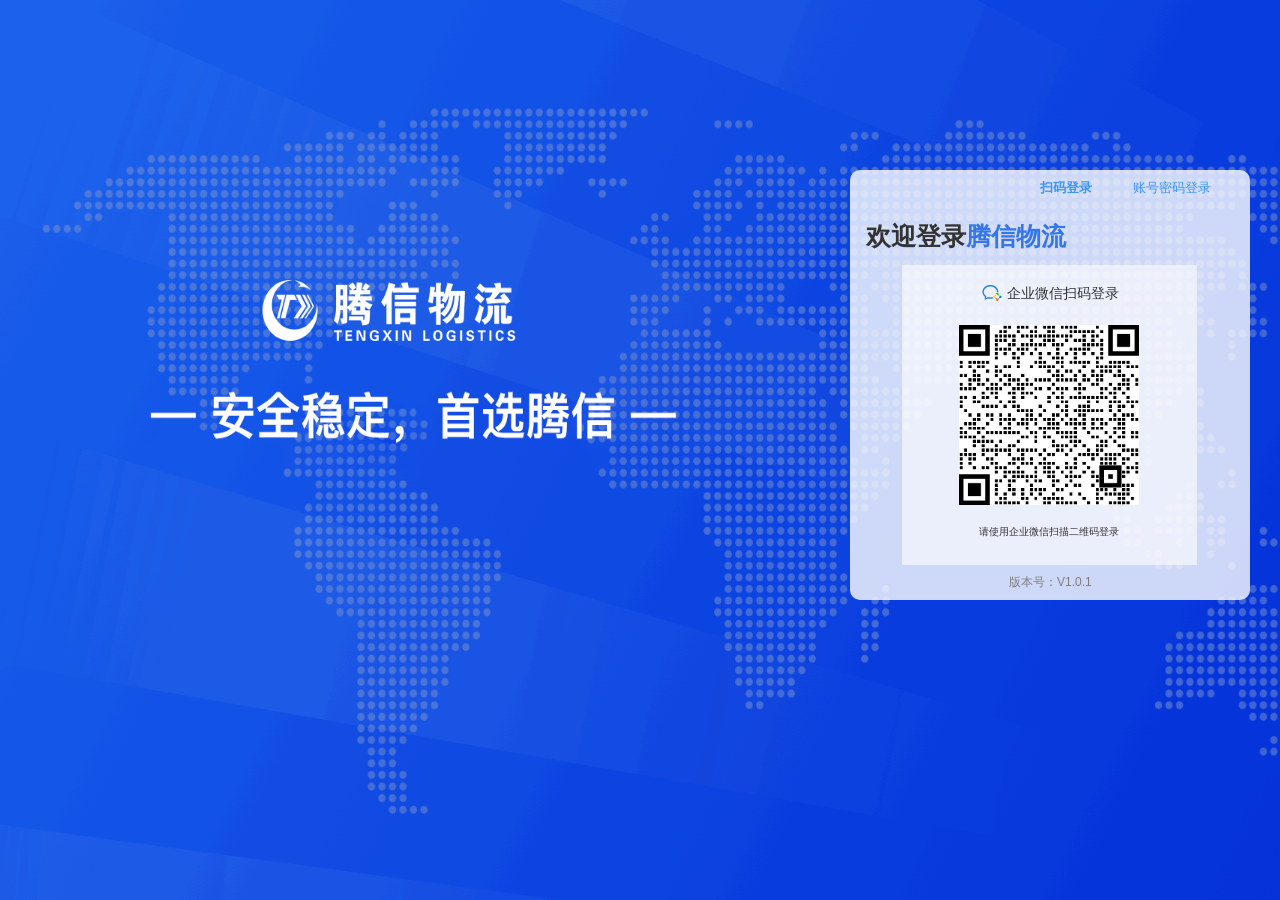
<file: resources/reload.html>
﻿<html>
	<head>
		<title></title>
	</head>
	<body>
	
	<script language="javascript">
	function getUrl() {
      var query = window.location.hash.substring(1);
      var vars = query.split("&&&");
      for (var i=0;i<vars.length;i++) {
        var url = vars[i];
        return decodeURI(url).replace("html%23","html#");
      } 
    }

    var rel = '../';
    var url = getUrl();
    if (url.indexOf(":") > 0 && url.indexOf(":") < 10) rel = '';
	self.location.href = rel + url;
	</script>
	
	</body>
</html>
</file>
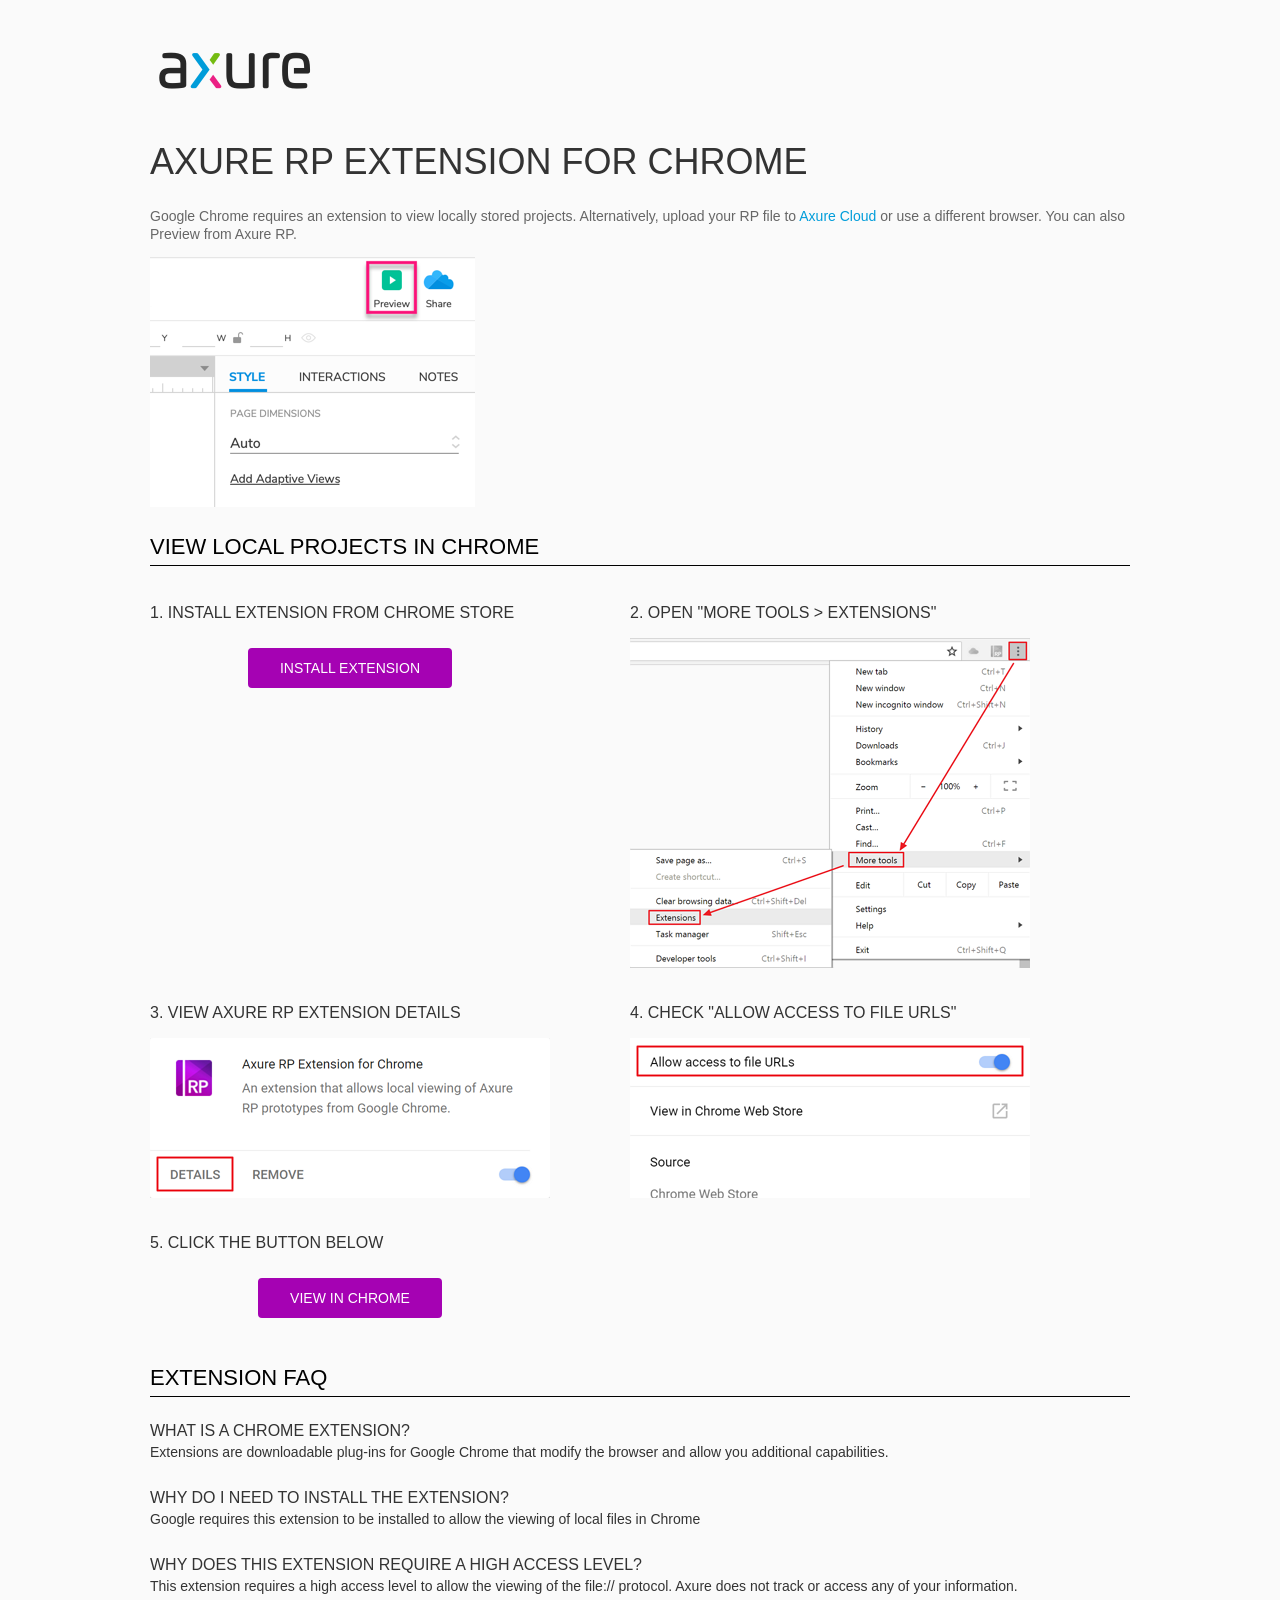
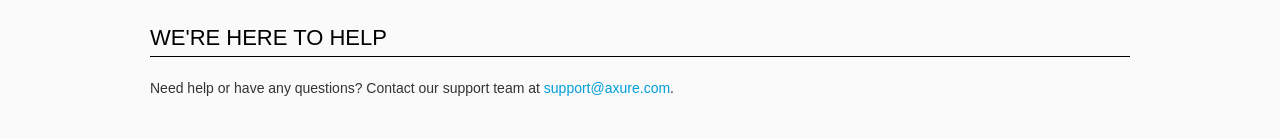
<file: resources/chrome/chrome.html>
<html>
<head>
    <title>Install the Axure RP Chrome Extension</title>
    <style type="text/css">
        *
        {
            font-family: NunitoSans, Helvetica, Arial, sans-serif;
        }
        body
        {
            text-align: center;
            background-color: #fafafa;
        }
        p
        {
            font-size: 14px;
            line-height: 18px;
            color: #333333;
        }
        div.container
        {
            width: 980px;
            margin-left: auto;
            margin-right: auto;
            text-align: left;
        }
        a
        {
            text-decoration: none;
            color: #009dda;
        }
        .button
        {
            background: #A502B3;
            font: normal 16px Arial, sans-serif;
            color: #FFFFFF;
            padding: 10px 30px 10px 30px;
            border: 2px solid #A502B3;
            display: inline-block;
            margin-top: 10px;
            text-transform: uppercase;
            font-size: 14px;
	    border-radius: 4px;
        }
        a:hover.button
        {
            border: 2px solid #A502B3;
	    color: #A502B3;
	    background-color: #FFFFFF;
        }
        div.left
        {
            width: 400px;
            float: left;
            margin-right: 80px;
        }
        div.right
        {
            width: 400px;
            float: left;
        }
        div.buttonContainer
        {
            text-align: center;
        }
        h1
        {
            font-size: 36px;
            color: #333333;
            line-height: 50px;
            margin-bottom: 20px;
            font-weight: normal;
        }
        h2
        {
            font-size: 24px;
            font-weight: normal;
            color: #08639C;
            text-align: center;
        }
        h3
        {
            font-size: 16px;
            color: #333333;
            font-weight: normal;
	    text-transform: uppercase;
        }
        .heading
        {
            border-bottom: 1px solid black;
	    height: 36px;
            line-height: 36px;
            font-size: 22px;
            color: #000000;

        }
        span.faq
        {
            font-size: 16px;
	    line-height: 24px;
            font-weight: normal;
	    text-transform: uppercase;
            color: #333333;
            display: block;
        }
    </style>
</head>
<body>
    <div class="container">
        <br />
        <br />
        <img src="axure_logo.png" alt="axure" />
        <br />
	<br />
        <h1>
            AXURE RP EXTENSION FOR CHROME</h1>
        <p style="font-size: 14px; color: #666666; margin-top: 10px;">
            Google Chrome requires an extension to view locally stored projects. Alternatively,
            upload your RP file to <a href="https://www.axure.cloud">Axure Cloud</a> or use a different
            browser. You can also Preview from Axure RP.</p>
            <img src="preview-rp.png" alt="preview"/>
        <h3 class="heading">
            VIEW LOCAL PROJECTS IN CHROME</h3>
        <div class="left">
            <h3>
                1. Install Extension from Chrome Store</h3>
            <div class="buttonContainer">
                <a class="button" href="https://chrome.google.com/webstore/detail/dogkpdfcklifaemcdfbildhcofnopogp"
                    target="_blank">Install Extension</a>
            </div>
        </div>
        <div class="right">
            <h3>
                2. Open "More Tools > Extensions"</h3>
            <img src="extensions.png" alt="extensions"/>
        </div>
        <div style="clear: both; height: 20px;">
            &nbsp;</div>
       <div class="left">
            <h3>
                3. View Axure RP Extension Details</h3>
            <img src="details.png" alt="extension details"/>
            </div>
	<div class="right">
            <h3>
                4. Check "Allow access to file URLs"</h3>
            <img src="allow-access.png" alt="allow access"/>
        </div>
   <div style="clear: both; height: 20px;">
            &nbsp;</div>
        <div class="left">
            <h3>
                5. Click the button below</h3>
            <div class="buttonContainer">
                <a class="button" href="../../start.html">View in Chrome</a>
            </div>
        </div>
        <div style="clear: both; height: 20px;">
        </div>
        <h3 class="heading">
            EXTENSION FAQ</h3>
        <p>
            <span class="faq">What is a Chrome Extension?</span> Extensions are downloadable
            plug-ins for Google Chrome that modify the browser
            and allow you additional capabilities.
        </p>
        <p style="margin-top: 25px;">
            <span class="faq">Why do I need to install the extension?</span> Google requires
            this extension to be installed to allow the viewing of local files in
            Chrome
        </p>
        <p style="margin-top: 25px; margin-bottom: 25px;">
            <span class="faq">Why does this extension require a high access level?</span> This
            extension requires a high access level to allow the viewing of the file://
            protocol. Axure does not track or access any of your information.
        </p>
        <h3 class="heading">
           WE'RE HERE TO HELP</h3>
        <p>
            Need help or have any questions? Contact our support team at <a href="mailto:support@axure.com">
                support@axure.com</a>.
        </p>
        <div style="clear: both; height: 20px;">
        </div>
    </div>
</body>
</html>
</file>
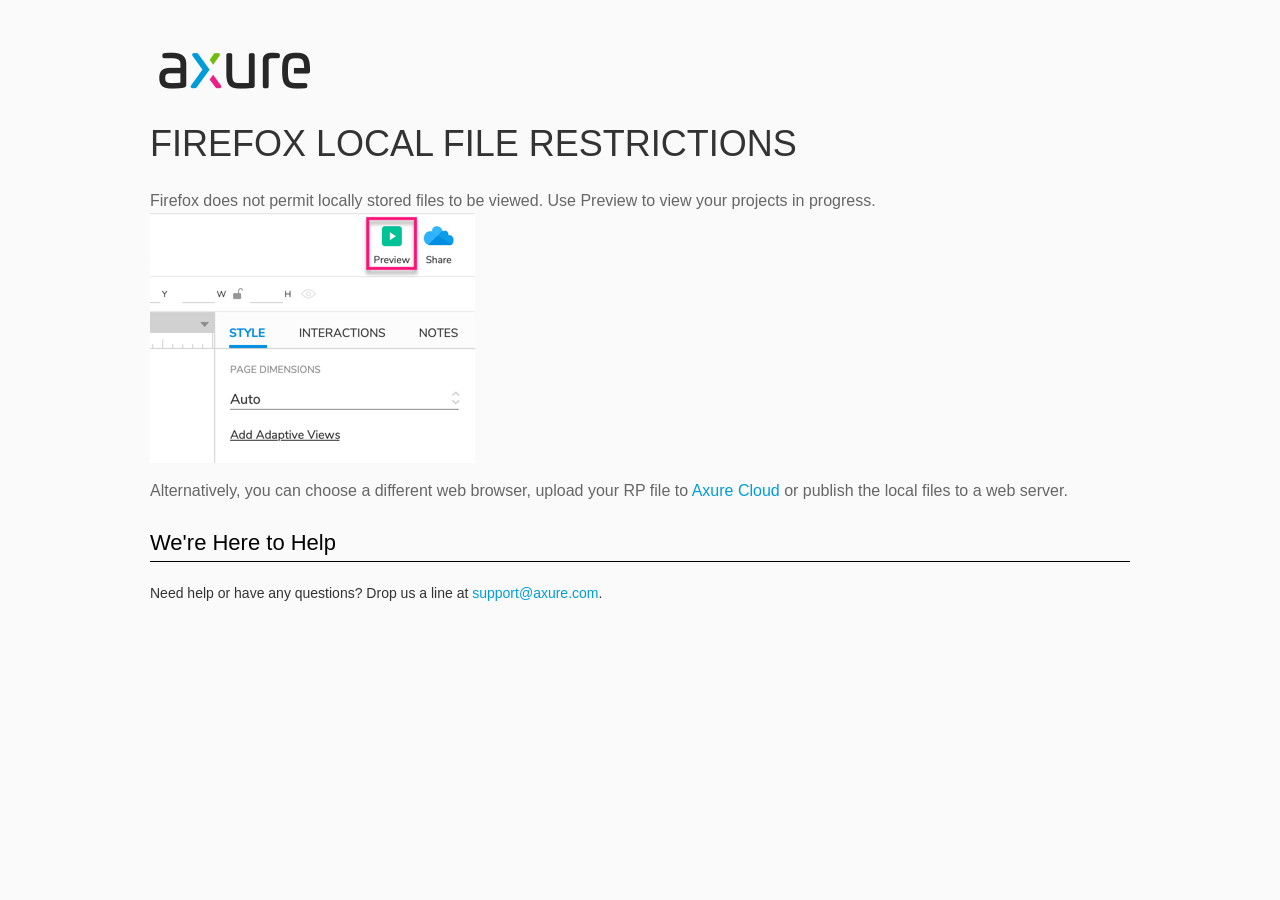
<file: resources/chrome/firefox.html>
<html>
<head>
    <title>Axure RP - Firefox Local File Restrictions</title>
    <style type="text/css">
        *
        {
            font-family: Helvetica, Arial, sans-serif;
        }
        body
        {
            text-align: center;
            background-color: #fafafa;
        }
        p
        {
            font-size: 14px;
            line-height: 18px;
            color: #333333;
        }
        div.container
        {
            width: 980px;
            margin-left: auto;
            margin-right: auto;
            text-align: left;
        }
        a
        {
            text-decoration: none;
            color: #009dda;
        }
        .button
        {
            background: #A502B3;
            font: normal 16px Arial, sans-serif;
            color: #FFFFFF;
            padding: 10px 30px 10px 30px;
            border: 2px solid #A502B3;
            display: inline-block;
            margin-top: 10px;
            text-transform: uppercase;
            font-size: 14px;
	    border-radius: 4px;
        }
        a:hover.button
        {
            border: 2px solid #A502B3;
	    color: #A502B3;
	    background-color: #FFFFFF;
        }
        div.left
        {
            width: 400px;
            float: left;
            margin-right: 80px;
        }
        div.right
        {
            width: 400px;
            float: left;
        }
        div.buttonContainer
        {
            text-align: center;
        }
        h1
        {
            font-size: 36px;
            color: #333333;
            line-height: 50px;
            margin-bottom: 20px;
            font-weight: normal;
        }
        h2
        {
            font-size: 24px;
            font-weight: normal;
            color: #08639C;
            text-align: center;
        }
        h3
        {
            font-size: 16px;
            line-height: 24px;
            color: #333333;
            font-weight: normal;
        }
        .heading
        {
            border-bottom: 1px solid black;
	    height: 36px;
            line-height: 36px;
            font-size: 22px;
            color: #000000;
        }
        span.faq
        {
            font-size: 16px;
            font-weight: normal;
	    text-transform: uppercase;
            color: #333333;
            display: block;
        }
    </style>
</head>
<body>
    <div class="container">
        <br />
        <br />
        <img src="axure_logo.png" alt="axure" />
        <br />
        <h1>
            FIREFOX LOCAL FILE RESTRICTIONS</h1>
        <p style="font-size: 16px; line-height: 24px; color: #666666; margin-top: 10px;">
            Firefox does not permit locally stored files to be viewed. Use Preview to view your projects in progress.
<img src="preview-rp.png" alt="preview"/>
          </p>
            <p style="font-size: 16px; line-height: 24px; color: #666666; margin-top: 10px;">
          Alternatively,  you can choose a different web browser, upload your RP file to <a href="https://app.axure.cloud">Axure Cloud</a> or publish the local files to a web server.</p>
        <h3 class="heading">
            We're Here to Help</h3>
        <p>
            Need help or have any questions? Drop us a line at <a href="mailto:support@axure.com">
                support@axure.com</a>.
        </p>
        <div style="clear: both; height: 20px;">
        </div>
    </div>
</body>
</html>
</file>
<file: resources/css/axure_rp_page.css>
﻿/* so the window resize fires within a frame in IE7 */
html, body {
    height: 100%;
}

.mobileFrameCursor div * {
    cursor: inherit !important;
}

a {
    color: inherit;
}

p {
    margin: 0px;
    text-rendering: optimizeLegibility;
    font-feature-settings: "kern" 1;
    -webkit-font-feature-settings: "kern";
    -moz-font-feature-settings: "kern";
    -moz-font-feature-settings: "kern=1";
    font-kerning: normal;
}

ul {
    margin:0px;
}

iframe {
    background: #FFFFFF;
}

/* to match IE with C, FF */
input {
    padding: 1px 0px 1px 0px;
    box-sizing: border-box;
    -moz-box-sizing: border-box;
}

input[type=text]::-ms-clear {
    width: 0;
    height: 0;
    display: none;
}

textarea {
    margin: 0px;
    box-sizing: border-box;
    -moz-box-sizing: border-box;
}

.focused:focus, .selectedFocused:focus {
    outline: none;
}

div.intcases {
    font-family: arial; 
    font-size: 12px;
    text-align:left; 
    border:1px solid #AAA; 
    background:#FFF none repeat scroll 0% 0%; 
    z-index:9999; 
    visibility:hidden; 
    position:absolute;
    padding: 0px;
    border-radius: 3px;
    white-space: nowrap;
}

div.intcaselink {
    cursor: pointer;
    padding: 3px 8px 3px 8px;
    margin: 5px;
    background:#EEE none repeat scroll 0% 0%; 
    border:1px solid #AAA;
    border-radius: 3px;
}

div.refpageimage {
    position: absolute;
    left: 0px;
    top: 0px;
    font-size: 0px;
    width: 16px;
    height: 16px;
    cursor: pointer;
    background-image: url(images/newwindow.gif);
    background-repeat: no-repeat;
}

div.annnoteimage {
    position: absolute;
    left: 0px;
    top: 0px;
    font-size: 0px;
    /*width: 16px;
    height: 12px;*/
    cursor: help;
    /*background-image: url(images/note.gif);*/
    /*background-repeat: no-repeat;*/
    width: 13px;
    height: 12px;
    padding-top: 1px;
    text-align: center;
    background-color: #138CDD;
    -moz-box-shadow: 1px 1px 3px #aaa;
    -webkit-box-shadow: 1px 1px 3px #aaa;
    box-shadow: 1px 1px 3px #aaa;
}

div.annnoteline {
    display: inline-block;
    width: 9px;
    height: 1px;
    border-bottom: 1px solid white;
    margin-top: 1px;
}

div.annnotelabel {
    /*position: absolute;
    left: 0px;
    top: 0px;*/
    font-family: Helvetica,Arial;
    white-space: nowrap;
    
    padding-top: 1px;
    background-color: #fff849;
    font-size: 10px;
    font-weight: bold;
    line-height: 14px;
    margin-right: 3px;
    padding: 0px 4px;
    color: #000;

    -moz-box-shadow: 1px 1px 3px #aaa;
    -webkit-box-shadow: 1px 1px 3px #aaa;
    box-shadow: 1px 1px 3px #aaa;
}

div.annnote {
    display: flex;
    position: absolute;
    cursor: help;
    line-height: 14px;
}

.annotation {
    font-size: 12px;
    padding-left: 2px;
    margin-bottom: 5px;
}

.annotationName {
    /*font-size: 13px;
    font-weight: bold;
    margin-bottom: 3px;
    white-space: nowrap;*/

    font-family: 'Trebuchet MS';
    font-size: 14px;
    font-weight: bold;
    margin-bottom: 5px;
    white-space: nowrap;
}

.annotationValue {
    font-family: Arial, Helvetica, Sans-Serif;
    font-size: 12px;
    color: #4a4a4a;
    line-height: 21px;
    margin-bottom: 20px;
}

.noteLink {
    text-decoration: inherit;
    color: inherit;
}

.noteLink:hover {
    background-color: white;
}

/* this is a fix for the issue where dialogs jump around and takes the text-align from the body */
.dialogFix {
    position:absolute;
    text-align:left;
    border: 1px solid #8f949a;
}


@keyframes pulsate {
  from {
    box-shadow: 0 0 10px #15d6ba;
  }
  to {
    box-shadow: 0 0 20px #15d6ba;
  }
}

@-webkit-keyframes pulsate {
  from {
    -webkit-box-shadow: 0 0 10px #15d6ba;
    box-shadow: 0 0 10px #15d6ba;
  }
  to {
    -webkit-box-shadow: 0 0 20px #15d6ba;
    box-shadow: 0 0 20px #15d6ba;
  }
}
 
@-moz-keyframes pulsate {
  from {
    -moz-box-shadow: 0 0 10px #15d6ba;
    box-shadow: 0 0 10px #15d6ba;
  }
  to {
    -moz-box-shadow: 0 0 20px #15d6ba;
    box-shadow: 0 0 20px #15d6ba;
  }
}

.legacyPulsateBorder {
    /*border: 5px solid #15d6ba;
    margin: -5px;*/
    -moz-box-shadow: 0 0 10px 3px #15d6ba;
    box-shadow: 0 0 10px 3px #15d6ba;
}

.pulsateBorder {
  animation-name: pulsate;
  animation-timing-function: ease-in-out;
  animation-duration: 0.9s;
  animation-iteration-count: infinite;
  animation-direction: alternate;
  
  -webkit-animation-name: pulsate;
  -webkit-animation-timing-function: ease-in-out;
  -webkit-animation-duration: 0.9s;
  -webkit-animation-iteration-count: infinite;
  -webkit-animation-direction: alternate;

  -moz-animation-name: pulsate;
  -moz-animation-timing-function: ease-in-out;
  -moz-animation-duration: 0.9s;
  -moz-animation-iteration-count: infinite;
  -moz-animation-direction: alternate;
}

.ax_default_hidden, .ax_default_unplaced{
    display: none;
    visibility: hidden;
}

.widgetNoteSelected {
    -moz-box-shadow: 0 0 10px 3px #138CDD;
    box-shadow: 0 0 10px 3px #138CDD;
    /*-moz-box-shadow: 0 0 20px #3915d6;
    box-shadow: 0 0 20px #3915d6;*/
    /*border: 3px solid #3915d6;*/
    /*margin: -3px;*/
}


.singleImg {
    display: none;
    visibility: hidden;
}

#ios-safari {
    overflow: auto;
    -webkit-overflow-scrolling: touch;
}

#ios-safari-html {
    display: block;
    overflow: auto;
    -webkit-overflow-scrolling: touch;
    position: absolute;
    top: 0;
    left: 0;
    right: 0;
    bottom: 0;
}

#ios-safari-fixed {
    position: absolute;
    pointer-events: none;
    width: initial;
}

#ios-safari-fixed div {
    pointer-events: auto;
}
</file>
<file: data/styles.css>
﻿.ax_default {
  font-family:'Arial Normal', 'Arial', sans-serif;
  font-weight:400;
  font-style:normal;
  font-size:13px;
  letter-spacing:normal;
  color:#333333;
  vertical-align:none;
  text-align:center;
  line-height:normal;
  text-transform:none;
}
.box_1 {
}
.ellipse {
}
._形状 {
}
._图片_ {
}
.placeholder {
}
.button {
}
.primary_button {
  color:#FFFFFF;
}
._一级标题 {
  font-family:'Arial Normal', 'Arial', sans-serif;
  font-weight:bold;
  font-style:normal;
  font-size:32px;
  text-align:left;
}
._二级标题 {
  font-family:'Arial Normal', 'Arial', sans-serif;
  font-weight:bold;
  font-style:normal;
  font-size:24px;
  text-align:left;
}
._三级标题 {
  font-family:'Arial Normal', 'Arial', sans-serif;
  font-weight:bold;
  font-style:normal;
  font-size:18px;
  text-align:left;
}
._四级标题 {
  font-family:'Arial Normal', 'Arial', sans-serif;
  font-weight:bold;
  font-style:normal;
  font-size:14px;
  text-align:left;
}
._五级标题 {
  font-family:'Arial Normal', 'Arial', sans-serif;
  font-weight:bold;
  font-style:normal;
  text-align:left;
}
._六级标题 {
  font-family:'Arial Normal', 'Arial', sans-serif;
  font-weight:bold;
  font-style:normal;
  font-size:10px;
  text-align:left;
}
.label {
  font-size:14px;
  text-align:left;
}
.box_2 {
}
.image {
  color:#000000;
}
.text_link {
  color:#0000FF;
}
._文本段落 {
  text-align:left;
}
.line {
}
.text_field {
  color:#000000;
  text-align:left;
}
.droplist {
  color:#000000;
  text-align:left;
}
.table_cell {
}
._连接 {
}
._流程形状 {
}
.form_hint {
  color:#999999;
}
.form_disabled {
}
._表单提示 {
  color:#999999;
}
._表单禁用 {
}
._图片 {
  color:#000000;
}
.paragraph {
  text-align:left;
}
.text_area {
  color:#000000;
  text-align:left;
}
.checkbox {
  text-align:left;
}
.table_cell1 {
  font-family:'微软雅黑 Regular', '微软雅黑', sans-serif;
  font-weight:400;
  font-style:normal;
  font-size:12px;
  text-align:left;
}
.icon {
}
.heading_2 {
  font-family:'Arial Normal', 'Arial', sans-serif;
  font-weight:bold;
  font-style:normal;
  font-size:24px;
  text-align:left;
}
.text_link_mouse_over {
}
.text_link_mouse_down {
}
.html_button {
  text-align:center;
}
._图片_1 {
  color:#000000;
}
.box_11 {
  font-family:'微软雅黑 Regular', '微软雅黑', sans-serif;
  font-weight:400;
  font-style:normal;
  color:#FFFFFF;
}
textarea, select, input, button { outline: none; }
</file>
<file: files/index/styles.css>
﻿body {
  margin:0px;
  background-image:none;
  position:static;
  left:auto;
  width:1440px;
  margin-left:0;
  margin-right:0;
  text-align:left;
}
.form_sketch {
  border-color:transparent;
  background-color:transparent;
}
#base {
  position:absolute;
  z-index:0;
}
#u0_img {
  border-width:0px;
  position:absolute;
  left:0px;
  top:0px;
  width:1440px;
  height:900px;
}
#u0 {
  border-width:0px;
  position:absolute;
  left:0px;
  top:0px;
  width:1440px;
  height:900px;
  display:flex;
}
#u0 .text {
  position:absolute;
  align-self:center;
  padding:2px 2px 2px 2px;
  box-sizing:border-box;
  width:100%;
}
#u0_text {
  border-width:0px;
  word-wrap:break-word;
  text-transform:none;
  visibility:hidden;
}
#u1_div {
  border-width:0px;
  position:absolute;
  left:0px;
  top:0px;
  width:400px;
  height:430px;
  background:inherit;
  background-color:rgba(255, 255, 255, 0.8);
  border:none;
  border-radius:10px;
  -moz-box-shadow:none;
  -webkit-box-shadow:none;
  box-shadow:none;
}
#u1 {
  border-width:0px;
  position:absolute;
  left:850px;
  top:170px;
  width:400px;
  height:430px;
  display:flex;
}
#u1 .text {
  position:absolute;
  align-self:center;
  padding:2px 2px 2px 2px;
  box-sizing:border-box;
  width:100%;
}
#u1_text {
  border-width:0px;
  word-wrap:break-word;
  text-transform:none;
  visibility:hidden;
}
#u2 {
  border-width:0px;
  position:absolute;
  left:850px;
  top:170px;
  width:400px;
  height:404px;
}
#u2_state0 {
  border-width:0px;
  position:absolute;
  left:0px;
  top:0px;
  width:400px;
  height:404px;
  -ms-overflow-x:hidden;
  overflow-x:hidden;
  -ms-overflow-y:hidden;
  overflow-y:hidden;
  background-image:none;
  border:none;
  border-radius:0px;
  -moz-box-shadow:none;
  -webkit-box-shadow:none;
  box-shadow:none;
}
#u2_state0_content {
  border-width:0px;
  position:absolute;
  left:0px;
  top:0px;
  width:1px;
  height:1px;
}
#u3_div {
  border-width:0px;
  position:absolute;
  left:0px;
  top:0px;
  width:64px;
  height:25px;
  background:inherit;
  background-color:rgba(255, 255, 255, 0);
  border:none;
  border-radius:5px;
  -moz-box-shadow:none;
  -webkit-box-shadow:none;
  box-shadow:none;
  font-family:'Arial Negreta', 'Arial Normal', 'Arial', sans-serif;
  font-weight:700;
  font-style:normal;
  color:#3B96FC;
}
#u3 {
  border-width:0px;
  position:absolute;
  left:184px;
  top:5px;
  width:64px;
  height:25px;
  display:flex;
  font-family:'Arial Negreta', 'Arial Normal', 'Arial', sans-serif;
  font-weight:700;
  font-style:normal;
  color:#3B96FC;
}
#u3 .text {
  position:absolute;
  align-self:center;
  padding:2px 2px 2px 2px;
  box-sizing:border-box;
  width:100%;
}
#u3_text {
  border-width:0px;
  word-wrap:break-word;
  text-transform:none;
}
#u4_div {
  border-width:0px;
  position:absolute;
  left:0px;
  top:0px;
  width:137px;
  height:25px;
  background:inherit;
  background-color:rgba(255, 255, 255, 0);
  border:none;
  border-radius:5px;
  -moz-box-shadow:none;
  -webkit-box-shadow:none;
  box-shadow:none;
  color:#3B96FC;
}
#u4 {
  border-width:0px;
  position:absolute;
  left:253px;
  top:5px;
  width:137px;
  height:25px;
  display:flex;
  color:#3B96FC;
}
#u4 .text {
  position:absolute;
  align-self:center;
  padding:2px 2px 2px 2px;
  box-sizing:border-box;
  width:100%;
}
#u4_text {
  border-width:0px;
  word-wrap:break-word;
  text-transform:none;
}
#u5_div {
  border-width:0px;
  position:absolute;
  left:0px;
  top:0px;
  width:295px;
  height:300px;
  background:inherit;
  background-color:rgba(255, 255, 255, 0.6);
  border:none;
  border-radius:0px;
  -moz-box-shadow:none;
  -webkit-box-shadow:none;
  box-shadow:none;
}
#u5 {
  border-width:0px;
  position:absolute;
  left:52px;
  top:95px;
  width:295px;
  height:300px;
  display:flex;
}
#u5 .text {
  position:absolute;
  align-self:center;
  padding:2px 2px 2px 2px;
  box-sizing:border-box;
  width:100%;
}
#u5_text {
  border-width:0px;
  word-wrap:break-word;
  text-transform:none;
  visibility:hidden;
}
#u6_img {
  border-width:0px;
  position:absolute;
  left:0px;
  top:0px;
  width:180px;
  height:180px;
}
#u6 {
  border-width:0px;
  position:absolute;
  left:109px;
  top:155px;
  width:180px;
  height:180px;
  display:flex;
}
#u6 .text {
  position:absolute;
  align-self:center;
  padding:2px 2px 2px 2px;
  box-sizing:border-box;
  width:100%;
}
#u6_text {
  border-width:0px;
  word-wrap:break-word;
  text-transform:none;
  visibility:hidden;
}
#u7 {
  border-width:0px;
  position:absolute;
  left:0px;
  top:0px;
  width:0px;
  height:0px;
}
#u8 {
  border-width:0px;
  position:absolute;
  left:0px;
  top:0px;
  width:0px;
  height:0px;
}
#u9_img {
  border-width:0px;
  position:absolute;
  left:0px;
  top:0px;
  width:18px;
  height:16px;
}
#u9 {
  border-width:0px;
  position:absolute;
  left:132px;
  top:115px;
  width:17px;
  height:15px;
  display:flex;
}
#u9 .text {
  position:absolute;
  align-self:center;
  padding:2px 2px 2px 2px;
  box-sizing:border-box;
  width:100%;
}
#u9_text {
  border-width:0px;
  word-wrap:break-word;
  text-transform:none;
  visibility:hidden;
}
#u10_img {
  border-width:0px;
  position:absolute;
  left:0px;
  top:0px;
  width:5px;
  height:5px;
}
#u10 {
  border-width:0px;
  position:absolute;
  left:148px;
  top:125px;
  width:4px;
  height:4px;
  display:flex;
}
#u10 .text {
  position:absolute;
  align-self:center;
  padding:2px 2px 2px 2px;
  box-sizing:border-box;
  width:100%;
}
#u10_text {
  border-width:0px;
  word-wrap:break-word;
  text-transform:none;
  visibility:hidden;
}
#u11_img {
  border-width:0px;
  position:absolute;
  left:0px;
  top:0px;
  width:5px;
  height:5px;
}
#u11 {
  border-width:0px;
  position:absolute;
  left:145px;
  top:127px;
  width:4px;
  height:4px;
  display:flex;
}
#u11 .text {
  position:absolute;
  align-self:center;
  padding:2px 2px 2px 2px;
  box-sizing:border-box;
  width:100%;
}
#u11_text {
  border-width:0px;
  word-wrap:break-word;
  text-transform:none;
  visibility:hidden;
}
#u12_img {
  border-width:0px;
  position:absolute;
  left:0px;
  top:0px;
  width:5px;
  height:5px;
}
#u12 {
  border-width:0px;
  position:absolute;
  left:146px;
  top:122px;
  width:4px;
  height:4px;
  display:flex;
}
#u12 .text {
  position:absolute;
  align-self:center;
  padding:2px 2px 2px 2px;
  box-sizing:border-box;
  width:100%;
}
#u12_text {
  border-width:0px;
  word-wrap:break-word;
  text-transform:none;
  visibility:hidden;
}
#u13_img {
  border-width:0px;
  position:absolute;
  left:0px;
  top:0px;
  width:5px;
  height:5px;
}
#u13 {
  border-width:0px;
  position:absolute;
  left:143px;
  top:124px;
  width:4px;
  height:4px;
  display:flex;
}
#u13 .text {
  position:absolute;
  align-self:center;
  padding:2px 2px 2px 2px;
  box-sizing:border-box;
  width:100%;
}
#u13_text {
  border-width:0px;
  word-wrap:break-word;
  text-transform:none;
  visibility:hidden;
}
#u14_div {
  border-width:0px;
  position:absolute;
  left:0px;
  top:0px;
  width:112px;
  height:16px;
  background:inherit;
  background-color:rgba(255, 255, 255, 0);
  border:none;
  border-radius:0px;
  -moz-box-shadow:none;
  -webkit-box-shadow:none;
  box-shadow:none;
}
#u14 {
  border-width:0px;
  position:absolute;
  left:157px;
  top:115px;
  width:112px;
  height:16px;
  display:flex;
}
#u14 .text {
  position:absolute;
  align-self:flex-start;
  padding:0px 0px 0px 0px;
  box-sizing:border-box;
  width:100%;
}
#u14_text {
  border-width:0px;
  white-space:nowrap;
  text-transform:none;
}
#u15_div {
  border-width:0px;
  position:absolute;
  left:0px;
  top:0px;
  width:200px;
  height:29px;
  background:inherit;
  background-color:rgba(255, 255, 255, 0);
  border:none;
  border-radius:0px;
  -moz-box-shadow:none;
  -webkit-box-shadow:none;
  box-shadow:none;
  font-family:'Arial Negreta', 'Arial Normal', 'Arial', sans-serif;
  font-weight:700;
  font-style:normal;
  font-size:25px;
}
#u15 {
  border-width:0px;
  position:absolute;
  left:16px;
  top:50px;
  width:200px;
  height:29px;
  display:flex;
  font-family:'Arial Negreta', 'Arial Normal', 'Arial', sans-serif;
  font-weight:700;
  font-style:normal;
  font-size:25px;
}
#u15 .text {
  position:absolute;
  align-self:flex-start;
  padding:0px 0px 0px 0px;
  box-sizing:border-box;
  width:100%;
}
#u15_text {
  border-width:0px;
  white-space:nowrap;
  text-transform:none;
}
#u16_div {
  border-width:0px;
  position:absolute;
  left:0px;
  top:0px;
  width:140px;
  height:11px;
  background:inherit;
  background-color:rgba(255, 255, 255, 0);
  border:none;
  border-radius:0px;
  -moz-box-shadow:none;
  -webkit-box-shadow:none;
  box-shadow:none;
  font-size:10px;
}
#u16 {
  border-width:0px;
  position:absolute;
  left:129px;
  top:355px;
  width:140px;
  height:11px;
  display:flex;
  font-size:10px;
}
#u16 .text {
  position:absolute;
  align-self:flex-start;
  padding:0px 0px 0px 0px;
  box-sizing:border-box;
  width:100%;
}
#u16_text {
  border-width:0px;
  white-space:nowrap;
  text-transform:none;
}
#u2_state1 {
  border-width:0px;
  position:absolute;
  left:0px;
  top:0px;
  width:400px;
  height:404px;
  -ms-overflow-x:hidden;
  overflow-x:hidden;
  -ms-overflow-y:hidden;
  overflow-y:hidden;
  background-image:none;
  border:none;
  border-radius:0px;
  -moz-box-shadow:none;
  -webkit-box-shadow:none;
  box-shadow:none;
  visibility:hidden;
}
#u2_state1_content {
  border-width:0px;
  position:absolute;
  left:0px;
  top:0px;
  width:1px;
  height:1px;
}
#u17_div {
  border-width:0px;
  position:absolute;
  left:0px;
  top:0px;
  width:200px;
  height:29px;
  background:inherit;
  background-color:rgba(255, 255, 255, 0);
  border:none;
  border-radius:0px;
  -moz-box-shadow:none;
  -webkit-box-shadow:none;
  box-shadow:none;
  font-family:'Arial Negreta', 'Arial Normal', 'Arial', sans-serif;
  font-weight:700;
  font-style:normal;
  font-size:25px;
}
#u17 {
  border-width:0px;
  position:absolute;
  left:16px;
  top:50px;
  width:200px;
  height:29px;
  display:flex;
  font-family:'Arial Negreta', 'Arial Normal', 'Arial', sans-serif;
  font-weight:700;
  font-style:normal;
  font-size:25px;
}
#u17 .text {
  position:absolute;
  align-self:flex-start;
  padding:0px 0px 0px 0px;
  box-sizing:border-box;
  width:100%;
}
#u17_text {
  border-width:0px;
  white-space:nowrap;
  text-transform:none;
}
#u18_div {
  border-width:0px;
  position:absolute;
  left:0px;
  top:0px;
  width:368px;
  height:40px;
  background:inherit;
  background-color:rgba(255, 255, 255, 0.698039215686274);
  box-sizing:border-box;
  border-width:1px;
  border-style:solid;
  border-color:rgba(215, 215, 215, 1);
  border-radius:5px;
  -moz-box-shadow:none;
  -webkit-box-shadow:none;
  box-shadow:none;
}
#u18 {
  border-width:0px;
  position:absolute;
  left:16px;
  top:109px;
  width:368px;
  height:40px;
  display:flex;
}
#u18 .text {
  position:absolute;
  align-self:center;
  padding:2px 2px 2px 2px;
  box-sizing:border-box;
  width:100%;
}
#u18_text {
  border-width:0px;
  word-wrap:break-word;
  text-transform:none;
  visibility:hidden;
}
#u19_div {
  border-width:0px;
  position:absolute;
  left:0px;
  top:0px;
  width:368px;
  height:40px;
  background:inherit;
  background-color:rgba(255, 255, 255, 0.698039215686274);
  box-sizing:border-box;
  border-width:1px;
  border-style:solid;
  border-color:rgba(215, 215, 215, 1);
  border-radius:5px;
  -moz-box-shadow:none;
  -webkit-box-shadow:none;
  box-shadow:none;
}
#u19 {
  border-width:0px;
  position:absolute;
  left:16px;
  top:169px;
  width:368px;
  height:40px;
  display:flex;
}
#u19 .text {
  position:absolute;
  align-self:center;
  padding:2px 2px 2px 2px;
  box-sizing:border-box;
  width:100%;
}
#u19_text {
  border-width:0px;
  word-wrap:break-word;
  text-transform:none;
  visibility:hidden;
}
#u20_img {
  border-width:0px;
  position:absolute;
  left:0px;
  top:0px;
  width:16px;
  height:19px;
}
#u20 {
  border-width:0px;
  position:absolute;
  left:28px;
  top:119px;
  width:16px;
  height:19px;
  display:flex;
}
#u20 .text {
  position:absolute;
  align-self:center;
  padding:2px 2px 2px 2px;
  box-sizing:border-box;
  width:100%;
}
#u20_text {
  border-width:0px;
  word-wrap:break-word;
  text-transform:none;
  visibility:hidden;
}
#u21_img {
  border-width:0px;
  position:absolute;
  left:0px;
  top:0px;
  width:13px;
  height:13px;
}
#u21 {
  border-width:0px;
  position:absolute;
  left:31px;
  top:227px;
  width:13px;
  height:13px;
  display:flex;
}
#u21 .text {
  position:absolute;
  align-self:center;
  padding:2px 2px 2px 2px;
  box-sizing:border-box;
  width:100%;
}
#u21_text {
  border-width:0px;
  word-wrap:break-word;
  text-transform:none;
  visibility:hidden;
}
#u22 {
  border-width:0px;
  position:absolute;
  left:0px;
  top:0px;
  width:0px;
  height:0px;
}
#u23_img {
  border-width:0px;
  position:absolute;
  left:0px;
  top:0px;
  width:4px;
  height:5px;
}
#u23 {
  border-width:0px;
  position:absolute;
  left:34px;
  top:189px;
  width:4px;
  height:5px;
  display:flex;
}
#u23 .text {
  position:absolute;
  align-self:center;
  padding:2px 2px 2px 2px;
  box-sizing:border-box;
  width:100%;
}
#u23_text {
  border-width:0px;
  word-wrap:break-word;
  text-transform:none;
  visibility:hidden;
}
#u24_img {
  border-width:0px;
  position:absolute;
  left:0px;
  top:0px;
  width:15px;
  height:18px;
}
#u24 {
  border-width:0px;
  position:absolute;
  left:29px;
  top:180px;
  width:15px;
  height:18px;
  display:flex;
}
#u24 .text {
  position:absolute;
  align-self:center;
  padding:2px 2px 2px 2px;
  box-sizing:border-box;
  width:100%;
}
#u24_text {
  border-width:0px;
  word-wrap:break-word;
  text-transform:none;
  visibility:hidden;
}
#u25_div {
  border-width:0px;
  position:absolute;
  left:0px;
  top:0px;
  width:162px;
  height:16px;
  background:inherit;
  background-color:rgba(255, 255, 255, 0);
  border:none;
  border-radius:0px;
  -moz-box-shadow:none;
  -webkit-box-shadow:none;
  box-shadow:none;
}
#u25 {
  border-width:0px;
  position:absolute;
  left:54px;
  top:225px;
  width:162px;
  height:16px;
  display:flex;
}
#u25 .text {
  position:absolute;
  align-self:center;
  padding:0px 0px 0px 0px;
  box-sizing:border-box;
  width:100%;
}
#u25_text {
  border-width:0px;
  word-wrap:break-word;
  text-transform:none;
}
#u26_input {
  position:absolute;
  left:0px;
  top:0px;
  width:324px;
  height:25px;
  padding:2px 2px 2px 2px;
  font-family:'Arial Normal', 'Arial', sans-serif;
  font-weight:400;
  font-style:normal;
  font-size:13px;
  letter-spacing:normal;
  color:#000000;
  vertical-align:none;
  text-align:left;
  text-transform:none;
  background-color:transparent;
  border-color:transparent;
}
#u26_input.disabled {
  position:absolute;
  left:0px;
  top:0px;
  width:324px;
  height:25px;
  padding:2px 2px 2px 2px;
  font-family:'Arial Normal', 'Arial', sans-serif;
  font-weight:400;
  font-style:normal;
  font-size:13px;
  letter-spacing:normal;
  color:#000000;
  vertical-align:none;
  text-align:left;
  text-transform:none;
  background-color:transparent;
  border-color:transparent;
}
#u26_div {
  border-width:0px;
  position:absolute;
  left:0px;
  top:0px;
  width:324px;
  height:25px;
  background:inherit;
  background-color:rgba(255, 255, 255, 0);
  border:none;
  border-radius:0px;
  -moz-box-shadow:none;
  -webkit-box-shadow:none;
  box-shadow:none;
}
#u26 {
  border-width:0px;
  position:absolute;
  left:54px;
  top:117px;
  width:324px;
  height:25px;
  display:flex;
}
#u26 .text {
  position:absolute;
  align-self:center;
  padding:2px 2px 2px 2px;
  box-sizing:border-box;
  width:100%;
}
#u26_div.disabled {
  border-width:0px;
  position:absolute;
  left:0px;
  top:0px;
  width:324px;
  height:25px;
  background:inherit;
  background-color:rgba(240, 240, 240, 1);
  border:none;
  border-radius:0px;
  -moz-box-shadow:none;
  -webkit-box-shadow:none;
  box-shadow:none;
}
#u26.disabled {
}
#u27_input {
  position:absolute;
  left:0px;
  top:0px;
  width:324px;
  height:25px;
  padding:2px 2px 2px 2px;
  font-family:'Arial Normal', 'Arial', sans-serif;
  font-weight:400;
  font-style:normal;
  font-size:13px;
  letter-spacing:normal;
  color:#000000;
  vertical-align:none;
  text-align:left;
  text-transform:none;
  background-color:transparent;
  border-color:transparent;
}
#u27_input.disabled {
  position:absolute;
  left:0px;
  top:0px;
  width:324px;
  height:25px;
  padding:2px 2px 2px 2px;
  font-family:'Arial Normal', 'Arial', sans-serif;
  font-weight:400;
  font-style:normal;
  font-size:13px;
  letter-spacing:normal;
  color:#000000;
  vertical-align:none;
  text-align:left;
  text-transform:none;
  background-color:transparent;
  border-color:transparent;
}
#u27_div {
  border-width:0px;
  position:absolute;
  left:0px;
  top:0px;
  width:324px;
  height:25px;
  background:inherit;
  background-color:rgba(255, 255, 255, 0);
  border:none;
  border-radius:0px;
  -moz-box-shadow:none;
  -webkit-box-shadow:none;
  box-shadow:none;
}
#u27 {
  border-width:0px;
  position:absolute;
  left:54px;
  top:177px;
  width:324px;
  height:25px;
  display:flex;
}
#u27 .text {
  position:absolute;
  align-self:center;
  padding:2px 2px 2px 2px;
  box-sizing:border-box;
  width:100%;
}
#u27_div.disabled {
  border-width:0px;
  position:absolute;
  left:0px;
  top:0px;
  width:324px;
  height:25px;
  background:inherit;
  background-color:rgba(240, 240, 240, 1);
  border:none;
  border-radius:0px;
  -moz-box-shadow:none;
  -webkit-box-shadow:none;
  box-shadow:none;
}
#u27.disabled {
}
#u28_div {
  border-width:0px;
  position:absolute;
  left:0px;
  top:0px;
  width:44px;
  height:16px;
  background:inherit;
  background-color:rgba(255, 255, 255, 0);
  border:none;
  border-radius:0px;
  -moz-box-shadow:none;
  -webkit-box-shadow:none;
  box-shadow:none;
  text-decoration:underline ;
  color:#3B96FC;
}
#u28 {
  border-width:0px;
  position:absolute;
  left:334px;
  top:224px;
  width:44px;
  height:16px;
  display:flex;
  text-decoration:underline ;
  color:#3B96FC;
}
#u28 .text {
  position:absolute;
  align-self:center;
  padding:0px 0px 0px 0px;
  box-sizing:border-box;
  width:100%;
}
#u28_div.mouseOver {
  border-width:0px;
  position:absolute;
  left:0px;
  top:0px;
  width:44px;
  height:16px;
  background:inherit;
  background-color:rgba(255, 255, 255, 0);
  border:none;
  border-radius:0px;
  -moz-box-shadow:none;
  -webkit-box-shadow:none;
  box-shadow:none;
  text-decoration:underline ;
  color:#3B96FC;
}
#u28.mouseOver {
}
#u28_text {
  border-width:0px;
  word-wrap:break-word;
  text-transform:none;
}
#u29_div {
  border-width:0px;
  position:absolute;
  left:0px;
  top:0px;
  width:368px;
  height:40px;
  background:inherit;
  background-color:rgba(14, 68, 224, 1);
  border:none;
  border-radius:5px;
  -moz-box-shadow:none;
  -webkit-box-shadow:none;
  box-shadow:none;
  font-size:18px;
}
#u29 {
  border-width:0px;
  position:absolute;
  left:16px;
  top:354px;
  width:368px;
  height:40px;
  display:flex;
  font-size:18px;
}
#u29 .text {
  position:absolute;
  align-self:center;
  padding:2px 2px 2px 2px;
  box-sizing:border-box;
  width:100%;
}
#u29_text {
  border-width:0px;
  word-wrap:break-word;
  text-transform:none;
}
#u30_div {
  border-width:0px;
  position:absolute;
  left:0px;
  top:0px;
  width:64px;
  height:25px;
  background:inherit;
  background-color:rgba(255, 255, 255, 0);
  border:none;
  border-radius:5px;
  -moz-box-shadow:none;
  -webkit-box-shadow:none;
  box-shadow:none;
  color:#3B96FC;
}
#u30 {
  border-width:0px;
  position:absolute;
  left:184px;
  top:5px;
  width:64px;
  height:25px;
  display:flex;
  color:#3B96FC;
}
#u30 .text {
  position:absolute;
  align-self:center;
  padding:2px 2px 2px 2px;
  box-sizing:border-box;
  width:100%;
}
#u30_text {
  border-width:0px;
  word-wrap:break-word;
  text-transform:none;
}
#u31_div {
  border-width:0px;
  position:absolute;
  left:0px;
  top:0px;
  width:137px;
  height:25px;
  background:inherit;
  background-color:rgba(255, 255, 255, 0);
  border:none;
  border-radius:5px;
  -moz-box-shadow:none;
  -webkit-box-shadow:none;
  box-shadow:none;
  font-family:'Arial Negreta', 'Arial Normal', 'Arial', sans-serif;
  font-weight:700;
  font-style:normal;
  color:#3B96FC;
}
#u31 {
  border-width:0px;
  position:absolute;
  left:253px;
  top:5px;
  width:137px;
  height:25px;
  display:flex;
  font-family:'Arial Negreta', 'Arial Normal', 'Arial', sans-serif;
  font-weight:700;
  font-style:normal;
  color:#3B96FC;
}
#u31 .text {
  position:absolute;
  align-self:center;
  padding:2px 2px 2px 2px;
  box-sizing:border-box;
  width:100%;
}
#u31_text {
  border-width:0px;
  word-wrap:break-word;
  text-transform:none;
}
#u32_div {
  border-width:0px;
  position:absolute;
  left:0px;
  top:0px;
  width:83px;
  height:13px;
  background:inherit;
  background-color:rgba(255, 255, 255, 0);
  border:none;
  border-radius:0px;
  -moz-box-shadow:none;
  -webkit-box-shadow:none;
  box-shadow:none;
  font-size:12px;
  color:#7F7F7F;
}
#u32 {
  border-width:0px;
  position:absolute;
  left:1009px;
  top:574px;
  width:83px;
  height:13px;
  display:flex;
  font-size:12px;
  color:#7F7F7F;
}
#u32 .text {
  position:absolute;
  align-self:flex-start;
  padding:0px 0px 0px 0px;
  box-sizing:border-box;
  width:100%;
}
#u32_text {
  border-width:0px;
  white-space:nowrap;
  text-transform:none;
}
</file>
<file: files/拜访/styles.css>
﻿body {
  margin:0px;
  background-image:none;
  position:static;
  left:auto;
  width:1240px;
  margin-left:0;
  margin-right:0;
  text-align:left;
}
.form_sketch {
  border-color:transparent;
  background-color:transparent;
}
#base {
  position:absolute;
  z-index:0;
}
#u1480_div {
  border-width:0px;
  position:absolute;
  left:0px;
  top:0px;
  width:1240px;
  height:840px;
  background:inherit;
  background-color:rgba(242, 242, 242, 1);
  border:none;
  border-radius:0px;
  -moz-box-shadow:none;
  -webkit-box-shadow:none;
  box-shadow:none;
}
#u1480 {
  border-width:0px;
  position:absolute;
  left:0px;
  top:0px;
  width:1240px;
  height:840px;
  display:flex;
}
#u1480 .text {
  position:absolute;
  align-self:center;
  padding:2px 2px 2px 2px;
  box-sizing:border-box;
  width:100%;
}
#u1480_text {
  border-width:0px;
  word-wrap:break-word;
  text-transform:none;
  visibility:hidden;
}
#u1481_div {
  border-width:0px;
  position:absolute;
  left:0px;
  top:0px;
  width:1220px;
  height:820px;
  background:inherit;
  background-color:rgba(255, 255, 255, 1);
  border:none;
  border-radius:0px;
  -moz-box-shadow:none;
  -webkit-box-shadow:none;
  box-shadow:none;
}
#u1481 {
  border-width:0px;
  position:absolute;
  left:10px;
  top:10px;
  width:1220px;
  height:820px;
  display:flex;
}
#u1481 .text {
  position:absolute;
  align-self:center;
  padding:2px 2px 2px 2px;
  box-sizing:border-box;
  width:100%;
}
#u1481_text {
  border-width:0px;
  word-wrap:break-word;
  text-transform:none;
  visibility:hidden;
}
#u1482 {
  border-width:0px;
  position:absolute;
  left:0px;
  top:0px;
  width:0px;
  height:0px;
}
#u1483_div {
  border-width:0px;
  position:absolute;
  left:0px;
  top:0px;
  width:56px;
  height:16px;
  background:inherit;
  background-color:rgba(255, 255, 255, 0);
  border:none;
  border-radius:0px;
  -moz-box-shadow:none;
  -webkit-box-shadow:none;
  box-shadow:none;
}
#u1483 {
  border-width:0px;
  position:absolute;
  left:22px;
  top:20px;
  width:56px;
  height:16px;
  display:flex;
}
#u1483 .text {
  position:absolute;
  align-self:flex-start;
  padding:0px 0px 0px 0px;
  box-sizing:border-box;
  width:100%;
}
#u1483_text {
  border-width:0px;
  white-space:nowrap;
  text-transform:none;
}
#u1484_input {
  position:absolute;
  left:0px;
  top:0px;
  width:200px;
  height:25px;
  padding:2px 2px 2px 2px;
  font-family:'Arial Normal', 'Arial', sans-serif;
  font-weight:400;
  font-style:normal;
  font-size:14px;
  letter-spacing:normal;
  color:#000000;
  vertical-align:none;
  text-align:left;
  text-transform:none;
  background-color:transparent;
  border-color:transparent;
}
#u1484_input.disabled {
  position:absolute;
  left:0px;
  top:0px;
  width:200px;
  height:25px;
  padding:2px 2px 2px 2px;
  font-family:'Arial Normal', 'Arial', sans-serif;
  font-weight:400;
  font-style:normal;
  font-size:14px;
  letter-spacing:normal;
  color:#000000;
  vertical-align:none;
  text-align:left;
  text-transform:none;
  background-color:transparent;
  border-color:transparent;
}
#u1484_div {
  border-width:0px;
  position:absolute;
  left:0px;
  top:0px;
  width:200px;
  height:25px;
  background:inherit;
  background-color:rgba(255, 255, 255, 1);
  box-sizing:border-box;
  border-width:1px;
  border-style:solid;
  border-color:rgba(215, 215, 215, 1);
  border-radius:5px;
  -moz-box-shadow:none;
  -webkit-box-shadow:none;
  box-shadow:none;
  font-size:14px;
}
#u1484 {
  border-width:0px;
  position:absolute;
  left:20px;
  top:40px;
  width:200px;
  height:25px;
  display:flex;
  font-size:14px;
}
#u1484 .text {
  position:absolute;
  align-self:center;
  padding:2px 2px 2px 2px;
  box-sizing:border-box;
  width:100%;
}
#u1484_div.disabled {
  border-width:0px;
  position:absolute;
  left:0px;
  top:0px;
  width:200px;
  height:25px;
  background:inherit;
  background-color:rgba(240, 240, 240, 1);
  box-sizing:border-box;
  border-width:1px;
  border-style:solid;
  border-color:rgba(215, 215, 215, 1);
  border-radius:5px;
  -moz-box-shadow:none;
  -webkit-box-shadow:none;
  box-shadow:none;
  font-size:14px;
}
#u1484.disabled {
}
#u1485 {
  border-width:0px;
  position:absolute;
  left:0px;
  top:0px;
  width:0px;
  height:0px;
}
#u1486_div {
  border-width:0px;
  position:absolute;
  left:0px;
  top:0px;
  width:104px;
  height:56px;
  background:inherit;
  background-color:rgba(255, 255, 255, 1);
  box-sizing:border-box;
  border-width:1px;
  border-style:solid;
  border-color:rgba(215, 215, 215, 1);
  border-radius:0px;
  -moz-box-shadow:none;
  -webkit-box-shadow:none;
  box-shadow:none;
  font-size:14px;
}
#u1486 {
  border-width:0px;
  position:absolute;
  left:1116px;
  top:20px;
  width:104px;
  height:56px;
  display:flex;
  font-size:14px;
}
#u1486 .text {
  position:absolute;
  align-self:center;
  padding:2px 2px 2px 2px;
  box-sizing:border-box;
  width:100%;
}
#u1486_text {
  border-width:0px;
  word-wrap:break-word;
  text-transform:none;
  visibility:hidden;
}
#u1487 {
  border-width:0px;
  position:absolute;
  left:0px;
  top:0px;
  width:0px;
  height:0px;
}
#u1488_div {
  border-width:0px;
  position:absolute;
  left:0px;
  top:0px;
  width:100px;
  height:25px;
  background:inherit;
  background-color:rgba(12, 88, 187, 1);
  border:none;
  border-radius:5px;
  -moz-box-shadow:none;
  -webkit-box-shadow:none;
  box-shadow:none;
  font-size:14px;
}
#u1488 {
  border-width:0px;
  position:absolute;
  left:1118px;
  top:22px;
  width:100px;
  height:25px;
  display:flex;
  font-size:14px;
}
#u1488 .text {
  position:absolute;
  align-self:center;
  padding:2px 2px 2px 2px;
  box-sizing:border-box;
  width:100%;
}
#u1488_div.mouseOver {
  border-width:0px;
  position:absolute;
  left:0px;
  top:0px;
  width:100px;
  height:25px;
  background:inherit;
  background-color:rgba(255, 138, 0, 1);
  border:none;
  border-radius:5px;
  -moz-box-shadow:none;
  -webkit-box-shadow:none;
  box-shadow:none;
  font-size:14px;
}
#u1488.mouseOver {
}
#u1488_div.mouseDown {
  border-width:0px;
  position:absolute;
  left:0px;
  top:0px;
  width:100px;
  height:25px;
  background:inherit;
  background-color:rgba(255, 138, 0, 0.698039215686274);
  border:none;
  border-radius:5px;
  -moz-box-shadow:none;
  -webkit-box-shadow:none;
  box-shadow:none;
  font-size:14px;
}
#u1488.mouseDown {
}
#u1488_text {
  border-width:0px;
  word-wrap:break-word;
  text-transform:none;
}
#u1489 {
  border-width:0px;
  position:absolute;
  left:0px;
  top:0px;
  width:0px;
  height:0px;
}
#u1490_img {
  border-width:0px;
  position:absolute;
  left:0px;
  top:0px;
  width:15px;
  height:15px;
}
#u1490 {
  border-width:0px;
  position:absolute;
  left:1122px;
  top:27px;
  width:15px;
  height:15px;
  display:flex;
  font-size:14px;
}
#u1490 .text {
  position:absolute;
  align-self:center;
  padding:2px 2px 2px 2px;
  box-sizing:border-box;
  width:100%;
}
#u1490_text {
  border-width:0px;
  word-wrap:break-word;
  text-transform:none;
  visibility:hidden;
}
#u1491_img {
  border-width:0px;
  position:absolute;
  left:0px;
  top:0px;
  width:6px;
  height:6px;
}
#u1491 {
  border-width:0px;
  position:absolute;
  left:1126px;
  top:31px;
  width:6px;
  height:6px;
  display:flex;
  font-size:14px;
}
#u1491 .text {
  position:absolute;
  align-self:center;
  padding:2px 2px 2px 2px;
  box-sizing:border-box;
  width:100%;
}
#u1491_text {
  border-width:0px;
  word-wrap:break-word;
  text-transform:none;
  visibility:hidden;
}
#u1492 {
  border-width:0px;
  position:absolute;
  left:0px;
  top:0px;
  width:0px;
  height:0px;
}
#u1493_div {
  border-width:0px;
  position:absolute;
  left:0px;
  top:0px;
  width:100px;
  height:25px;
  background:inherit;
  background-color:rgba(12, 88, 187, 1);
  border:none;
  border-radius:5px;
  -moz-box-shadow:none;
  -webkit-box-shadow:none;
  box-shadow:none;
  font-size:14px;
}
#u1493 {
  border-width:0px;
  position:absolute;
  left:1118px;
  top:49px;
  width:100px;
  height:25px;
  display:flex;
  font-size:14px;
}
#u1493 .text {
  position:absolute;
  align-self:center;
  padding:2px 2px 2px 2px;
  box-sizing:border-box;
  width:100%;
}
#u1493_div.mouseOver {
  border-width:0px;
  position:absolute;
  left:0px;
  top:0px;
  width:100px;
  height:25px;
  background:inherit;
  background-color:rgba(255, 138, 0, 1);
  border:none;
  border-radius:5px;
  -moz-box-shadow:none;
  -webkit-box-shadow:none;
  box-shadow:none;
  font-size:14px;
}
#u1493.mouseOver {
}
#u1493_div.mouseDown {
  border-width:0px;
  position:absolute;
  left:0px;
  top:0px;
  width:100px;
  height:25px;
  background:inherit;
  background-color:rgba(255, 138, 0, 0.698039215686274);
  border:none;
  border-radius:5px;
  -moz-box-shadow:none;
  -webkit-box-shadow:none;
  box-shadow:none;
  font-size:14px;
}
#u1493.mouseDown {
}
#u1493_text {
  border-width:0px;
  word-wrap:break-word;
  text-transform:none;
}
#u1494_img {
  border-width:0px;
  position:absolute;
  left:0px;
  top:0px;
  width:11px;
  height:13px;
}
#u1494 {
  border-width:0px;
  position:absolute;
  left:1125px;
  top:55px;
  width:11px;
  height:13px;
  display:flex;
  -webkit-transform:rotate(90deg);
  -moz-transform:rotate(90deg);
  -ms-transform:rotate(90deg);
  transform:rotate(90deg);
  font-size:14px;
}
#u1494 .text {
  position:absolute;
  align-self:center;
  padding:2px 2px 2px 2px;
  box-sizing:border-box;
  width:100%;
}
#u1494_text {
  border-width:0px;
  word-wrap:break-word;
  text-transform:none;
  visibility:hidden;
}
#u1495 {
  border-width:0px;
  position:absolute;
  left:0px;
  top:0px;
  width:0px;
  height:0px;
}
#u1496_div {
  border-width:0px;
  position:absolute;
  left:0px;
  top:0px;
  width:100px;
  height:25px;
  background:inherit;
  background-color:rgba(12, 88, 187, 1);
  border:none;
  border-radius:5px;
  -moz-box-shadow:none;
  -webkit-box-shadow:none;
  box-shadow:none;
  font-size:14px;
}
#u1496 {
  border-width:0px;
  position:absolute;
  left:130px;
  top:85px;
  width:100px;
  height:25px;
  display:flex;
  font-size:14px;
}
#u1496 .text {
  position:absolute;
  align-self:center;
  padding:2px 2px 2px 2px;
  box-sizing:border-box;
  width:100%;
}
#u1496_div.mouseOver {
  border-width:0px;
  position:absolute;
  left:0px;
  top:0px;
  width:100px;
  height:25px;
  background:inherit;
  background-color:rgba(255, 138, 0, 1);
  border:none;
  border-radius:5px;
  -moz-box-shadow:none;
  -webkit-box-shadow:none;
  box-shadow:none;
  font-size:14px;
}
#u1496.mouseOver {
}
#u1496_div.mouseDown {
  border-width:0px;
  position:absolute;
  left:0px;
  top:0px;
  width:100px;
  height:25px;
  background:inherit;
  background-color:rgba(255, 138, 0, 0.698039215686274);
  border:none;
  border-radius:5px;
  -moz-box-shadow:none;
  -webkit-box-shadow:none;
  box-shadow:none;
  font-size:14px;
}
#u1496.mouseDown {
}
#u1496_text {
  border-width:0px;
  word-wrap:break-word;
  text-transform:none;
}
#u1497_img {
  border-width:0px;
  position:absolute;
  left:0px;
  top:0px;
  width:10px;
  height:10px;
}
#u1497 {
  border-width:0px;
  position:absolute;
  left:137px;
  top:92px;
  width:10px;
  height:10px;
  display:flex;
  font-size:14px;
}
#u1497 .text {
  position:absolute;
  align-self:center;
  padding:2px 2px 2px 2px;
  box-sizing:border-box;
  width:100%;
}
#u1497_text {
  border-width:0px;
  word-wrap:break-word;
  text-transform:none;
  visibility:hidden;
}
#u1498 {
  border-width:0px;
  position:absolute;
  left:0px;
  top:0px;
  width:0px;
  height:0px;
}
#u1499_div {
  border-width:0px;
  position:absolute;
  left:0px;
  top:0px;
  width:100px;
  height:25px;
  background:inherit;
  background-color:rgba(12, 88, 187, 1);
  border:none;
  border-radius:5px;
  -moz-box-shadow:none;
  -webkit-box-shadow:none;
  box-shadow:none;
  font-size:14px;
}
#u1499 {
  border-width:0px;
  position:absolute;
  left:20px;
  top:85px;
  width:100px;
  height:25px;
  display:flex;
  font-size:14px;
}
#u1499 .text {
  position:absolute;
  align-self:center;
  padding:2px 2px 2px 2px;
  box-sizing:border-box;
  width:100%;
}
#u1499_div.mouseOver {
  border-width:0px;
  position:absolute;
  left:0px;
  top:0px;
  width:100px;
  height:25px;
  background:inherit;
  background-color:rgba(255, 138, 0, 1);
  border:none;
  border-radius:5px;
  -moz-box-shadow:none;
  -webkit-box-shadow:none;
  box-shadow:none;
  font-size:14px;
}
#u1499.mouseOver {
}
#u1499_div.mouseDown {
  border-width:0px;
  position:absolute;
  left:0px;
  top:0px;
  width:100px;
  height:25px;
  background:inherit;
  background-color:rgba(255, 138, 0, 0.698039215686274);
  border:none;
  border-radius:5px;
  -moz-box-shadow:none;
  -webkit-box-shadow:none;
  box-shadow:none;
  font-size:14px;
}
#u1499.mouseDown {
}
#u1499_text {
  border-width:0px;
  word-wrap:break-word;
  text-transform:none;
}
#u1500 {
  border-width:0px;
  position:absolute;
  left:0px;
  top:0px;
  width:0px;
  height:0px;
}
#u1501_img {
  border-width:0px;
  position:absolute;
  left:0px;
  top:0px;
  width:4px;
  height:4px;
}
#u1501 {
  border-width:0px;
  position:absolute;
  left:36px;
  top:101px;
  width:4px;
  height:4px;
  display:flex;
  font-size:14px;
}
#u1501 .text {
  position:absolute;
  align-self:center;
  padding:2px 2px 2px 2px;
  box-sizing:border-box;
  width:100%;
}
#u1501_text {
  border-width:0px;
  word-wrap:break-word;
  text-transform:none;
  visibility:hidden;
}
#u1502_img {
  border-width:0px;
  position:absolute;
  left:0px;
  top:0px;
  width:14px;
  height:14px;
}
#u1502 {
  border-width:0px;
  position:absolute;
  left:25px;
  top:90px;
  width:14px;
  height:14px;
  display:flex;
  font-size:14px;
}
#u1502 .text {
  position:absolute;
  align-self:center;
  padding:2px 2px 2px 2px;
  box-sizing:border-box;
  width:100%;
}
#u1502_text {
  border-width:0px;
  word-wrap:break-word;
  text-transform:none;
  visibility:hidden;
}
#u1503 {
  border-width:0px;
  position:absolute;
  left:20px;
  top:130px;
  width:1198px;
  height:610px;
}
#u1503_state0 {
  border-width:0px;
  position:absolute;
  left:0px;
  top:0px;
  width:1198px;
  height:610px;
  overflow:auto;
  -webkit-overflow-scrolling:touch;
  background-image:none;
  border:none;
  border-radius:0px;
  -moz-box-shadow:none;
  -webkit-box-shadow:none;
  box-shadow:none;
}
#u1503_state0_content {
  border-width:0px;
  position:absolute;
  left:0px;
  top:0px;
  width:1px;
  height:1px;
}
#u1504 {
  border-width:0px;
  position:absolute;
  left:0px;
  top:0px;
  width:1199px;
  height:30px;
}
#u1505_img {
  border-width:0px;
  position:absolute;
  left:0px;
  top:0px;
  width:100px;
  height:30px;
}
#u1505 {
  border-width:0px;
  position:absolute;
  left:0px;
  top:0px;
  width:100px;
  height:30px;
  display:flex;
  font-family:'Arial Negreta', 'Arial Normal', 'Arial', sans-serif;
  font-weight:700;
  font-style:normal;
  font-size:12px;
}
#u1505 .text {
  position:absolute;
  align-self:center;
  padding:2px 2px 2px 2px;
  box-sizing:border-box;
  width:100%;
}
#u1505_text {
  border-width:0px;
  word-wrap:break-word;
  text-transform:none;
}
#u1506_img {
  border-width:0px;
  position:absolute;
  left:0px;
  top:0px;
  width:100px;
  height:30px;
}
#u1506 {
  border-width:0px;
  position:absolute;
  left:100px;
  top:0px;
  width:100px;
  height:30px;
  display:flex;
  font-family:'Arial Negreta', 'Arial Normal', 'Arial', sans-serif;
  font-weight:700;
  font-style:normal;
  font-size:12px;
}
#u1506 .text {
  position:absolute;
  align-self:center;
  padding:2px 2px 2px 2px;
  box-sizing:border-box;
  width:100%;
}
#u1506_text {
  border-width:0px;
  word-wrap:break-word;
  text-transform:none;
}
#u1507_img {
  border-width:0px;
  position:absolute;
  left:0px;
  top:0px;
  width:200px;
  height:30px;
}
#u1507 {
  border-width:0px;
  position:absolute;
  left:200px;
  top:0px;
  width:200px;
  height:30px;
  display:flex;
  font-family:'Arial Negreta', 'Arial Normal', 'Arial', sans-serif;
  font-weight:700;
  font-style:normal;
  font-size:12px;
}
#u1507 .text {
  position:absolute;
  align-self:center;
  padding:2px 2px 2px 2px;
  box-sizing:border-box;
  width:100%;
}
#u1507_text {
  border-width:0px;
  word-wrap:break-word;
  text-transform:none;
}
#u1508_img {
  border-width:0px;
  position:absolute;
  left:0px;
  top:0px;
  width:100px;
  height:30px;
}
#u1508 {
  border-width:0px;
  position:absolute;
  left:400px;
  top:0px;
  width:100px;
  height:30px;
  display:flex;
  font-family:'Arial Negreta', 'Arial Normal', 'Arial', sans-serif;
  font-weight:700;
  font-style:normal;
  font-size:12px;
}
#u1508 .text {
  position:absolute;
  align-self:center;
  padding:2px 2px 2px 2px;
  box-sizing:border-box;
  width:100%;
}
#u1508_text {
  border-width:0px;
  word-wrap:break-word;
  text-transform:none;
}
#u1509_img {
  border-width:0px;
  position:absolute;
  left:0px;
  top:0px;
  width:100px;
  height:30px;
}
#u1509 {
  border-width:0px;
  position:absolute;
  left:500px;
  top:0px;
  width:100px;
  height:30px;
  display:flex;
  font-family:'Arial Negreta', 'Arial Normal', 'Arial', sans-serif;
  font-weight:700;
  font-style:normal;
  font-size:12px;
}
#u1509 .text {
  position:absolute;
  align-self:center;
  padding:2px 2px 2px 2px;
  box-sizing:border-box;
  width:100%;
}
#u1509_text {
  border-width:0px;
  word-wrap:break-word;
  text-transform:none;
}
#u1510_img {
  border-width:0px;
  position:absolute;
  left:0px;
  top:0px;
  width:300px;
  height:30px;
}
#u1510 {
  border-width:0px;
  position:absolute;
  left:600px;
  top:0px;
  width:300px;
  height:30px;
  display:flex;
  font-family:'Arial Negreta', 'Arial Normal', 'Arial', sans-serif;
  font-weight:700;
  font-style:normal;
  font-size:12px;
}
#u1510 .text {
  position:absolute;
  align-self:center;
  padding:2px 2px 2px 2px;
  box-sizing:border-box;
  width:100%;
}
#u1510_text {
  border-width:0px;
  word-wrap:break-word;
  text-transform:none;
}
#u1511_img {
  border-width:0px;
  position:absolute;
  left:0px;
  top:0px;
  width:100px;
  height:30px;
}
#u1511 {
  border-width:0px;
  position:absolute;
  left:900px;
  top:0px;
  width:100px;
  height:30px;
  display:flex;
  font-family:'Arial Negreta', 'Arial Normal', 'Arial', sans-serif;
  font-weight:700;
  font-style:normal;
  font-size:12px;
}
#u1511 .text {
  position:absolute;
  align-self:center;
  padding:2px 2px 2px 2px;
  box-sizing:border-box;
  width:100%;
}
#u1511_text {
  border-width:0px;
  word-wrap:break-word;
  text-transform:none;
}
#u1512_img {
  border-width:0px;
  position:absolute;
  left:0px;
  top:0px;
  width:100px;
  height:30px;
}
#u1512 {
  border-width:0px;
  position:absolute;
  left:1000px;
  top:0px;
  width:100px;
  height:30px;
  display:flex;
  font-family:'Arial Negreta', 'Arial Normal', 'Arial', sans-serif;
  font-weight:700;
  font-style:normal;
  font-size:12px;
}
#u1512 .text {
  position:absolute;
  align-self:center;
  padding:2px 2px 2px 2px;
  box-sizing:border-box;
  width:100%;
}
#u1512_text {
  border-width:0px;
  word-wrap:break-word;
  text-transform:none;
}
#u1513_img {
  border-width:0px;
  position:absolute;
  left:0px;
  top:0px;
  width:99px;
  height:30px;
}
#u1513 {
  border-width:0px;
  position:absolute;
  left:1100px;
  top:0px;
  width:99px;
  height:30px;
  display:flex;
  font-family:'Arial Negreta', 'Arial Normal', 'Arial', sans-serif;
  font-weight:700;
  font-style:normal;
  font-size:12px;
}
#u1513 .text {
  position:absolute;
  align-self:center;
  padding:2px 2px 2px 2px;
  box-sizing:border-box;
  width:100%;
}
#u1513_text {
  border-width:0px;
  word-wrap:break-word;
  text-transform:none;
}
.u1515_div {
  border-width:0px;
  position:absolute;
  left:0px;
  top:0px;
  width:100px;
  height:30px;
  background:inherit;
  background-color:rgba(255, 255, 255, 1);
  box-sizing:border-box;
  border-width:1px;
  border-style:solid;
  border-color:rgba(215, 215, 215, 1);
  border-right:0px;
  border-radius:0px;
  border-top-right-radius:0px;
  border-bottom-right-radius:0px;
  -moz-box-shadow:none;
  -webkit-box-shadow:none;
  box-shadow:none;
  font-size:12px;
}
.u1515 {
  border-width:0px;
  position:absolute;
  left:0px;
  top:0px;
  width:100px;
  height:30px;
  display:flex;
  font-size:12px;
}
.u1515 .text {
  position:absolute;
  align-self:center;
  padding:2px 2px 2px 2px;
  box-sizing:border-box;
  width:100%;
}
.u1515_text {
  border-width:0px;
  word-wrap:break-word;
  text-transform:none;
  visibility:hidden;
}
.u1516_div {
  border-width:0px;
  position:absolute;
  left:0px;
  top:0px;
  width:100px;
  height:30px;
  background:inherit;
  background-color:rgba(255, 255, 255, 1);
  box-sizing:border-box;
  border-width:1px;
  border-style:solid;
  border-color:rgba(215, 215, 215, 1);
  border-right:0px;
  border-radius:0px;
  border-top-right-radius:0px;
  border-bottom-right-radius:0px;
  -moz-box-shadow:none;
  -webkit-box-shadow:none;
  box-shadow:none;
  font-size:12px;
}
.u1516 {
  border-width:0px;
  position:absolute;
  left:100px;
  top:0px;
  width:100px;
  height:30px;
  display:flex;
  font-size:12px;
}
.u1516 .text {
  position:absolute;
  align-self:center;
  padding:2px 2px 2px 2px;
  box-sizing:border-box;
  width:100%;
}
.u1516_text {
  border-width:0px;
  word-wrap:break-word;
  text-transform:none;
}
.u1517_div {
  border-width:0px;
  position:absolute;
  left:0px;
  top:0px;
  width:200px;
  height:30px;
  background:inherit;
  background-color:rgba(255, 255, 255, 1);
  box-sizing:border-box;
  border-width:1px;
  border-style:solid;
  border-color:rgba(215, 215, 215, 1);
  border-right:0px;
  border-radius:0px;
  border-top-right-radius:0px;
  border-bottom-right-radius:0px;
  -moz-box-shadow:none;
  -webkit-box-shadow:none;
  box-shadow:none;
  font-size:12px;
}
.u1517 {
  border-width:0px;
  position:absolute;
  left:200px;
  top:0px;
  width:200px;
  height:30px;
  display:flex;
  font-size:12px;
}
.u1517 .text {
  position:absolute;
  align-self:center;
  padding:2px 2px 2px 2px;
  box-sizing:border-box;
  width:100%;
}
.u1517_text {
  border-width:0px;
  word-wrap:break-word;
  text-transform:none;
}
.u1518_div {
  border-width:0px;
  position:absolute;
  left:0px;
  top:0px;
  width:100px;
  height:30px;
  background:inherit;
  background-color:rgba(255, 255, 255, 1);
  box-sizing:border-box;
  border-width:1px;
  border-style:solid;
  border-color:rgba(215, 215, 215, 1);
  border-right:0px;
  border-radius:0px;
  border-top-right-radius:0px;
  border-bottom-right-radius:0px;
  -moz-box-shadow:none;
  -webkit-box-shadow:none;
  box-shadow:none;
  font-size:12px;
}
.u1518 {
  border-width:0px;
  position:absolute;
  left:400px;
  top:0px;
  width:100px;
  height:30px;
  display:flex;
  font-size:12px;
}
.u1518 .text {
  position:absolute;
  align-self:center;
  padding:2px 2px 2px 2px;
  box-sizing:border-box;
  width:100%;
}
.u1518_text {
  border-width:0px;
  word-wrap:break-word;
  text-transform:none;
}
.u1519_div {
  border-width:0px;
  position:absolute;
  left:0px;
  top:0px;
  width:100px;
  height:30px;
  background:inherit;
  background-color:rgba(255, 255, 255, 1);
  box-sizing:border-box;
  border-width:1px;
  border-style:solid;
  border-color:rgba(215, 215, 215, 1);
  border-right:0px;
  border-radius:0px;
  border-top-right-radius:0px;
  border-bottom-right-radius:0px;
  -moz-box-shadow:none;
  -webkit-box-shadow:none;
  box-shadow:none;
  font-size:12px;
}
.u1519 {
  border-width:0px;
  position:absolute;
  left:500px;
  top:0px;
  width:100px;
  height:30px;
  display:flex;
  font-size:12px;
}
.u1519 .text {
  position:absolute;
  align-self:center;
  padding:2px 2px 2px 2px;
  box-sizing:border-box;
  width:100%;
}
.u1519_text {
  border-width:0px;
  word-wrap:break-word;
  text-transform:none;
}
.u1520_div {
  border-width:0px;
  position:absolute;
  left:0px;
  top:0px;
  width:300px;
  height:30px;
  background:inherit;
  background-color:rgba(255, 255, 255, 1);
  box-sizing:border-box;
  border-width:1px;
  border-style:solid;
  border-color:rgba(215, 215, 215, 1);
  border-right:0px;
  border-radius:0px;
  border-top-right-radius:0px;
  border-bottom-right-radius:0px;
  -moz-box-shadow:none;
  -webkit-box-shadow:none;
  box-shadow:none;
  font-size:12px;
  text-align:left;
}
.u1520 {
  border-width:0px;
  position:absolute;
  left:600px;
  top:0px;
  width:300px;
  height:30px;
  display:flex;
  font-size:12px;
  text-align:left;
}
.u1520 .text {
  position:absolute;
  align-self:center;
  padding:2px 2px 2px 2px;
  box-sizing:border-box;
  width:100%;
}
.u1520_text {
  border-width:0px;
  word-wrap:break-word;
  text-transform:none;
}
.u1521_div {
  border-width:0px;
  position:absolute;
  left:0px;
  top:0px;
  width:100px;
  height:30px;
  background:inherit;
  background-color:rgba(255, 255, 255, 1);
  box-sizing:border-box;
  border-width:1px;
  border-style:solid;
  border-color:rgba(215, 215, 215, 1);
  border-right:0px;
  border-radius:0px;
  border-top-right-radius:0px;
  border-bottom-right-radius:0px;
  -moz-box-shadow:none;
  -webkit-box-shadow:none;
  box-shadow:none;
  font-size:12px;
}
.u1521 {
  border-width:0px;
  position:absolute;
  left:900px;
  top:0px;
  width:100px;
  height:30px;
  display:flex;
  font-size:12px;
}
.u1521 .text {
  position:absolute;
  align-self:center;
  padding:2px 2px 2px 2px;
  box-sizing:border-box;
  width:100%;
}
.u1521_text {
  border-width:0px;
  word-wrap:break-word;
  text-transform:none;
}
.u1522_div {
  border-width:0px;
  position:absolute;
  left:0px;
  top:0px;
  width:100px;
  height:30px;
  background:inherit;
  background-color:rgba(255, 255, 255, 1);
  box-sizing:border-box;
  border-width:1px;
  border-style:solid;
  border-color:rgba(215, 215, 215, 1);
  border-right:0px;
  border-radius:0px;
  border-top-right-radius:0px;
  border-bottom-right-radius:0px;
  -moz-box-shadow:none;
  -webkit-box-shadow:none;
  box-shadow:none;
  font-size:12px;
}
.u1522 {
  border-width:0px;
  position:absolute;
  left:1000px;
  top:0px;
  width:100px;
  height:30px;
  display:flex;
  font-size:12px;
}
.u1522 .text {
  position:absolute;
  align-self:center;
  padding:2px 2px 2px 2px;
  box-sizing:border-box;
  width:100%;
}
.u1522_text {
  border-width:0px;
  word-wrap:break-word;
  text-transform:none;
}
.u1523_div {
  border-width:0px;
  position:absolute;
  left:0px;
  top:0px;
  width:100px;
  height:30px;
  background:inherit;
  background-color:rgba(255, 255, 255, 1);
  box-sizing:border-box;
  border-width:1px;
  border-style:solid;
  border-color:rgba(215, 215, 215, 1);
  border-right:0px;
  border-radius:0px;
  border-top-right-radius:0px;
  border-bottom-right-radius:0px;
  -moz-box-shadow:none;
  -webkit-box-shadow:none;
  box-shadow:none;
  font-size:12px;
}
.u1523 {
  border-width:0px;
  position:absolute;
  left:1100px;
  top:0px;
  width:100px;
  height:30px;
  display:flex;
  font-size:12px;
}
.u1523 .text {
  position:absolute;
  align-self:center;
  padding:2px 2px 2px 2px;
  box-sizing:border-box;
  width:100%;
}
.u1523_text {
  border-width:0px;
  word-wrap:break-word;
  text-transform:none;
}
.u1524 label {
  left:0px;
  width:100%;
}
.u1524_img {
  border-width:0px;
  position:absolute;
  left:0px;
  top:0px;
  width:12px;
  height:12px;
}
.u1524 {
  border-width:0px;
  position:absolute;
  left:13px;
  top:9px;
  width:12px;
  height:16px;
  display:flex;
}
.u1524 .text {
  position:absolute;
  align-self:center;
  padding:0px 2px 0px 2px;
  box-sizing:border-box;
}
.u1524_img.selected {
}
.u1524.selected {
}
.u1524_img.disabled {
}
.u1524.disabled {
}
.u1524_img.selectedDisabled {
}
.u1524.selectedDisabled {
}
.u1524_text {
  border-width:0px;
  position:absolute;
  left:14px;
  top:0px;
  width:-4px;
  word-wrap:break-word;
  text-transform:none;
  visibility:hidden;
}
.u1524_input {
  border-width:0px;
  position:absolute;
  left:0px;
  top:0px;
  width:0px;
  height:0px;
  opacity:0;
}
#u1514-1 {
  border-width:0px;
  position:absolute;
  left:0px;
  top:0px;
  width:1200px;
  height:30px;
}
.u1524 label {
  left:0px;
  width:100%;
}
#u1514-2 {
  border-width:0px;
  position:absolute;
  left:0px;
  top:30px;
  width:1200px;
  height:30px;
}
.u1524 label {
  left:0px;
  width:100%;
}
#u1514-3 {
  border-width:0px;
  position:absolute;
  left:0px;
  top:60px;
  width:1200px;
  height:30px;
}
.u1524 label {
  left:0px;
  width:100%;
}
#u1514-4 {
  border-width:0px;
  position:absolute;
  left:0px;
  top:90px;
  width:1200px;
  height:30px;
}
.u1524 label {
  left:0px;
  width:100%;
}
#u1514-5 {
  border-width:0px;
  position:absolute;
  left:0px;
  top:120px;
  width:1200px;
  height:30px;
}
.u1524 label {
  left:0px;
  width:100%;
}
#u1514-6 {
  border-width:0px;
  position:absolute;
  left:0px;
  top:150px;
  width:1200px;
  height:30px;
}
.u1524 label {
  left:0px;
  width:100%;
}
#u1514-7 {
  border-width:0px;
  position:absolute;
  left:0px;
  top:180px;
  width:1200px;
  height:30px;
}
.u1524 label {
  left:0px;
  width:100%;
}
#u1514-8 {
  border-width:0px;
  position:absolute;
  left:0px;
  top:210px;
  width:1200px;
  height:30px;
}
.u1524 label {
  left:0px;
  width:100%;
}
#u1514-9 {
  border-width:0px;
  position:absolute;
  left:0px;
  top:240px;
  width:1200px;
  height:30px;
}
.u1524 label {
  left:0px;
  width:100%;
}
#u1514-10 {
  border-width:0px;
  position:absolute;
  left:0px;
  top:270px;
  width:1200px;
  height:30px;
}
.u1524 label {
  left:0px;
  width:100%;
}
#u1514-11 {
  border-width:0px;
  position:absolute;
  left:0px;
  top:300px;
  width:1200px;
  height:30px;
}
.u1524 label {
  left:0px;
  width:100%;
}
#u1514-12 {
  border-width:0px;
  position:absolute;
  left:0px;
  top:330px;
  width:1200px;
  height:30px;
}
.u1524 label {
  left:0px;
  width:100%;
}
#u1514-13 {
  border-width:0px;
  position:absolute;
  left:0px;
  top:360px;
  width:1200px;
  height:30px;
}
.u1524 label {
  left:0px;
  width:100%;
}
#u1514-14 {
  border-width:0px;
  position:absolute;
  left:0px;
  top:390px;
  width:1200px;
  height:30px;
}
.u1524 label {
  left:0px;
  width:100%;
}
#u1514-15 {
  border-width:0px;
  position:absolute;
  left:0px;
  top:420px;
  width:1200px;
  height:30px;
}
.u1524 label {
  left:0px;
  width:100%;
}
#u1514-16 {
  border-width:0px;
  position:absolute;
  left:0px;
  top:450px;
  width:1200px;
  height:30px;
}
.u1524 label {
  left:0px;
  width:100%;
}
#u1514-17 {
  border-width:0px;
  position:absolute;
  left:0px;
  top:480px;
  width:1200px;
  height:30px;
}
.u1524 label {
  left:0px;
  width:100%;
}
#u1514-18 {
  border-width:0px;
  position:absolute;
  left:0px;
  top:510px;
  width:1200px;
  height:30px;
}
.u1524 label {
  left:0px;
  width:100%;
}
#u1514 {
  border-width:0px;
  position:absolute;
  left:0px;
  top:30px;
  width:1200px;
  height:540px;
  background:inherit;
  background-color:rgba(255, 255, 255, 0);
  border:none;
  border-radius:0px;
}
#u1525 label {
  left:0px;
  width:100%;
}
#u1525_img {
  border-width:0px;
  position:absolute;
  left:0px;
  top:0px;
  width:12px;
  height:12px;
}
#u1525 {
  border-width:0px;
  position:absolute;
  left:13px;
  top:9px;
  width:12px;
  height:16px;
  display:flex;
}
#u1525 .text {
  position:absolute;
  align-self:center;
  padding:0px 2px 0px 2px;
  box-sizing:border-box;
}
#u1525_img.selected {
}
#u1525.selected {
}
#u1525_img.disabled {
}
#u1525.disabled {
}
#u1525_img.selectedDisabled {
}
#u1525.selectedDisabled {
}
#u1525_text {
  border-width:0px;
  position:absolute;
  left:14px;
  top:0px;
  width:-4px;
  word-wrap:break-word;
  text-transform:none;
  visibility:hidden;
}
#u1525_input {
  border-width:0px;
  position:absolute;
  left:0px;
  top:0px;
  width:0px;
  height:0px;
  opacity:0;
}
#u1526 {
  border-width:0px;
  position:absolute;
  left:0px;
  top:0px;
  width:0px;
  height:0px;
}
#u1527_div {
  border-width:0px;
  position:absolute;
  left:0px;
  top:0px;
  width:67px;
  height:25px;
  background:inherit;
  background-color:rgba(255, 255, 255, 0);
  border:none;
  border-radius:0px;
  -moz-box-shadow:none;
  -webkit-box-shadow:none;
  box-shadow:none;
  color:#D9001B;
}
#u1527 {
  border-width:0px;
  position:absolute;
  left:624px;
  top:785px;
  width:67px;
  height:25px;
  display:flex;
  color:#D9001B;
}
#u1527 .text {
  position:absolute;
  align-self:center;
  padding:0px 0px 0px 0px;
  box-sizing:border-box;
  width:100%;
}
#u1527_text {
  border-width:0px;
  white-space:nowrap;
  text-transform:none;
}
#u1528_input {
  position:absolute;
  left:0px;
  top:0px;
  width:100px;
  height:25px;
  padding:2px 2px 2px 2px;
  font-family:'Arial Normal', 'Arial', sans-serif;
  font-weight:400;
  font-style:normal;
  font-size:14px;
  letter-spacing:normal;
  color:#D9001B;
  vertical-align:none;
  text-align:left;
  text-transform:none;
  background-color:transparent;
  border-color:transparent;
}
#u1528_input.disabled {
  position:absolute;
  left:0px;
  top:0px;
  width:100px;
  height:25px;
  padding:2px 2px 2px 2px;
  font-family:'Arial Normal', 'Arial', sans-serif;
  font-weight:400;
  font-style:normal;
  font-size:14px;
  letter-spacing:normal;
  color:#D9001B;
  vertical-align:none;
  text-align:left;
  text-transform:none;
  background-color:transparent;
  border-color:transparent;
}
#u1528_div {
  border-width:0px;
  position:absolute;
  left:0px;
  top:0px;
  width:100px;
  height:25px;
  background:inherit;
  background-color:rgba(255, 255, 255, 1);
  box-sizing:border-box;
  border-width:1px;
  border-style:solid;
  border-color:rgba(215, 215, 215, 1);
  border-radius:5px;
  -moz-box-shadow:none;
  -webkit-box-shadow:none;
  box-shadow:none;
  font-size:14px;
  color:#D9001B;
}
#u1528 {
  border-width:0px;
  position:absolute;
  left:701px;
  top:785px;
  width:100px;
  height:25px;
  display:flex;
  font-size:14px;
  color:#D9001B;
}
#u1528 .text {
  position:absolute;
  align-self:flex-start;
  padding:2px 2px 2px 2px;
  box-sizing:border-box;
  width:100%;
}
#u1528_div.disabled {
  border-width:0px;
  position:absolute;
  left:0px;
  top:0px;
  width:100px;
  height:25px;
  background:inherit;
  background-color:rgba(240, 240, 240, 1);
  box-sizing:border-box;
  border-width:1px;
  border-style:solid;
  border-color:rgba(215, 215, 215, 1);
  border-radius:5px;
  -moz-box-shadow:none;
  -webkit-box-shadow:none;
  box-shadow:none;
  font-size:14px;
  color:#D9001B;
}
#u1528.disabled {
}
.u1528_input_option {
  font-size:14px;
}
#u1529 {
  border-width:0px;
  position:absolute;
  left:0px;
  top:0px;
  width:0px;
  height:0px;
}
#u1530_div {
  border-width:0px;
  position:absolute;
  left:0px;
  top:0px;
  width:28px;
  height:25px;
  background:inherit;
  background-color:rgba(255, 255, 255, 0);
  border:none;
  border-radius:0px;
  -moz-box-shadow:none;
  -webkit-box-shadow:none;
  box-shadow:none;
  color:#000000;
}
#u1530 {
  border-width:0px;
  position:absolute;
  left:1116px;
  top:785px;
  width:28px;
  height:25px;
  display:flex;
  color:#000000;
}
#u1530 .text {
  position:absolute;
  align-self:center;
  padding:0px 0px 0px 0px;
  box-sizing:border-box;
  width:100%;
}
#u1530_text {
  border-width:0px;
  white-space:nowrap;
  text-transform:none;
}
#u1531_div {
  border-width:0px;
  position:absolute;
  left:0px;
  top:0px;
  width:14px;
  height:25px;
  background:inherit;
  background-color:rgba(255, 255, 255, 0);
  border:none;
  border-radius:0px;
  -moz-box-shadow:none;
  -webkit-box-shadow:none;
  box-shadow:none;
  color:#000000;
}
#u1531 {
  border-width:0px;
  position:absolute;
  left:1204px;
  top:785px;
  width:14px;
  height:25px;
  display:flex;
  color:#000000;
}
#u1531 .text {
  position:absolute;
  align-self:center;
  padding:0px 0px 0px 0px;
  box-sizing:border-box;
  width:100%;
}
#u1531_text {
  border-width:0px;
  white-space:nowrap;
  text-transform:none;
}
#u1532_input {
  position:absolute;
  left:0px;
  top:0px;
  width:50px;
  height:25px;
  padding:2px 2px 2px 2px;
  font-family:'Arial Normal', 'Arial', sans-serif;
  font-weight:400;
  font-style:normal;
  font-size:14px;
  letter-spacing:normal;
  color:#000000;
  vertical-align:none;
  text-align:center;
  text-transform:none;
  background-color:transparent;
  border-color:transparent;
}
#u1532_input.disabled {
  position:absolute;
  left:0px;
  top:0px;
  width:50px;
  height:25px;
  padding:2px 2px 2px 2px;
  font-family:'Arial Normal', 'Arial', sans-serif;
  font-weight:400;
  font-style:normal;
  font-size:14px;
  letter-spacing:normal;
  color:#000000;
  vertical-align:none;
  text-align:center;
  text-transform:none;
  background-color:transparent;
  border-color:transparent;
}
#u1532_div {
  border-width:0px;
  position:absolute;
  left:0px;
  top:0px;
  width:50px;
  height:25px;
  background:inherit;
  background-color:rgba(255, 255, 255, 1);
  box-sizing:border-box;
  border-width:1px;
  border-style:solid;
  border-color:rgba(215, 215, 215, 1);
  border-radius:5px;
  -moz-box-shadow:none;
  -webkit-box-shadow:none;
  box-shadow:none;
  font-size:14px;
  text-align:center;
}
#u1532 {
  border-width:0px;
  position:absolute;
  left:1149px;
  top:785px;
  width:50px;
  height:25px;
  display:flex;
  font-size:14px;
  text-align:center;
}
#u1532 .text {
  position:absolute;
  align-self:center;
  padding:2px 2px 2px 2px;
  box-sizing:border-box;
  width:100%;
}
#u1532_div.disabled {
  border-width:0px;
  position:absolute;
  left:0px;
  top:0px;
  width:50px;
  height:25px;
  background:inherit;
  background-color:rgba(240, 240, 240, 1);
  box-sizing:border-box;
  border-width:1px;
  border-style:solid;
  border-color:rgba(215, 215, 215, 1);
  border-radius:5px;
  -moz-box-shadow:none;
  -webkit-box-shadow:none;
  box-shadow:none;
  font-size:14px;
  text-align:center;
}
#u1532.disabled {
}
#u1533 {
  border-width:0px;
  position:absolute;
  left:0px;
  top:0px;
  width:0px;
  height:0px;
}
#u1534_div {
  border-width:0px;
  position:absolute;
  left:0px;
  top:0px;
  width:25px;
  height:25px;
  background:inherit;
  background-color:rgba(242, 242, 242, 1);
  border:none;
  border-radius:5px;
  -moz-box-shadow:none;
  -webkit-box-shadow:none;
  box-shadow:none;
}
#u1534 {
  border-width:0px;
  position:absolute;
  left:901px;
  top:785px;
  width:25px;
  height:25px;
  display:flex;
}
#u1534 .text {
  position:absolute;
  align-self:center;
  padding:2px 2px 2px 2px;
  box-sizing:border-box;
  width:100%;
}
#u1534_div.mouseOver {
  border-width:0px;
  position:absolute;
  left:0px;
  top:0px;
  width:25px;
  height:25px;
  background:inherit;
  background-color:rgba(242, 242, 242, 1);
  border:none;
  border-radius:5px;
  -moz-box-shadow:none;
  -webkit-box-shadow:none;
  box-shadow:none;
}
#u1534.mouseOver {
}
#u1534_div.selected {
  border-width:0px;
  position:absolute;
  left:0px;
  top:0px;
  width:25px;
  height:25px;
  background:inherit;
  background-color:rgba(64, 158, 255, 1);
  border:none;
  border-radius:5px;
  -moz-box-shadow:none;
  -webkit-box-shadow:none;
  box-shadow:none;
}
#u1534.selected {
}
#u1534_text {
  border-width:0px;
  word-wrap:break-word;
  text-transform:none;
}
#u1535_div {
  border-width:0px;
  position:absolute;
  left:0px;
  top:0px;
  width:25px;
  height:25px;
  background:inherit;
  background-color:rgba(242, 242, 242, 1);
  border:none;
  border-radius:5px;
  -moz-box-shadow:none;
  -webkit-box-shadow:none;
  box-shadow:none;
}
#u1535 {
  border-width:0px;
  position:absolute;
  left:1081px;
  top:785px;
  width:25px;
  height:25px;
  display:flex;
}
#u1535 .text {
  position:absolute;
  align-self:center;
  padding:2px 2px 2px 2px;
  box-sizing:border-box;
  width:100%;
}
#u1535_div.mouseOver {
  border-width:0px;
  position:absolute;
  left:0px;
  top:0px;
  width:25px;
  height:25px;
  background:inherit;
  background-color:rgba(242, 242, 242, 1);
  border:none;
  border-radius:5px;
  -moz-box-shadow:none;
  -webkit-box-shadow:none;
  box-shadow:none;
}
#u1535.mouseOver {
}
#u1535_text {
  border-width:0px;
  word-wrap:break-word;
  text-transform:none;
}
#u1536_div {
  border-width:0px;
  position:absolute;
  left:0px;
  top:0px;
  width:25px;
  height:25px;
  background:inherit;
  background-color:rgba(242, 242, 242, 1);
  border:none;
  border-radius:5px;
  -moz-box-shadow:none;
  -webkit-box-shadow:none;
  box-shadow:none;
}
#u1536 {
  border-width:0px;
  position:absolute;
  left:931px;
  top:785px;
  width:25px;
  height:25px;
  display:flex;
}
#u1536 .text {
  position:absolute;
  align-self:center;
  padding:2px 2px 2px 2px;
  box-sizing:border-box;
  width:100%;
}
#u1536_div.mouseOver {
  border-width:0px;
  position:absolute;
  left:0px;
  top:0px;
  width:25px;
  height:25px;
  background:inherit;
  background-color:rgba(242, 242, 242, 1);
  border:none;
  border-radius:5px;
  -moz-box-shadow:none;
  -webkit-box-shadow:none;
  box-shadow:none;
}
#u1536.mouseOver {
}
#u1536_div.selected {
  border-width:0px;
  position:absolute;
  left:0px;
  top:0px;
  width:25px;
  height:25px;
  background:inherit;
  background-color:rgba(64, 158, 255, 1);
  border:none;
  border-radius:5px;
  -moz-box-shadow:none;
  -webkit-box-shadow:none;
  box-shadow:none;
}
#u1536.selected {
}
#u1536_text {
  border-width:0px;
  word-wrap:break-word;
  text-transform:none;
}
#u1537_div {
  border-width:0px;
  position:absolute;
  left:0px;
  top:0px;
  width:25px;
  height:25px;
  background:inherit;
  background-color:rgba(242, 242, 242, 1);
  border:none;
  border-radius:5px;
  -moz-box-shadow:none;
  -webkit-box-shadow:none;
  box-shadow:none;
}
#u1537 {
  border-width:0px;
  position:absolute;
  left:961px;
  top:785px;
  width:25px;
  height:25px;
  display:flex;
}
#u1537 .text {
  position:absolute;
  align-self:center;
  padding:2px 2px 2px 2px;
  box-sizing:border-box;
  width:100%;
}
#u1537_div.mouseOver {
  border-width:0px;
  position:absolute;
  left:0px;
  top:0px;
  width:25px;
  height:25px;
  background:inherit;
  background-color:rgba(242, 242, 242, 1);
  border:none;
  border-radius:5px;
  -moz-box-shadow:none;
  -webkit-box-shadow:none;
  box-shadow:none;
}
#u1537.mouseOver {
}
#u1537_div.selected {
  border-width:0px;
  position:absolute;
  left:0px;
  top:0px;
  width:25px;
  height:25px;
  background:inherit;
  background-color:rgba(64, 158, 255, 1);
  border:none;
  border-radius:5px;
  -moz-box-shadow:none;
  -webkit-box-shadow:none;
  box-shadow:none;
}
#u1537.selected {
}
#u1537_text {
  border-width:0px;
  word-wrap:break-word;
  text-transform:none;
}
#u1538_div {
  border-width:0px;
  position:absolute;
  left:0px;
  top:0px;
  width:25px;
  height:25px;
  background:inherit;
  background-color:rgba(242, 242, 242, 1);
  border:none;
  border-radius:5px;
  -moz-box-shadow:none;
  -webkit-box-shadow:none;
  box-shadow:none;
}
#u1538 {
  border-width:0px;
  position:absolute;
  left:991px;
  top:785px;
  width:25px;
  height:25px;
  display:flex;
}
#u1538 .text {
  position:absolute;
  align-self:center;
  padding:2px 2px 2px 2px;
  box-sizing:border-box;
  width:100%;
}
#u1538_div.mouseOver {
  border-width:0px;
  position:absolute;
  left:0px;
  top:0px;
  width:25px;
  height:25px;
  background:inherit;
  background-color:rgba(242, 242, 242, 1);
  border:none;
  border-radius:5px;
  -moz-box-shadow:none;
  -webkit-box-shadow:none;
  box-shadow:none;
}
#u1538.mouseOver {
}
#u1538_div.selected {
  border-width:0px;
  position:absolute;
  left:0px;
  top:0px;
  width:25px;
  height:25px;
  background:inherit;
  background-color:rgba(64, 158, 255, 1);
  border:none;
  border-radius:5px;
  -moz-box-shadow:none;
  -webkit-box-shadow:none;
  box-shadow:none;
}
#u1538.selected {
}
#u1538_text {
  border-width:0px;
  word-wrap:break-word;
  text-transform:none;
}
#u1539_div {
  border-width:0px;
  position:absolute;
  left:0px;
  top:0px;
  width:25px;
  height:25px;
  background:inherit;
  background-color:rgba(242, 242, 242, 1);
  border:none;
  border-radius:5px;
  -moz-box-shadow:none;
  -webkit-box-shadow:none;
  box-shadow:none;
}
#u1539 {
  border-width:0px;
  position:absolute;
  left:1051px;
  top:785px;
  width:25px;
  height:25px;
  display:flex;
}
#u1539 .text {
  position:absolute;
  align-self:center;
  padding:2px 2px 2px 2px;
  box-sizing:border-box;
  width:100%;
}
#u1539_div.mouseOver {
  border-width:0px;
  position:absolute;
  left:0px;
  top:0px;
  width:25px;
  height:25px;
  background:inherit;
  background-color:rgba(242, 242, 242, 1);
  border:none;
  border-radius:5px;
  -moz-box-shadow:none;
  -webkit-box-shadow:none;
  box-shadow:none;
}
#u1539.mouseOver {
}
#u1539_div.selected {
  border-width:0px;
  position:absolute;
  left:0px;
  top:0px;
  width:25px;
  height:25px;
  background:inherit;
  background-color:rgba(64, 158, 255, 1);
  border:none;
  border-radius:5px;
  -moz-box-shadow:none;
  -webkit-box-shadow:none;
  box-shadow:none;
}
#u1539.selected {
}
#u1539_text {
  border-width:0px;
  word-wrap:break-word;
  text-transform:none;
}
#u1540_div {
  border-width:0px;
  position:absolute;
  left:0px;
  top:0px;
  width:25px;
  height:25px;
  background:inherit;
  background-color:rgba(242, 242, 242, 1);
  border:none;
  border-radius:5px;
  -moz-box-shadow:none;
  -webkit-box-shadow:none;
  box-shadow:none;
}
#u1540 {
  border-width:0px;
  position:absolute;
  left:871px;
  top:785px;
  width:25px;
  height:25px;
  display:flex;
}
#u1540 .text {
  position:absolute;
  align-self:center;
  padding:2px 2px 2px 2px;
  box-sizing:border-box;
  width:100%;
}
#u1540_div.mouseOver {
  border-width:0px;
  position:absolute;
  left:0px;
  top:0px;
  width:25px;
  height:25px;
  background:inherit;
  background-color:rgba(242, 242, 242, 1);
  border:none;
  border-radius:5px;
  -moz-box-shadow:none;
  -webkit-box-shadow:none;
  box-shadow:none;
}
#u1540.mouseOver {
}
#u1540_div.selected {
  border-width:0px;
  position:absolute;
  left:0px;
  top:0px;
  width:25px;
  height:25px;
  background:inherit;
  background-color:rgba(64, 158, 255, 1);
  border:none;
  border-radius:5px;
  -moz-box-shadow:none;
  -webkit-box-shadow:none;
  box-shadow:none;
}
#u1540.selected {
}
#u1540_text {
  border-width:0px;
  word-wrap:break-word;
  text-transform:none;
}
#u1541_div {
  border-width:0px;
  position:absolute;
  left:0px;
  top:0px;
  width:25px;
  height:25px;
  background:inherit;
  background-color:rgba(242, 242, 242, 1);
  border:none;
  border-radius:5px;
  -moz-box-shadow:none;
  -webkit-box-shadow:none;
  box-shadow:none;
}
#u1541 {
  border-width:0px;
  position:absolute;
  left:841px;
  top:785px;
  width:25px;
  height:25px;
  display:flex;
}
#u1541 .text {
  position:absolute;
  align-self:center;
  padding:2px 2px 2px 2px;
  box-sizing:border-box;
  width:100%;
}
#u1541_div.mouseOver {
  border-width:0px;
  position:absolute;
  left:0px;
  top:0px;
  width:25px;
  height:25px;
  background:inherit;
  background-color:rgba(242, 242, 242, 1);
  border:none;
  border-radius:5px;
  -moz-box-shadow:none;
  -webkit-box-shadow:none;
  box-shadow:none;
}
#u1541.mouseOver {
}
#u1541_div.selected {
  border-width:0px;
  position:absolute;
  left:0px;
  top:0px;
  width:25px;
  height:25px;
  background:inherit;
  background-color:rgba(64, 158, 255, 1);
  border:none;
  border-radius:5px;
  -moz-box-shadow:none;
  -webkit-box-shadow:none;
  box-shadow:none;
}
#u1541.selected {
}
#u1541_text {
  border-width:0px;
  word-wrap:break-word;
  text-transform:none;
}
#u1542_div {
  border-width:0px;
  position:absolute;
  left:0px;
  top:0px;
  width:25px;
  height:25px;
  background:inherit;
  background-color:rgba(242, 242, 242, 1);
  border:none;
  border-radius:5px;
  -moz-box-shadow:none;
  -webkit-box-shadow:none;
  box-shadow:none;
}
#u1542 {
  border-width:0px;
  position:absolute;
  left:811px;
  top:785px;
  width:25px;
  height:25px;
  display:flex;
}
#u1542 .text {
  position:absolute;
  align-self:center;
  padding:2px 2px 2px 2px;
  box-sizing:border-box;
  width:100%;
}
#u1542_div.mouseOver {
  border-width:0px;
  position:absolute;
  left:0px;
  top:0px;
  width:25px;
  height:25px;
  background:inherit;
  background-color:rgba(242, 242, 242, 1);
  border:none;
  border-radius:5px;
  -moz-box-shadow:none;
  -webkit-box-shadow:none;
  box-shadow:none;
}
#u1542.mouseOver {
}
#u1542_text {
  border-width:0px;
  word-wrap:break-word;
  text-transform:none;
}
#u1543_div {
  border-width:0px;
  position:absolute;
  left:0px;
  top:0px;
  width:25px;
  height:25px;
  background:inherit;
  background-color:rgba(242, 242, 242, 1);
  border:none;
  border-radius:5px;
  -moz-box-shadow:none;
  -webkit-box-shadow:none;
  box-shadow:none;
}
#u1543 {
  border-width:0px;
  position:absolute;
  left:1021px;
  top:785px;
  width:25px;
  height:25px;
  display:flex;
}
#u1543 .text {
  position:absolute;
  align-self:center;
  padding:2px 2px 2px 2px;
  box-sizing:border-box;
  width:100%;
}
#u1543_div.mouseOver {
  border-width:0px;
  position:absolute;
  left:0px;
  top:0px;
  width:25px;
  height:25px;
  background:inherit;
  background-color:rgba(242, 242, 242, 1);
  border:none;
  border-radius:5px;
  -moz-box-shadow:none;
  -webkit-box-shadow:none;
  box-shadow:none;
}
#u1543.mouseOver {
}
#u1543_text {
  border-width:0px;
  word-wrap:break-word;
  text-transform:none;
}
#u1544 {
  border-width:0px;
  position:absolute;
  left:0px;
  top:0px;
  width:1240px;
  height:840px;
  visibility:hidden;
}
#u1544_state0 {
  border-width:0px;
  position:absolute;
  left:0px;
  top:0px;
  width:1240px;
  height:840px;
  -ms-overflow-x:hidden;
  overflow-x:hidden;
  -ms-overflow-y:hidden;
  overflow-y:hidden;
  background-image:none;
  border:none;
  border-radius:0px;
  -moz-box-shadow:none;
  -webkit-box-shadow:none;
  box-shadow:none;
}
#u1544_state0_content {
  border-width:0px;
  position:absolute;
  left:0px;
  top:0px;
  width:1px;
  height:1px;
}
#u1545_div {
  border-width:0px;
  position:absolute;
  left:0px;
  top:0px;
  width:1240px;
  height:840px;
  background:inherit;
  background-color:rgba(0, 0, 0, 0.447058823529412);
  border:none;
  border-radius:0px;
  -moz-box-shadow:none;
  -webkit-box-shadow:none;
  box-shadow:none;
}
#u1545 {
  border-width:0px;
  position:absolute;
  left:0px;
  top:0px;
  width:1240px;
  height:840px;
  display:flex;
}
#u1545 .text {
  position:absolute;
  align-self:center;
  padding:2px 2px 2px 2px;
  box-sizing:border-box;
  width:100%;
}
#u1545_text {
  border-width:0px;
  word-wrap:break-word;
  text-transform:none;
  visibility:hidden;
}
#u1546 {
  border-width:0px;
  position:absolute;
  left:0px;
  top:0px;
  width:0px;
  height:0px;
}
#u1547_div {
  border-width:0px;
  position:absolute;
  left:0px;
  top:0px;
  width:300px;
  height:40px;
  background:inherit;
  background-color:rgba(253, 246, 236, 1);
  border:none;
  border-radius:0px;
  -moz-box-shadow:none;
  -webkit-box-shadow:none;
  box-shadow:none;
}
#u1547 {
  border-width:0px;
  position:absolute;
  left:460px;
  top:0px;
  width:300px;
  height:40px;
  display:flex;
}
#u1547 .text {
  position:absolute;
  align-self:center;
  padding:2px 2px 2px 2px;
  box-sizing:border-box;
  width:100%;
}
#u1547_text {
  border-width:0px;
  word-wrap:break-word;
  text-transform:none;
  visibility:hidden;
}
#u1548_div {
  border-width:0px;
  position:absolute;
  left:0px;
  top:0px;
  width:72px;
  height:14px;
  background:inherit;
  background-color:rgba(255, 255, 255, 0);
  border:none;
  border-radius:0px;
  -moz-box-shadow:none;
  -webkit-box-shadow:none;
  box-shadow:none;
  font-size:12px;
  color:#FF8A00;
}
#u1548 {
  border-width:0px;
  position:absolute;
  left:500px;
  top:13px;
  width:72px;
  height:14px;
  display:flex;
  font-size:12px;
  color:#FF8A00;
}
#u1548 .text {
  position:absolute;
  align-self:flex-start;
  padding:0px 0px 0px 0px;
  box-sizing:border-box;
  width:100%;
}
#u1548_text {
  border-width:0px;
  white-space:nowrap;
  text-transform:none;
}
#u1549_img {
  border-width:0px;
  position:absolute;
  left:0px;
  top:0px;
  width:18px;
  height:18px;
}
#u1549 {
  border-width:0px;
  position:absolute;
  left:471px;
  top:11px;
  width:18px;
  height:18px;
  display:flex;
}
#u1549 .text {
  position:absolute;
  align-self:center;
  padding:2px 2px 2px 2px;
  box-sizing:border-box;
  width:100%;
}
#u1549_text {
  border-width:0px;
  word-wrap:break-word;
  text-transform:none;
  visibility:hidden;
}
#u1550 {
  border-width:0px;
  position:absolute;
  left:0px;
  top:0px;
  width:1240px;
  height:840px;
  overflow:hidden;
  background-image:url('../../resources/images/transparent.gif');
}
#u1544_state1 {
  border-width:0px;
  position:absolute;
  left:0px;
  top:0px;
  width:1240px;
  height:840px;
  -ms-overflow-x:hidden;
  overflow-x:hidden;
  -ms-overflow-y:hidden;
  overflow-y:hidden;
  background-image:none;
  border:none;
  border-radius:0px;
  -moz-box-shadow:none;
  -webkit-box-shadow:none;
  box-shadow:none;
  visibility:hidden;
}
#u1544_state1_content {
  border-width:0px;
  position:absolute;
  left:0px;
  top:0px;
  width:1px;
  height:1px;
}
#u1551_div {
  border-width:0px;
  position:absolute;
  left:0px;
  top:0px;
  width:1240px;
  height:840px;
  background:inherit;
  background-color:rgba(0, 0, 0, 0.447058823529412);
  border:none;
  border-radius:0px;
  -moz-box-shadow:none;
  -webkit-box-shadow:none;
  box-shadow:none;
}
#u1551 {
  border-width:0px;
  position:absolute;
  left:0px;
  top:0px;
  width:1240px;
  height:840px;
  display:flex;
}
#u1551 .text {
  position:absolute;
  align-self:center;
  padding:2px 2px 2px 2px;
  box-sizing:border-box;
  width:100%;
}
#u1551_text {
  border-width:0px;
  word-wrap:break-word;
  text-transform:none;
  visibility:hidden;
}
#u1552 {
  border-width:0px;
  position:absolute;
  left:0px;
  top:0px;
  width:0px;
  height:0px;
}
#u1553_div {
  border-width:0px;
  position:absolute;
  left:0px;
  top:0px;
  width:400px;
  height:300px;
  background:inherit;
  background-color:rgba(255, 255, 255, 1);
  border:none;
  border-radius:0px;
  -moz-box-shadow:none;
  -webkit-box-shadow:none;
  box-shadow:none;
  font-size:14px;
}
#u1553 {
  border-width:0px;
  position:absolute;
  left:419px;
  top:200px;
  width:400px;
  height:300px;
  display:flex;
  font-size:14px;
}
#u1553 .text {
  position:absolute;
  align-self:center;
  padding:2px 2px 2px 2px;
  box-sizing:border-box;
  width:100%;
}
#u1553_text {
  border-width:0px;
  word-wrap:break-word;
  text-transform:none;
  visibility:hidden;
}
#u1554_div {
  border-width:0px;
  position:absolute;
  left:0px;
  top:0px;
  width:400px;
  height:30px;
  background:inherit;
  background-color:rgba(242, 242, 242, 0.298039215686275);
  box-sizing:border-box;
  border-width:1px;
  border-style:solid;
  border-color:rgba(215, 215, 215, 1);
  border-left:0px;
  border-top:0px;
  border-right:0px;
  border-radius:0px;
  border-bottom-right-radius:0px;
  border-bottom-left-radius:0px;
  -moz-box-shadow:none;
  -webkit-box-shadow:none;
  box-shadow:none;
  font-family:'Arial Negreta', 'Arial Normal', 'Arial', sans-serif;
  font-weight:700;
  font-style:normal;
  text-align:left;
}
#u1554 {
  border-width:0px;
  position:absolute;
  left:419px;
  top:200px;
  width:400px;
  height:30px;
  display:flex;
  font-family:'Arial Negreta', 'Arial Normal', 'Arial', sans-serif;
  font-weight:700;
  font-style:normal;
  text-align:left;
}
#u1554 .text {
  position:absolute;
  align-self:center;
  padding:2px 2px 2px 2px;
  box-sizing:border-box;
  width:100%;
}
#u1554_text {
  border-width:0px;
  word-wrap:break-word;
  text-transform:none;
}
#u1555_div {
  border-width:0px;
  position:absolute;
  left:0px;
  top:0px;
  width:100px;
  height:25px;
  background:inherit;
  background-color:rgba(12, 88, 187, 1);
  border:none;
  border-radius:5px;
  -moz-box-shadow:none;
  -webkit-box-shadow:none;
  box-shadow:none;
  font-size:14px;
}
#u1555 {
  border-width:0px;
  position:absolute;
  left:709px;
  top:465px;
  width:100px;
  height:25px;
  display:flex;
  font-size:14px;
}
#u1555 .text {
  position:absolute;
  align-self:center;
  padding:2px 2px 2px 2px;
  box-sizing:border-box;
  width:100%;
}
#u1555_div.mouseOver {
  border-width:0px;
  position:absolute;
  left:0px;
  top:0px;
  width:100px;
  height:25px;
  background:inherit;
  background-color:rgba(255, 138, 0, 1);
  border:none;
  border-radius:5px;
  -moz-box-shadow:none;
  -webkit-box-shadow:none;
  box-shadow:none;
  font-size:14px;
}
#u1555.mouseOver {
}
#u1555_text {
  border-width:0px;
  word-wrap:break-word;
  text-transform:none;
}
#u1556_div {
  border-width:0px;
  position:absolute;
  left:0px;
  top:0px;
  width:120px;
  height:14px;
  background:inherit;
  background-color:rgba(255, 255, 255, 0);
  border:none;
  border-radius:0px;
  -moz-box-shadow:none;
  -webkit-box-shadow:none;
  box-shadow:none;
  font-size:12px;
  color:#FF8A00;
}
#u1556 {
  border-width:0px;
  position:absolute;
  left:434px;
  top:240px;
  width:120px;
  height:14px;
  display:flex;
  font-size:12px;
  color:#FF8A00;
}
#u1556 .text {
  position:absolute;
  align-self:flex-start;
  padding:0px 0px 0px 0px;
  box-sizing:border-box;
  width:100%;
}
#u1556_text {
  border-width:0px;
  white-space:nowrap;
  text-transform:none;
}
#u1544_state2 {
  border-width:0px;
  position:absolute;
  left:0px;
  top:0px;
  width:1240px;
  height:840px;
  -ms-overflow-x:hidden;
  overflow-x:hidden;
  -ms-overflow-y:hidden;
  overflow-y:hidden;
  background-image:none;
  border:none;
  border-radius:0px;
  -moz-box-shadow:none;
  -webkit-box-shadow:none;
  box-shadow:none;
  visibility:hidden;
}
#u1544_state2_content {
  border-width:0px;
  position:absolute;
  left:0px;
  top:0px;
  width:1px;
  height:1px;
}
#u1557_div {
  border-width:0px;
  position:absolute;
  left:0px;
  top:0px;
  width:1240px;
  height:840px;
  background:inherit;
  background-color:rgba(0, 0, 0, 0.447058823529412);
  border:none;
  border-radius:0px;
  -moz-box-shadow:none;
  -webkit-box-shadow:none;
  box-shadow:none;
}
#u1557 {
  border-width:0px;
  position:absolute;
  left:0px;
  top:0px;
  width:1240px;
  height:840px;
  display:flex;
}
#u1557 .text {
  position:absolute;
  align-self:center;
  padding:2px 2px 2px 2px;
  box-sizing:border-box;
  width:100%;
}
#u1557_text {
  border-width:0px;
  word-wrap:break-word;
  text-transform:none;
  visibility:hidden;
}
#u1558 {
  border-width:0px;
  position:absolute;
  left:0px;
  top:0px;
  width:0px;
  height:0px;
}
#u1559_div {
  border-width:0px;
  position:absolute;
  left:0px;
  top:0px;
  width:400px;
  height:300px;
  background:inherit;
  background-color:rgba(255, 255, 255, 1);
  border:none;
  border-radius:0px;
  -moz-box-shadow:none;
  -webkit-box-shadow:none;
  box-shadow:none;
  font-size:14px;
}
#u1559 {
  border-width:0px;
  position:absolute;
  left:419px;
  top:200px;
  width:400px;
  height:300px;
  display:flex;
  font-size:14px;
}
#u1559 .text {
  position:absolute;
  align-self:center;
  padding:2px 2px 2px 2px;
  box-sizing:border-box;
  width:100%;
}
#u1559_text {
  border-width:0px;
  word-wrap:break-word;
  text-transform:none;
  visibility:hidden;
}
#u1560_div {
  border-width:0px;
  position:absolute;
  left:0px;
  top:0px;
  width:400px;
  height:30px;
  background:inherit;
  background-color:rgba(242, 242, 242, 0.298039215686275);
  box-sizing:border-box;
  border-width:1px;
  border-style:solid;
  border-color:rgba(215, 215, 215, 1);
  border-left:0px;
  border-top:0px;
  border-right:0px;
  border-radius:0px;
  border-bottom-right-radius:0px;
  border-bottom-left-radius:0px;
  -moz-box-shadow:none;
  -webkit-box-shadow:none;
  box-shadow:none;
  font-family:'Arial Negreta', 'Arial Normal', 'Arial', sans-serif;
  font-weight:700;
  font-style:normal;
  text-align:left;
}
#u1560 {
  border-width:0px;
  position:absolute;
  left:419px;
  top:200px;
  width:400px;
  height:30px;
  display:flex;
  font-family:'Arial Negreta', 'Arial Normal', 'Arial', sans-serif;
  font-weight:700;
  font-style:normal;
  text-align:left;
}
#u1560 .text {
  position:absolute;
  align-self:center;
  padding:2px 2px 2px 2px;
  box-sizing:border-box;
  width:100%;
}
#u1560_text {
  border-width:0px;
  word-wrap:break-word;
  text-transform:none;
}
#u1561_div {
  border-width:0px;
  position:absolute;
  left:0px;
  top:0px;
  width:100px;
  height:25px;
  background:inherit;
  background-color:rgba(12, 88, 187, 1);
  border:none;
  border-radius:5px;
  -moz-box-shadow:none;
  -webkit-box-shadow:none;
  box-shadow:none;
  font-size:14px;
}
#u1561 {
  border-width:0px;
  position:absolute;
  left:709px;
  top:465px;
  width:100px;
  height:25px;
  display:flex;
  font-size:14px;
}
#u1561 .text {
  position:absolute;
  align-self:center;
  padding:2px 2px 2px 2px;
  box-sizing:border-box;
  width:100%;
}
#u1561_div.mouseOver {
  border-width:0px;
  position:absolute;
  left:0px;
  top:0px;
  width:100px;
  height:25px;
  background:inherit;
  background-color:rgba(255, 138, 0, 1);
  border:none;
  border-radius:5px;
  -moz-box-shadow:none;
  -webkit-box-shadow:none;
  box-shadow:none;
  font-size:14px;
}
#u1561.mouseOver {
}
#u1561_text {
  border-width:0px;
  word-wrap:break-word;
  text-transform:none;
}
#u1562_div {
  border-width:0px;
  position:absolute;
  left:0px;
  top:0px;
  width:196px;
  height:14px;
  background:inherit;
  background-color:rgba(255, 255, 255, 0);
  border:none;
  border-radius:0px;
  -moz-box-shadow:none;
  -webkit-box-shadow:none;
  box-shadow:none;
  font-size:12px;
  color:#FF8A00;
}
#u1562 {
  border-width:0px;
  position:absolute;
  left:434px;
  top:240px;
  width:196px;
  height:14px;
  display:flex;
  font-size:12px;
  color:#FF8A00;
}
#u1562 .text {
  position:absolute;
  align-self:flex-start;
  padding:0px 0px 0px 0px;
  box-sizing:border-box;
  width:100%;
}
#u1562_text {
  border-width:0px;
  white-space:nowrap;
  text-transform:none;
}
#u1544_state3 {
  border-width:0px;
  position:absolute;
  left:0px;
  top:0px;
  width:1240px;
  height:840px;
  -ms-overflow-x:hidden;
  overflow-x:hidden;
  -ms-overflow-y:hidden;
  overflow-y:hidden;
  background-image:none;
  border:none;
  border-radius:0px;
  -moz-box-shadow:none;
  -webkit-box-shadow:none;
  box-shadow:none;
  visibility:hidden;
}
#u1544_state3_content {
  border-width:0px;
  position:absolute;
  left:0px;
  top:0px;
  width:1px;
  height:1px;
}
#u1563_div {
  border-width:0px;
  position:absolute;
  left:0px;
  top:0px;
  width:1240px;
  height:840px;
  background:inherit;
  background-color:rgba(0, 0, 0, 0.447058823529412);
  border:none;
  border-radius:0px;
  -moz-box-shadow:none;
  -webkit-box-shadow:none;
  box-shadow:none;
}
#u1563 {
  border-width:0px;
  position:absolute;
  left:0px;
  top:0px;
  width:1240px;
  height:840px;
  display:flex;
}
#u1563 .text {
  position:absolute;
  align-self:center;
  padding:2px 2px 2px 2px;
  box-sizing:border-box;
  width:100%;
}
#u1563_text {
  border-width:0px;
  word-wrap:break-word;
  text-transform:none;
  visibility:hidden;
}
#u1564 {
  border-width:0px;
  position:absolute;
  left:0px;
  top:0px;
  width:0px;
  height:0px;
}
#u1565_div {
  border-width:0px;
  position:absolute;
  left:0px;
  top:0px;
  width:400px;
  height:300px;
  background:inherit;
  background-color:rgba(255, 255, 255, 1);
  border:none;
  border-radius:0px;
  -moz-box-shadow:none;
  -webkit-box-shadow:none;
  box-shadow:none;
  font-size:14px;
}
#u1565 {
  border-width:0px;
  position:absolute;
  left:419px;
  top:200px;
  width:400px;
  height:300px;
  display:flex;
  font-size:14px;
}
#u1565 .text {
  position:absolute;
  align-self:center;
  padding:2px 2px 2px 2px;
  box-sizing:border-box;
  width:100%;
}
#u1565_text {
  border-width:0px;
  word-wrap:break-word;
  text-transform:none;
  visibility:hidden;
}
#u1566_div {
  border-width:0px;
  position:absolute;
  left:0px;
  top:0px;
  width:400px;
  height:30px;
  background:inherit;
  background-color:rgba(242, 242, 242, 0.298039215686275);
  box-sizing:border-box;
  border-width:1px;
  border-style:solid;
  border-color:rgba(215, 215, 215, 1);
  border-left:0px;
  border-top:0px;
  border-right:0px;
  border-radius:0px;
  border-bottom-right-radius:0px;
  border-bottom-left-radius:0px;
  -moz-box-shadow:none;
  -webkit-box-shadow:none;
  box-shadow:none;
  font-family:'Arial Negreta', 'Arial Normal', 'Arial', sans-serif;
  font-weight:700;
  font-style:normal;
  text-align:left;
}
#u1566 {
  border-width:0px;
  position:absolute;
  left:419px;
  top:200px;
  width:400px;
  height:30px;
  display:flex;
  font-family:'Arial Negreta', 'Arial Normal', 'Arial', sans-serif;
  font-weight:700;
  font-style:normal;
  text-align:left;
}
#u1566 .text {
  position:absolute;
  align-self:center;
  padding:2px 2px 2px 2px;
  box-sizing:border-box;
  width:100%;
}
#u1566_text {
  border-width:0px;
  word-wrap:break-word;
  text-transform:none;
}
#u1567_div {
  border-width:0px;
  position:absolute;
  left:0px;
  top:0px;
  width:100px;
  height:25px;
  background:inherit;
  background-color:rgba(12, 88, 187, 1);
  border:none;
  border-radius:5px;
  -moz-box-shadow:none;
  -webkit-box-shadow:none;
  box-shadow:none;
  font-size:14px;
}
#u1567 {
  border-width:0px;
  position:absolute;
  left:709px;
  top:465px;
  width:100px;
  height:25px;
  display:flex;
  font-size:14px;
}
#u1567 .text {
  position:absolute;
  align-self:center;
  padding:2px 2px 2px 2px;
  box-sizing:border-box;
  width:100%;
}
#u1567_div.mouseOver {
  border-width:0px;
  position:absolute;
  left:0px;
  top:0px;
  width:100px;
  height:25px;
  background:inherit;
  background-color:rgba(255, 138, 0, 1);
  border:none;
  border-radius:5px;
  -moz-box-shadow:none;
  -webkit-box-shadow:none;
  box-shadow:none;
  font-size:14px;
}
#u1567.mouseOver {
}
#u1567_text {
  border-width:0px;
  word-wrap:break-word;
  text-transform:none;
}
#u1568_div {
  border-width:0px;
  position:absolute;
  left:0px;
  top:0px;
  width:36px;
  height:14px;
  background:inherit;
  background-color:rgba(255, 255, 255, 0);
  border:none;
  border-radius:0px;
  -moz-box-shadow:none;
  -webkit-box-shadow:none;
  box-shadow:none;
  font-size:12px;
  color:#FF8A00;
}
#u1568 {
  border-width:0px;
  position:absolute;
  left:434px;
  top:240px;
  width:36px;
  height:14px;
  display:flex;
  font-size:12px;
  color:#FF8A00;
}
#u1568 .text {
  position:absolute;
  align-self:flex-start;
  padding:0px 0px 0px 0px;
  box-sizing:border-box;
  width:100%;
}
#u1568_text {
  border-width:0px;
  white-space:nowrap;
  text-transform:none;
}
#u1544_state4 {
  border-width:0px;
  position:absolute;
  left:0px;
  top:0px;
  width:1240px;
  height:840px;
  -ms-overflow-x:hidden;
  overflow-x:hidden;
  -ms-overflow-y:hidden;
  overflow-y:hidden;
  background-image:none;
  border:none;
  border-radius:0px;
  -moz-box-shadow:none;
  -webkit-box-shadow:none;
  box-shadow:none;
  visibility:hidden;
}
#u1544_state4_content {
  border-width:0px;
  position:absolute;
  left:0px;
  top:0px;
  width:1px;
  height:1px;
}
#u1569_div {
  border-width:0px;
  position:absolute;
  left:0px;
  top:0px;
  width:1240px;
  height:840px;
  background:inherit;
  background-color:rgba(0, 0, 0, 0.447058823529412);
  border:none;
  border-radius:0px;
  -moz-box-shadow:none;
  -webkit-box-shadow:none;
  box-shadow:none;
}
#u1569 {
  border-width:0px;
  position:absolute;
  left:0px;
  top:0px;
  width:1240px;
  height:840px;
  display:flex;
}
#u1569 .text {
  position:absolute;
  align-self:center;
  padding:2px 2px 2px 2px;
  box-sizing:border-box;
  width:100%;
}
#u1569_text {
  border-width:0px;
  word-wrap:break-word;
  text-transform:none;
  visibility:hidden;
}
#u1570 {
  border-width:0px;
  position:absolute;
  left:0px;
  top:0px;
  width:0px;
  height:0px;
}
#u1571_div {
  border-width:0px;
  position:absolute;
  left:0px;
  top:0px;
  width:600px;
  height:840px;
  background:inherit;
  background-color:rgba(255, 255, 255, 1);
  border:none;
  border-radius:0px;
  -moz-box-shadow:none;
  -webkit-box-shadow:none;
  box-shadow:none;
  font-size:14px;
}
#u1571 {
  border-width:0px;
  position:absolute;
  left:640px;
  top:0px;
  width:600px;
  height:840px;
  display:flex;
  font-size:14px;
}
#u1571 .text {
  position:absolute;
  align-self:center;
  padding:2px 2px 2px 2px;
  box-sizing:border-box;
  width:100%;
}
#u1571_text {
  border-width:0px;
  word-wrap:break-word;
  text-transform:none;
  visibility:hidden;
}
#u1572_div {
  border-width:0px;
  position:absolute;
  left:0px;
  top:0px;
  width:600px;
  height:30px;
  background:inherit;
  background-color:rgba(242, 242, 242, 0.298039215686275);
  box-sizing:border-box;
  border-width:1px;
  border-style:solid;
  border-color:rgba(215, 215, 215, 1);
  border-left:0px;
  border-top:0px;
  border-right:0px;
  border-radius:0px;
  border-bottom-right-radius:0px;
  border-bottom-left-radius:0px;
  -moz-box-shadow:none;
  -webkit-box-shadow:none;
  box-shadow:none;
  font-family:'Arial Negreta', 'Arial Normal', 'Arial', sans-serif;
  font-weight:700;
  font-style:normal;
  text-align:left;
}
#u1572 {
  border-width:0px;
  position:absolute;
  left:640px;
  top:0px;
  width:600px;
  height:30px;
  display:flex;
  font-family:'Arial Negreta', 'Arial Normal', 'Arial', sans-serif;
  font-weight:700;
  font-style:normal;
  text-align:left;
}
#u1572 .text {
  position:absolute;
  align-self:center;
  padding:2px 2px 2px 2px;
  box-sizing:border-box;
  width:100%;
}
#u1572_text {
  border-width:0px;
  word-wrap:break-word;
  text-transform:none;
}
#u1573_div {
  border-width:0px;
  position:absolute;
  left:0px;
  top:0px;
  width:600px;
  height:30px;
  background:inherit;
  background-color:rgba(242, 242, 242, 0.298039215686275);
  box-sizing:border-box;
  border-width:1px;
  border-style:solid;
  border-color:rgba(215, 215, 215, 1);
  border-left:0px;
  border-right:0px;
  border-bottom:0px;
  border-radius:0px;
  border-top-left-radius:0px;
  border-top-right-radius:0px;
  -moz-box-shadow:none;
  -webkit-box-shadow:none;
  box-shadow:none;
  font-family:'Arial Negreta', 'Arial Normal', 'Arial', sans-serif;
  font-weight:700;
  font-style:normal;
  text-align:left;
}
#u1573 {
  border-width:0px;
  position:absolute;
  left:640px;
  top:810px;
  width:600px;
  height:30px;
  display:flex;
  font-family:'Arial Negreta', 'Arial Normal', 'Arial', sans-serif;
  font-weight:700;
  font-style:normal;
  text-align:left;
}
#u1573 .text {
  position:absolute;
  align-self:center;
  padding:2px 2px 2px 2px;
  box-sizing:border-box;
  width:100%;
}
#u1573_text {
  border-width:0px;
  word-wrap:break-word;
  text-transform:none;
  visibility:hidden;
}
#u1574 {
  border-width:0px;
  position:absolute;
  left:0px;
  top:0px;
  width:0px;
  height:0px;
}
#u1575_div {
  border-width:0px;
  position:absolute;
  left:0px;
  top:0px;
  width:48px;
  height:16px;
  background:inherit;
  background-color:rgba(255, 255, 255, 0);
  border:none;
  border-radius:0px;
  -moz-box-shadow:none;
  -webkit-box-shadow:none;
  box-shadow:none;
}
#u1575 {
  border-width:0px;
  position:absolute;
  left:655px;
  top:40px;
  width:48px;
  height:16px;
  display:flex;
}
#u1575 .text {
  position:absolute;
  align-self:flex-start;
  padding:0px 0px 0px 0px;
  box-sizing:border-box;
  width:100%;
}
#u1575_text {
  border-width:0px;
  white-space:nowrap;
  text-transform:none;
}
#u1576_input {
  position:absolute;
  left:0px;
  top:0px;
  width:570px;
  height:25px;
  padding:2px 2px 2px 2px;
  font-family:'Arial Normal', 'Arial', sans-serif;
  font-weight:400;
  font-style:normal;
  font-size:14px;
  letter-spacing:normal;
  color:#000000;
  vertical-align:none;
  text-align:left;
  text-transform:none;
  background-color:transparent;
  border-color:transparent;
}
#u1576_input.disabled {
  position:absolute;
  left:0px;
  top:0px;
  width:570px;
  height:25px;
  padding:2px 2px 2px 2px;
  font-family:'Arial Normal', 'Arial', sans-serif;
  font-weight:400;
  font-style:normal;
  font-size:14px;
  letter-spacing:normal;
  color:#000000;
  vertical-align:none;
  text-align:left;
  text-transform:none;
  background-color:transparent;
  border-color:transparent;
}
#u1576_div {
  border-width:0px;
  position:absolute;
  left:0px;
  top:0px;
  width:570px;
  height:25px;
  background:inherit;
  background-color:rgba(255, 255, 255, 1);
  box-sizing:border-box;
  border-width:1px;
  border-style:solid;
  border-color:rgba(215, 215, 215, 1);
  border-radius:5px;
  -moz-box-shadow:none;
  -webkit-box-shadow:none;
  box-shadow:none;
  font-size:14px;
}
#u1576 {
  border-width:0px;
  position:absolute;
  left:655px;
  top:60px;
  width:570px;
  height:25px;
  display:flex;
  font-size:14px;
}
#u1576 .text {
  position:absolute;
  align-self:flex-start;
  padding:2px 2px 2px 2px;
  box-sizing:border-box;
  width:100%;
}
#u1576_div.disabled {
  border-width:0px;
  position:absolute;
  left:0px;
  top:0px;
  width:570px;
  height:25px;
  background:inherit;
  background-color:rgba(240, 240, 240, 1);
  box-sizing:border-box;
  border-width:1px;
  border-style:solid;
  border-color:rgba(215, 215, 215, 1);
  border-radius:5px;
  -moz-box-shadow:none;
  -webkit-box-shadow:none;
  box-shadow:none;
  font-size:14px;
}
#u1576.disabled {
}
.u1576_input_option {
  font-size:14px;
}
#u1577_div {
  border-width:0px;
  position:absolute;
  left:0px;
  top:0px;
  width:100px;
  height:25px;
  background:inherit;
  background-color:rgba(255, 255, 255, 1);
  box-sizing:border-box;
  border-width:1px;
  border-style:solid;
  border-color:rgba(215, 215, 215, 1);
  border-radius:5px;
  -moz-box-shadow:none;
  -webkit-box-shadow:none;
  box-shadow:none;
  font-size:14px;
  color:#000000;
}
#u1577 {
  border-width:0px;
  position:absolute;
  left:1010px;
  top:813px;
  width:100px;
  height:25px;
  display:flex;
  font-size:14px;
  color:#000000;
}
#u1577 .text {
  position:absolute;
  align-self:center;
  padding:2px 2px 2px 2px;
  box-sizing:border-box;
  width:100%;
}
#u1577_div.mouseOver {
  border-width:0px;
  position:absolute;
  left:0px;
  top:0px;
  width:100px;
  height:25px;
  background:inherit;
  background-color:rgba(236, 245, 255, 1);
  box-sizing:border-box;
  border-width:1px;
  border-style:solid;
  border-color:rgba(64, 158, 255, 1);
  border-radius:5px;
  -moz-box-shadow:none;
  -webkit-box-shadow:none;
  box-shadow:none;
  font-size:14px;
  color:#000000;
}
#u1577.mouseOver {
}
#u1577_text {
  border-width:0px;
  word-wrap:break-word;
  text-transform:none;
}
#u1578_div {
  border-width:0px;
  position:absolute;
  left:0px;
  top:0px;
  width:100px;
  height:25px;
  background:inherit;
  background-color:rgba(12, 88, 187, 1);
  border:none;
  border-radius:5px;
  -moz-box-shadow:none;
  -webkit-box-shadow:none;
  box-shadow:none;
  font-size:14px;
}
#u1578 {
  border-width:0px;
  position:absolute;
  left:1120px;
  top:813px;
  width:100px;
  height:25px;
  display:flex;
  font-size:14px;
}
#u1578 .text {
  position:absolute;
  align-self:center;
  padding:2px 2px 2px 2px;
  box-sizing:border-box;
  width:100%;
}
#u1578_div.mouseOver {
  border-width:0px;
  position:absolute;
  left:0px;
  top:0px;
  width:100px;
  height:25px;
  background:inherit;
  background-color:rgba(255, 138, 0, 1);
  border:none;
  border-radius:5px;
  -moz-box-shadow:none;
  -webkit-box-shadow:none;
  box-shadow:none;
  font-size:14px;
}
#u1578.mouseOver {
}
#u1578_text {
  border-width:0px;
  word-wrap:break-word;
  text-transform:none;
}
#u1544_state5 {
  border-width:0px;
  position:absolute;
  left:0px;
  top:0px;
  width:1240px;
  height:840px;
  -ms-overflow-x:hidden;
  overflow-x:hidden;
  -ms-overflow-y:hidden;
  overflow-y:hidden;
  background-image:none;
  border:none;
  border-radius:0px;
  -moz-box-shadow:none;
  -webkit-box-shadow:none;
  box-shadow:none;
  visibility:hidden;
}
#u1544_state5_content {
  border-width:0px;
  position:absolute;
  left:0px;
  top:0px;
  width:1px;
  height:1px;
}
#u1579_div {
  border-width:0px;
  position:absolute;
  left:0px;
  top:0px;
  width:1240px;
  height:840px;
  background:inherit;
  background-color:rgba(0, 0, 0, 0.447058823529412);
  border:none;
  border-radius:0px;
  -moz-box-shadow:none;
  -webkit-box-shadow:none;
  box-shadow:none;
}
#u1579 {
  border-width:0px;
  position:absolute;
  left:0px;
  top:0px;
  width:1240px;
  height:840px;
  display:flex;
}
#u1579 .text {
  position:absolute;
  align-self:center;
  padding:2px 2px 2px 2px;
  box-sizing:border-box;
  width:100%;
}
#u1579_text {
  border-width:0px;
  word-wrap:break-word;
  text-transform:none;
  visibility:hidden;
}
#u1580 {
  border-width:0px;
  position:absolute;
  left:0px;
  top:0px;
  width:0px;
  height:0px;
}
#u1581_div {
  border-width:0px;
  position:absolute;
  left:0px;
  top:0px;
  width:827px;
  height:840px;
  background:inherit;
  background-color:rgba(255, 255, 255, 1);
  border:none;
  border-radius:0px;
  -moz-box-shadow:none;
  -webkit-box-shadow:none;
  box-shadow:none;
  font-size:14px;
}
#u1581 {
  border-width:0px;
  position:absolute;
  left:413px;
  top:0px;
  width:827px;
  height:840px;
  display:flex;
  font-size:14px;
}
#u1581 .text {
  position:absolute;
  align-self:center;
  padding:2px 2px 2px 2px;
  box-sizing:border-box;
  width:100%;
}
#u1581_text {
  border-width:0px;
  word-wrap:break-word;
  text-transform:none;
  visibility:hidden;
}
#u1582_div {
  border-width:0px;
  position:absolute;
  left:0px;
  top:0px;
  width:827px;
  height:30px;
  background:inherit;
  background-color:rgba(242, 242, 242, 0.298039215686275);
  box-sizing:border-box;
  border-width:1px;
  border-style:solid;
  border-color:rgba(215, 215, 215, 1);
  border-left:0px;
  border-top:0px;
  border-right:0px;
  border-radius:0px;
  border-bottom-right-radius:0px;
  border-bottom-left-radius:0px;
  -moz-box-shadow:none;
  -webkit-box-shadow:none;
  box-shadow:none;
  font-family:'Arial Negreta', 'Arial Normal', 'Arial', sans-serif;
  font-weight:700;
  font-style:normal;
  text-align:left;
}
#u1582 {
  border-width:0px;
  position:absolute;
  left:413px;
  top:0px;
  width:827px;
  height:30px;
  display:flex;
  font-family:'Arial Negreta', 'Arial Normal', 'Arial', sans-serif;
  font-weight:700;
  font-style:normal;
  text-align:left;
}
#u1582 .text {
  position:absolute;
  align-self:center;
  padding:2px 2px 2px 2px;
  box-sizing:border-box;
  width:100%;
}
#u1582_text {
  border-width:0px;
  word-wrap:break-word;
  text-transform:none;
}
#u1583_div {
  border-width:0px;
  position:absolute;
  left:0px;
  top:0px;
  width:827px;
  height:30px;
  background:inherit;
  background-color:rgba(242, 242, 242, 0.298039215686275);
  box-sizing:border-box;
  border-width:1px;
  border-style:solid;
  border-color:rgba(215, 215, 215, 1);
  border-left:0px;
  border-right:0px;
  border-bottom:0px;
  border-radius:0px;
  border-top-left-radius:0px;
  border-top-right-radius:0px;
  -moz-box-shadow:none;
  -webkit-box-shadow:none;
  box-shadow:none;
  font-family:'Arial Negreta', 'Arial Normal', 'Arial', sans-serif;
  font-weight:700;
  font-style:normal;
  text-align:left;
}
#u1583 {
  border-width:0px;
  position:absolute;
  left:413px;
  top:810px;
  width:827px;
  height:30px;
  display:flex;
  font-family:'Arial Negreta', 'Arial Normal', 'Arial', sans-serif;
  font-weight:700;
  font-style:normal;
  text-align:left;
}
#u1583 .text {
  position:absolute;
  align-self:center;
  padding:2px 2px 2px 2px;
  box-sizing:border-box;
  width:100%;
}
#u1583_text {
  border-width:0px;
  word-wrap:break-word;
  text-transform:none;
  visibility:hidden;
}
#u1584_div {
  border-width:0px;
  position:absolute;
  left:0px;
  top:0px;
  width:100px;
  height:25px;
  background:inherit;
  background-color:rgba(255, 255, 255, 1);
  box-sizing:border-box;
  border-width:1px;
  border-style:solid;
  border-color:rgba(215, 215, 215, 1);
  border-radius:5px;
  -moz-box-shadow:none;
  -webkit-box-shadow:none;
  box-shadow:none;
  font-size:14px;
  color:#000000;
}
#u1584 {
  border-width:0px;
  position:absolute;
  left:1015px;
  top:813px;
  width:100px;
  height:25px;
  display:flex;
  font-size:14px;
  color:#000000;
}
#u1584 .text {
  position:absolute;
  align-self:center;
  padding:2px 2px 2px 2px;
  box-sizing:border-box;
  width:100%;
}
#u1584_div.mouseOver {
  border-width:0px;
  position:absolute;
  left:0px;
  top:0px;
  width:100px;
  height:25px;
  background:inherit;
  background-color:rgba(236, 245, 255, 1);
  box-sizing:border-box;
  border-width:1px;
  border-style:solid;
  border-color:rgba(64, 158, 255, 1);
  border-radius:5px;
  -moz-box-shadow:none;
  -webkit-box-shadow:none;
  box-shadow:none;
  font-size:14px;
  color:#000000;
}
#u1584.mouseOver {
}
#u1584_text {
  border-width:0px;
  word-wrap:break-word;
  text-transform:none;
}
#u1585_div {
  border-width:0px;
  position:absolute;
  left:0px;
  top:0px;
  width:100px;
  height:25px;
  background:inherit;
  background-color:rgba(12, 88, 187, 1);
  border:none;
  border-radius:5px;
  -moz-box-shadow:none;
  -webkit-box-shadow:none;
  box-shadow:none;
  font-size:14px;
}
#u1585 {
  border-width:0px;
  position:absolute;
  left:1125px;
  top:813px;
  width:100px;
  height:25px;
  display:flex;
  font-size:14px;
}
#u1585 .text {
  position:absolute;
  align-self:center;
  padding:2px 2px 2px 2px;
  box-sizing:border-box;
  width:100%;
}
#u1585_div.mouseOver {
  border-width:0px;
  position:absolute;
  left:0px;
  top:0px;
  width:100px;
  height:25px;
  background:inherit;
  background-color:rgba(255, 138, 0, 1);
  border:none;
  border-radius:5px;
  -moz-box-shadow:none;
  -webkit-box-shadow:none;
  box-shadow:none;
  font-size:14px;
}
#u1585.mouseOver {
}
#u1585_text {
  border-width:0px;
  word-wrap:break-word;
  text-transform:none;
}
#u1586 {
  border-width:0px;
  position:absolute;
  left:413px;
  top:31px;
  width:827px;
  height:778px;
}
#u1586_state0 {
  border-width:0px;
  position:absolute;
  left:0px;
  top:0px;
  width:827px;
  height:778px;
  overflow:auto;
  -webkit-overflow-scrolling:touch;
  -ms-overflow-x:hidden;
  overflow-x:hidden;
  background-image:none;
  border:none;
  border-radius:0px;
  -moz-box-shadow:none;
  -webkit-box-shadow:none;
  box-shadow:none;
}
#u1586_state0_content {
  border-width:0px;
  position:absolute;
  left:0px;
  top:0px;
  width:1px;
  height:1px;
}
#u1587 {
  border-width:0px;
  position:absolute;
  left:0px;
  top:0px;
  width:0px;
  height:0px;
}
#u1588_div {
  border-width:0px;
  position:absolute;
  left:0px;
  top:0px;
  width:62px;
  height:16px;
  background:inherit;
  background-color:rgba(255, 255, 255, 0);
  border:none;
  border-radius:0px;
  -moz-box-shadow:none;
  -webkit-box-shadow:none;
  box-shadow:none;
}
#u1588 {
  border-width:0px;
  position:absolute;
  left:37px;
  top:44px;
  width:62px;
  height:16px;
  display:flex;
}
#u1588 .text {
  position:absolute;
  align-self:flex-start;
  padding:0px 0px 0px 0px;
  box-sizing:border-box;
  width:100%;
}
#u1588_text {
  border-width:0px;
  white-space:nowrap;
  text-transform:none;
}
#u1589_input {
  position:absolute;
  left:0px;
  top:0px;
  width:250px;
  height:25px;
  padding:2px 2px 2px 2px;
  font-family:'Arial Normal', 'Arial', sans-serif;
  font-weight:400;
  font-style:normal;
  font-size:14px;
  letter-spacing:normal;
  color:#000000;
  vertical-align:none;
  text-align:left;
  text-transform:none;
  background-color:transparent;
  border-color:transparent;
}
#u1589_input.disabled {
  position:absolute;
  left:0px;
  top:0px;
  width:250px;
  height:25px;
  padding:2px 2px 2px 2px;
  font-family:'Arial Normal', 'Arial', sans-serif;
  font-weight:400;
  font-style:normal;
  font-size:14px;
  letter-spacing:normal;
  color:#000000;
  vertical-align:none;
  text-align:left;
  text-transform:none;
  background-color:transparent;
  border-color:transparent;
}
#u1589_div {
  border-width:0px;
  position:absolute;
  left:0px;
  top:0px;
  width:250px;
  height:25px;
  background:inherit;
  background-color:rgba(255, 255, 255, 1);
  box-sizing:border-box;
  border-width:1px;
  border-style:solid;
  border-color:rgba(217, 0, 27, 1);
  border-radius:5px;
  -moz-box-shadow:none;
  -webkit-box-shadow:none;
  box-shadow:none;
  font-size:14px;
}
#u1589 {
  border-width:0px;
  position:absolute;
  left:37px;
  top:64px;
  width:250px;
  height:25px;
  display:flex;
  font-size:14px;
}
#u1589 .text {
  position:absolute;
  align-self:flex-start;
  padding:2px 2px 2px 2px;
  box-sizing:border-box;
  width:100%;
}
#u1589_div.disabled {
  border-width:0px;
  position:absolute;
  left:0px;
  top:0px;
  width:250px;
  height:25px;
  background:inherit;
  background-color:rgba(240, 240, 240, 1);
  box-sizing:border-box;
  border-width:1px;
  border-style:solid;
  border-color:rgba(217, 0, 27, 1);
  border-radius:5px;
  -moz-box-shadow:none;
  -webkit-box-shadow:none;
  box-shadow:none;
  font-size:14px;
}
#u1589.disabled {
}
.u1589_input_option {
  font-size:14px;
}
#u1590_div {
  border-width:0px;
  position:absolute;
  left:0px;
  top:0px;
  width:36px;
  height:6px;
  background:inherit;
  background-color:rgba(255, 255, 255, 0);
  border:none;
  border-radius:0px;
  -moz-box-shadow:none;
  -webkit-box-shadow:none;
  box-shadow:none;
  font-size:6px;
  color:#D9001B;
}
#u1590 {
  border-width:0px;
  position:absolute;
  left:37px;
  top:91px;
  width:36px;
  height:6px;
  display:flex;
  font-size:6px;
  color:#D9001B;
}
#u1590 .text {
  position:absolute;
  align-self:flex-start;
  padding:0px 0px 0px 0px;
  box-sizing:border-box;
  width:100%;
}
#u1590_text {
  border-width:0px;
  white-space:nowrap;
  text-transform:none;
}
#u1591_div {
  border-width:0px;
  position:absolute;
  left:0px;
  top:0px;
  width:100px;
  height:25px;
  background:inherit;
  background-color:rgba(255, 255, 255, 1);
  box-sizing:border-box;
  border-width:2px;
  border-style:solid;
  border-color:rgba(64, 158, 255, 1);
  border-top:0px;
  border-right:0px;
  border-bottom:0px;
  border-radius:0px;
  border-top-left-radius:0px;
  border-bottom-left-radius:0px;
  -moz-box-shadow:none;
  -webkit-box-shadow:none;
  box-shadow:none;
  font-family:'Arial Negreta', 'Arial Normal', 'Arial', sans-serif;
  font-weight:700;
  font-style:normal;
  font-size:14px;
  color:#409EFF;
}
#u1591 {
  border-width:0px;
  position:absolute;
  left:15px;
  top:9px;
  width:100px;
  height:25px;
  display:flex;
  font-family:'Arial Negreta', 'Arial Normal', 'Arial', sans-serif;
  font-weight:700;
  font-style:normal;
  font-size:14px;
  color:#409EFF;
}
#u1591 .text {
  position:absolute;
  align-self:center;
  padding:2px 2px 2px 2px;
  box-sizing:border-box;
  width:100%;
}
#u1591_text {
  border-width:0px;
  word-wrap:break-word;
  text-transform:none;
}
#u1592 {
  border-width:0px;
  position:absolute;
  left:0px;
  top:0px;
  width:0px;
  height:0px;
}
#u1593_div {
  border-width:0px;
  position:absolute;
  left:0px;
  top:0px;
  width:62px;
  height:16px;
  background:inherit;
  background-color:rgba(255, 255, 255, 0);
  border:none;
  border-radius:0px;
  -moz-box-shadow:none;
  -webkit-box-shadow:none;
  box-shadow:none;
}
#u1593 {
  border-width:0px;
  position:absolute;
  left:39px;
  top:99px;
  width:62px;
  height:16px;
  display:flex;
}
#u1593 .text {
  position:absolute;
  align-self:flex-start;
  padding:0px 0px 0px 0px;
  box-sizing:border-box;
  width:100%;
}
#u1593_text {
  border-width:0px;
  white-space:nowrap;
  text-transform:none;
}
#u1594_input {
  position:absolute;
  left:0px;
  top:0px;
  width:250px;
  height:25px;
  padding:2px 2px 2px 2px;
  font-family:'Arial Normal', 'Arial', sans-serif;
  font-weight:400;
  font-style:normal;
  font-size:14px;
  letter-spacing:normal;
  color:#000000;
  vertical-align:none;
  text-align:left;
  text-transform:none;
  background-color:transparent;
  border-color:transparent;
}
#u1594_input.disabled {
  position:absolute;
  left:0px;
  top:0px;
  width:250px;
  height:25px;
  padding:2px 2px 2px 2px;
  font-family:'Arial Normal', 'Arial', sans-serif;
  font-weight:400;
  font-style:normal;
  font-size:14px;
  letter-spacing:normal;
  color:#000000;
  vertical-align:none;
  text-align:left;
  text-transform:none;
  background-color:transparent;
  border-color:transparent;
}
#u1594_div {
  border-width:0px;
  position:absolute;
  left:0px;
  top:0px;
  width:250px;
  height:25px;
  background:inherit;
  background-color:rgba(255, 255, 255, 1);
  box-sizing:border-box;
  border-width:1px;
  border-style:solid;
  border-color:rgba(215, 215, 215, 1);
  border-radius:5px;
  -moz-box-shadow:none;
  -webkit-box-shadow:none;
  box-shadow:none;
  font-size:14px;
}
#u1594 {
  border-width:0px;
  position:absolute;
  left:37px;
  top:119px;
  width:250px;
  height:25px;
  display:flex;
  font-size:14px;
}
#u1594 .text {
  position:absolute;
  align-self:center;
  padding:2px 2px 2px 2px;
  box-sizing:border-box;
  width:100%;
}
#u1594_div.disabled {
  border-width:0px;
  position:absolute;
  left:0px;
  top:0px;
  width:250px;
  height:25px;
  background:inherit;
  background-color:rgba(240, 240, 240, 1);
  box-sizing:border-box;
  border-width:1px;
  border-style:solid;
  border-color:rgba(215, 215, 215, 1);
  border-radius:5px;
  -moz-box-shadow:none;
  -webkit-box-shadow:none;
  box-shadow:none;
  font-size:14px;
}
#u1594.disabled {
}
#u1595 {
  border-width:0px;
  position:absolute;
  left:0px;
  top:0px;
  width:0px;
  height:0px;
}
#u1596_div {
  border-width:0px;
  position:absolute;
  left:0px;
  top:0px;
  width:62px;
  height:16px;
  background:inherit;
  background-color:rgba(255, 255, 255, 0);
  border:none;
  border-radius:0px;
  -moz-box-shadow:none;
  -webkit-box-shadow:none;
  box-shadow:none;
}
#u1596 {
  border-width:0px;
  position:absolute;
  left:299px;
  top:99px;
  width:62px;
  height:16px;
  display:flex;
}
#u1596 .text {
  position:absolute;
  align-self:flex-start;
  padding:0px 0px 0px 0px;
  box-sizing:border-box;
  width:100%;
}
#u1596_text {
  border-width:0px;
  white-space:nowrap;
  text-transform:none;
}
#u1597_input {
  position:absolute;
  left:0px;
  top:0px;
  width:250px;
  height:50px;
  padding:2px 2px 2px 2px;
  font-family:'Arial Normal', 'Arial', sans-serif;
  font-weight:400;
  font-style:normal;
  font-size:14px;
  letter-spacing:normal;
  color:#000000;
  vertical-align:none;
  text-align:left;
  text-transform:none;
  background-color:transparent;
  border-color:transparent;
}
#u1597_input.disabled {
  position:absolute;
  left:0px;
  top:0px;
  width:250px;
  height:50px;
  padding:2px 2px 2px 2px;
  font-family:'Arial Normal', 'Arial', sans-serif;
  font-weight:400;
  font-style:normal;
  font-size:14px;
  letter-spacing:normal;
  color:#000000;
  vertical-align:none;
  text-align:left;
  text-transform:none;
  background-color:transparent;
  border-color:transparent;
}
#u1597_div {
  border-width:0px;
  position:absolute;
  left:0px;
  top:0px;
  width:250px;
  height:50px;
  background:inherit;
  background-color:rgba(255, 255, 255, 1);
  box-sizing:border-box;
  border-width:1px;
  border-style:solid;
  border-color:rgba(215, 215, 215, 1);
  border-radius:5px;
  -moz-box-shadow:none;
  -webkit-box-shadow:none;
  box-shadow:none;
  font-size:14px;
}
#u1597 {
  border-width:0px;
  position:absolute;
  left:297px;
  top:119px;
  width:250px;
  height:50px;
  display:flex;
  font-size:14px;
}
#u1597 .text {
  position:absolute;
  align-self:center;
  padding:2px 2px 2px 2px;
  box-sizing:border-box;
  width:100%;
}
#u1597_div.disabled {
  border-width:0px;
  position:absolute;
  left:0px;
  top:0px;
  width:250px;
  height:50px;
  background:inherit;
  background-color:rgba(240, 240, 240, 1);
  box-sizing:border-box;
  border-width:1px;
  border-style:solid;
  border-color:rgba(215, 215, 215, 1);
  border-radius:5px;
  -moz-box-shadow:none;
  -webkit-box-shadow:none;
  box-shadow:none;
  font-size:14px;
}
#u1597.disabled {
}
#u1598 {
  border-width:0px;
  position:absolute;
  left:0px;
  top:0px;
  width:0px;
  height:0px;
}
#u1599_div {
  border-width:0px;
  position:absolute;
  left:0px;
  top:0px;
  width:62px;
  height:16px;
  background:inherit;
  background-color:rgba(255, 255, 255, 0);
  border:none;
  border-radius:0px;
  -moz-box-shadow:none;
  -webkit-box-shadow:none;
  box-shadow:none;
}
#u1599 {
  border-width:0px;
  position:absolute;
  left:557px;
  top:44px;
  width:62px;
  height:16px;
  display:flex;
}
#u1599 .text {
  position:absolute;
  align-self:flex-start;
  padding:0px 0px 0px 0px;
  box-sizing:border-box;
  width:100%;
}
#u1599_text {
  border-width:0px;
  white-space:nowrap;
  text-transform:none;
}
#u1600_input {
  position:absolute;
  left:0px;
  top:0px;
  width:250px;
  height:25px;
  padding:2px 2px 2px 2px;
  font-family:'Arial Normal', 'Arial', sans-serif;
  font-weight:400;
  font-style:normal;
  font-size:14px;
  letter-spacing:normal;
  color:#000000;
  vertical-align:none;
  text-align:left;
  text-transform:none;
  background-color:transparent;
  border-color:transparent;
}
#u1600_input.disabled {
  position:absolute;
  left:0px;
  top:0px;
  width:250px;
  height:25px;
  padding:2px 2px 2px 2px;
  font-family:'Arial Normal', 'Arial', sans-serif;
  font-weight:400;
  font-style:normal;
  font-size:14px;
  letter-spacing:normal;
  color:#000000;
  vertical-align:none;
  text-align:left;
  text-transform:none;
  background-color:transparent;
  border-color:transparent;
}
#u1600_div {
  border-width:0px;
  position:absolute;
  left:0px;
  top:0px;
  width:250px;
  height:25px;
  background:inherit;
  background-color:rgba(255, 255, 255, 1);
  box-sizing:border-box;
  border-width:1px;
  border-style:solid;
  border-color:rgba(215, 215, 215, 1);
  border-radius:5px;
  -moz-box-shadow:none;
  -webkit-box-shadow:none;
  box-shadow:none;
  font-size:14px;
}
#u1600 {
  border-width:0px;
  position:absolute;
  left:557px;
  top:64px;
  width:250px;
  height:25px;
  display:flex;
  font-size:14px;
}
#u1600 .text {
  position:absolute;
  align-self:flex-start;
  padding:2px 2px 2px 2px;
  box-sizing:border-box;
  width:100%;
}
#u1600_div.disabled {
  border-width:0px;
  position:absolute;
  left:0px;
  top:0px;
  width:250px;
  height:25px;
  background:inherit;
  background-color:rgba(240, 240, 240, 1);
  box-sizing:border-box;
  border-width:1px;
  border-style:solid;
  border-color:rgba(215, 215, 215, 1);
  border-radius:5px;
  -moz-box-shadow:none;
  -webkit-box-shadow:none;
  box-shadow:none;
  font-size:14px;
}
#u1600.disabled {
}
.u1600_input_option {
  font-size:14px;
}
#u1601 {
  border-width:0px;
  position:absolute;
  left:0px;
  top:0px;
  width:0px;
  height:0px;
}
#u1602_div {
  border-width:0px;
  position:absolute;
  left:0px;
  top:0px;
  width:62px;
  height:16px;
  background:inherit;
  background-color:rgba(255, 255, 255, 0);
  border:none;
  border-radius:0px;
  -moz-box-shadow:none;
  -webkit-box-shadow:none;
  box-shadow:none;
}
#u1602 {
  border-width:0px;
  position:absolute;
  left:297px;
  top:44px;
  width:62px;
  height:16px;
  display:flex;
}
#u1602 .text {
  position:absolute;
  align-self:flex-start;
  padding:0px 0px 0px 0px;
  box-sizing:border-box;
  width:100%;
}
#u1602_text {
  border-width:0px;
  white-space:nowrap;
  text-transform:none;
}
#u1603_input {
  position:absolute;
  left:0px;
  top:0px;
  width:250px;
  height:25px;
  padding:2px 2px 2px 2px;
  font-family:'Arial Normal', 'Arial', sans-serif;
  font-weight:400;
  font-style:normal;
  font-size:14px;
  letter-spacing:normal;
  color:#000000;
  vertical-align:none;
  text-align:left;
  text-transform:none;
  background-color:transparent;
  border-color:transparent;
}
#u1603_input.disabled {
  position:absolute;
  left:0px;
  top:0px;
  width:250px;
  height:25px;
  padding:2px 2px 2px 2px;
  font-family:'Arial Normal', 'Arial', sans-serif;
  font-weight:400;
  font-style:normal;
  font-size:14px;
  letter-spacing:normal;
  color:#000000;
  vertical-align:none;
  text-align:left;
  text-transform:none;
  background-color:transparent;
  border-color:transparent;
}
#u1603_div {
  border-width:0px;
  position:absolute;
  left:0px;
  top:0px;
  width:250px;
  height:25px;
  background:inherit;
  background-color:rgba(255, 255, 255, 1);
  box-sizing:border-box;
  border-width:1px;
  border-style:solid;
  border-color:rgba(215, 215, 215, 1);
  border-radius:5px;
  -moz-box-shadow:none;
  -webkit-box-shadow:none;
  box-shadow:none;
  font-size:14px;
}
#u1603 {
  border-width:0px;
  position:absolute;
  left:297px;
  top:64px;
  width:250px;
  height:25px;
  display:flex;
  font-size:14px;
}
#u1603 .text {
  position:absolute;
  align-self:flex-start;
  padding:2px 2px 2px 2px;
  box-sizing:border-box;
  width:100%;
}
#u1603_div.disabled {
  border-width:0px;
  position:absolute;
  left:0px;
  top:0px;
  width:250px;
  height:25px;
  background:inherit;
  background-color:rgba(240, 240, 240, 1);
  box-sizing:border-box;
  border-width:1px;
  border-style:solid;
  border-color:rgba(215, 215, 215, 1);
  border-radius:5px;
  -moz-box-shadow:none;
  -webkit-box-shadow:none;
  box-shadow:none;
  font-size:14px;
}
#u1603.disabled {
}
.u1603_input_option {
  font-size:14px;
}
#u1604 {
  border-width:0px;
  position:absolute;
  left:0px;
  top:0px;
  width:0px;
  height:0px;
}
#u1605_div {
  border-width:0px;
  position:absolute;
  left:0px;
  top:0px;
  width:56px;
  height:16px;
  background:inherit;
  background-color:rgba(255, 255, 255, 0);
  border:none;
  border-radius:0px;
  -moz-box-shadow:none;
  -webkit-box-shadow:none;
  box-shadow:none;
}
#u1605 {
  border-width:0px;
  position:absolute;
  left:37px;
  top:189px;
  width:56px;
  height:16px;
  display:flex;
}
#u1605 .text {
  position:absolute;
  align-self:flex-start;
  padding:0px 0px 0px 0px;
  box-sizing:border-box;
  width:100%;
}
#u1605_text {
  border-width:0px;
  white-space:nowrap;
  text-transform:none;
}
#u1606_div {
  border-width:0px;
  position:absolute;
  left:0px;
  top:0px;
  width:525px;
  height:22px;
  background:inherit;
  background-color:rgba(255, 255, 255, 0);
  border:none;
  border-radius:0px;
  -moz-box-shadow:none;
  -webkit-box-shadow:none;
  box-shadow:none;
  font-size:10px;
}
#u1606 {
  border-width:0px;
  position:absolute;
  left:113px;
  top:299px;
  width:525px;
  height:22px;
  display:flex;
  font-size:10px;
}
#u1606 .text {
  position:absolute;
  align-self:flex-start;
  padding:0px 0px 0px 0px;
  box-sizing:border-box;
  width:100%;
}
#u1606_text {
  border-width:0px;
  white-space:nowrap;
  text-transform:none;
}
#u1607 {
  border-width:0px;
  position:absolute;
  left:113px;
  top:189px;
  width:200px;
  height:100px;
}
#u1607_state0 {
  border-width:0px;
  position:absolute;
  left:0px;
  top:0px;
  width:200px;
  height:100px;
  -ms-overflow-x:hidden;
  overflow-x:hidden;
  -ms-overflow-y:hidden;
  overflow-y:hidden;
  background-image:none;
  border:none;
  border-radius:0px;
  -moz-box-shadow:none;
  -webkit-box-shadow:none;
  box-shadow:none;
}
#u1607_state0_content {
  border-width:0px;
  position:absolute;
  left:0px;
  top:0px;
  width:1px;
  height:1px;
}
#u1608_img {
  border-width:0px;
  position:absolute;
  left:0px;
  top:0px;
  width:200px;
  height:100px;
}
#u1608 {
  border-width:0px;
  position:absolute;
  left:0px;
  top:0px;
  width:200px;
  height:100px;
  display:flex;
}
#u1608 .text {
  position:absolute;
  align-self:center;
  padding:2px 2px 2px 2px;
  box-sizing:border-box;
  width:100%;
}
#u1608_text {
  border-width:0px;
  word-wrap:break-word;
  text-transform:none;
  visibility:hidden;
}
#u1609_input {
  position:absolute;
  left:0px;
  top:0px;
  width:100px;
  height:25px;
  padding:2px 2px 2px 2px;
  font-family:'Arial Normal', 'Arial', sans-serif;
  font-weight:400;
  font-style:normal;
  font-size:13px;
  letter-spacing:normal;
  color:#000000;
  vertical-align:none;
  text-align:left;
  text-transform:none;
  background-color:transparent;
  border-color:transparent;
}
#u1609_input.disabled {
  position:absolute;
  left:0px;
  top:0px;
  width:100px;
  height:25px;
  padding:2px 2px 2px 2px;
  font-family:'Arial Normal', 'Arial', sans-serif;
  font-weight:400;
  font-style:normal;
  font-size:13px;
  letter-spacing:normal;
  color:#000000;
  vertical-align:none;
  text-align:left;
  text-transform:none;
  background-color:transparent;
  border-color:transparent;
}
#u1609_div {
  border-width:0px;
  position:absolute;
  left:0px;
  top:0px;
  width:100px;
  height:25px;
  background:inherit;
  background-color:rgba(255, 255, 255, 1);
  box-sizing:border-box;
  border-width:1px;
  border-style:solid;
  border-color:rgba(215, 215, 215, 1);
  border-radius:0px;
  -moz-box-shadow:none;
  -webkit-box-shadow:none;
  box-shadow:none;
}
#u1609 {
  border-width:0px;
  position:absolute;
  left:0px;
  top:-27px;
  width:100px;
  height:25px;
  display:flex;
}
#u1609 .text {
  position:absolute;
  align-self:center;
  padding:2px 2px 2px 2px;
  box-sizing:border-box;
  width:100%;
}
#u1609_div.disabled {
  border-width:0px;
  position:absolute;
  left:0px;
  top:0px;
  width:100px;
  height:25px;
  background:inherit;
  background-color:rgba(240, 240, 240, 1);
  box-sizing:border-box;
  border-width:1px;
  border-style:solid;
  border-color:rgba(215, 215, 215, 1);
  border-radius:0px;
  -moz-box-shadow:none;
  -webkit-box-shadow:none;
  box-shadow:none;
}
#u1609.disabled {
}
#u1544_state6 {
  border-width:0px;
  position:absolute;
  left:0px;
  top:0px;
  width:1240px;
  height:840px;
  -ms-overflow-x:hidden;
  overflow-x:hidden;
  -ms-overflow-y:hidden;
  overflow-y:hidden;
  background-image:none;
  border:none;
  border-radius:0px;
  -moz-box-shadow:none;
  -webkit-box-shadow:none;
  box-shadow:none;
  visibility:hidden;
}
#u1544_state6_content {
  border-width:0px;
  position:absolute;
  left:0px;
  top:0px;
  width:1px;
  height:1px;
}
#u1610_div {
  border-width:0px;
  position:absolute;
  left:0px;
  top:0px;
  width:1240px;
  height:840px;
  background:inherit;
  background-color:rgba(0, 0, 0, 0.447058823529412);
  border:none;
  border-radius:0px;
  -moz-box-shadow:none;
  -webkit-box-shadow:none;
  box-shadow:none;
}
#u1610 {
  border-width:0px;
  position:absolute;
  left:0px;
  top:0px;
  width:1240px;
  height:840px;
  display:flex;
}
#u1610 .text {
  position:absolute;
  align-self:center;
  padding:2px 2px 2px 2px;
  box-sizing:border-box;
  width:100%;
}
#u1610_text {
  border-width:0px;
  word-wrap:break-word;
  text-transform:none;
  visibility:hidden;
}
#u1611 {
  border-width:0px;
  position:absolute;
  left:0px;
  top:0px;
  width:0px;
  height:0px;
}
#u1612_div {
  border-width:0px;
  position:absolute;
  left:0px;
  top:0px;
  width:827px;
  height:840px;
  background:inherit;
  background-color:rgba(255, 255, 255, 1);
  border:none;
  border-radius:0px;
  -moz-box-shadow:none;
  -webkit-box-shadow:none;
  box-shadow:none;
  font-size:14px;
}
#u1612 {
  border-width:0px;
  position:absolute;
  left:413px;
  top:0px;
  width:827px;
  height:840px;
  display:flex;
  font-size:14px;
}
#u1612 .text {
  position:absolute;
  align-self:center;
  padding:2px 2px 2px 2px;
  box-sizing:border-box;
  width:100%;
}
#u1612_text {
  border-width:0px;
  word-wrap:break-word;
  text-transform:none;
  visibility:hidden;
}
#u1613_div {
  border-width:0px;
  position:absolute;
  left:0px;
  top:0px;
  width:827px;
  height:30px;
  background:inherit;
  background-color:rgba(242, 242, 242, 0.298039215686275);
  box-sizing:border-box;
  border-width:1px;
  border-style:solid;
  border-color:rgba(215, 215, 215, 1);
  border-left:0px;
  border-top:0px;
  border-right:0px;
  border-radius:0px;
  border-bottom-right-radius:0px;
  border-bottom-left-radius:0px;
  -moz-box-shadow:none;
  -webkit-box-shadow:none;
  box-shadow:none;
  font-family:'Arial Negreta', 'Arial Normal', 'Arial', sans-serif;
  font-weight:700;
  font-style:normal;
  text-align:left;
}
#u1613 {
  border-width:0px;
  position:absolute;
  left:413px;
  top:0px;
  width:827px;
  height:30px;
  display:flex;
  font-family:'Arial Negreta', 'Arial Normal', 'Arial', sans-serif;
  font-weight:700;
  font-style:normal;
  text-align:left;
}
#u1613 .text {
  position:absolute;
  align-self:center;
  padding:2px 2px 2px 2px;
  box-sizing:border-box;
  width:100%;
}
#u1613_text {
  border-width:0px;
  word-wrap:break-word;
  text-transform:none;
}
#u1614_div {
  border-width:0px;
  position:absolute;
  left:0px;
  top:0px;
  width:827px;
  height:30px;
  background:inherit;
  background-color:rgba(242, 242, 242, 0.298039215686275);
  box-sizing:border-box;
  border-width:1px;
  border-style:solid;
  border-color:rgba(215, 215, 215, 1);
  border-left:0px;
  border-right:0px;
  border-bottom:0px;
  border-radius:0px;
  border-top-left-radius:0px;
  border-top-right-radius:0px;
  -moz-box-shadow:none;
  -webkit-box-shadow:none;
  box-shadow:none;
  font-family:'Arial Negreta', 'Arial Normal', 'Arial', sans-serif;
  font-weight:700;
  font-style:normal;
  text-align:left;
}
#u1614 {
  border-width:0px;
  position:absolute;
  left:413px;
  top:810px;
  width:827px;
  height:30px;
  display:flex;
  font-family:'Arial Negreta', 'Arial Normal', 'Arial', sans-serif;
  font-weight:700;
  font-style:normal;
  text-align:left;
}
#u1614 .text {
  position:absolute;
  align-self:center;
  padding:2px 2px 2px 2px;
  box-sizing:border-box;
  width:100%;
}
#u1614_text {
  border-width:0px;
  word-wrap:break-word;
  text-transform:none;
  visibility:hidden;
}
#u1615_div {
  border-width:0px;
  position:absolute;
  left:0px;
  top:0px;
  width:100px;
  height:25px;
  background:inherit;
  background-color:rgba(255, 255, 255, 1);
  box-sizing:border-box;
  border-width:1px;
  border-style:solid;
  border-color:rgba(215, 215, 215, 1);
  border-radius:5px;
  -moz-box-shadow:none;
  -webkit-box-shadow:none;
  box-shadow:none;
  font-size:14px;
  color:#000000;
}
#u1615 {
  border-width:0px;
  position:absolute;
  left:1015px;
  top:813px;
  width:100px;
  height:25px;
  display:flex;
  font-size:14px;
  color:#000000;
}
#u1615 .text {
  position:absolute;
  align-self:center;
  padding:2px 2px 2px 2px;
  box-sizing:border-box;
  width:100%;
}
#u1615_div.mouseOver {
  border-width:0px;
  position:absolute;
  left:0px;
  top:0px;
  width:100px;
  height:25px;
  background:inherit;
  background-color:rgba(236, 245, 255, 1);
  box-sizing:border-box;
  border-width:1px;
  border-style:solid;
  border-color:rgba(64, 158, 255, 1);
  border-radius:5px;
  -moz-box-shadow:none;
  -webkit-box-shadow:none;
  box-shadow:none;
  font-size:14px;
  color:#000000;
}
#u1615.mouseOver {
}
#u1615_text {
  border-width:0px;
  word-wrap:break-word;
  text-transform:none;
}
#u1616_div {
  border-width:0px;
  position:absolute;
  left:0px;
  top:0px;
  width:100px;
  height:25px;
  background:inherit;
  background-color:rgba(12, 88, 187, 1);
  border:none;
  border-radius:5px;
  -moz-box-shadow:none;
  -webkit-box-shadow:none;
  box-shadow:none;
  font-size:14px;
}
#u1616 {
  border-width:0px;
  position:absolute;
  left:1125px;
  top:813px;
  width:100px;
  height:25px;
  display:flex;
  font-size:14px;
}
#u1616 .text {
  position:absolute;
  align-self:center;
  padding:2px 2px 2px 2px;
  box-sizing:border-box;
  width:100%;
}
#u1616_div.mouseOver {
  border-width:0px;
  position:absolute;
  left:0px;
  top:0px;
  width:100px;
  height:25px;
  background:inherit;
  background-color:rgba(255, 138, 0, 1);
  border:none;
  border-radius:5px;
  -moz-box-shadow:none;
  -webkit-box-shadow:none;
  box-shadow:none;
  font-size:14px;
}
#u1616.mouseOver {
}
#u1616_text {
  border-width:0px;
  word-wrap:break-word;
  text-transform:none;
}
#u1617 {
  border-width:0px;
  position:absolute;
  left:413px;
  top:31px;
  width:827px;
  height:778px;
}
#u1617_state0 {
  border-width:0px;
  position:absolute;
  left:0px;
  top:0px;
  width:827px;
  height:778px;
  overflow:auto;
  -webkit-overflow-scrolling:touch;
  -ms-overflow-x:hidden;
  overflow-x:hidden;
  background-image:none;
  border:none;
  border-radius:0px;
  -moz-box-shadow:none;
  -webkit-box-shadow:none;
  box-shadow:none;
}
#u1617_state0_content {
  border-width:0px;
  position:absolute;
  left:0px;
  top:0px;
  width:1px;
  height:1px;
}
#u1618 {
  border-width:0px;
  position:absolute;
  left:0px;
  top:0px;
  width:0px;
  height:0px;
}
#u1619_div {
  border-width:0px;
  position:absolute;
  left:0px;
  top:0px;
  width:62px;
  height:16px;
  background:inherit;
  background-color:rgba(255, 255, 255, 0);
  border:none;
  border-radius:0px;
  -moz-box-shadow:none;
  -webkit-box-shadow:none;
  box-shadow:none;
}
#u1619 {
  border-width:0px;
  position:absolute;
  left:37px;
  top:284px;
  width:62px;
  height:16px;
  display:flex;
}
#u1619 .text {
  position:absolute;
  align-self:flex-start;
  padding:0px 0px 0px 0px;
  box-sizing:border-box;
  width:100%;
}
#u1619_text {
  border-width:0px;
  white-space:nowrap;
  text-transform:none;
}
#u1620_input {
  position:absolute;
  left:0px;
  top:0px;
  width:250px;
  height:25px;
  padding:2px 2px 2px 2px;
  font-family:'Arial Normal', 'Arial', sans-serif;
  font-weight:400;
  font-style:normal;
  font-size:14px;
  letter-spacing:normal;
  color:#000000;
  vertical-align:none;
  text-align:left;
  text-transform:none;
  background-color:transparent;
  border-color:transparent;
}
#u1620_input.disabled {
  position:absolute;
  left:0px;
  top:0px;
  width:250px;
  height:25px;
  padding:2px 2px 2px 2px;
  font-family:'Arial Normal', 'Arial', sans-serif;
  font-weight:400;
  font-style:normal;
  font-size:14px;
  letter-spacing:normal;
  color:#000000;
  vertical-align:none;
  text-align:left;
  text-transform:none;
  background-color:transparent;
  border-color:transparent;
}
#u1620_div {
  border-width:0px;
  position:absolute;
  left:0px;
  top:0px;
  width:250px;
  height:25px;
  background:inherit;
  background-color:rgba(255, 255, 255, 1);
  box-sizing:border-box;
  border-width:1px;
  border-style:solid;
  border-color:rgba(215, 215, 215, 1);
  border-radius:5px;
  -moz-box-shadow:none;
  -webkit-box-shadow:none;
  box-shadow:none;
  font-size:14px;
}
#u1620 {
  border-width:0px;
  position:absolute;
  left:37px;
  top:304px;
  width:250px;
  height:25px;
  display:flex;
  font-size:14px;
}
#u1620 .text {
  position:absolute;
  align-self:flex-start;
  padding:2px 2px 2px 2px;
  box-sizing:border-box;
  width:100%;
}
#u1620_div.disabled {
  border-width:0px;
  position:absolute;
  left:0px;
  top:0px;
  width:250px;
  height:25px;
  background:inherit;
  background-color:rgba(240, 240, 240, 1);
  box-sizing:border-box;
  border-width:1px;
  border-style:solid;
  border-color:rgba(215, 215, 215, 1);
  border-radius:5px;
  -moz-box-shadow:none;
  -webkit-box-shadow:none;
  box-shadow:none;
  font-size:14px;
}
#u1620.disabled {
}
.u1620_input_option {
  font-size:14px;
}
#u1621_div {
  border-width:0px;
  position:absolute;
  left:0px;
  top:0px;
  width:100px;
  height:25px;
  background:inherit;
  background-color:rgba(255, 255, 255, 1);
  box-sizing:border-box;
  border-width:2px;
  border-style:solid;
  border-color:rgba(64, 158, 255, 1);
  border-top:0px;
  border-right:0px;
  border-bottom:0px;
  border-radius:0px;
  border-top-left-radius:0px;
  border-bottom-left-radius:0px;
  -moz-box-shadow:none;
  -webkit-box-shadow:none;
  box-shadow:none;
  font-family:'Arial Negreta', 'Arial Normal', 'Arial', sans-serif;
  font-weight:700;
  font-style:normal;
  font-size:14px;
  color:#409EFF;
}
#u1621 {
  border-width:0px;
  position:absolute;
  left:15px;
  top:9px;
  width:100px;
  height:25px;
  display:flex;
  font-family:'Arial Negreta', 'Arial Normal', 'Arial', sans-serif;
  font-weight:700;
  font-style:normal;
  font-size:14px;
  color:#409EFF;
}
#u1621 .text {
  position:absolute;
  align-self:center;
  padding:2px 2px 2px 2px;
  box-sizing:border-box;
  width:100%;
}
#u1621_text {
  border-width:0px;
  word-wrap:break-word;
  text-transform:none;
}
#u1622 {
  border-width:0px;
  position:absolute;
  left:0px;
  top:0px;
  width:0px;
  height:0px;
}
#u1623_div {
  border-width:0px;
  position:absolute;
  left:0px;
  top:0px;
  width:62px;
  height:16px;
  background:inherit;
  background-color:rgba(255, 255, 255, 0);
  border:none;
  border-radius:0px;
  -moz-box-shadow:none;
  -webkit-box-shadow:none;
  box-shadow:none;
}
#u1623 {
  border-width:0px;
  position:absolute;
  left:39px;
  top:44px;
  width:62px;
  height:16px;
  display:flex;
}
#u1623 .text {
  position:absolute;
  align-self:flex-start;
  padding:0px 0px 0px 0px;
  box-sizing:border-box;
  width:100%;
}
#u1623_text {
  border-width:0px;
  white-space:nowrap;
  text-transform:none;
}
#u1624_input {
  position:absolute;
  left:0px;
  top:0px;
  width:250px;
  height:25px;
  padding:2px 2px 2px 2px;
  font-family:'Arial Normal', 'Arial', sans-serif;
  font-weight:400;
  font-style:normal;
  font-size:14px;
  letter-spacing:normal;
  color:#000000;
  vertical-align:none;
  text-align:left;
  text-transform:none;
  background-color:transparent;
  border-color:transparent;
}
#u1624_input.disabled {
  position:absolute;
  left:0px;
  top:0px;
  width:250px;
  height:25px;
  padding:2px 2px 2px 2px;
  font-family:'Arial Normal', 'Arial', sans-serif;
  font-weight:400;
  font-style:normal;
  font-size:14px;
  letter-spacing:normal;
  color:#000000;
  vertical-align:none;
  text-align:left;
  text-transform:none;
  background-color:transparent;
  border-color:transparent;
}
#u1624_div {
  border-width:0px;
  position:absolute;
  left:0px;
  top:0px;
  width:250px;
  height:25px;
  background:inherit;
  background-color:rgba(255, 255, 255, 1);
  box-sizing:border-box;
  border-width:1px;
  border-style:solid;
  border-color:rgba(217, 0, 27, 1);
  border-radius:5px;
  -moz-box-shadow:none;
  -webkit-box-shadow:none;
  box-shadow:none;
  font-size:14px;
}
#u1624 {
  border-width:0px;
  position:absolute;
  left:37px;
  top:64px;
  width:250px;
  height:25px;
  display:flex;
  font-size:14px;
}
#u1624 .text {
  position:absolute;
  align-self:center;
  padding:2px 2px 2px 2px;
  box-sizing:border-box;
  width:100%;
}
#u1624_div.disabled {
  border-width:0px;
  position:absolute;
  left:0px;
  top:0px;
  width:250px;
  height:25px;
  background:inherit;
  background-color:rgba(240, 240, 240, 1);
  box-sizing:border-box;
  border-width:1px;
  border-style:solid;
  border-color:rgba(217, 0, 27, 1);
  border-radius:5px;
  -moz-box-shadow:none;
  -webkit-box-shadow:none;
  box-shadow:none;
  font-size:14px;
}
#u1624.disabled {
}
#u1625_div {
  border-width:0px;
  position:absolute;
  left:0px;
  top:0px;
  width:36px;
  height:6px;
  background:inherit;
  background-color:rgba(255, 255, 255, 0);
  border:none;
  border-radius:0px;
  -moz-box-shadow:none;
  -webkit-box-shadow:none;
  box-shadow:none;
  font-size:6px;
  color:#D9001B;
}
#u1625 {
  border-width:0px;
  position:absolute;
  left:37px;
  top:91px;
  width:36px;
  height:6px;
  display:flex;
  font-size:6px;
  color:#D9001B;
}
#u1625 .text {
  position:absolute;
  align-self:flex-start;
  padding:0px 0px 0px 0px;
  box-sizing:border-box;
  width:100%;
}
#u1625_text {
  border-width:0px;
  white-space:nowrap;
  text-transform:none;
}
#u1626 {
  border-width:0px;
  position:absolute;
  left:0px;
  top:0px;
  width:0px;
  height:0px;
}
#u1627_div {
  border-width:0px;
  position:absolute;
  left:0px;
  top:0px;
  width:56px;
  height:16px;
  background:inherit;
  background-color:rgba(255, 255, 255, 0);
  border:none;
  border-radius:0px;
  -moz-box-shadow:none;
  -webkit-box-shadow:none;
  box-shadow:none;
}
#u1627 {
  border-width:0px;
  position:absolute;
  left:559px;
  top:44px;
  width:56px;
  height:16px;
  display:flex;
}
#u1627 .text {
  position:absolute;
  align-self:flex-start;
  padding:0px 0px 0px 0px;
  box-sizing:border-box;
  width:100%;
}
#u1627_text {
  border-width:0px;
  white-space:nowrap;
  text-transform:none;
}
#u1628_input {
  position:absolute;
  left:0px;
  top:0px;
  width:250px;
  height:25px;
  padding:2px 2px 2px 2px;
  font-family:'Arial Normal', 'Arial', sans-serif;
  font-weight:400;
  font-style:normal;
  font-size:14px;
  letter-spacing:normal;
  color:#000000;
  vertical-align:none;
  text-align:left;
  text-transform:none;
  background-color:transparent;
  border-color:transparent;
}
#u1628_input.disabled {
  position:absolute;
  left:0px;
  top:0px;
  width:250px;
  height:25px;
  padding:2px 2px 2px 2px;
  font-family:'Arial Normal', 'Arial', sans-serif;
  font-weight:400;
  font-style:normal;
  font-size:14px;
  letter-spacing:normal;
  color:#000000;
  vertical-align:none;
  text-align:left;
  text-transform:none;
  background-color:transparent;
  border-color:transparent;
}
#u1628_div {
  border-width:0px;
  position:absolute;
  left:0px;
  top:0px;
  width:250px;
  height:25px;
  background:inherit;
  background-color:rgba(255, 255, 255, 1);
  box-sizing:border-box;
  border-width:1px;
  border-style:solid;
  border-color:rgba(215, 215, 215, 1);
  border-radius:5px;
  -moz-box-shadow:none;
  -webkit-box-shadow:none;
  box-shadow:none;
  font-size:14px;
}
#u1628 {
  border-width:0px;
  position:absolute;
  left:557px;
  top:64px;
  width:250px;
  height:25px;
  display:flex;
  font-size:14px;
}
#u1628 .text {
  position:absolute;
  align-self:center;
  padding:2px 2px 2px 2px;
  box-sizing:border-box;
  width:100%;
}
#u1628_div.disabled {
  border-width:0px;
  position:absolute;
  left:0px;
  top:0px;
  width:250px;
  height:25px;
  background:inherit;
  background-color:rgba(240, 240, 240, 1);
  box-sizing:border-box;
  border-width:1px;
  border-style:solid;
  border-color:rgba(215, 215, 215, 1);
  border-radius:5px;
  -moz-box-shadow:none;
  -webkit-box-shadow:none;
  box-shadow:none;
  font-size:14px;
}
#u1628.disabled {
}
#u1629 {
  border-width:0px;
  position:absolute;
  left:0px;
  top:0px;
  width:0px;
  height:0px;
}
#u1630_div {
  border-width:0px;
  position:absolute;
  left:0px;
  top:0px;
  width:62px;
  height:16px;
  background:inherit;
  background-color:rgba(255, 255, 255, 0);
  border:none;
  border-radius:0px;
  -moz-box-shadow:none;
  -webkit-box-shadow:none;
  box-shadow:none;
}
#u1630 {
  border-width:0px;
  position:absolute;
  left:299px;
  top:44px;
  width:62px;
  height:16px;
  display:flex;
}
#u1630 .text {
  position:absolute;
  align-self:flex-start;
  padding:0px 0px 0px 0px;
  box-sizing:border-box;
  width:100%;
}
#u1630_text {
  border-width:0px;
  white-space:nowrap;
  text-transform:none;
}
#u1631_input {
  position:absolute;
  left:0px;
  top:0px;
  width:250px;
  height:25px;
  padding:2px 2px 2px 2px;
  font-family:'Arial Normal', 'Arial', sans-serif;
  font-weight:400;
  font-style:normal;
  font-size:14px;
  letter-spacing:normal;
  color:#000000;
  vertical-align:none;
  text-align:left;
  text-transform:none;
  background-color:transparent;
  border-color:transparent;
}
#u1631_input.disabled {
  position:absolute;
  left:0px;
  top:0px;
  width:250px;
  height:25px;
  padding:2px 2px 2px 2px;
  font-family:'Arial Normal', 'Arial', sans-serif;
  font-weight:400;
  font-style:normal;
  font-size:14px;
  letter-spacing:normal;
  color:#000000;
  vertical-align:none;
  text-align:left;
  text-transform:none;
  background-color:transparent;
  border-color:transparent;
}
#u1631_div {
  border-width:0px;
  position:absolute;
  left:0px;
  top:0px;
  width:250px;
  height:25px;
  background:inherit;
  background-color:rgba(255, 255, 255, 1);
  box-sizing:border-box;
  border-width:1px;
  border-style:solid;
  border-color:rgba(215, 215, 215, 1);
  border-radius:5px;
  -moz-box-shadow:none;
  -webkit-box-shadow:none;
  box-shadow:none;
  font-size:14px;
}
#u1631 {
  border-width:0px;
  position:absolute;
  left:297px;
  top:64px;
  width:250px;
  height:25px;
  display:flex;
  font-size:14px;
}
#u1631 .text {
  position:absolute;
  align-self:center;
  padding:2px 2px 2px 2px;
  box-sizing:border-box;
  width:100%;
}
#u1631_div.disabled {
  border-width:0px;
  position:absolute;
  left:0px;
  top:0px;
  width:250px;
  height:25px;
  background:inherit;
  background-color:rgba(240, 240, 240, 1);
  box-sizing:border-box;
  border-width:1px;
  border-style:solid;
  border-color:rgba(215, 215, 215, 1);
  border-radius:5px;
  -moz-box-shadow:none;
  -webkit-box-shadow:none;
  box-shadow:none;
  font-size:14px;
}
#u1631.disabled {
}
#u1632 {
  border-width:0px;
  position:absolute;
  left:0px;
  top:0px;
  width:0px;
  height:0px;
}
#u1633_div {
  border-width:0px;
  position:absolute;
  left:0px;
  top:0px;
  width:56px;
  height:16px;
  background:inherit;
  background-color:rgba(255, 255, 255, 0);
  border:none;
  border-radius:0px;
  -moz-box-shadow:none;
  -webkit-box-shadow:none;
  box-shadow:none;
}
#u1633 {
  border-width:0px;
  position:absolute;
  left:39px;
  top:99px;
  width:56px;
  height:16px;
  display:flex;
}
#u1633 .text {
  position:absolute;
  align-self:flex-start;
  padding:0px 0px 0px 0px;
  box-sizing:border-box;
  width:100%;
}
#u1633_text {
  border-width:0px;
  white-space:nowrap;
  text-transform:none;
}
#u1634_input {
  position:absolute;
  left:0px;
  top:0px;
  width:250px;
  height:25px;
  padding:2px 2px 2px 2px;
  font-family:'Arial Normal', 'Arial', sans-serif;
  font-weight:400;
  font-style:normal;
  font-size:14px;
  letter-spacing:normal;
  color:#000000;
  vertical-align:none;
  text-align:left;
  text-transform:none;
  background-color:transparent;
  border-color:transparent;
}
#u1634_input.disabled {
  position:absolute;
  left:0px;
  top:0px;
  width:250px;
  height:25px;
  padding:2px 2px 2px 2px;
  font-family:'Arial Normal', 'Arial', sans-serif;
  font-weight:400;
  font-style:normal;
  font-size:14px;
  letter-spacing:normal;
  color:#000000;
  vertical-align:none;
  text-align:left;
  text-transform:none;
  background-color:transparent;
  border-color:transparent;
}
#u1634_div {
  border-width:0px;
  position:absolute;
  left:0px;
  top:0px;
  width:250px;
  height:25px;
  background:inherit;
  background-color:rgba(255, 255, 255, 1);
  box-sizing:border-box;
  border-width:1px;
  border-style:solid;
  border-color:rgba(215, 215, 215, 1);
  border-radius:5px;
  -moz-box-shadow:none;
  -webkit-box-shadow:none;
  box-shadow:none;
  font-size:14px;
}
#u1634 {
  border-width:0px;
  position:absolute;
  left:37px;
  top:119px;
  width:250px;
  height:25px;
  display:flex;
  font-size:14px;
}
#u1634 .text {
  position:absolute;
  align-self:center;
  padding:2px 2px 2px 2px;
  box-sizing:border-box;
  width:100%;
}
#u1634_div.disabled {
  border-width:0px;
  position:absolute;
  left:0px;
  top:0px;
  width:250px;
  height:25px;
  background:inherit;
  background-color:rgba(240, 240, 240, 1);
  box-sizing:border-box;
  border-width:1px;
  border-style:solid;
  border-color:rgba(215, 215, 215, 1);
  border-radius:5px;
  -moz-box-shadow:none;
  -webkit-box-shadow:none;
  box-shadow:none;
  font-size:14px;
}
#u1634.disabled {
}
#u1635 {
  border-width:0px;
  position:absolute;
  left:0px;
  top:0px;
  width:0px;
  height:0px;
}
#u1636_div {
  border-width:0px;
  position:absolute;
  left:0px;
  top:0px;
  width:62px;
  height:16px;
  background:inherit;
  background-color:rgba(255, 255, 255, 0);
  border:none;
  border-radius:0px;
  -moz-box-shadow:none;
  -webkit-box-shadow:none;
  box-shadow:none;
}
#u1636 {
  border-width:0px;
  position:absolute;
  left:559px;
  top:99px;
  width:62px;
  height:16px;
  display:flex;
}
#u1636 .text {
  position:absolute;
  align-self:flex-start;
  padding:0px 0px 0px 0px;
  box-sizing:border-box;
  width:100%;
}
#u1636_text {
  border-width:0px;
  white-space:nowrap;
  text-transform:none;
}
#u1637_input {
  position:absolute;
  left:0px;
  top:0px;
  width:250px;
  height:25px;
  padding:2px 2px 2px 2px;
  font-family:'Arial Normal', 'Arial', sans-serif;
  font-weight:400;
  font-style:normal;
  font-size:14px;
  letter-spacing:normal;
  color:#000000;
  vertical-align:none;
  text-align:left;
  text-transform:none;
  background-color:transparent;
  border-color:transparent;
}
#u1637_input.disabled {
  position:absolute;
  left:0px;
  top:0px;
  width:250px;
  height:25px;
  padding:2px 2px 2px 2px;
  font-family:'Arial Normal', 'Arial', sans-serif;
  font-weight:400;
  font-style:normal;
  font-size:14px;
  letter-spacing:normal;
  color:#000000;
  vertical-align:none;
  text-align:left;
  text-transform:none;
  background-color:transparent;
  border-color:transparent;
}
#u1637_div {
  border-width:0px;
  position:absolute;
  left:0px;
  top:0px;
  width:250px;
  height:25px;
  background:inherit;
  background-color:rgba(255, 255, 255, 1);
  box-sizing:border-box;
  border-width:1px;
  border-style:solid;
  border-color:rgba(215, 215, 215, 1);
  border-radius:5px;
  -moz-box-shadow:none;
  -webkit-box-shadow:none;
  box-shadow:none;
  font-size:14px;
}
#u1637 {
  border-width:0px;
  position:absolute;
  left:557px;
  top:119px;
  width:250px;
  height:25px;
  display:flex;
  font-size:14px;
}
#u1637 .text {
  position:absolute;
  align-self:center;
  padding:2px 2px 2px 2px;
  box-sizing:border-box;
  width:100%;
}
#u1637_div.disabled {
  border-width:0px;
  position:absolute;
  left:0px;
  top:0px;
  width:250px;
  height:25px;
  background:inherit;
  background-color:rgba(240, 240, 240, 1);
  box-sizing:border-box;
  border-width:1px;
  border-style:solid;
  border-color:rgba(215, 215, 215, 1);
  border-radius:5px;
  -moz-box-shadow:none;
  -webkit-box-shadow:none;
  box-shadow:none;
  font-size:14px;
}
#u1637.disabled {
}
#u1638 {
  border-width:0px;
  position:absolute;
  left:0px;
  top:0px;
  width:0px;
  height:0px;
}
#u1639_div {
  border-width:0px;
  position:absolute;
  left:0px;
  top:0px;
  width:48px;
  height:16px;
  background:inherit;
  background-color:rgba(255, 255, 255, 0);
  border:none;
  border-radius:0px;
  -moz-box-shadow:none;
  -webkit-box-shadow:none;
  box-shadow:none;
}
#u1639 {
  border-width:0px;
  position:absolute;
  left:299px;
  top:99px;
  width:48px;
  height:16px;
  display:flex;
}
#u1639 .text {
  position:absolute;
  align-self:flex-start;
  padding:0px 0px 0px 0px;
  box-sizing:border-box;
  width:100%;
}
#u1639_text {
  border-width:0px;
  white-space:nowrap;
  text-transform:none;
}
#u1640_input {
  position:absolute;
  left:0px;
  top:0px;
  width:250px;
  height:25px;
  padding:2px 2px 2px 2px;
  font-family:'Arial Normal', 'Arial', sans-serif;
  font-weight:400;
  font-style:normal;
  font-size:14px;
  letter-spacing:normal;
  color:#000000;
  vertical-align:none;
  text-align:left;
  text-transform:none;
  background-color:transparent;
  border-color:transparent;
}
#u1640_input.disabled {
  position:absolute;
  left:0px;
  top:0px;
  width:250px;
  height:25px;
  padding:2px 2px 2px 2px;
  font-family:'Arial Normal', 'Arial', sans-serif;
  font-weight:400;
  font-style:normal;
  font-size:14px;
  letter-spacing:normal;
  color:#000000;
  vertical-align:none;
  text-align:left;
  text-transform:none;
  background-color:transparent;
  border-color:transparent;
}
#u1640_div {
  border-width:0px;
  position:absolute;
  left:0px;
  top:0px;
  width:250px;
  height:25px;
  background:inherit;
  background-color:rgba(255, 255, 255, 1);
  box-sizing:border-box;
  border-width:1px;
  border-style:solid;
  border-color:rgba(215, 215, 215, 1);
  border-radius:5px;
  -moz-box-shadow:none;
  -webkit-box-shadow:none;
  box-shadow:none;
  font-size:14px;
}
#u1640 {
  border-width:0px;
  position:absolute;
  left:297px;
  top:119px;
  width:250px;
  height:25px;
  display:flex;
  font-size:14px;
}
#u1640 .text {
  position:absolute;
  align-self:center;
  padding:2px 2px 2px 2px;
  box-sizing:border-box;
  width:100%;
}
#u1640_div.disabled {
  border-width:0px;
  position:absolute;
  left:0px;
  top:0px;
  width:250px;
  height:25px;
  background:inherit;
  background-color:rgba(240, 240, 240, 1);
  box-sizing:border-box;
  border-width:1px;
  border-style:solid;
  border-color:rgba(215, 215, 215, 1);
  border-radius:5px;
  -moz-box-shadow:none;
  -webkit-box-shadow:none;
  box-shadow:none;
  font-size:14px;
}
#u1640.disabled {
}
#u1641 {
  border-width:0px;
  position:absolute;
  left:0px;
  top:0px;
  width:0px;
  height:0px;
}
#u1642_div {
  border-width:0px;
  position:absolute;
  left:0px;
  top:0px;
  width:56px;
  height:16px;
  background:inherit;
  background-color:rgba(255, 255, 255, 0);
  border:none;
  border-radius:0px;
  -moz-box-shadow:none;
  -webkit-box-shadow:none;
  box-shadow:none;
}
#u1642 {
  border-width:0px;
  position:absolute;
  left:39px;
  top:159px;
  width:56px;
  height:16px;
  display:flex;
}
#u1642 .text {
  position:absolute;
  align-self:flex-start;
  padding:0px 0px 0px 0px;
  box-sizing:border-box;
  width:100%;
}
#u1642_text {
  border-width:0px;
  white-space:nowrap;
  text-transform:none;
}
#u1643_input {
  position:absolute;
  left:0px;
  top:0px;
  width:250px;
  height:25px;
  padding:2px 2px 2px 2px;
  font-family:'Arial Normal', 'Arial', sans-serif;
  font-weight:400;
  font-style:normal;
  font-size:14px;
  letter-spacing:normal;
  color:#000000;
  vertical-align:none;
  text-align:left;
  text-transform:none;
  background-color:transparent;
  border-color:transparent;
}
#u1643_input.disabled {
  position:absolute;
  left:0px;
  top:0px;
  width:250px;
  height:25px;
  padding:2px 2px 2px 2px;
  font-family:'Arial Normal', 'Arial', sans-serif;
  font-weight:400;
  font-style:normal;
  font-size:14px;
  letter-spacing:normal;
  color:#000000;
  vertical-align:none;
  text-align:left;
  text-transform:none;
  background-color:transparent;
  border-color:transparent;
}
#u1643_div {
  border-width:0px;
  position:absolute;
  left:0px;
  top:0px;
  width:250px;
  height:25px;
  background:inherit;
  background-color:rgba(255, 255, 255, 1);
  box-sizing:border-box;
  border-width:1px;
  border-style:solid;
  border-color:rgba(215, 215, 215, 1);
  border-radius:5px;
  -moz-box-shadow:none;
  -webkit-box-shadow:none;
  box-shadow:none;
  font-size:14px;
}
#u1643 {
  border-width:0px;
  position:absolute;
  left:37px;
  top:179px;
  width:250px;
  height:25px;
  display:flex;
  font-size:14px;
}
#u1643 .text {
  position:absolute;
  align-self:center;
  padding:2px 2px 2px 2px;
  box-sizing:border-box;
  width:100%;
}
#u1643_div.disabled {
  border-width:0px;
  position:absolute;
  left:0px;
  top:0px;
  width:250px;
  height:25px;
  background:inherit;
  background-color:rgba(240, 240, 240, 1);
  box-sizing:border-box;
  border-width:1px;
  border-style:solid;
  border-color:rgba(215, 215, 215, 1);
  border-radius:5px;
  -moz-box-shadow:none;
  -webkit-box-shadow:none;
  box-shadow:none;
  font-size:14px;
}
#u1643.disabled {
}
#u1644 {
  border-width:0px;
  position:absolute;
  left:0px;
  top:0px;
  width:0px;
  height:0px;
}
#u1645_div {
  border-width:0px;
  position:absolute;
  left:0px;
  top:0px;
  width:62px;
  height:16px;
  background:inherit;
  background-color:rgba(255, 255, 255, 0);
  border:none;
  border-radius:0px;
  -moz-box-shadow:none;
  -webkit-box-shadow:none;
  box-shadow:none;
}
#u1645 {
  border-width:0px;
  position:absolute;
  left:299px;
  top:159px;
  width:62px;
  height:16px;
  display:flex;
}
#u1645 .text {
  position:absolute;
  align-self:flex-start;
  padding:0px 0px 0px 0px;
  box-sizing:border-box;
  width:100%;
}
#u1645_text {
  border-width:0px;
  white-space:nowrap;
  text-transform:none;
}
#u1646_input {
  position:absolute;
  left:0px;
  top:0px;
  width:250px;
  height:50px;
  padding:2px 2px 2px 2px;
  font-family:'Arial Normal', 'Arial', sans-serif;
  font-weight:400;
  font-style:normal;
  font-size:14px;
  letter-spacing:normal;
  color:#000000;
  vertical-align:none;
  text-align:left;
  text-transform:none;
  background-color:transparent;
  border-color:transparent;
}
#u1646_input.disabled {
  position:absolute;
  left:0px;
  top:0px;
  width:250px;
  height:50px;
  padding:2px 2px 2px 2px;
  font-family:'Arial Normal', 'Arial', sans-serif;
  font-weight:400;
  font-style:normal;
  font-size:14px;
  letter-spacing:normal;
  color:#000000;
  vertical-align:none;
  text-align:left;
  text-transform:none;
  background-color:transparent;
  border-color:transparent;
}
#u1646_div {
  border-width:0px;
  position:absolute;
  left:0px;
  top:0px;
  width:250px;
  height:50px;
  background:inherit;
  background-color:rgba(255, 255, 255, 1);
  box-sizing:border-box;
  border-width:1px;
  border-style:solid;
  border-color:rgba(215, 215, 215, 1);
  border-radius:5px;
  -moz-box-shadow:none;
  -webkit-box-shadow:none;
  box-shadow:none;
  font-size:14px;
}
#u1646 {
  border-width:0px;
  position:absolute;
  left:297px;
  top:179px;
  width:250px;
  height:50px;
  display:flex;
  font-size:14px;
}
#u1646 .text {
  position:absolute;
  align-self:center;
  padding:2px 2px 2px 2px;
  box-sizing:border-box;
  width:100%;
}
#u1646_div.disabled {
  border-width:0px;
  position:absolute;
  left:0px;
  top:0px;
  width:250px;
  height:50px;
  background:inherit;
  background-color:rgba(240, 240, 240, 1);
  box-sizing:border-box;
  border-width:1px;
  border-style:solid;
  border-color:rgba(215, 215, 215, 1);
  border-radius:5px;
  -moz-box-shadow:none;
  -webkit-box-shadow:none;
  box-shadow:none;
  font-size:14px;
}
#u1646.disabled {
}
#u1647_div {
  border-width:0px;
  position:absolute;
  left:0px;
  top:0px;
  width:100px;
  height:25px;
  background:inherit;
  background-color:rgba(255, 255, 255, 1);
  box-sizing:border-box;
  border-width:2px;
  border-style:solid;
  border-color:rgba(64, 158, 255, 1);
  border-top:0px;
  border-right:0px;
  border-bottom:0px;
  border-radius:0px;
  border-top-left-radius:0px;
  border-bottom-left-radius:0px;
  -moz-box-shadow:none;
  -webkit-box-shadow:none;
  box-shadow:none;
  font-family:'Arial Negreta', 'Arial Normal', 'Arial', sans-serif;
  font-weight:700;
  font-style:normal;
  font-size:14px;
  color:#409EFF;
}
#u1647 {
  border-width:0px;
  position:absolute;
  left:15px;
  top:249px;
  width:100px;
  height:25px;
  display:flex;
  font-family:'Arial Negreta', 'Arial Normal', 'Arial', sans-serif;
  font-weight:700;
  font-style:normal;
  font-size:14px;
  color:#409EFF;
}
#u1647 .text {
  position:absolute;
  align-self:center;
  padding:2px 2px 2px 2px;
  box-sizing:border-box;
  width:100%;
}
#u1647_text {
  border-width:0px;
  word-wrap:break-word;
  text-transform:none;
}
#u1648 {
  border-width:0px;
  position:absolute;
  left:0px;
  top:0px;
  width:0px;
  height:0px;
}
#u1649_div {
  border-width:0px;
  position:absolute;
  left:0px;
  top:0px;
  width:62px;
  height:16px;
  background:inherit;
  background-color:rgba(255, 255, 255, 0);
  border:none;
  border-radius:0px;
  -moz-box-shadow:none;
  -webkit-box-shadow:none;
  box-shadow:none;
}
#u1649 {
  border-width:0px;
  position:absolute;
  left:557px;
  top:284px;
  width:62px;
  height:16px;
  display:flex;
}
#u1649 .text {
  position:absolute;
  align-self:flex-start;
  padding:0px 0px 0px 0px;
  box-sizing:border-box;
  width:100%;
}
#u1649_text {
  border-width:0px;
  white-space:nowrap;
  text-transform:none;
}
#u1650_input {
  position:absolute;
  left:0px;
  top:0px;
  width:250px;
  height:25px;
  padding:2px 2px 2px 2px;
  font-family:'Arial Normal', 'Arial', sans-serif;
  font-weight:400;
  font-style:normal;
  font-size:14px;
  letter-spacing:normal;
  color:#000000;
  vertical-align:none;
  text-align:left;
  text-transform:none;
  background-color:transparent;
  border-color:transparent;
}
#u1650_input.disabled {
  position:absolute;
  left:0px;
  top:0px;
  width:250px;
  height:25px;
  padding:2px 2px 2px 2px;
  font-family:'Arial Normal', 'Arial', sans-serif;
  font-weight:400;
  font-style:normal;
  font-size:14px;
  letter-spacing:normal;
  color:#000000;
  vertical-align:none;
  text-align:left;
  text-transform:none;
  background-color:transparent;
  border-color:transparent;
}
#u1650_div {
  border-width:0px;
  position:absolute;
  left:0px;
  top:0px;
  width:250px;
  height:25px;
  background:inherit;
  background-color:rgba(255, 255, 255, 1);
  box-sizing:border-box;
  border-width:1px;
  border-style:solid;
  border-color:rgba(215, 215, 215, 1);
  border-radius:5px;
  -moz-box-shadow:none;
  -webkit-box-shadow:none;
  box-shadow:none;
  font-size:14px;
}
#u1650 {
  border-width:0px;
  position:absolute;
  left:557px;
  top:304px;
  width:250px;
  height:25px;
  display:flex;
  font-size:14px;
}
#u1650 .text {
  position:absolute;
  align-self:flex-start;
  padding:2px 2px 2px 2px;
  box-sizing:border-box;
  width:100%;
}
#u1650_div.disabled {
  border-width:0px;
  position:absolute;
  left:0px;
  top:0px;
  width:250px;
  height:25px;
  background:inherit;
  background-color:rgba(240, 240, 240, 1);
  box-sizing:border-box;
  border-width:1px;
  border-style:solid;
  border-color:rgba(215, 215, 215, 1);
  border-radius:5px;
  -moz-box-shadow:none;
  -webkit-box-shadow:none;
  box-shadow:none;
  font-size:14px;
}
#u1650.disabled {
}
.u1650_input_option {
  font-size:14px;
}
#u1651 {
  border-width:0px;
  position:absolute;
  left:0px;
  top:0px;
  width:0px;
  height:0px;
}
#u1652_div {
  border-width:0px;
  position:absolute;
  left:0px;
  top:0px;
  width:62px;
  height:16px;
  background:inherit;
  background-color:rgba(255, 255, 255, 0);
  border:none;
  border-radius:0px;
  -moz-box-shadow:none;
  -webkit-box-shadow:none;
  box-shadow:none;
}
#u1652 {
  border-width:0px;
  position:absolute;
  left:297px;
  top:284px;
  width:62px;
  height:16px;
  display:flex;
}
#u1652 .text {
  position:absolute;
  align-self:flex-start;
  padding:0px 0px 0px 0px;
  box-sizing:border-box;
  width:100%;
}
#u1652_text {
  border-width:0px;
  white-space:nowrap;
  text-transform:none;
}
#u1653_input {
  position:absolute;
  left:0px;
  top:0px;
  width:250px;
  height:25px;
  padding:2px 2px 2px 2px;
  font-family:'Arial Normal', 'Arial', sans-serif;
  font-weight:400;
  font-style:normal;
  font-size:14px;
  letter-spacing:normal;
  color:#000000;
  vertical-align:none;
  text-align:left;
  text-transform:none;
  background-color:transparent;
  border-color:transparent;
}
#u1653_input.disabled {
  position:absolute;
  left:0px;
  top:0px;
  width:250px;
  height:25px;
  padding:2px 2px 2px 2px;
  font-family:'Arial Normal', 'Arial', sans-serif;
  font-weight:400;
  font-style:normal;
  font-size:14px;
  letter-spacing:normal;
  color:#000000;
  vertical-align:none;
  text-align:left;
  text-transform:none;
  background-color:transparent;
  border-color:transparent;
}
#u1653_div {
  border-width:0px;
  position:absolute;
  left:0px;
  top:0px;
  width:250px;
  height:25px;
  background:inherit;
  background-color:rgba(255, 255, 255, 1);
  box-sizing:border-box;
  border-width:1px;
  border-style:solid;
  border-color:rgba(215, 215, 215, 1);
  border-radius:5px;
  -moz-box-shadow:none;
  -webkit-box-shadow:none;
  box-shadow:none;
  font-size:14px;
}
#u1653 {
  border-width:0px;
  position:absolute;
  left:297px;
  top:304px;
  width:250px;
  height:25px;
  display:flex;
  font-size:14px;
}
#u1653 .text {
  position:absolute;
  align-self:flex-start;
  padding:2px 2px 2px 2px;
  box-sizing:border-box;
  width:100%;
}
#u1653_div.disabled {
  border-width:0px;
  position:absolute;
  left:0px;
  top:0px;
  width:250px;
  height:25px;
  background:inherit;
  background-color:rgba(240, 240, 240, 1);
  box-sizing:border-box;
  border-width:1px;
  border-style:solid;
  border-color:rgba(215, 215, 215, 1);
  border-radius:5px;
  -moz-box-shadow:none;
  -webkit-box-shadow:none;
  box-shadow:none;
  font-size:14px;
}
#u1653.disabled {
}
.u1653_input_option {
  font-size:14px;
}
#u1654_div {
  border-width:0px;
  position:absolute;
  left:0px;
  top:0px;
  width:100px;
  height:25px;
  background:inherit;
  background-color:rgba(255, 255, 255, 1);
  box-sizing:border-box;
  border-width:2px;
  border-style:solid;
  border-color:rgba(64, 158, 255, 1);
  border-top:0px;
  border-right:0px;
  border-bottom:0px;
  border-radius:0px;
  border-top-left-radius:0px;
  border-bottom-left-radius:0px;
  -moz-box-shadow:none;
  -webkit-box-shadow:none;
  box-shadow:none;
  font-family:'Arial Negreta', 'Arial Normal', 'Arial', sans-serif;
  font-weight:700;
  font-style:normal;
  font-size:14px;
  color:#409EFF;
}
#u1654 {
  border-width:0px;
  position:absolute;
  left:15px;
  top:349px;
  width:100px;
  height:25px;
  display:flex;
  font-family:'Arial Negreta', 'Arial Normal', 'Arial', sans-serif;
  font-weight:700;
  font-style:normal;
  font-size:14px;
  color:#409EFF;
}
#u1654 .text {
  position:absolute;
  align-self:center;
  padding:2px 2px 2px 2px;
  box-sizing:border-box;
  width:100%;
}
#u1654_text {
  border-width:0px;
  word-wrap:break-word;
  text-transform:none;
}
#u1655 {
  border-width:0px;
  position:absolute;
  left:34px;
  top:384px;
  width:771px;
  height:155px;
}
#u1655_state0 {
  border-width:0px;
  position:absolute;
  left:0px;
  top:0px;
  width:771px;
  height:155px;
  -ms-overflow-x:hidden;
  overflow-x:hidden;
  -ms-overflow-y:hidden;
  overflow-y:hidden;
  background-image:none;
  border:none;
  border-radius:0px;
  -moz-box-shadow:none;
  -webkit-box-shadow:none;
  box-shadow:none;
}
#u1655_state0_content {
  border-width:0px;
  position:absolute;
  left:0px;
  top:0px;
  width:1px;
  height:1px;
}
#u1656 {
  border-width:0px;
  position:absolute;
  left:0px;
  top:0px;
  width:0px;
  height:0px;
}
#u1657_div {
  border-width:0px;
  position:absolute;
  left:0px;
  top:0px;
  width:62px;
  height:16px;
  background:inherit;
  background-color:rgba(255, 255, 255, 0);
  border:none;
  border-radius:0px;
  -moz-box-shadow:none;
  -webkit-box-shadow:none;
  box-shadow:none;
}
#u1657 {
  border-width:0px;
  position:absolute;
  left:265px;
  top:0px;
  width:62px;
  height:16px;
  display:flex;
}
#u1657 .text {
  position:absolute;
  align-self:flex-start;
  padding:0px 0px 0px 0px;
  box-sizing:border-box;
  width:100%;
}
#u1657_text {
  border-width:0px;
  white-space:nowrap;
  text-transform:none;
}
#u1658_input {
  position:absolute;
  left:0px;
  top:0px;
  width:250px;
  height:25px;
  padding:2px 2px 2px 2px;
  font-family:'Arial Normal', 'Arial', sans-serif;
  font-weight:400;
  font-style:normal;
  font-size:14px;
  letter-spacing:normal;
  color:#000000;
  vertical-align:none;
  text-align:left;
  text-transform:none;
  background-color:transparent;
  border-color:transparent;
}
#u1658_input.disabled {
  position:absolute;
  left:0px;
  top:0px;
  width:250px;
  height:25px;
  padding:2px 2px 2px 2px;
  font-family:'Arial Normal', 'Arial', sans-serif;
  font-weight:400;
  font-style:normal;
  font-size:14px;
  letter-spacing:normal;
  color:#000000;
  vertical-align:none;
  text-align:left;
  text-transform:none;
  background-color:transparent;
  border-color:transparent;
}
#u1658_div {
  border-width:0px;
  position:absolute;
  left:0px;
  top:0px;
  width:250px;
  height:25px;
  background:inherit;
  background-color:rgba(255, 255, 255, 1);
  box-sizing:border-box;
  border-width:1px;
  border-style:solid;
  border-color:rgba(215, 215, 215, 1);
  border-radius:5px;
  -moz-box-shadow:none;
  -webkit-box-shadow:none;
  box-shadow:none;
  font-size:14px;
}
#u1658 {
  border-width:0px;
  position:absolute;
  left:263px;
  top:20px;
  width:250px;
  height:25px;
  display:flex;
  font-size:14px;
}
#u1658 .text {
  position:absolute;
  align-self:center;
  padding:2px 2px 2px 2px;
  box-sizing:border-box;
  width:100%;
}
#u1658_div.disabled {
  border-width:0px;
  position:absolute;
  left:0px;
  top:0px;
  width:250px;
  height:25px;
  background:inherit;
  background-color:rgba(240, 240, 240, 1);
  box-sizing:border-box;
  border-width:1px;
  border-style:solid;
  border-color:rgba(215, 215, 215, 1);
  border-radius:5px;
  -moz-box-shadow:none;
  -webkit-box-shadow:none;
  box-shadow:none;
  font-size:14px;
}
#u1658.disabled {
}
#u1659 {
  border-width:0px;
  position:absolute;
  left:0px;
  top:0px;
  width:0px;
  height:0px;
}
#u1660_div {
  border-width:0px;
  position:absolute;
  left:0px;
  top:0px;
  width:70px;
  height:16px;
  background:inherit;
  background-color:rgba(255, 255, 255, 0);
  border:none;
  border-radius:0px;
  -moz-box-shadow:none;
  -webkit-box-shadow:none;
  box-shadow:none;
}
#u1660 {
  border-width:0px;
  position:absolute;
  left:525px;
  top:0px;
  width:70px;
  height:16px;
  display:flex;
}
#u1660 .text {
  position:absolute;
  align-self:flex-start;
  padding:0px 0px 0px 0px;
  box-sizing:border-box;
  width:100%;
}
#u1660_text {
  border-width:0px;
  white-space:nowrap;
  text-transform:none;
}
#u1661_input {
  position:absolute;
  left:0px;
  top:0px;
  width:250px;
  height:25px;
  padding:2px 2px 2px 2px;
  font-family:'Arial Normal', 'Arial', sans-serif;
  font-weight:400;
  font-style:normal;
  font-size:14px;
  letter-spacing:normal;
  color:#000000;
  vertical-align:none;
  text-align:left;
  text-transform:none;
  background-color:transparent;
  border-color:transparent;
}
#u1661_input.disabled {
  position:absolute;
  left:0px;
  top:0px;
  width:250px;
  height:25px;
  padding:2px 2px 2px 2px;
  font-family:'Arial Normal', 'Arial', sans-serif;
  font-weight:400;
  font-style:normal;
  font-size:14px;
  letter-spacing:normal;
  color:#000000;
  vertical-align:none;
  text-align:left;
  text-transform:none;
  background-color:transparent;
  border-color:transparent;
}
#u1661_div {
  border-width:0px;
  position:absolute;
  left:0px;
  top:0px;
  width:250px;
  height:25px;
  background:inherit;
  background-color:rgba(255, 255, 255, 1);
  box-sizing:border-box;
  border-width:1px;
  border-style:solid;
  border-color:rgba(215, 215, 215, 1);
  border-radius:5px;
  -moz-box-shadow:none;
  -webkit-box-shadow:none;
  box-shadow:none;
  font-size:14px;
}
#u1661 {
  border-width:0px;
  position:absolute;
  left:523px;
  top:20px;
  width:250px;
  height:25px;
  display:flex;
  font-size:14px;
}
#u1661 .text {
  position:absolute;
  align-self:center;
  padding:2px 2px 2px 2px;
  box-sizing:border-box;
  width:100%;
}
#u1661_div.disabled {
  border-width:0px;
  position:absolute;
  left:0px;
  top:0px;
  width:250px;
  height:25px;
  background:inherit;
  background-color:rgba(240, 240, 240, 1);
  box-sizing:border-box;
  border-width:1px;
  border-style:solid;
  border-color:rgba(215, 215, 215, 1);
  border-radius:5px;
  -moz-box-shadow:none;
  -webkit-box-shadow:none;
  box-shadow:none;
  font-size:14px;
}
#u1661.disabled {
}
#u1662 {
  border-width:0px;
  position:absolute;
  left:0px;
  top:0px;
  width:0px;
  height:0px;
}
#u1663_div {
  border-width:0px;
  position:absolute;
  left:0px;
  top:0px;
  width:42px;
  height:16px;
  background:inherit;
  background-color:rgba(255, 255, 255, 0);
  border:none;
  border-radius:0px;
  -moz-box-shadow:none;
  -webkit-box-shadow:none;
  box-shadow:none;
}
#u1663 {
  border-width:0px;
  position:absolute;
  left:5px;
  top:55px;
  width:42px;
  height:16px;
  display:flex;
}
#u1663 .text {
  position:absolute;
  align-self:flex-start;
  padding:0px 0px 0px 0px;
  box-sizing:border-box;
  width:100%;
}
#u1663_text {
  border-width:0px;
  white-space:nowrap;
  text-transform:none;
}
#u1664_input {
  position:absolute;
  left:0px;
  top:0px;
  width:250px;
  height:25px;
  padding:2px 2px 2px 2px;
  font-family:'Arial Normal', 'Arial', sans-serif;
  font-weight:400;
  font-style:normal;
  font-size:14px;
  letter-spacing:normal;
  color:#000000;
  vertical-align:none;
  text-align:left;
  text-transform:none;
  background-color:transparent;
  border-color:transparent;
}
#u1664_input.disabled {
  position:absolute;
  left:0px;
  top:0px;
  width:250px;
  height:25px;
  padding:2px 2px 2px 2px;
  font-family:'Arial Normal', 'Arial', sans-serif;
  font-weight:400;
  font-style:normal;
  font-size:14px;
  letter-spacing:normal;
  color:#000000;
  vertical-align:none;
  text-align:left;
  text-transform:none;
  background-color:transparent;
  border-color:transparent;
}
#u1664_div {
  border-width:0px;
  position:absolute;
  left:0px;
  top:0px;
  width:250px;
  height:25px;
  background:inherit;
  background-color:rgba(255, 255, 255, 1);
  box-sizing:border-box;
  border-width:1px;
  border-style:solid;
  border-color:rgba(215, 215, 215, 1);
  border-radius:5px;
  -moz-box-shadow:none;
  -webkit-box-shadow:none;
  box-shadow:none;
  font-size:14px;
}
#u1664 {
  border-width:0px;
  position:absolute;
  left:3px;
  top:75px;
  width:250px;
  height:25px;
  display:flex;
  font-size:14px;
}
#u1664 .text {
  position:absolute;
  align-self:center;
  padding:2px 2px 2px 2px;
  box-sizing:border-box;
  width:100%;
}
#u1664_div.disabled {
  border-width:0px;
  position:absolute;
  left:0px;
  top:0px;
  width:250px;
  height:25px;
  background:inherit;
  background-color:rgba(240, 240, 240, 1);
  box-sizing:border-box;
  border-width:1px;
  border-style:solid;
  border-color:rgba(215, 215, 215, 1);
  border-radius:5px;
  -moz-box-shadow:none;
  -webkit-box-shadow:none;
  box-shadow:none;
  font-size:14px;
}
#u1664.disabled {
}
#u1665 {
  border-width:0px;
  position:absolute;
  left:0px;
  top:0px;
  width:0px;
  height:0px;
}
#u1666_div {
  border-width:0px;
  position:absolute;
  left:0px;
  top:0px;
  width:42px;
  height:16px;
  background:inherit;
  background-color:rgba(255, 255, 255, 0);
  border:none;
  border-radius:0px;
  -moz-box-shadow:none;
  -webkit-box-shadow:none;
  box-shadow:none;
}
#u1666 {
  border-width:0px;
  position:absolute;
  left:265px;
  top:55px;
  width:42px;
  height:16px;
  display:flex;
}
#u1666 .text {
  position:absolute;
  align-self:flex-start;
  padding:0px 0px 0px 0px;
  box-sizing:border-box;
  width:100%;
}
#u1666_text {
  border-width:0px;
  white-space:nowrap;
  text-transform:none;
}
#u1667_input {
  position:absolute;
  left:0px;
  top:0px;
  width:250px;
  height:25px;
  padding:2px 2px 2px 2px;
  font-family:'Arial Normal', 'Arial', sans-serif;
  font-weight:400;
  font-style:normal;
  font-size:14px;
  letter-spacing:normal;
  color:#000000;
  vertical-align:none;
  text-align:left;
  text-transform:none;
  background-color:transparent;
  border-color:transparent;
}
#u1667_input.disabled {
  position:absolute;
  left:0px;
  top:0px;
  width:250px;
  height:25px;
  padding:2px 2px 2px 2px;
  font-family:'Arial Normal', 'Arial', sans-serif;
  font-weight:400;
  font-style:normal;
  font-size:14px;
  letter-spacing:normal;
  color:#000000;
  vertical-align:none;
  text-align:left;
  text-transform:none;
  background-color:transparent;
  border-color:transparent;
}
#u1667_div {
  border-width:0px;
  position:absolute;
  left:0px;
  top:0px;
  width:250px;
  height:25px;
  background:inherit;
  background-color:rgba(255, 255, 255, 1);
  box-sizing:border-box;
  border-width:1px;
  border-style:solid;
  border-color:rgba(215, 215, 215, 1);
  border-radius:5px;
  -moz-box-shadow:none;
  -webkit-box-shadow:none;
  box-shadow:none;
  font-size:14px;
}
#u1667 {
  border-width:0px;
  position:absolute;
  left:263px;
  top:75px;
  width:250px;
  height:25px;
  display:flex;
  font-size:14px;
}
#u1667 .text {
  position:absolute;
  align-self:center;
  padding:2px 2px 2px 2px;
  box-sizing:border-box;
  width:100%;
}
#u1667_div.disabled {
  border-width:0px;
  position:absolute;
  left:0px;
  top:0px;
  width:250px;
  height:25px;
  background:inherit;
  background-color:rgba(240, 240, 240, 1);
  box-sizing:border-box;
  border-width:1px;
  border-style:solid;
  border-color:rgba(215, 215, 215, 1);
  border-radius:5px;
  -moz-box-shadow:none;
  -webkit-box-shadow:none;
  box-shadow:none;
  font-size:14px;
}
#u1667.disabled {
}
#u1668 {
  border-width:0px;
  position:absolute;
  left:0px;
  top:0px;
  width:0px;
  height:0px;
}
#u1669_div {
  border-width:0px;
  position:absolute;
  left:0px;
  top:0px;
  width:56px;
  height:16px;
  background:inherit;
  background-color:rgba(255, 255, 255, 0);
  border:none;
  border-radius:0px;
  -moz-box-shadow:none;
  -webkit-box-shadow:none;
  box-shadow:none;
}
#u1669 {
  border-width:0px;
  position:absolute;
  left:525px;
  top:55px;
  width:56px;
  height:16px;
  display:flex;
}
#u1669 .text {
  position:absolute;
  align-self:flex-start;
  padding:0px 0px 0px 0px;
  box-sizing:border-box;
  width:100%;
}
#u1669_text {
  border-width:0px;
  white-space:nowrap;
  text-transform:none;
}
#u1670_input {
  position:absolute;
  left:0px;
  top:0px;
  width:250px;
  height:25px;
  padding:2px 2px 2px 2px;
  font-family:'Arial Normal', 'Arial', sans-serif;
  font-weight:400;
  font-style:normal;
  font-size:14px;
  letter-spacing:normal;
  color:#000000;
  vertical-align:none;
  text-align:left;
  text-transform:none;
  background-color:transparent;
  border-color:transparent;
}
#u1670_input.disabled {
  position:absolute;
  left:0px;
  top:0px;
  width:250px;
  height:25px;
  padding:2px 2px 2px 2px;
  font-family:'Arial Normal', 'Arial', sans-serif;
  font-weight:400;
  font-style:normal;
  font-size:14px;
  letter-spacing:normal;
  color:#000000;
  vertical-align:none;
  text-align:left;
  text-transform:none;
  background-color:transparent;
  border-color:transparent;
}
#u1670_div {
  border-width:0px;
  position:absolute;
  left:0px;
  top:0px;
  width:250px;
  height:25px;
  background:inherit;
  background-color:rgba(255, 255, 255, 1);
  box-sizing:border-box;
  border-width:1px;
  border-style:solid;
  border-color:rgba(215, 215, 215, 1);
  border-radius:5px;
  -moz-box-shadow:none;
  -webkit-box-shadow:none;
  box-shadow:none;
  font-size:14px;
}
#u1670 {
  border-width:0px;
  position:absolute;
  left:523px;
  top:75px;
  width:250px;
  height:25px;
  display:flex;
  font-size:14px;
}
#u1670 .text {
  position:absolute;
  align-self:center;
  padding:2px 2px 2px 2px;
  box-sizing:border-box;
  width:100%;
}
#u1670_div.disabled {
  border-width:0px;
  position:absolute;
  left:0px;
  top:0px;
  width:250px;
  height:25px;
  background:inherit;
  background-color:rgba(240, 240, 240, 1);
  box-sizing:border-box;
  border-width:1px;
  border-style:solid;
  border-color:rgba(215, 215, 215, 1);
  border-radius:5px;
  -moz-box-shadow:none;
  -webkit-box-shadow:none;
  box-shadow:none;
  font-size:14px;
}
#u1670.disabled {
}
#u1671 {
  border-width:0px;
  position:absolute;
  left:0px;
  top:0px;
  width:0px;
  height:0px;
}
#u1672_div {
  border-width:0px;
  position:absolute;
  left:0px;
  top:0px;
  width:56px;
  height:16px;
  background:inherit;
  background-color:rgba(255, 255, 255, 0);
  border:none;
  border-radius:0px;
  -moz-box-shadow:none;
  -webkit-box-shadow:none;
  box-shadow:none;
}
#u1672 {
  border-width:0px;
  position:absolute;
  left:5px;
  top:110px;
  width:56px;
  height:16px;
  display:flex;
}
#u1672 .text {
  position:absolute;
  align-self:flex-start;
  padding:0px 0px 0px 0px;
  box-sizing:border-box;
  width:100%;
}
#u1672_text {
  border-width:0px;
  white-space:nowrap;
  text-transform:none;
}
#u1673_input {
  position:absolute;
  left:0px;
  top:0px;
  width:250px;
  height:25px;
  padding:2px 2px 2px 2px;
  font-family:'Arial Normal', 'Arial', sans-serif;
  font-weight:400;
  font-style:normal;
  font-size:14px;
  letter-spacing:normal;
  color:#000000;
  vertical-align:none;
  text-align:left;
  text-transform:none;
  background-color:transparent;
  border-color:transparent;
}
#u1673_input.disabled {
  position:absolute;
  left:0px;
  top:0px;
  width:250px;
  height:25px;
  padding:2px 2px 2px 2px;
  font-family:'Arial Normal', 'Arial', sans-serif;
  font-weight:400;
  font-style:normal;
  font-size:14px;
  letter-spacing:normal;
  color:#000000;
  vertical-align:none;
  text-align:left;
  text-transform:none;
  background-color:transparent;
  border-color:transparent;
}
#u1673_div {
  border-width:0px;
  position:absolute;
  left:0px;
  top:0px;
  width:250px;
  height:25px;
  background:inherit;
  background-color:rgba(255, 255, 255, 1);
  box-sizing:border-box;
  border-width:1px;
  border-style:solid;
  border-color:rgba(215, 215, 215, 1);
  border-radius:5px;
  -moz-box-shadow:none;
  -webkit-box-shadow:none;
  box-shadow:none;
  font-size:14px;
}
#u1673 {
  border-width:0px;
  position:absolute;
  left:3px;
  top:130px;
  width:250px;
  height:25px;
  display:flex;
  font-size:14px;
}
#u1673 .text {
  position:absolute;
  align-self:center;
  padding:2px 2px 2px 2px;
  box-sizing:border-box;
  width:100%;
}
#u1673_div.disabled {
  border-width:0px;
  position:absolute;
  left:0px;
  top:0px;
  width:250px;
  height:25px;
  background:inherit;
  background-color:rgba(240, 240, 240, 1);
  box-sizing:border-box;
  border-width:1px;
  border-style:solid;
  border-color:rgba(215, 215, 215, 1);
  border-radius:5px;
  -moz-box-shadow:none;
  -webkit-box-shadow:none;
  box-shadow:none;
  font-size:14px;
}
#u1673.disabled {
}
#u1674 {
  border-width:0px;
  position:absolute;
  left:0px;
  top:0px;
  width:0px;
  height:0px;
}
#u1675_div {
  border-width:0px;
  position:absolute;
  left:0px;
  top:0px;
  width:56px;
  height:16px;
  background:inherit;
  background-color:rgba(255, 255, 255, 0);
  border:none;
  border-radius:0px;
  -moz-box-shadow:none;
  -webkit-box-shadow:none;
  box-shadow:none;
}
#u1675 {
  border-width:0px;
  position:absolute;
  left:265px;
  top:110px;
  width:56px;
  height:16px;
  display:flex;
}
#u1675 .text {
  position:absolute;
  align-self:flex-start;
  padding:0px 0px 0px 0px;
  box-sizing:border-box;
  width:100%;
}
#u1675_text {
  border-width:0px;
  white-space:nowrap;
  text-transform:none;
}
#u1676_input {
  position:absolute;
  left:0px;
  top:0px;
  width:250px;
  height:25px;
  padding:2px 2px 2px 2px;
  font-family:'Arial Normal', 'Arial', sans-serif;
  font-weight:400;
  font-style:normal;
  font-size:14px;
  letter-spacing:normal;
  color:#000000;
  vertical-align:none;
  text-align:left;
  text-transform:none;
  background-color:transparent;
  border-color:transparent;
}
#u1676_input.disabled {
  position:absolute;
  left:0px;
  top:0px;
  width:250px;
  height:25px;
  padding:2px 2px 2px 2px;
  font-family:'Arial Normal', 'Arial', sans-serif;
  font-weight:400;
  font-style:normal;
  font-size:14px;
  letter-spacing:normal;
  color:#000000;
  vertical-align:none;
  text-align:left;
  text-transform:none;
  background-color:transparent;
  border-color:transparent;
}
#u1676_div {
  border-width:0px;
  position:absolute;
  left:0px;
  top:0px;
  width:250px;
  height:25px;
  background:inherit;
  background-color:rgba(255, 255, 255, 1);
  box-sizing:border-box;
  border-width:1px;
  border-style:solid;
  border-color:rgba(215, 215, 215, 1);
  border-radius:5px;
  -moz-box-shadow:none;
  -webkit-box-shadow:none;
  box-shadow:none;
  font-size:14px;
}
#u1676 {
  border-width:0px;
  position:absolute;
  left:263px;
  top:130px;
  width:250px;
  height:25px;
  display:flex;
  font-size:14px;
}
#u1676 .text {
  position:absolute;
  align-self:center;
  padding:2px 2px 2px 2px;
  box-sizing:border-box;
  width:100%;
}
#u1676_div.disabled {
  border-width:0px;
  position:absolute;
  left:0px;
  top:0px;
  width:250px;
  height:25px;
  background:inherit;
  background-color:rgba(240, 240, 240, 1);
  box-sizing:border-box;
  border-width:1px;
  border-style:solid;
  border-color:rgba(215, 215, 215, 1);
  border-radius:5px;
  -moz-box-shadow:none;
  -webkit-box-shadow:none;
  box-shadow:none;
  font-size:14px;
}
#u1676.disabled {
}
#u1655_state1 {
  border-width:0px;
  position:absolute;
  left:0px;
  top:0px;
  width:771px;
  height:155px;
  -ms-overflow-x:hidden;
  overflow-x:hidden;
  -ms-overflow-y:hidden;
  overflow-y:hidden;
  background-image:none;
  border:none;
  border-radius:0px;
  -moz-box-shadow:none;
  -webkit-box-shadow:none;
  box-shadow:none;
  visibility:hidden;
}
#u1655_state1_content {
  border-width:0px;
  position:absolute;
  left:0px;
  top:0px;
  width:1px;
  height:1px;
}
#u1677 {
  border-width:0px;
  position:absolute;
  left:0px;
  top:0px;
  width:0px;
  height:0px;
}
#u1678_div {
  border-width:0px;
  position:absolute;
  left:0px;
  top:0px;
  width:90px;
  height:16px;
  background:inherit;
  background-color:rgba(255, 255, 255, 0);
  border:none;
  border-radius:0px;
  -moz-box-shadow:none;
  -webkit-box-shadow:none;
  box-shadow:none;
}
#u1678 {
  border-width:0px;
  position:absolute;
  left:265px;
  top:0px;
  width:90px;
  height:16px;
  display:flex;
}
#u1678 .text {
  position:absolute;
  align-self:flex-start;
  padding:0px 0px 0px 0px;
  box-sizing:border-box;
  width:100%;
}
#u1678_text {
  border-width:0px;
  white-space:nowrap;
  text-transform:none;
}
#u1679_input {
  position:absolute;
  left:0px;
  top:0px;
  width:250px;
  height:25px;
  padding:2px 2px 2px 2px;
  font-family:'Arial Normal', 'Arial', sans-serif;
  font-weight:400;
  font-style:normal;
  font-size:14px;
  letter-spacing:normal;
  color:#000000;
  vertical-align:none;
  text-align:left;
  text-transform:none;
  background-color:transparent;
  border-color:transparent;
}
#u1679_input.disabled {
  position:absolute;
  left:0px;
  top:0px;
  width:250px;
  height:25px;
  padding:2px 2px 2px 2px;
  font-family:'Arial Normal', 'Arial', sans-serif;
  font-weight:400;
  font-style:normal;
  font-size:14px;
  letter-spacing:normal;
  color:#000000;
  vertical-align:none;
  text-align:left;
  text-transform:none;
  background-color:transparent;
  border-color:transparent;
}
#u1679_div {
  border-width:0px;
  position:absolute;
  left:0px;
  top:0px;
  width:250px;
  height:25px;
  background:inherit;
  background-color:rgba(255, 255, 255, 1);
  box-sizing:border-box;
  border-width:1px;
  border-style:solid;
  border-color:rgba(215, 215, 215, 1);
  border-radius:5px;
  -moz-box-shadow:none;
  -webkit-box-shadow:none;
  box-shadow:none;
  font-size:14px;
}
#u1679 {
  border-width:0px;
  position:absolute;
  left:263px;
  top:20px;
  width:250px;
  height:25px;
  display:flex;
  font-size:14px;
}
#u1679 .text {
  position:absolute;
  align-self:center;
  padding:2px 2px 2px 2px;
  box-sizing:border-box;
  width:100%;
}
#u1679_div.disabled {
  border-width:0px;
  position:absolute;
  left:0px;
  top:0px;
  width:250px;
  height:25px;
  background:inherit;
  background-color:rgba(240, 240, 240, 1);
  box-sizing:border-box;
  border-width:1px;
  border-style:solid;
  border-color:rgba(215, 215, 215, 1);
  border-radius:5px;
  -moz-box-shadow:none;
  -webkit-box-shadow:none;
  box-shadow:none;
  font-size:14px;
}
#u1679.disabled {
}
#u1680 {
  border-width:0px;
  position:absolute;
  left:0px;
  top:0px;
  width:0px;
  height:0px;
}
#u1681_div {
  border-width:0px;
  position:absolute;
  left:0px;
  top:0px;
  width:90px;
  height:16px;
  background:inherit;
  background-color:rgba(255, 255, 255, 0);
  border:none;
  border-radius:0px;
  -moz-box-shadow:none;
  -webkit-box-shadow:none;
  box-shadow:none;
}
#u1681 {
  border-width:0px;
  position:absolute;
  left:523px;
  top:0px;
  width:90px;
  height:16px;
  display:flex;
}
#u1681 .text {
  position:absolute;
  align-self:flex-start;
  padding:0px 0px 0px 0px;
  box-sizing:border-box;
  width:100%;
}
#u1681_text {
  border-width:0px;
  white-space:nowrap;
  text-transform:none;
}
#u1682_input {
  position:absolute;
  left:0px;
  top:0px;
  width:250px;
  height:25px;
  padding:2px 2px 2px 2px;
  font-family:'Arial Normal', 'Arial', sans-serif;
  font-weight:400;
  font-style:normal;
  font-size:14px;
  letter-spacing:normal;
  color:#000000;
  vertical-align:none;
  text-align:left;
  text-transform:none;
  background-color:transparent;
  border-color:transparent;
}
#u1682_input.disabled {
  position:absolute;
  left:0px;
  top:0px;
  width:250px;
  height:25px;
  padding:2px 2px 2px 2px;
  font-family:'Arial Normal', 'Arial', sans-serif;
  font-weight:400;
  font-style:normal;
  font-size:14px;
  letter-spacing:normal;
  color:#000000;
  vertical-align:none;
  text-align:left;
  text-transform:none;
  background-color:transparent;
  border-color:transparent;
}
#u1682_div {
  border-width:0px;
  position:absolute;
  left:0px;
  top:0px;
  width:250px;
  height:25px;
  background:inherit;
  background-color:rgba(255, 255, 255, 1);
  box-sizing:border-box;
  border-width:1px;
  border-style:solid;
  border-color:rgba(215, 215, 215, 1);
  border-radius:5px;
  -moz-box-shadow:none;
  -webkit-box-shadow:none;
  box-shadow:none;
  font-size:14px;
}
#u1682 {
  border-width:0px;
  position:absolute;
  left:521px;
  top:20px;
  width:250px;
  height:25px;
  display:flex;
  font-size:14px;
}
#u1682 .text {
  position:absolute;
  align-self:center;
  padding:2px 2px 2px 2px;
  box-sizing:border-box;
  width:100%;
}
#u1682_div.disabled {
  border-width:0px;
  position:absolute;
  left:0px;
  top:0px;
  width:250px;
  height:25px;
  background:inherit;
  background-color:rgba(240, 240, 240, 1);
  box-sizing:border-box;
  border-width:1px;
  border-style:solid;
  border-color:rgba(215, 215, 215, 1);
  border-radius:5px;
  -moz-box-shadow:none;
  -webkit-box-shadow:none;
  box-shadow:none;
  font-size:14px;
}
#u1682.disabled {
}
#u1683 {
  border-width:0px;
  position:absolute;
  left:0px;
  top:0px;
  width:0px;
  height:0px;
}
#u1684_div {
  border-width:0px;
  position:absolute;
  left:0px;
  top:0px;
  width:62px;
  height:16px;
  background:inherit;
  background-color:rgba(255, 255, 255, 0);
  border:none;
  border-radius:0px;
  -moz-box-shadow:none;
  -webkit-box-shadow:none;
  box-shadow:none;
}
#u1684 {
  border-width:0px;
  position:absolute;
  left:5px;
  top:55px;
  width:62px;
  height:16px;
  display:flex;
}
#u1684 .text {
  position:absolute;
  align-self:flex-start;
  padding:0px 0px 0px 0px;
  box-sizing:border-box;
  width:100%;
}
#u1684_text {
  border-width:0px;
  white-space:nowrap;
  text-transform:none;
}
#u1685_input {
  position:absolute;
  left:0px;
  top:0px;
  width:250px;
  height:25px;
  padding:2px 2px 2px 2px;
  font-family:'Arial Normal', 'Arial', sans-serif;
  font-weight:400;
  font-style:normal;
  font-size:14px;
  letter-spacing:normal;
  color:#000000;
  vertical-align:none;
  text-align:left;
  text-transform:none;
  background-color:transparent;
  border-color:transparent;
}
#u1685_input.disabled {
  position:absolute;
  left:0px;
  top:0px;
  width:250px;
  height:25px;
  padding:2px 2px 2px 2px;
  font-family:'Arial Normal', 'Arial', sans-serif;
  font-weight:400;
  font-style:normal;
  font-size:14px;
  letter-spacing:normal;
  color:#000000;
  vertical-align:none;
  text-align:left;
  text-transform:none;
  background-color:transparent;
  border-color:transparent;
}
#u1685_div {
  border-width:0px;
  position:absolute;
  left:0px;
  top:0px;
  width:250px;
  height:25px;
  background:inherit;
  background-color:rgba(255, 255, 255, 1);
  box-sizing:border-box;
  border-width:1px;
  border-style:solid;
  border-color:rgba(215, 215, 215, 1);
  border-radius:5px;
  -moz-box-shadow:none;
  -webkit-box-shadow:none;
  box-shadow:none;
  font-size:14px;
}
#u1685 {
  border-width:0px;
  position:absolute;
  left:3px;
  top:75px;
  width:250px;
  height:25px;
  display:flex;
  font-size:14px;
}
#u1685 .text {
  position:absolute;
  align-self:center;
  padding:2px 2px 2px 2px;
  box-sizing:border-box;
  width:100%;
}
#u1685_div.disabled {
  border-width:0px;
  position:absolute;
  left:0px;
  top:0px;
  width:250px;
  height:25px;
  background:inherit;
  background-color:rgba(240, 240, 240, 1);
  box-sizing:border-box;
  border-width:1px;
  border-style:solid;
  border-color:rgba(215, 215, 215, 1);
  border-radius:5px;
  -moz-box-shadow:none;
  -webkit-box-shadow:none;
  box-shadow:none;
  font-size:14px;
}
#u1685.disabled {
}
#u1686 {
  border-width:0px;
  position:absolute;
  left:0px;
  top:0px;
  width:0px;
  height:0px;
}
#u1687_div {
  border-width:0px;
  position:absolute;
  left:0px;
  top:0px;
  width:70px;
  height:16px;
  background:inherit;
  background-color:rgba(255, 255, 255, 0);
  border:none;
  border-radius:0px;
  -moz-box-shadow:none;
  -webkit-box-shadow:none;
  box-shadow:none;
}
#u1687 {
  border-width:0px;
  position:absolute;
  left:265px;
  top:55px;
  width:70px;
  height:16px;
  display:flex;
}
#u1687 .text {
  position:absolute;
  align-self:flex-start;
  padding:0px 0px 0px 0px;
  box-sizing:border-box;
  width:100%;
}
#u1687_text {
  border-width:0px;
  white-space:nowrap;
  text-transform:none;
}
#u1688_input {
  position:absolute;
  left:0px;
  top:0px;
  width:250px;
  height:25px;
  padding:2px 2px 2px 2px;
  font-family:'Arial Normal', 'Arial', sans-serif;
  font-weight:400;
  font-style:normal;
  font-size:14px;
  letter-spacing:normal;
  color:#000000;
  vertical-align:none;
  text-align:left;
  text-transform:none;
  background-color:transparent;
  border-color:transparent;
}
#u1688_input.disabled {
  position:absolute;
  left:0px;
  top:0px;
  width:250px;
  height:25px;
  padding:2px 2px 2px 2px;
  font-family:'Arial Normal', 'Arial', sans-serif;
  font-weight:400;
  font-style:normal;
  font-size:14px;
  letter-spacing:normal;
  color:#000000;
  vertical-align:none;
  text-align:left;
  text-transform:none;
  background-color:transparent;
  border-color:transparent;
}
#u1688_div {
  border-width:0px;
  position:absolute;
  left:0px;
  top:0px;
  width:250px;
  height:25px;
  background:inherit;
  background-color:rgba(255, 255, 255, 1);
  box-sizing:border-box;
  border-width:1px;
  border-style:solid;
  border-color:rgba(215, 215, 215, 1);
  border-radius:5px;
  -moz-box-shadow:none;
  -webkit-box-shadow:none;
  box-shadow:none;
  font-size:14px;
}
#u1688 {
  border-width:0px;
  position:absolute;
  left:263px;
  top:75px;
  width:250px;
  height:25px;
  display:flex;
  font-size:14px;
}
#u1688 .text {
  position:absolute;
  align-self:center;
  padding:2px 2px 2px 2px;
  box-sizing:border-box;
  width:100%;
}
#u1688_div.disabled {
  border-width:0px;
  position:absolute;
  left:0px;
  top:0px;
  width:250px;
  height:25px;
  background:inherit;
  background-color:rgba(240, 240, 240, 1);
  box-sizing:border-box;
  border-width:1px;
  border-style:solid;
  border-color:rgba(215, 215, 215, 1);
  border-radius:5px;
  -moz-box-shadow:none;
  -webkit-box-shadow:none;
  box-shadow:none;
  font-size:14px;
}
#u1688.disabled {
}
#u1689 {
  border-width:0px;
  position:absolute;
  left:0px;
  top:0px;
  width:0px;
  height:0px;
}
#u1690_div {
  border-width:0px;
  position:absolute;
  left:0px;
  top:0px;
  width:42px;
  height:16px;
  background:inherit;
  background-color:rgba(255, 255, 255, 0);
  border:none;
  border-radius:0px;
  -moz-box-shadow:none;
  -webkit-box-shadow:none;
  box-shadow:none;
}
#u1690 {
  border-width:0px;
  position:absolute;
  left:523px;
  top:55px;
  width:42px;
  height:16px;
  display:flex;
}
#u1690 .text {
  position:absolute;
  align-self:flex-start;
  padding:0px 0px 0px 0px;
  box-sizing:border-box;
  width:100%;
}
#u1690_text {
  border-width:0px;
  white-space:nowrap;
  text-transform:none;
}
#u1691_input {
  position:absolute;
  left:0px;
  top:0px;
  width:250px;
  height:25px;
  padding:2px 2px 2px 2px;
  font-family:'Arial Normal', 'Arial', sans-serif;
  font-weight:400;
  font-style:normal;
  font-size:14px;
  letter-spacing:normal;
  color:#000000;
  vertical-align:none;
  text-align:left;
  text-transform:none;
  background-color:transparent;
  border-color:transparent;
}
#u1691_input.disabled {
  position:absolute;
  left:0px;
  top:0px;
  width:250px;
  height:25px;
  padding:2px 2px 2px 2px;
  font-family:'Arial Normal', 'Arial', sans-serif;
  font-weight:400;
  font-style:normal;
  font-size:14px;
  letter-spacing:normal;
  color:#000000;
  vertical-align:none;
  text-align:left;
  text-transform:none;
  background-color:transparent;
  border-color:transparent;
}
#u1691_div {
  border-width:0px;
  position:absolute;
  left:0px;
  top:0px;
  width:250px;
  height:25px;
  background:inherit;
  background-color:rgba(255, 255, 255, 1);
  box-sizing:border-box;
  border-width:1px;
  border-style:solid;
  border-color:rgba(215, 215, 215, 1);
  border-radius:5px;
  -moz-box-shadow:none;
  -webkit-box-shadow:none;
  box-shadow:none;
  font-size:14px;
}
#u1691 {
  border-width:0px;
  position:absolute;
  left:521px;
  top:75px;
  width:250px;
  height:25px;
  display:flex;
  font-size:14px;
}
#u1691 .text {
  position:absolute;
  align-self:center;
  padding:2px 2px 2px 2px;
  box-sizing:border-box;
  width:100%;
}
#u1691_div.disabled {
  border-width:0px;
  position:absolute;
  left:0px;
  top:0px;
  width:250px;
  height:25px;
  background:inherit;
  background-color:rgba(240, 240, 240, 1);
  box-sizing:border-box;
  border-width:1px;
  border-style:solid;
  border-color:rgba(215, 215, 215, 1);
  border-radius:5px;
  -moz-box-shadow:none;
  -webkit-box-shadow:none;
  box-shadow:none;
  font-size:14px;
}
#u1691.disabled {
}
#u1692 {
  border-width:0px;
  position:absolute;
  left:0px;
  top:0px;
  width:0px;
  height:0px;
}
#u1693_div {
  border-width:0px;
  position:absolute;
  left:0px;
  top:0px;
  width:42px;
  height:16px;
  background:inherit;
  background-color:rgba(255, 255, 255, 0);
  border:none;
  border-radius:0px;
  -moz-box-shadow:none;
  -webkit-box-shadow:none;
  box-shadow:none;
}
#u1693 {
  border-width:0px;
  position:absolute;
  left:5px;
  top:110px;
  width:42px;
  height:16px;
  display:flex;
}
#u1693 .text {
  position:absolute;
  align-self:flex-start;
  padding:0px 0px 0px 0px;
  box-sizing:border-box;
  width:100%;
}
#u1693_text {
  border-width:0px;
  white-space:nowrap;
  text-transform:none;
}
#u1694_input {
  position:absolute;
  left:0px;
  top:0px;
  width:250px;
  height:25px;
  padding:2px 2px 2px 2px;
  font-family:'Arial Normal', 'Arial', sans-serif;
  font-weight:400;
  font-style:normal;
  font-size:14px;
  letter-spacing:normal;
  color:#000000;
  vertical-align:none;
  text-align:left;
  text-transform:none;
  background-color:transparent;
  border-color:transparent;
}
#u1694_input.disabled {
  position:absolute;
  left:0px;
  top:0px;
  width:250px;
  height:25px;
  padding:2px 2px 2px 2px;
  font-family:'Arial Normal', 'Arial', sans-serif;
  font-weight:400;
  font-style:normal;
  font-size:14px;
  letter-spacing:normal;
  color:#000000;
  vertical-align:none;
  text-align:left;
  text-transform:none;
  background-color:transparent;
  border-color:transparent;
}
#u1694_div {
  border-width:0px;
  position:absolute;
  left:0px;
  top:0px;
  width:250px;
  height:25px;
  background:inherit;
  background-color:rgba(255, 255, 255, 1);
  box-sizing:border-box;
  border-width:1px;
  border-style:solid;
  border-color:rgba(215, 215, 215, 1);
  border-radius:5px;
  -moz-box-shadow:none;
  -webkit-box-shadow:none;
  box-shadow:none;
  font-size:14px;
}
#u1694 {
  border-width:0px;
  position:absolute;
  left:3px;
  top:130px;
  width:250px;
  height:25px;
  display:flex;
  font-size:14px;
}
#u1694 .text {
  position:absolute;
  align-self:center;
  padding:2px 2px 2px 2px;
  box-sizing:border-box;
  width:100%;
}
#u1694_div.disabled {
  border-width:0px;
  position:absolute;
  left:0px;
  top:0px;
  width:250px;
  height:25px;
  background:inherit;
  background-color:rgba(240, 240, 240, 1);
  box-sizing:border-box;
  border-width:1px;
  border-style:solid;
  border-color:rgba(215, 215, 215, 1);
  border-radius:5px;
  -moz-box-shadow:none;
  -webkit-box-shadow:none;
  box-shadow:none;
  font-size:14px;
}
#u1694.disabled {
}
#u1695 {
  border-width:0px;
  position:absolute;
  left:0px;
  top:0px;
  width:0px;
  height:0px;
}
#u1696_div {
  border-width:0px;
  position:absolute;
  left:0px;
  top:0px;
  width:56px;
  height:16px;
  background:inherit;
  background-color:rgba(255, 255, 255, 0);
  border:none;
  border-radius:0px;
  -moz-box-shadow:none;
  -webkit-box-shadow:none;
  box-shadow:none;
}
#u1696 {
  border-width:0px;
  position:absolute;
  left:265px;
  top:110px;
  width:56px;
  height:16px;
  display:flex;
}
#u1696 .text {
  position:absolute;
  align-self:flex-start;
  padding:0px 0px 0px 0px;
  box-sizing:border-box;
  width:100%;
}
#u1696_text {
  border-width:0px;
  white-space:nowrap;
  text-transform:none;
}
#u1697_input {
  position:absolute;
  left:0px;
  top:0px;
  width:250px;
  height:25px;
  padding:2px 2px 2px 2px;
  font-family:'Arial Normal', 'Arial', sans-serif;
  font-weight:400;
  font-style:normal;
  font-size:14px;
  letter-spacing:normal;
  color:#000000;
  vertical-align:none;
  text-align:left;
  text-transform:none;
  background-color:transparent;
  border-color:transparent;
}
#u1697_input.disabled {
  position:absolute;
  left:0px;
  top:0px;
  width:250px;
  height:25px;
  padding:2px 2px 2px 2px;
  font-family:'Arial Normal', 'Arial', sans-serif;
  font-weight:400;
  font-style:normal;
  font-size:14px;
  letter-spacing:normal;
  color:#000000;
  vertical-align:none;
  text-align:left;
  text-transform:none;
  background-color:transparent;
  border-color:transparent;
}
#u1697_div {
  border-width:0px;
  position:absolute;
  left:0px;
  top:0px;
  width:250px;
  height:25px;
  background:inherit;
  background-color:rgba(255, 255, 255, 1);
  box-sizing:border-box;
  border-width:1px;
  border-style:solid;
  border-color:rgba(215, 215, 215, 1);
  border-radius:5px;
  -moz-box-shadow:none;
  -webkit-box-shadow:none;
  box-shadow:none;
  font-size:14px;
}
#u1697 {
  border-width:0px;
  position:absolute;
  left:263px;
  top:130px;
  width:250px;
  height:25px;
  display:flex;
  font-size:14px;
}
#u1697 .text {
  position:absolute;
  align-self:center;
  padding:2px 2px 2px 2px;
  box-sizing:border-box;
  width:100%;
}
#u1697_div.disabled {
  border-width:0px;
  position:absolute;
  left:0px;
  top:0px;
  width:250px;
  height:25px;
  background:inherit;
  background-color:rgba(240, 240, 240, 1);
  box-sizing:border-box;
  border-width:1px;
  border-style:solid;
  border-color:rgba(215, 215, 215, 1);
  border-radius:5px;
  -moz-box-shadow:none;
  -webkit-box-shadow:none;
  box-shadow:none;
  font-size:14px;
}
#u1697.disabled {
}
#u1698 {
  border-width:0px;
  position:absolute;
  left:0px;
  top:0px;
  width:0px;
  height:0px;
}
#u1699_div {
  border-width:0px;
  position:absolute;
  left:0px;
  top:0px;
  width:56px;
  height:16px;
  background:inherit;
  background-color:rgba(255, 255, 255, 0);
  border:none;
  border-radius:0px;
  -moz-box-shadow:none;
  -webkit-box-shadow:none;
  box-shadow:none;
}
#u1699 {
  border-width:0px;
  position:absolute;
  left:523px;
  top:110px;
  width:56px;
  height:16px;
  display:flex;
}
#u1699 .text {
  position:absolute;
  align-self:flex-start;
  padding:0px 0px 0px 0px;
  box-sizing:border-box;
  width:100%;
}
#u1699_text {
  border-width:0px;
  white-space:nowrap;
  text-transform:none;
}
#u1700_input {
  position:absolute;
  left:0px;
  top:0px;
  width:250px;
  height:25px;
  padding:2px 2px 2px 2px;
  font-family:'Arial Normal', 'Arial', sans-serif;
  font-weight:400;
  font-style:normal;
  font-size:14px;
  letter-spacing:normal;
  color:#000000;
  vertical-align:none;
  text-align:left;
  text-transform:none;
  background-color:transparent;
  border-color:transparent;
}
#u1700_input.disabled {
  position:absolute;
  left:0px;
  top:0px;
  width:250px;
  height:25px;
  padding:2px 2px 2px 2px;
  font-family:'Arial Normal', 'Arial', sans-serif;
  font-weight:400;
  font-style:normal;
  font-size:14px;
  letter-spacing:normal;
  color:#000000;
  vertical-align:none;
  text-align:left;
  text-transform:none;
  background-color:transparent;
  border-color:transparent;
}
#u1700_div {
  border-width:0px;
  position:absolute;
  left:0px;
  top:0px;
  width:250px;
  height:25px;
  background:inherit;
  background-color:rgba(255, 255, 255, 1);
  box-sizing:border-box;
  border-width:1px;
  border-style:solid;
  border-color:rgba(215, 215, 215, 1);
  border-radius:5px;
  -moz-box-shadow:none;
  -webkit-box-shadow:none;
  box-shadow:none;
  font-size:14px;
}
#u1700 {
  border-width:0px;
  position:absolute;
  left:521px;
  top:130px;
  width:250px;
  height:25px;
  display:flex;
  font-size:14px;
}
#u1700 .text {
  position:absolute;
  align-self:center;
  padding:2px 2px 2px 2px;
  box-sizing:border-box;
  width:100%;
}
#u1700_div.disabled {
  border-width:0px;
  position:absolute;
  left:0px;
  top:0px;
  width:250px;
  height:25px;
  background:inherit;
  background-color:rgba(240, 240, 240, 1);
  box-sizing:border-box;
  border-width:1px;
  border-style:solid;
  border-color:rgba(215, 215, 215, 1);
  border-radius:5px;
  -moz-box-shadow:none;
  -webkit-box-shadow:none;
  box-shadow:none;
  font-size:14px;
}
#u1700.disabled {
}
#u1701 {
  border-width:0px;
  position:absolute;
  left:0px;
  top:0px;
  width:0px;
  height:0px;
}
#u1702_div {
  border-width:0px;
  position:absolute;
  left:0px;
  top:0px;
  width:56px;
  height:16px;
  background:inherit;
  background-color:rgba(255, 255, 255, 0);
  border:none;
  border-radius:0px;
  -moz-box-shadow:none;
  -webkit-box-shadow:none;
  box-shadow:none;
}
#u1702 {
  border-width:0px;
  position:absolute;
  left:5px;
  top:165px;
  width:56px;
  height:16px;
  display:flex;
}
#u1702 .text {
  position:absolute;
  align-self:flex-start;
  padding:0px 0px 0px 0px;
  box-sizing:border-box;
  width:100%;
}
#u1702_text {
  border-width:0px;
  white-space:nowrap;
  text-transform:none;
}
#u1703_input {
  position:absolute;
  left:0px;
  top:0px;
  width:250px;
  height:25px;
  padding:2px 2px 2px 2px;
  font-family:'Arial Normal', 'Arial', sans-serif;
  font-weight:400;
  font-style:normal;
  font-size:14px;
  letter-spacing:normal;
  color:#000000;
  vertical-align:none;
  text-align:left;
  text-transform:none;
  background-color:transparent;
  border-color:transparent;
}
#u1703_input.disabled {
  position:absolute;
  left:0px;
  top:0px;
  width:250px;
  height:25px;
  padding:2px 2px 2px 2px;
  font-family:'Arial Normal', 'Arial', sans-serif;
  font-weight:400;
  font-style:normal;
  font-size:14px;
  letter-spacing:normal;
  color:#000000;
  vertical-align:none;
  text-align:left;
  text-transform:none;
  background-color:transparent;
  border-color:transparent;
}
#u1703_div {
  border-width:0px;
  position:absolute;
  left:0px;
  top:0px;
  width:250px;
  height:25px;
  background:inherit;
  background-color:rgba(255, 255, 255, 1);
  box-sizing:border-box;
  border-width:1px;
  border-style:solid;
  border-color:rgba(215, 215, 215, 1);
  border-radius:5px;
  -moz-box-shadow:none;
  -webkit-box-shadow:none;
  box-shadow:none;
  font-size:14px;
}
#u1703 {
  border-width:0px;
  position:absolute;
  left:3px;
  top:185px;
  width:250px;
  height:25px;
  display:flex;
  font-size:14px;
}
#u1703 .text {
  position:absolute;
  align-self:center;
  padding:2px 2px 2px 2px;
  box-sizing:border-box;
  width:100%;
}
#u1703_div.disabled {
  border-width:0px;
  position:absolute;
  left:0px;
  top:0px;
  width:250px;
  height:25px;
  background:inherit;
  background-color:rgba(240, 240, 240, 1);
  box-sizing:border-box;
  border-width:1px;
  border-style:solid;
  border-color:rgba(215, 215, 215, 1);
  border-radius:5px;
  -moz-box-shadow:none;
  -webkit-box-shadow:none;
  box-shadow:none;
  font-size:14px;
}
#u1703.disabled {
}
#u1704 {
  border-width:0px;
  position:absolute;
  left:0px;
  top:0px;
  width:0px;
  height:0px;
}
#u1705_div {
  border-width:0px;
  position:absolute;
  left:0px;
  top:0px;
  width:90px;
  height:16px;
  background:inherit;
  background-color:rgba(255, 255, 255, 0);
  border:none;
  border-radius:0px;
  -moz-box-shadow:none;
  -webkit-box-shadow:none;
  box-shadow:none;
}
#u1705 {
  border-width:0px;
  position:absolute;
  left:37px;
  top:384px;
  width:90px;
  height:16px;
  display:flex;
}
#u1705 .text {
  position:absolute;
  align-self:flex-start;
  padding:0px 0px 0px 0px;
  box-sizing:border-box;
  width:100%;
}
#u1705_text {
  border-width:0px;
  white-space:nowrap;
  text-transform:none;
}
#u1706_input {
  position:absolute;
  left:0px;
  top:0px;
  width:250px;
  height:25px;
  padding:2px 2px 2px 2px;
  font-family:'Arial Normal', 'Arial', sans-serif;
  font-weight:400;
  font-style:normal;
  font-size:14px;
  letter-spacing:normal;
  color:#000000;
  vertical-align:none;
  text-align:left;
  text-transform:none;
  background-color:transparent;
  border-color:transparent;
}
#u1706_input.disabled {
  position:absolute;
  left:0px;
  top:0px;
  width:250px;
  height:25px;
  padding:2px 2px 2px 2px;
  font-family:'Arial Normal', 'Arial', sans-serif;
  font-weight:400;
  font-style:normal;
  font-size:14px;
  letter-spacing:normal;
  color:#000000;
  vertical-align:none;
  text-align:left;
  text-transform:none;
  background-color:transparent;
  border-color:transparent;
}
#u1706_div {
  border-width:0px;
  position:absolute;
  left:0px;
  top:0px;
  width:250px;
  height:25px;
  background:inherit;
  background-color:rgba(255, 255, 255, 1);
  box-sizing:border-box;
  border-width:1px;
  border-style:solid;
  border-color:rgba(215, 215, 215, 1);
  border-radius:5px;
  -moz-box-shadow:none;
  -webkit-box-shadow:none;
  box-shadow:none;
  font-size:14px;
}
#u1706 {
  border-width:0px;
  position:absolute;
  left:37px;
  top:404px;
  width:250px;
  height:25px;
  display:flex;
  font-size:14px;
}
#u1706 .text {
  position:absolute;
  align-self:flex-start;
  padding:2px 2px 2px 2px;
  box-sizing:border-box;
  width:100%;
}
#u1706_div.disabled {
  border-width:0px;
  position:absolute;
  left:0px;
  top:0px;
  width:250px;
  height:25px;
  background:inherit;
  background-color:rgba(240, 240, 240, 1);
  box-sizing:border-box;
  border-width:1px;
  border-style:solid;
  border-color:rgba(215, 215, 215, 1);
  border-radius:5px;
  -moz-box-shadow:none;
  -webkit-box-shadow:none;
  box-shadow:none;
  font-size:14px;
}
#u1706.disabled {
}
.u1706_input_option {
  font-size:14px;
}
#u1707 {
  border-width:0px;
  position:absolute;
  left:0px;
  top:0px;
  width:0px;
  height:0px;
}
#u1708_div {
  border-width:0px;
  position:absolute;
  left:0px;
  top:0px;
  width:56px;
  height:16px;
  background:inherit;
  background-color:rgba(255, 255, 255, 0);
  border:none;
  border-radius:0px;
  -moz-box-shadow:none;
  -webkit-box-shadow:none;
  box-shadow:none;
  font-family:'Arial Negreta', 'Arial Normal', 'Arial', sans-serif;
  font-weight:700;
  font-style:normal;
}
#u1708 {
  border-width:0px;
  position:absolute;
  left:37px;
  top:569px;
  width:56px;
  height:16px;
  display:flex;
  font-family:'Arial Negreta', 'Arial Normal', 'Arial', sans-serif;
  font-weight:700;
  font-style:normal;
}
#u1708 .text {
  position:absolute;
  align-self:flex-start;
  padding:0px 0px 0px 0px;
  box-sizing:border-box;
  width:100%;
}
#u1708_text {
  border-width:0px;
  white-space:nowrap;
  text-transform:none;
}
#u1709_div {
  border-width:0px;
  position:absolute;
  left:0px;
  top:0px;
  width:216px;
  height:11px;
  background:inherit;
  background-color:rgba(255, 255, 255, 0);
  border:none;
  border-radius:0px;
  -moz-box-shadow:none;
  -webkit-box-shadow:none;
  box-shadow:none;
  font-size:10px;
}
#u1709 {
  border-width:0px;
  position:absolute;
  left:37px;
  top:705px;
  width:216px;
  height:11px;
  display:flex;
  font-size:10px;
}
#u1709 .text {
  position:absolute;
  align-self:flex-start;
  padding:0px 0px 0px 0px;
  box-sizing:border-box;
  width:100%;
}
#u1709_text {
  border-width:0px;
  white-space:nowrap;
  text-transform:none;
}
#u1710 {
  border-width:0px;
  position:absolute;
  left:37px;
  top:595px;
  width:100px;
  height:100px;
}
#u1710_state0 {
  border-width:0px;
  position:absolute;
  left:0px;
  top:0px;
  width:100px;
  height:100px;
  -ms-overflow-x:hidden;
  overflow-x:hidden;
  -ms-overflow-y:hidden;
  overflow-y:hidden;
  background-image:none;
  border:none;
  border-radius:0px;
  -moz-box-shadow:none;
  -webkit-box-shadow:none;
  box-shadow:none;
}
#u1710_state0_content {
  border-width:0px;
  position:absolute;
  left:0px;
  top:0px;
  width:1px;
  height:1px;
}
#u1711_img {
  border-width:0px;
  position:absolute;
  left:0px;
  top:0px;
  width:100px;
  height:100px;
}
#u1711 {
  border-width:0px;
  position:absolute;
  left:0px;
  top:0px;
  width:100px;
  height:100px;
  display:flex;
}
#u1711 .text {
  position:absolute;
  align-self:center;
  padding:2px 2px 2px 2px;
  box-sizing:border-box;
  width:100%;
}
#u1711_text {
  border-width:0px;
  word-wrap:break-word;
  text-transform:none;
  visibility:hidden;
}
#u1712_input {
  position:absolute;
  left:0px;
  top:0px;
  width:100px;
  height:25px;
  padding:2px 2px 2px 2px;
  font-family:'Arial Normal', 'Arial', sans-serif;
  font-weight:400;
  font-style:normal;
  font-size:13px;
  letter-spacing:normal;
  color:#000000;
  vertical-align:none;
  text-align:left;
  text-transform:none;
  background-color:transparent;
  border-color:transparent;
}
#u1712_input.disabled {
  position:absolute;
  left:0px;
  top:0px;
  width:100px;
  height:25px;
  padding:2px 2px 2px 2px;
  font-family:'Arial Normal', 'Arial', sans-serif;
  font-weight:400;
  font-style:normal;
  font-size:13px;
  letter-spacing:normal;
  color:#000000;
  vertical-align:none;
  text-align:left;
  text-transform:none;
  background-color:transparent;
  border-color:transparent;
}
#u1712_div {
  border-width:0px;
  position:absolute;
  left:0px;
  top:0px;
  width:100px;
  height:25px;
  background:inherit;
  background-color:rgba(255, 255, 255, 1);
  box-sizing:border-box;
  border-width:1px;
  border-style:solid;
  border-color:rgba(215, 215, 215, 1);
  border-radius:0px;
  -moz-box-shadow:none;
  -webkit-box-shadow:none;
  box-shadow:none;
}
#u1712 {
  border-width:0px;
  position:absolute;
  left:0px;
  top:-27px;
  width:100px;
  height:25px;
  display:flex;
}
#u1712 .text {
  position:absolute;
  align-self:center;
  padding:2px 2px 2px 2px;
  box-sizing:border-box;
  width:100%;
}
#u1712_div.disabled {
  border-width:0px;
  position:absolute;
  left:0px;
  top:0px;
  width:100px;
  height:25px;
  background:inherit;
  background-color:rgba(240, 240, 240, 1);
  box-sizing:border-box;
  border-width:1px;
  border-style:solid;
  border-color:rgba(215, 215, 215, 1);
  border-radius:0px;
  -moz-box-shadow:none;
  -webkit-box-shadow:none;
  box-shadow:none;
}
#u1712.disabled {
}
#u1713 {
  border-width:0px;
  position:absolute;
  left:0px;
  top:0px;
  width:0px;
  height:0px;
}
#u1714_div {
  border-width:0px;
  position:absolute;
  left:0px;
  top:0px;
  width:84px;
  height:16px;
  background:inherit;
  background-color:rgba(255, 255, 255, 0);
  border:none;
  border-radius:0px;
  -moz-box-shadow:none;
  -webkit-box-shadow:none;
  box-shadow:none;
  font-family:'Arial Negreta', 'Arial Normal', 'Arial', sans-serif;
  font-weight:700;
  font-style:normal;
}
#u1714 {
  border-width:0px;
  position:absolute;
  left:37px;
  top:736px;
  width:84px;
  height:16px;
  display:flex;
  font-family:'Arial Negreta', 'Arial Normal', 'Arial', sans-serif;
  font-weight:700;
  font-style:normal;
}
#u1714 .text {
  position:absolute;
  align-self:flex-start;
  padding:0px 0px 0px 0px;
  box-sizing:border-box;
  width:100%;
}
#u1714_text {
  border-width:0px;
  white-space:nowrap;
  text-transform:none;
}
#u1715_div {
  border-width:0px;
  position:absolute;
  left:0px;
  top:0px;
  width:187px;
  height:11px;
  background:inherit;
  background-color:rgba(255, 255, 255, 0);
  border:none;
  border-radius:0px;
  -moz-box-shadow:none;
  -webkit-box-shadow:none;
  box-shadow:none;
  font-size:10px;
}
#u1715 {
  border-width:0px;
  position:absolute;
  left:37px;
  top:872px;
  width:187px;
  height:11px;
  display:flex;
  font-size:10px;
}
#u1715 .text {
  position:absolute;
  align-self:flex-start;
  padding:0px 0px 0px 0px;
  box-sizing:border-box;
  width:100%;
}
#u1715_text {
  border-width:0px;
  white-space:nowrap;
  text-transform:none;
}
#u1716 {
  border-width:0px;
  position:absolute;
  left:37px;
  top:762px;
  width:100px;
  height:100px;
}
#u1716_state0 {
  border-width:0px;
  position:absolute;
  left:0px;
  top:0px;
  width:100px;
  height:100px;
  -ms-overflow-x:hidden;
  overflow-x:hidden;
  -ms-overflow-y:hidden;
  overflow-y:hidden;
  background-image:none;
  border:none;
  border-radius:0px;
  -moz-box-shadow:none;
  -webkit-box-shadow:none;
  box-shadow:none;
}
#u1716_state0_content {
  border-width:0px;
  position:absolute;
  left:0px;
  top:0px;
  width:1px;
  height:1px;
}
#u1717_img {
  border-width:0px;
  position:absolute;
  left:0px;
  top:0px;
  width:100px;
  height:100px;
}
#u1717 {
  border-width:0px;
  position:absolute;
  left:0px;
  top:0px;
  width:100px;
  height:100px;
  display:flex;
}
#u1717 .text {
  position:absolute;
  align-self:center;
  padding:2px 2px 2px 2px;
  box-sizing:border-box;
  width:100%;
}
#u1717_text {
  border-width:0px;
  word-wrap:break-word;
  text-transform:none;
  visibility:hidden;
}
#u1718_input {
  position:absolute;
  left:0px;
  top:0px;
  width:100px;
  height:25px;
  padding:2px 2px 2px 2px;
  font-family:'Arial Normal', 'Arial', sans-serif;
  font-weight:400;
  font-style:normal;
  font-size:13px;
  letter-spacing:normal;
  color:#000000;
  vertical-align:none;
  text-align:left;
  text-transform:none;
  background-color:transparent;
  border-color:transparent;
}
#u1718_input.disabled {
  position:absolute;
  left:0px;
  top:0px;
  width:100px;
  height:25px;
  padding:2px 2px 2px 2px;
  font-family:'Arial Normal', 'Arial', sans-serif;
  font-weight:400;
  font-style:normal;
  font-size:13px;
  letter-spacing:normal;
  color:#000000;
  vertical-align:none;
  text-align:left;
  text-transform:none;
  background-color:transparent;
  border-color:transparent;
}
#u1718_div {
  border-width:0px;
  position:absolute;
  left:0px;
  top:0px;
  width:100px;
  height:25px;
  background:inherit;
  background-color:rgba(255, 255, 255, 1);
  box-sizing:border-box;
  border-width:1px;
  border-style:solid;
  border-color:rgba(215, 215, 215, 1);
  border-radius:0px;
  -moz-box-shadow:none;
  -webkit-box-shadow:none;
  box-shadow:none;
}
#u1718 {
  border-width:0px;
  position:absolute;
  left:0px;
  top:-27px;
  width:100px;
  height:25px;
  display:flex;
}
#u1718 .text {
  position:absolute;
  align-self:center;
  padding:2px 2px 2px 2px;
  box-sizing:border-box;
  width:100%;
}
#u1718_div.disabled {
  border-width:0px;
  position:absolute;
  left:0px;
  top:0px;
  width:100px;
  height:25px;
  background:inherit;
  background-color:rgba(240, 240, 240, 1);
  box-sizing:border-box;
  border-width:1px;
  border-style:solid;
  border-color:rgba(215, 215, 215, 1);
  border-radius:0px;
  -moz-box-shadow:none;
  -webkit-box-shadow:none;
  box-shadow:none;
}
#u1718.disabled {
}
#u1719 {
  border-width:0px;
  position:absolute;
  left:0px;
  top:0px;
  width:0px;
  height:0px;
}
#u1720_div {
  border-width:0px;
  position:absolute;
  left:0px;
  top:0px;
  width:56px;
  height:16px;
  background:inherit;
  background-color:rgba(255, 255, 255, 0);
  border:none;
  border-radius:0px;
  -moz-box-shadow:none;
  -webkit-box-shadow:none;
  box-shadow:none;
  font-family:'Arial Negreta', 'Arial Normal', 'Arial', sans-serif;
  font-weight:700;
  font-style:normal;
}
#u1720 {
  border-width:0px;
  position:absolute;
  left:37px;
  top:903px;
  width:56px;
  height:16px;
  display:flex;
  font-family:'Arial Negreta', 'Arial Normal', 'Arial', sans-serif;
  font-weight:700;
  font-style:normal;
}
#u1720 .text {
  position:absolute;
  align-self:flex-start;
  padding:0px 0px 0px 0px;
  box-sizing:border-box;
  width:100%;
}
#u1720_text {
  border-width:0px;
  white-space:nowrap;
  text-transform:none;
}
#u1721_div {
  border-width:0px;
  position:absolute;
  left:0px;
  top:0px;
  width:216px;
  height:11px;
  background:inherit;
  background-color:rgba(255, 255, 255, 0);
  border:none;
  border-radius:0px;
  -moz-box-shadow:none;
  -webkit-box-shadow:none;
  box-shadow:none;
  font-size:10px;
}
#u1721 {
  border-width:0px;
  position:absolute;
  left:37px;
  top:1039px;
  width:216px;
  height:11px;
  display:flex;
  font-size:10px;
}
#u1721 .text {
  position:absolute;
  align-self:flex-start;
  padding:0px 0px 0px 0px;
  box-sizing:border-box;
  width:100%;
}
#u1721_text {
  border-width:0px;
  white-space:nowrap;
  text-transform:none;
}
#u1722 {
  border-width:0px;
  position:absolute;
  left:37px;
  top:929px;
  width:100px;
  height:100px;
}
#u1722_state0 {
  border-width:0px;
  position:absolute;
  left:0px;
  top:0px;
  width:100px;
  height:100px;
  -ms-overflow-x:hidden;
  overflow-x:hidden;
  -ms-overflow-y:hidden;
  overflow-y:hidden;
  background-image:none;
  border:none;
  border-radius:0px;
  -moz-box-shadow:none;
  -webkit-box-shadow:none;
  box-shadow:none;
}
#u1722_state0_content {
  border-width:0px;
  position:absolute;
  left:0px;
  top:0px;
  width:1px;
  height:1px;
}
#u1723_img {
  border-width:0px;
  position:absolute;
  left:0px;
  top:0px;
  width:100px;
  height:100px;
}
#u1723 {
  border-width:0px;
  position:absolute;
  left:0px;
  top:0px;
  width:100px;
  height:100px;
  display:flex;
}
#u1723 .text {
  position:absolute;
  align-self:center;
  padding:2px 2px 2px 2px;
  box-sizing:border-box;
  width:100%;
}
#u1723_text {
  border-width:0px;
  word-wrap:break-word;
  text-transform:none;
  visibility:hidden;
}
#u1724_input {
  position:absolute;
  left:0px;
  top:0px;
  width:100px;
  height:25px;
  padding:2px 2px 2px 2px;
  font-family:'Arial Normal', 'Arial', sans-serif;
  font-weight:400;
  font-style:normal;
  font-size:13px;
  letter-spacing:normal;
  color:#000000;
  vertical-align:none;
  text-align:left;
  text-transform:none;
  background-color:transparent;
  border-color:transparent;
}
#u1724_input.disabled {
  position:absolute;
  left:0px;
  top:0px;
  width:100px;
  height:25px;
  padding:2px 2px 2px 2px;
  font-family:'Arial Normal', 'Arial', sans-serif;
  font-weight:400;
  font-style:normal;
  font-size:13px;
  letter-spacing:normal;
  color:#000000;
  vertical-align:none;
  text-align:left;
  text-transform:none;
  background-color:transparent;
  border-color:transparent;
}
#u1724_div {
  border-width:0px;
  position:absolute;
  left:0px;
  top:0px;
  width:100px;
  height:25px;
  background:inherit;
  background-color:rgba(255, 255, 255, 1);
  box-sizing:border-box;
  border-width:1px;
  border-style:solid;
  border-color:rgba(215, 215, 215, 1);
  border-radius:0px;
  -moz-box-shadow:none;
  -webkit-box-shadow:none;
  box-shadow:none;
}
#u1724 {
  border-width:0px;
  position:absolute;
  left:0px;
  top:-27px;
  width:100px;
  height:25px;
  display:flex;
}
#u1724 .text {
  position:absolute;
  align-self:center;
  padding:2px 2px 2px 2px;
  box-sizing:border-box;
  width:100%;
}
#u1724_div.disabled {
  border-width:0px;
  position:absolute;
  left:0px;
  top:0px;
  width:100px;
  height:25px;
  background:inherit;
  background-color:rgba(240, 240, 240, 1);
  box-sizing:border-box;
  border-width:1px;
  border-style:solid;
  border-color:rgba(215, 215, 215, 1);
  border-radius:0px;
  -moz-box-shadow:none;
  -webkit-box-shadow:none;
  box-shadow:none;
}
#u1724.disabled {
}
#u1725 {
  border-width:0px;
  position:absolute;
  left:0px;
  top:0px;
  width:0px;
  height:0px;
}
#u1726_div {
  border-width:0px;
  position:absolute;
  left:0px;
  top:0px;
  width:56px;
  height:16px;
  background:inherit;
  background-color:rgba(255, 255, 255, 0);
  border:none;
  border-radius:0px;
  -moz-box-shadow:none;
  -webkit-box-shadow:none;
  box-shadow:none;
  font-family:'Arial Negreta', 'Arial Normal', 'Arial', sans-serif;
  font-weight:700;
  font-style:normal;
}
#u1726 {
  border-width:0px;
  position:absolute;
  left:37px;
  top:1070px;
  width:56px;
  height:16px;
  display:flex;
  font-family:'Arial Negreta', 'Arial Normal', 'Arial', sans-serif;
  font-weight:700;
  font-style:normal;
}
#u1726 .text {
  position:absolute;
  align-self:flex-start;
  padding:0px 0px 0px 0px;
  box-sizing:border-box;
  width:100%;
}
#u1726_text {
  border-width:0px;
  white-space:nowrap;
  text-transform:none;
}
#u1727_div {
  border-width:0px;
  position:absolute;
  left:0px;
  top:0px;
  width:260px;
  height:11px;
  background:inherit;
  background-color:rgba(255, 255, 255, 0);
  border:none;
  border-radius:0px;
  -moz-box-shadow:none;
  -webkit-box-shadow:none;
  box-shadow:none;
  font-size:10px;
}
#u1727 {
  border-width:0px;
  position:absolute;
  left:37px;
  top:1206px;
  width:260px;
  height:11px;
  display:flex;
  font-size:10px;
}
#u1727 .text {
  position:absolute;
  align-self:flex-start;
  padding:0px 0px 0px 0px;
  box-sizing:border-box;
  width:100%;
}
#u1727_text {
  border-width:0px;
  white-space:nowrap;
  text-transform:none;
}
#u1728 {
  border-width:0px;
  position:absolute;
  left:37px;
  top:1096px;
  width:100px;
  height:100px;
}
#u1728_state0 {
  border-width:0px;
  position:absolute;
  left:0px;
  top:0px;
  width:100px;
  height:100px;
  -ms-overflow-x:hidden;
  overflow-x:hidden;
  -ms-overflow-y:hidden;
  overflow-y:hidden;
  background-image:none;
  border:none;
  border-radius:0px;
  -moz-box-shadow:none;
  -webkit-box-shadow:none;
  box-shadow:none;
}
#u1728_state0_content {
  border-width:0px;
  position:absolute;
  left:0px;
  top:0px;
  width:1px;
  height:1px;
}
#u1729_img {
  border-width:0px;
  position:absolute;
  left:0px;
  top:0px;
  width:100px;
  height:100px;
}
#u1729 {
  border-width:0px;
  position:absolute;
  left:0px;
  top:0px;
  width:100px;
  height:100px;
  display:flex;
}
#u1729 .text {
  position:absolute;
  align-self:center;
  padding:2px 2px 2px 2px;
  box-sizing:border-box;
  width:100%;
}
#u1729_text {
  border-width:0px;
  word-wrap:break-word;
  text-transform:none;
  visibility:hidden;
}
#u1730_input {
  position:absolute;
  left:0px;
  top:0px;
  width:100px;
  height:25px;
  padding:2px 2px 2px 2px;
  font-family:'Arial Normal', 'Arial', sans-serif;
  font-weight:400;
  font-style:normal;
  font-size:13px;
  letter-spacing:normal;
  color:#000000;
  vertical-align:none;
  text-align:left;
  text-transform:none;
  background-color:transparent;
  border-color:transparent;
}
#u1730_input.disabled {
  position:absolute;
  left:0px;
  top:0px;
  width:100px;
  height:25px;
  padding:2px 2px 2px 2px;
  font-family:'Arial Normal', 'Arial', sans-serif;
  font-weight:400;
  font-style:normal;
  font-size:13px;
  letter-spacing:normal;
  color:#000000;
  vertical-align:none;
  text-align:left;
  text-transform:none;
  background-color:transparent;
  border-color:transparent;
}
#u1730_div {
  border-width:0px;
  position:absolute;
  left:0px;
  top:0px;
  width:100px;
  height:25px;
  background:inherit;
  background-color:rgba(255, 255, 255, 1);
  box-sizing:border-box;
  border-width:1px;
  border-style:solid;
  border-color:rgba(215, 215, 215, 1);
  border-radius:0px;
  -moz-box-shadow:none;
  -webkit-box-shadow:none;
  box-shadow:none;
}
#u1730 {
  border-width:0px;
  position:absolute;
  left:0px;
  top:-27px;
  width:100px;
  height:25px;
  display:flex;
}
#u1730 .text {
  position:absolute;
  align-self:center;
  padding:2px 2px 2px 2px;
  box-sizing:border-box;
  width:100%;
}
#u1730_div.disabled {
  border-width:0px;
  position:absolute;
  left:0px;
  top:0px;
  width:100px;
  height:25px;
  background:inherit;
  background-color:rgba(240, 240, 240, 1);
  box-sizing:border-box;
  border-width:1px;
  border-style:solid;
  border-color:rgba(215, 215, 215, 1);
  border-radius:0px;
  -moz-box-shadow:none;
  -webkit-box-shadow:none;
  box-shadow:none;
}
#u1730.disabled {
}
</file>
<file: files/登录页/styles.css>
﻿body {
  margin:0px;
  background-image:none;
  position:static;
  left:auto;
  width:1440px;
  margin-left:0;
  margin-right:0;
  text-align:left;
}
.form_sketch {
  border-color:transparent;
  background-color:transparent;
}
#base {
  position:absolute;
  z-index:0;
}
#u33_img {
  border-width:0px;
  position:absolute;
  left:0px;
  top:0px;
  width:1440px;
  height:900px;
}
#u33 {
  border-width:0px;
  position:absolute;
  left:0px;
  top:0px;
  width:1440px;
  height:900px;
  display:flex;
}
#u33 .text {
  position:absolute;
  align-self:center;
  padding:2px 2px 2px 2px;
  box-sizing:border-box;
  width:100%;
}
#u33_text {
  border-width:0px;
  word-wrap:break-word;
  text-transform:none;
  visibility:hidden;
}
#u34_div {
  border-width:0px;
  position:absolute;
  left:0px;
  top:0px;
  width:400px;
  height:430px;
  background:inherit;
  background-color:rgba(255, 255, 255, 0.8);
  border:none;
  border-radius:10px;
  -moz-box-shadow:none;
  -webkit-box-shadow:none;
  box-shadow:none;
}
#u34 {
  border-width:0px;
  position:absolute;
  left:850px;
  top:170px;
  width:400px;
  height:430px;
  display:flex;
}
#u34 .text {
  position:absolute;
  align-self:center;
  padding:2px 2px 2px 2px;
  box-sizing:border-box;
  width:100%;
}
#u34_text {
  border-width:0px;
  word-wrap:break-word;
  text-transform:none;
  visibility:hidden;
}
#u35 {
  border-width:0px;
  position:absolute;
  left:850px;
  top:170px;
  width:400px;
  height:404px;
}
#u35_state0 {
  border-width:0px;
  position:absolute;
  left:0px;
  top:0px;
  width:400px;
  height:404px;
  -ms-overflow-x:hidden;
  overflow-x:hidden;
  -ms-overflow-y:hidden;
  overflow-y:hidden;
  background-image:none;
  border:none;
  border-radius:0px;
  -moz-box-shadow:none;
  -webkit-box-shadow:none;
  box-shadow:none;
}
#u35_state0_content {
  border-width:0px;
  position:absolute;
  left:0px;
  top:0px;
  width:1px;
  height:1px;
}
#u36_div {
  border-width:0px;
  position:absolute;
  left:0px;
  top:0px;
  width:64px;
  height:25px;
  background:inherit;
  background-color:rgba(255, 255, 255, 0);
  border:none;
  border-radius:5px;
  -moz-box-shadow:none;
  -webkit-box-shadow:none;
  box-shadow:none;
  font-family:'Arial Negreta', 'Arial Normal', 'Arial', sans-serif;
  font-weight:700;
  font-style:normal;
  color:#3B96FC;
}
#u36 {
  border-width:0px;
  position:absolute;
  left:184px;
  top:5px;
  width:64px;
  height:25px;
  display:flex;
  font-family:'Arial Negreta', 'Arial Normal', 'Arial', sans-serif;
  font-weight:700;
  font-style:normal;
  color:#3B96FC;
}
#u36 .text {
  position:absolute;
  align-self:center;
  padding:2px 2px 2px 2px;
  box-sizing:border-box;
  width:100%;
}
#u36_text {
  border-width:0px;
  word-wrap:break-word;
  text-transform:none;
}
#u37_div {
  border-width:0px;
  position:absolute;
  left:0px;
  top:0px;
  width:137px;
  height:25px;
  background:inherit;
  background-color:rgba(255, 255, 255, 0);
  border:none;
  border-radius:5px;
  -moz-box-shadow:none;
  -webkit-box-shadow:none;
  box-shadow:none;
  color:#3B96FC;
}
#u37 {
  border-width:0px;
  position:absolute;
  left:253px;
  top:5px;
  width:137px;
  height:25px;
  display:flex;
  color:#3B96FC;
}
#u37 .text {
  position:absolute;
  align-self:center;
  padding:2px 2px 2px 2px;
  box-sizing:border-box;
  width:100%;
}
#u37_text {
  border-width:0px;
  word-wrap:break-word;
  text-transform:none;
}
#u38_div {
  border-width:0px;
  position:absolute;
  left:0px;
  top:0px;
  width:295px;
  height:300px;
  background:inherit;
  background-color:rgba(255, 255, 255, 0.6);
  border:none;
  border-radius:0px;
  -moz-box-shadow:none;
  -webkit-box-shadow:none;
  box-shadow:none;
}
#u38 {
  border-width:0px;
  position:absolute;
  left:52px;
  top:95px;
  width:295px;
  height:300px;
  display:flex;
}
#u38 .text {
  position:absolute;
  align-self:center;
  padding:2px 2px 2px 2px;
  box-sizing:border-box;
  width:100%;
}
#u38_text {
  border-width:0px;
  word-wrap:break-word;
  text-transform:none;
  visibility:hidden;
}
#u39_img {
  border-width:0px;
  position:absolute;
  left:0px;
  top:0px;
  width:180px;
  height:180px;
}
#u39 {
  border-width:0px;
  position:absolute;
  left:109px;
  top:155px;
  width:180px;
  height:180px;
  display:flex;
}
#u39 .text {
  position:absolute;
  align-self:center;
  padding:2px 2px 2px 2px;
  box-sizing:border-box;
  width:100%;
}
#u39_text {
  border-width:0px;
  word-wrap:break-word;
  text-transform:none;
  visibility:hidden;
}
#u40 {
  border-width:0px;
  position:absolute;
  left:0px;
  top:0px;
  width:0px;
  height:0px;
}
#u41 {
  border-width:0px;
  position:absolute;
  left:0px;
  top:0px;
  width:0px;
  height:0px;
}
#u42_img {
  border-width:0px;
  position:absolute;
  left:0px;
  top:0px;
  width:18px;
  height:16px;
}
#u42 {
  border-width:0px;
  position:absolute;
  left:132px;
  top:115px;
  width:17px;
  height:15px;
  display:flex;
}
#u42 .text {
  position:absolute;
  align-self:center;
  padding:2px 2px 2px 2px;
  box-sizing:border-box;
  width:100%;
}
#u42_text {
  border-width:0px;
  word-wrap:break-word;
  text-transform:none;
  visibility:hidden;
}
#u43_img {
  border-width:0px;
  position:absolute;
  left:0px;
  top:0px;
  width:5px;
  height:5px;
}
#u43 {
  border-width:0px;
  position:absolute;
  left:148px;
  top:125px;
  width:4px;
  height:4px;
  display:flex;
}
#u43 .text {
  position:absolute;
  align-self:center;
  padding:2px 2px 2px 2px;
  box-sizing:border-box;
  width:100%;
}
#u43_text {
  border-width:0px;
  word-wrap:break-word;
  text-transform:none;
  visibility:hidden;
}
#u44_img {
  border-width:0px;
  position:absolute;
  left:0px;
  top:0px;
  width:5px;
  height:5px;
}
#u44 {
  border-width:0px;
  position:absolute;
  left:145px;
  top:127px;
  width:4px;
  height:4px;
  display:flex;
}
#u44 .text {
  position:absolute;
  align-self:center;
  padding:2px 2px 2px 2px;
  box-sizing:border-box;
  width:100%;
}
#u44_text {
  border-width:0px;
  word-wrap:break-word;
  text-transform:none;
  visibility:hidden;
}
#u45_img {
  border-width:0px;
  position:absolute;
  left:0px;
  top:0px;
  width:5px;
  height:5px;
}
#u45 {
  border-width:0px;
  position:absolute;
  left:146px;
  top:122px;
  width:4px;
  height:4px;
  display:flex;
}
#u45 .text {
  position:absolute;
  align-self:center;
  padding:2px 2px 2px 2px;
  box-sizing:border-box;
  width:100%;
}
#u45_text {
  border-width:0px;
  word-wrap:break-word;
  text-transform:none;
  visibility:hidden;
}
#u46_img {
  border-width:0px;
  position:absolute;
  left:0px;
  top:0px;
  width:5px;
  height:5px;
}
#u46 {
  border-width:0px;
  position:absolute;
  left:143px;
  top:124px;
  width:4px;
  height:4px;
  display:flex;
}
#u46 .text {
  position:absolute;
  align-self:center;
  padding:2px 2px 2px 2px;
  box-sizing:border-box;
  width:100%;
}
#u46_text {
  border-width:0px;
  word-wrap:break-word;
  text-transform:none;
  visibility:hidden;
}
#u47_div {
  border-width:0px;
  position:absolute;
  left:0px;
  top:0px;
  width:112px;
  height:16px;
  background:inherit;
  background-color:rgba(255, 255, 255, 0);
  border:none;
  border-radius:0px;
  -moz-box-shadow:none;
  -webkit-box-shadow:none;
  box-shadow:none;
}
#u47 {
  border-width:0px;
  position:absolute;
  left:157px;
  top:115px;
  width:112px;
  height:16px;
  display:flex;
}
#u47 .text {
  position:absolute;
  align-self:flex-start;
  padding:0px 0px 0px 0px;
  box-sizing:border-box;
  width:100%;
}
#u47_text {
  border-width:0px;
  white-space:nowrap;
  text-transform:none;
}
#u48_div {
  border-width:0px;
  position:absolute;
  left:0px;
  top:0px;
  width:200px;
  height:29px;
  background:inherit;
  background-color:rgba(255, 255, 255, 0);
  border:none;
  border-radius:0px;
  -moz-box-shadow:none;
  -webkit-box-shadow:none;
  box-shadow:none;
  font-family:'Arial Negreta', 'Arial Normal', 'Arial', sans-serif;
  font-weight:700;
  font-style:normal;
  font-size:25px;
}
#u48 {
  border-width:0px;
  position:absolute;
  left:16px;
  top:50px;
  width:200px;
  height:29px;
  display:flex;
  font-family:'Arial Negreta', 'Arial Normal', 'Arial', sans-serif;
  font-weight:700;
  font-style:normal;
  font-size:25px;
}
#u48 .text {
  position:absolute;
  align-self:flex-start;
  padding:0px 0px 0px 0px;
  box-sizing:border-box;
  width:100%;
}
#u48_text {
  border-width:0px;
  white-space:nowrap;
  text-transform:none;
}
#u49_div {
  border-width:0px;
  position:absolute;
  left:0px;
  top:0px;
  width:140px;
  height:11px;
  background:inherit;
  background-color:rgba(255, 255, 255, 0);
  border:none;
  border-radius:0px;
  -moz-box-shadow:none;
  -webkit-box-shadow:none;
  box-shadow:none;
  font-size:10px;
}
#u49 {
  border-width:0px;
  position:absolute;
  left:129px;
  top:355px;
  width:140px;
  height:11px;
  display:flex;
  font-size:10px;
}
#u49 .text {
  position:absolute;
  align-self:flex-start;
  padding:0px 0px 0px 0px;
  box-sizing:border-box;
  width:100%;
}
#u49_text {
  border-width:0px;
  white-space:nowrap;
  text-transform:none;
}
#u35_state1 {
  border-width:0px;
  position:absolute;
  left:0px;
  top:0px;
  width:400px;
  height:404px;
  -ms-overflow-x:hidden;
  overflow-x:hidden;
  -ms-overflow-y:hidden;
  overflow-y:hidden;
  background-image:none;
  border:none;
  border-radius:0px;
  -moz-box-shadow:none;
  -webkit-box-shadow:none;
  box-shadow:none;
  visibility:hidden;
}
#u35_state1_content {
  border-width:0px;
  position:absolute;
  left:0px;
  top:0px;
  width:1px;
  height:1px;
}
#u50_div {
  border-width:0px;
  position:absolute;
  left:0px;
  top:0px;
  width:200px;
  height:29px;
  background:inherit;
  background-color:rgba(255, 255, 255, 0);
  border:none;
  border-radius:0px;
  -moz-box-shadow:none;
  -webkit-box-shadow:none;
  box-shadow:none;
  font-family:'Arial Negreta', 'Arial Normal', 'Arial', sans-serif;
  font-weight:700;
  font-style:normal;
  font-size:25px;
}
#u50 {
  border-width:0px;
  position:absolute;
  left:16px;
  top:50px;
  width:200px;
  height:29px;
  display:flex;
  font-family:'Arial Negreta', 'Arial Normal', 'Arial', sans-serif;
  font-weight:700;
  font-style:normal;
  font-size:25px;
}
#u50 .text {
  position:absolute;
  align-self:flex-start;
  padding:0px 0px 0px 0px;
  box-sizing:border-box;
  width:100%;
}
#u50_text {
  border-width:0px;
  white-space:nowrap;
  text-transform:none;
}
#u51_div {
  border-width:0px;
  position:absolute;
  left:0px;
  top:0px;
  width:368px;
  height:40px;
  background:inherit;
  background-color:rgba(255, 255, 255, 0.698039215686274);
  box-sizing:border-box;
  border-width:1px;
  border-style:solid;
  border-color:rgba(215, 215, 215, 1);
  border-radius:5px;
  -moz-box-shadow:none;
  -webkit-box-shadow:none;
  box-shadow:none;
}
#u51 {
  border-width:0px;
  position:absolute;
  left:16px;
  top:109px;
  width:368px;
  height:40px;
  display:flex;
}
#u51 .text {
  position:absolute;
  align-self:center;
  padding:2px 2px 2px 2px;
  box-sizing:border-box;
  width:100%;
}
#u51_text {
  border-width:0px;
  word-wrap:break-word;
  text-transform:none;
  visibility:hidden;
}
#u52_div {
  border-width:0px;
  position:absolute;
  left:0px;
  top:0px;
  width:368px;
  height:40px;
  background:inherit;
  background-color:rgba(255, 255, 255, 0.698039215686274);
  box-sizing:border-box;
  border-width:1px;
  border-style:solid;
  border-color:rgba(215, 215, 215, 1);
  border-radius:5px;
  -moz-box-shadow:none;
  -webkit-box-shadow:none;
  box-shadow:none;
}
#u52 {
  border-width:0px;
  position:absolute;
  left:16px;
  top:169px;
  width:368px;
  height:40px;
  display:flex;
}
#u52 .text {
  position:absolute;
  align-self:center;
  padding:2px 2px 2px 2px;
  box-sizing:border-box;
  width:100%;
}
#u52_text {
  border-width:0px;
  word-wrap:break-word;
  text-transform:none;
  visibility:hidden;
}
#u53_img {
  border-width:0px;
  position:absolute;
  left:0px;
  top:0px;
  width:16px;
  height:19px;
}
#u53 {
  border-width:0px;
  position:absolute;
  left:28px;
  top:119px;
  width:16px;
  height:19px;
  display:flex;
}
#u53 .text {
  position:absolute;
  align-self:center;
  padding:2px 2px 2px 2px;
  box-sizing:border-box;
  width:100%;
}
#u53_text {
  border-width:0px;
  word-wrap:break-word;
  text-transform:none;
  visibility:hidden;
}
#u54_img {
  border-width:0px;
  position:absolute;
  left:0px;
  top:0px;
  width:13px;
  height:13px;
}
#u54 {
  border-width:0px;
  position:absolute;
  left:31px;
  top:227px;
  width:13px;
  height:13px;
  display:flex;
}
#u54 .text {
  position:absolute;
  align-self:center;
  padding:2px 2px 2px 2px;
  box-sizing:border-box;
  width:100%;
}
#u54_text {
  border-width:0px;
  word-wrap:break-word;
  text-transform:none;
  visibility:hidden;
}
#u55 {
  border-width:0px;
  position:absolute;
  left:0px;
  top:0px;
  width:0px;
  height:0px;
}
#u56_img {
  border-width:0px;
  position:absolute;
  left:0px;
  top:0px;
  width:4px;
  height:5px;
}
#u56 {
  border-width:0px;
  position:absolute;
  left:34px;
  top:189px;
  width:4px;
  height:5px;
  display:flex;
}
#u56 .text {
  position:absolute;
  align-self:center;
  padding:2px 2px 2px 2px;
  box-sizing:border-box;
  width:100%;
}
#u56_text {
  border-width:0px;
  word-wrap:break-word;
  text-transform:none;
  visibility:hidden;
}
#u57_img {
  border-width:0px;
  position:absolute;
  left:0px;
  top:0px;
  width:15px;
  height:18px;
}
#u57 {
  border-width:0px;
  position:absolute;
  left:29px;
  top:180px;
  width:15px;
  height:18px;
  display:flex;
}
#u57 .text {
  position:absolute;
  align-self:center;
  padding:2px 2px 2px 2px;
  box-sizing:border-box;
  width:100%;
}
#u57_text {
  border-width:0px;
  word-wrap:break-word;
  text-transform:none;
  visibility:hidden;
}
#u58_div {
  border-width:0px;
  position:absolute;
  left:0px;
  top:0px;
  width:162px;
  height:16px;
  background:inherit;
  background-color:rgba(255, 255, 255, 0);
  border:none;
  border-radius:0px;
  -moz-box-shadow:none;
  -webkit-box-shadow:none;
  box-shadow:none;
}
#u58 {
  border-width:0px;
  position:absolute;
  left:54px;
  top:225px;
  width:162px;
  height:16px;
  display:flex;
}
#u58 .text {
  position:absolute;
  align-self:center;
  padding:0px 0px 0px 0px;
  box-sizing:border-box;
  width:100%;
}
#u58_text {
  border-width:0px;
  word-wrap:break-word;
  text-transform:none;
}
#u59_input {
  position:absolute;
  left:0px;
  top:0px;
  width:324px;
  height:25px;
  padding:2px 2px 2px 2px;
  font-family:'Arial Normal', 'Arial', sans-serif;
  font-weight:400;
  font-style:normal;
  font-size:13px;
  letter-spacing:normal;
  color:#000000;
  vertical-align:none;
  text-align:left;
  text-transform:none;
  background-color:transparent;
  border-color:transparent;
}
#u59_input.disabled {
  position:absolute;
  left:0px;
  top:0px;
  width:324px;
  height:25px;
  padding:2px 2px 2px 2px;
  font-family:'Arial Normal', 'Arial', sans-serif;
  font-weight:400;
  font-style:normal;
  font-size:13px;
  letter-spacing:normal;
  color:#000000;
  vertical-align:none;
  text-align:left;
  text-transform:none;
  background-color:transparent;
  border-color:transparent;
}
#u59_div {
  border-width:0px;
  position:absolute;
  left:0px;
  top:0px;
  width:324px;
  height:25px;
  background:inherit;
  background-color:rgba(255, 255, 255, 0);
  border:none;
  border-radius:0px;
  -moz-box-shadow:none;
  -webkit-box-shadow:none;
  box-shadow:none;
}
#u59 {
  border-width:0px;
  position:absolute;
  left:54px;
  top:117px;
  width:324px;
  height:25px;
  display:flex;
}
#u59 .text {
  position:absolute;
  align-self:center;
  padding:2px 2px 2px 2px;
  box-sizing:border-box;
  width:100%;
}
#u59_div.disabled {
  border-width:0px;
  position:absolute;
  left:0px;
  top:0px;
  width:324px;
  height:25px;
  background:inherit;
  background-color:rgba(240, 240, 240, 1);
  border:none;
  border-radius:0px;
  -moz-box-shadow:none;
  -webkit-box-shadow:none;
  box-shadow:none;
}
#u59.disabled {
}
#u60_input {
  position:absolute;
  left:0px;
  top:0px;
  width:324px;
  height:25px;
  padding:2px 2px 2px 2px;
  font-family:'Arial Normal', 'Arial', sans-serif;
  font-weight:400;
  font-style:normal;
  font-size:13px;
  letter-spacing:normal;
  color:#000000;
  vertical-align:none;
  text-align:left;
  text-transform:none;
  background-color:transparent;
  border-color:transparent;
}
#u60_input.disabled {
  position:absolute;
  left:0px;
  top:0px;
  width:324px;
  height:25px;
  padding:2px 2px 2px 2px;
  font-family:'Arial Normal', 'Arial', sans-serif;
  font-weight:400;
  font-style:normal;
  font-size:13px;
  letter-spacing:normal;
  color:#000000;
  vertical-align:none;
  text-align:left;
  text-transform:none;
  background-color:transparent;
  border-color:transparent;
}
#u60_div {
  border-width:0px;
  position:absolute;
  left:0px;
  top:0px;
  width:324px;
  height:25px;
  background:inherit;
  background-color:rgba(255, 255, 255, 0);
  border:none;
  border-radius:0px;
  -moz-box-shadow:none;
  -webkit-box-shadow:none;
  box-shadow:none;
}
#u60 {
  border-width:0px;
  position:absolute;
  left:54px;
  top:177px;
  width:324px;
  height:25px;
  display:flex;
}
#u60 .text {
  position:absolute;
  align-self:center;
  padding:2px 2px 2px 2px;
  box-sizing:border-box;
  width:100%;
}
#u60_div.disabled {
  border-width:0px;
  position:absolute;
  left:0px;
  top:0px;
  width:324px;
  height:25px;
  background:inherit;
  background-color:rgba(240, 240, 240, 1);
  border:none;
  border-radius:0px;
  -moz-box-shadow:none;
  -webkit-box-shadow:none;
  box-shadow:none;
}
#u60.disabled {
}
#u61_div {
  border-width:0px;
  position:absolute;
  left:0px;
  top:0px;
  width:44px;
  height:16px;
  background:inherit;
  background-color:rgba(255, 255, 255, 0);
  border:none;
  border-radius:0px;
  -moz-box-shadow:none;
  -webkit-box-shadow:none;
  box-shadow:none;
  text-decoration:underline ;
  color:#3B96FC;
}
#u61 {
  border-width:0px;
  position:absolute;
  left:334px;
  top:224px;
  width:44px;
  height:16px;
  display:flex;
  text-decoration:underline ;
  color:#3B96FC;
}
#u61 .text {
  position:absolute;
  align-self:center;
  padding:0px 0px 0px 0px;
  box-sizing:border-box;
  width:100%;
}
#u61_div.mouseOver {
  border-width:0px;
  position:absolute;
  left:0px;
  top:0px;
  width:44px;
  height:16px;
  background:inherit;
  background-color:rgba(255, 255, 255, 0);
  border:none;
  border-radius:0px;
  -moz-box-shadow:none;
  -webkit-box-shadow:none;
  box-shadow:none;
  text-decoration:underline ;
  color:#3B96FC;
}
#u61.mouseOver {
}
#u61_text {
  border-width:0px;
  word-wrap:break-word;
  text-transform:none;
}
#u62_div {
  border-width:0px;
  position:absolute;
  left:0px;
  top:0px;
  width:368px;
  height:40px;
  background:inherit;
  background-color:rgba(14, 68, 224, 1);
  border:none;
  border-radius:5px;
  -moz-box-shadow:none;
  -webkit-box-shadow:none;
  box-shadow:none;
  font-size:18px;
}
#u62 {
  border-width:0px;
  position:absolute;
  left:16px;
  top:354px;
  width:368px;
  height:40px;
  display:flex;
  font-size:18px;
}
#u62 .text {
  position:absolute;
  align-self:center;
  padding:2px 2px 2px 2px;
  box-sizing:border-box;
  width:100%;
}
#u62_text {
  border-width:0px;
  word-wrap:break-word;
  text-transform:none;
}
#u63_div {
  border-width:0px;
  position:absolute;
  left:0px;
  top:0px;
  width:64px;
  height:25px;
  background:inherit;
  background-color:rgba(255, 255, 255, 0);
  border:none;
  border-radius:5px;
  -moz-box-shadow:none;
  -webkit-box-shadow:none;
  box-shadow:none;
  color:#3B96FC;
}
#u63 {
  border-width:0px;
  position:absolute;
  left:184px;
  top:5px;
  width:64px;
  height:25px;
  display:flex;
  color:#3B96FC;
}
#u63 .text {
  position:absolute;
  align-self:center;
  padding:2px 2px 2px 2px;
  box-sizing:border-box;
  width:100%;
}
#u63_text {
  border-width:0px;
  word-wrap:break-word;
  text-transform:none;
}
#u64_div {
  border-width:0px;
  position:absolute;
  left:0px;
  top:0px;
  width:137px;
  height:25px;
  background:inherit;
  background-color:rgba(255, 255, 255, 0);
  border:none;
  border-radius:5px;
  -moz-box-shadow:none;
  -webkit-box-shadow:none;
  box-shadow:none;
  font-family:'Arial Negreta', 'Arial Normal', 'Arial', sans-serif;
  font-weight:700;
  font-style:normal;
  color:#3B96FC;
}
#u64 {
  border-width:0px;
  position:absolute;
  left:253px;
  top:5px;
  width:137px;
  height:25px;
  display:flex;
  font-family:'Arial Negreta', 'Arial Normal', 'Arial', sans-serif;
  font-weight:700;
  font-style:normal;
  color:#3B96FC;
}
#u64 .text {
  position:absolute;
  align-self:center;
  padding:2px 2px 2px 2px;
  box-sizing:border-box;
  width:100%;
}
#u64_text {
  border-width:0px;
  word-wrap:break-word;
  text-transform:none;
}
#u65_div {
  border-width:0px;
  position:absolute;
  left:0px;
  top:0px;
  width:83px;
  height:13px;
  background:inherit;
  background-color:rgba(255, 255, 255, 0);
  border:none;
  border-radius:0px;
  -moz-box-shadow:none;
  -webkit-box-shadow:none;
  box-shadow:none;
  font-size:12px;
  color:#7F7F7F;
}
#u65 {
  border-width:0px;
  position:absolute;
  left:1009px;
  top:574px;
  width:83px;
  height:13px;
  display:flex;
  font-size:12px;
  color:#7F7F7F;
}
#u65 .text {
  position:absolute;
  align-self:flex-start;
  padding:0px 0px 0px 0px;
  box-sizing:border-box;
  width:100%;
}
#u65_text {
  border-width:0px;
  white-space:nowrap;
  text-transform:none;
}
</file>
